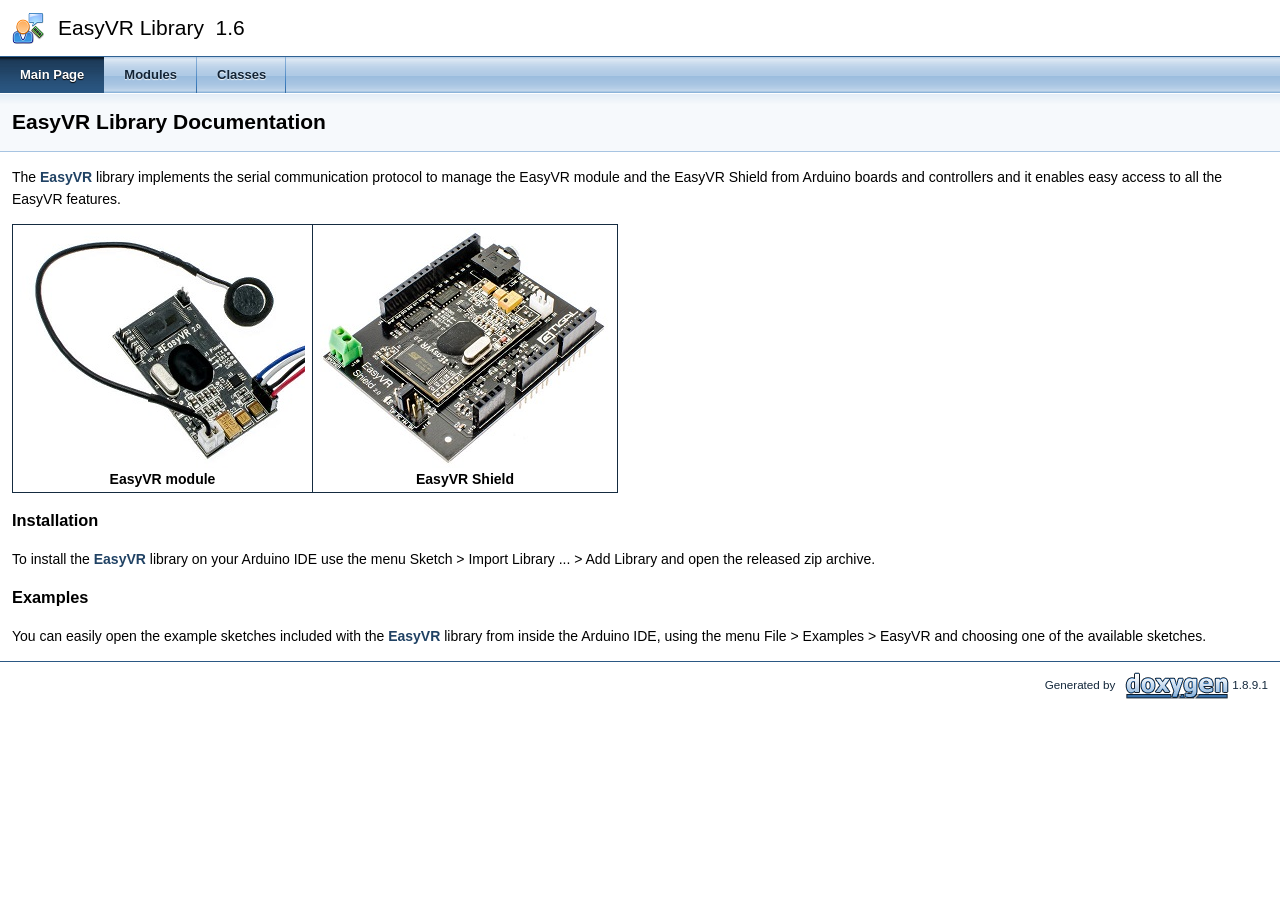
<file: EasyVR/docs/html/index.html>
<!DOCTYPE html PUBLIC "-//W3C//DTD XHTML 1.0 Transitional//EN" "http://www.w3.org/TR/xhtml1/DTD/xhtml1-transitional.dtd">
<html xmlns="http://www.w3.org/1999/xhtml">
<head>
<meta http-equiv="Content-Type" content="text/xhtml;charset=UTF-8"/>
<meta http-equiv="X-UA-Compatible" content="IE=9"/>
<meta name="generator" content="Doxygen 1.8.9.1"/>
<title>EasyVR Library: Main Page</title>

<link href="tabs.css" rel="stylesheet" type="text/css"/>
<script type="text/javascript" src="jquery.js"></script>
<script type="text/javascript" src="dynsections.js"></script>



<link href="doxygen.css" rel="stylesheet" type="text/css" />
<link href="DoxygenStyle.css" rel="stylesheet" type="text/css"/>

</head>
<body>
<div id="top"><!-- do not remove this div, it is closed by doxygen! -->


<div id="titlearea">
<table cellspacing="0" cellpadding="0">
 <tbody>
 <tr style="height: 56px;">
  
  <td id="projectlogo"><img alt="Logo" src="EasyVR_Logo.png"/></td>
  
  
  <td style="padding-left: 0.5em;">
   <div id="projectname">EasyVR Library
   &#160;<span id="projectnumber">1.6</span>
   </div>
   
  </td>
  
  
  
 </tr>
 </tbody>
</table>
</div>

<!-- end header part -->
<!-- Generated by Doxygen 1.8.9.1 -->
  <div id="navrow1" class="tabs">
    <ul class="tablist">
      <li class="current"><a href="index.html"><span>Main&#160;Page</span></a></li>
      <li><a href="modules.html"><span>Modules</span></a></li>
      <li><a href="annotated.html"><span>Classes</span></a></li>
    </ul>
  </div>
</div><!-- top -->
<div class="header">
  <div class="headertitle">
<div class="title">EasyVR Library Documentation</div>  </div>
</div><!--header-->
<div class="contents">
<div class="textblock"><p>The <a class="el" href="class_easy_v_r.html" title="An implementation of the EasyVR communication protocol. ">EasyVR</a> library implements the serial communication protocol to manage the EasyVR module and the EasyVR Shield from Arduino boards and controllers and it enables easy access to all the EasyVR features.</p><table class="doxtable">
<tr>
<td><div class="image">
<img src="EasyVR_2.jpg" alt="EasyVR_2.jpg"/>
<div class="caption">
EasyVR module</div></div>
</td><td><div class="image">
<img src="EasyVR_Shield_2.jpg" alt="EasyVR_Shield_2.jpg"/>
<div class="caption">
EasyVR Shield</div></div>
</td></tr>
</table>
<h3>Installation</h3>
<p>To install the <a class="el" href="class_easy_v_r.html" title="An implementation of the EasyVR communication protocol. ">EasyVR</a> library on your Arduino IDE use the menu Sketch &gt; Import Library ... &gt; Add Library and open the released zip archive.</p>
<h3>Examples</h3>
<p>You can easily open the example sketches included with the <a class="el" href="class_easy_v_r.html" title="An implementation of the EasyVR communication protocol. ">EasyVR</a> library from inside the Arduino IDE, using the menu File &gt; Examples &gt; EasyVR and choosing one of the available sketches. </p>
</div></div><!-- contents -->
<!-- start footer part -->


<hr class="footer"/><address class="footer"><small>
Generated by &#160;<a href="http://www.doxygen.org/index.html">
<img class="footer" src="doxygen.png" alt="doxygen"/>
</a> 1.8.9.1
</small></address>

</body>
</html>
</file>
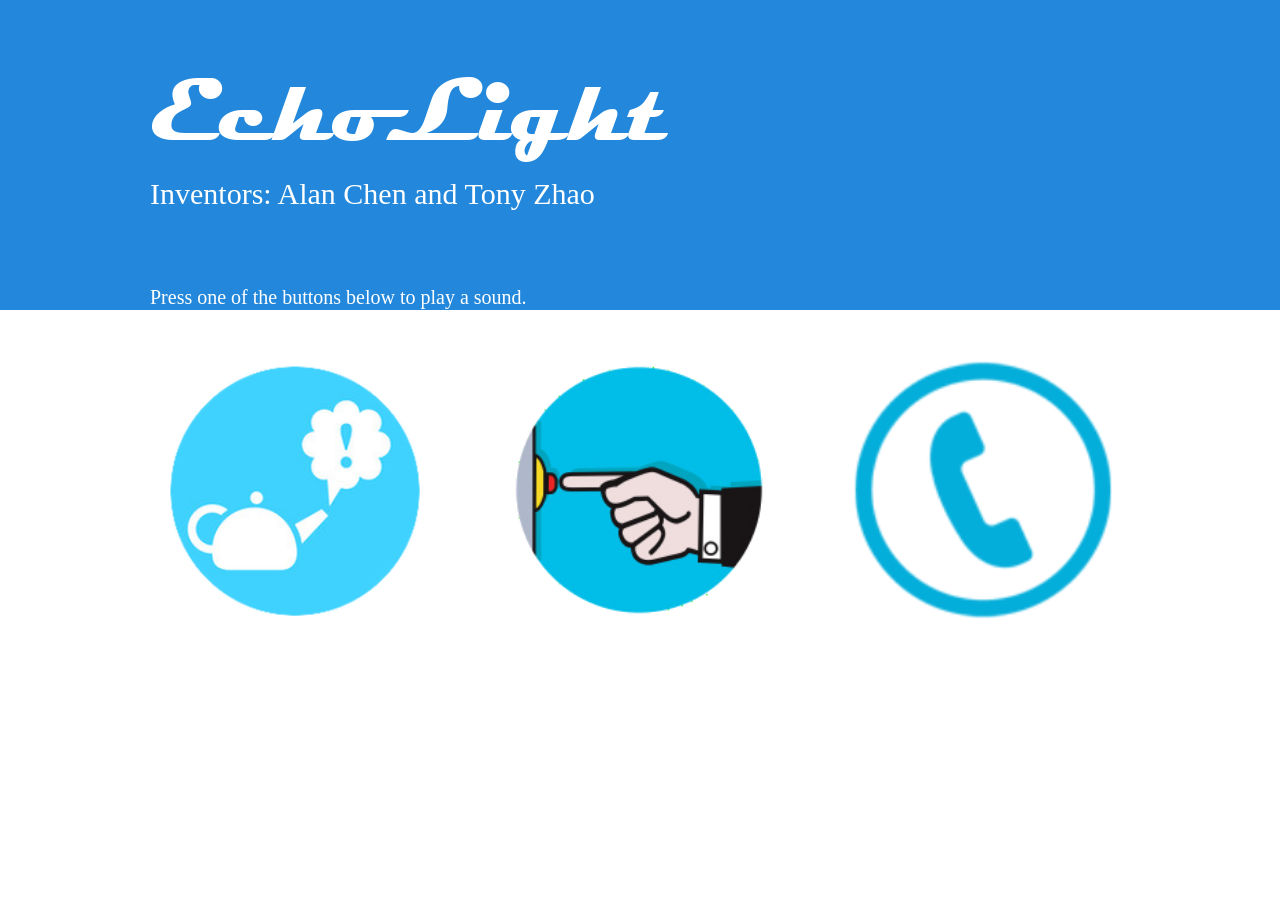
<file: JudgeLandingPage/EchoLight.html>
<!DOCTYPE html> 
<html> 
<head>
	<title>EchoLight</title>
	<link rel="stylesheet" type="text/css" href="css/EchoLight.css">
</head>
<body> 

<div id="header">
	<div id="header_content">
		<p id="invention_name">EchoLight</p>
		<p id="inventors">Inventors: Alan Chen and Tony Zhao</p>
		<p id="instructions">Press one of the buttons below to play a sound.</p>
	</div>
</div>


<div id="bottom">
	<!--IMAGES-->
	<div id="bottom_content">
		<img src="Images/Kettle_Image.png" onclick="playKettle()" class="pic">

		<img src="Images/Doorbell_Image.png" onclick="playDoorBell()" class="pic">

		<img src="Images/Phone_Image.png" onclick="playPhone()" class="pic">


		<!--SOUNDS-->
		<audio controls id="Tea_Kettle_Sound" style="display:none;">
		  <source src="Sounds/Tea Kettle.mp3" type="audio/mpeg">
		</audio>

		<audio controls id="Door_bell_Sound" style="display:none;">
		  <source src="Sounds/Door_Bell.mp3" type="audio/mpeg">
		</audio>

		<audio controls id="Phone_Sound" style="display:none;">
		  <source src="Sounds/Ringtone.mp3" type="audio/mpeg">
		</audio>
	</div>
</div>


<script> 
function playKettle() { 
    Tea_Kettle_Sound.play(); 
} 

function playDoorBell() { 
    Door_bell_Sound.play(); 
} 

function playPhone() { 
    Phone_Sound.play(); 
} 

</script> 


</body> 
</html>
</file>
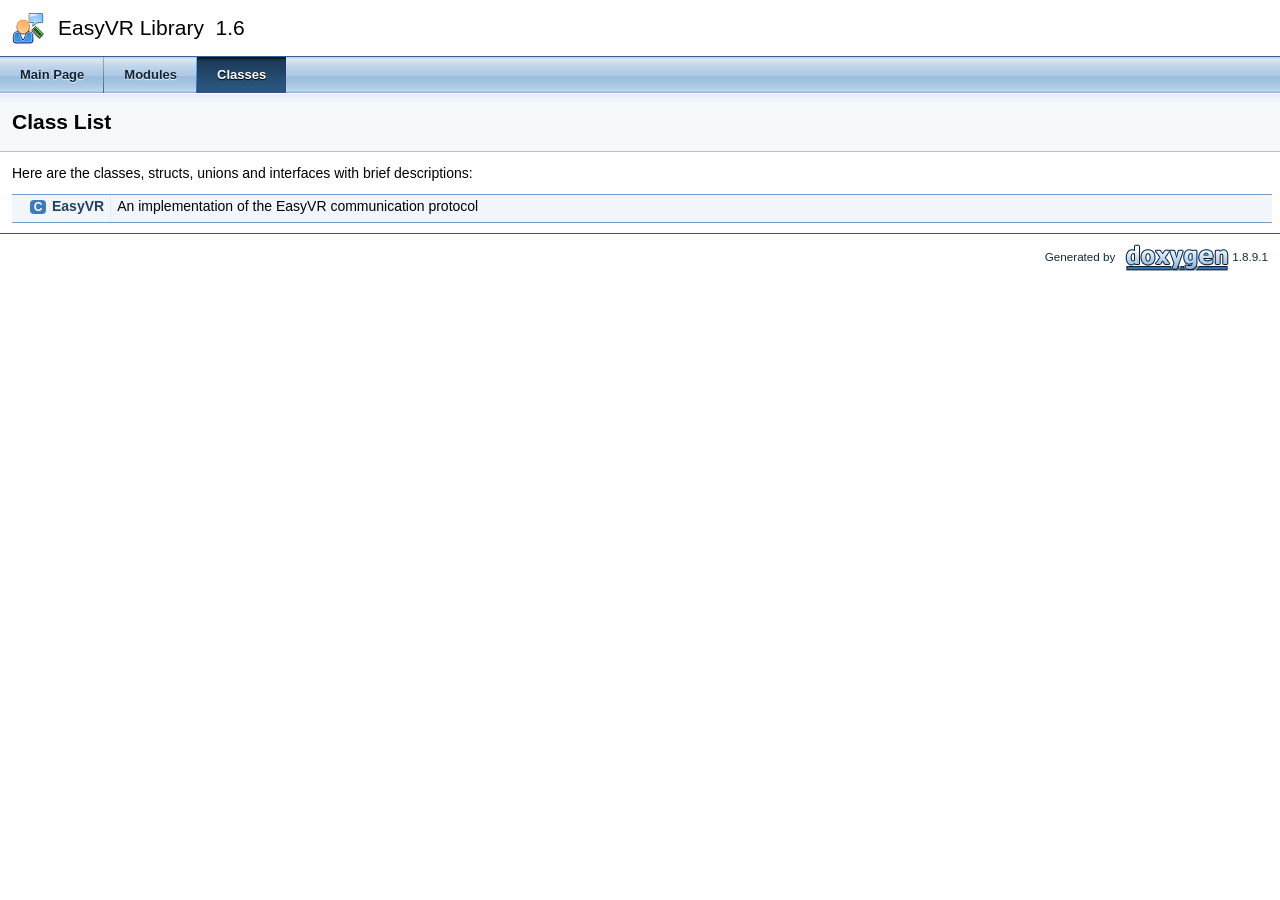
<file: EasyVR/docs/html/annotated.html>
<!DOCTYPE html PUBLIC "-//W3C//DTD XHTML 1.0 Transitional//EN" "http://www.w3.org/TR/xhtml1/DTD/xhtml1-transitional.dtd">
<html xmlns="http://www.w3.org/1999/xhtml">
<head>
<meta http-equiv="Content-Type" content="text/xhtml;charset=UTF-8"/>
<meta http-equiv="X-UA-Compatible" content="IE=9"/>
<meta name="generator" content="Doxygen 1.8.9.1"/>
<title>EasyVR Library: Class List</title>

<link href="tabs.css" rel="stylesheet" type="text/css"/>
<script type="text/javascript" src="jquery.js"></script>
<script type="text/javascript" src="dynsections.js"></script>



<link href="doxygen.css" rel="stylesheet" type="text/css" />
<link href="DoxygenStyle.css" rel="stylesheet" type="text/css"/>

</head>
<body>
<div id="top"><!-- do not remove this div, it is closed by doxygen! -->


<div id="titlearea">
<table cellspacing="0" cellpadding="0">
 <tbody>
 <tr style="height: 56px;">
  
  <td id="projectlogo"><img alt="Logo" src="EasyVR_Logo.png"/></td>
  
  
  <td style="padding-left: 0.5em;">
   <div id="projectname">EasyVR Library
   &#160;<span id="projectnumber">1.6</span>
   </div>
   
  </td>
  
  
  
 </tr>
 </tbody>
</table>
</div>

<!-- end header part -->
<!-- Generated by Doxygen 1.8.9.1 -->
  <div id="navrow1" class="tabs">
    <ul class="tablist">
      <li><a href="index.html"><span>Main&#160;Page</span></a></li>
      <li><a href="modules.html"><span>Modules</span></a></li>
      <li class="current"><a href="annotated.html"><span>Classes</span></a></li>
    </ul>
  </div>
</div><!-- top -->
<div class="header">
  <div class="headertitle">
<div class="title">Class List</div>  </div>
</div><!--header-->
<div class="contents">
<div class="textblock">Here are the classes, structs, unions and interfaces with brief descriptions:</div><div class="directory">
<table class="directory">
<tr id="row_0_" class="even"><td class="entry"><span style="width:16px;display:inline-block;">&#160;</span><span class="icona"><span class="icon">C</span></span><a class="el" href="class_easy_v_r.html" target="_self">EasyVR</a></td><td class="desc">An implementation of the EasyVR communication protocol </td></tr>
</table>
</div><!-- directory -->
</div><!-- contents -->
<!-- start footer part -->


<hr class="footer"/><address class="footer"><small>
Generated by &#160;<a href="http://www.doxygen.org/index.html">
<img class="footer" src="doxygen.png" alt="doxygen"/>
</a> 1.8.9.1
</small></address>

</body>
</html>
</file>
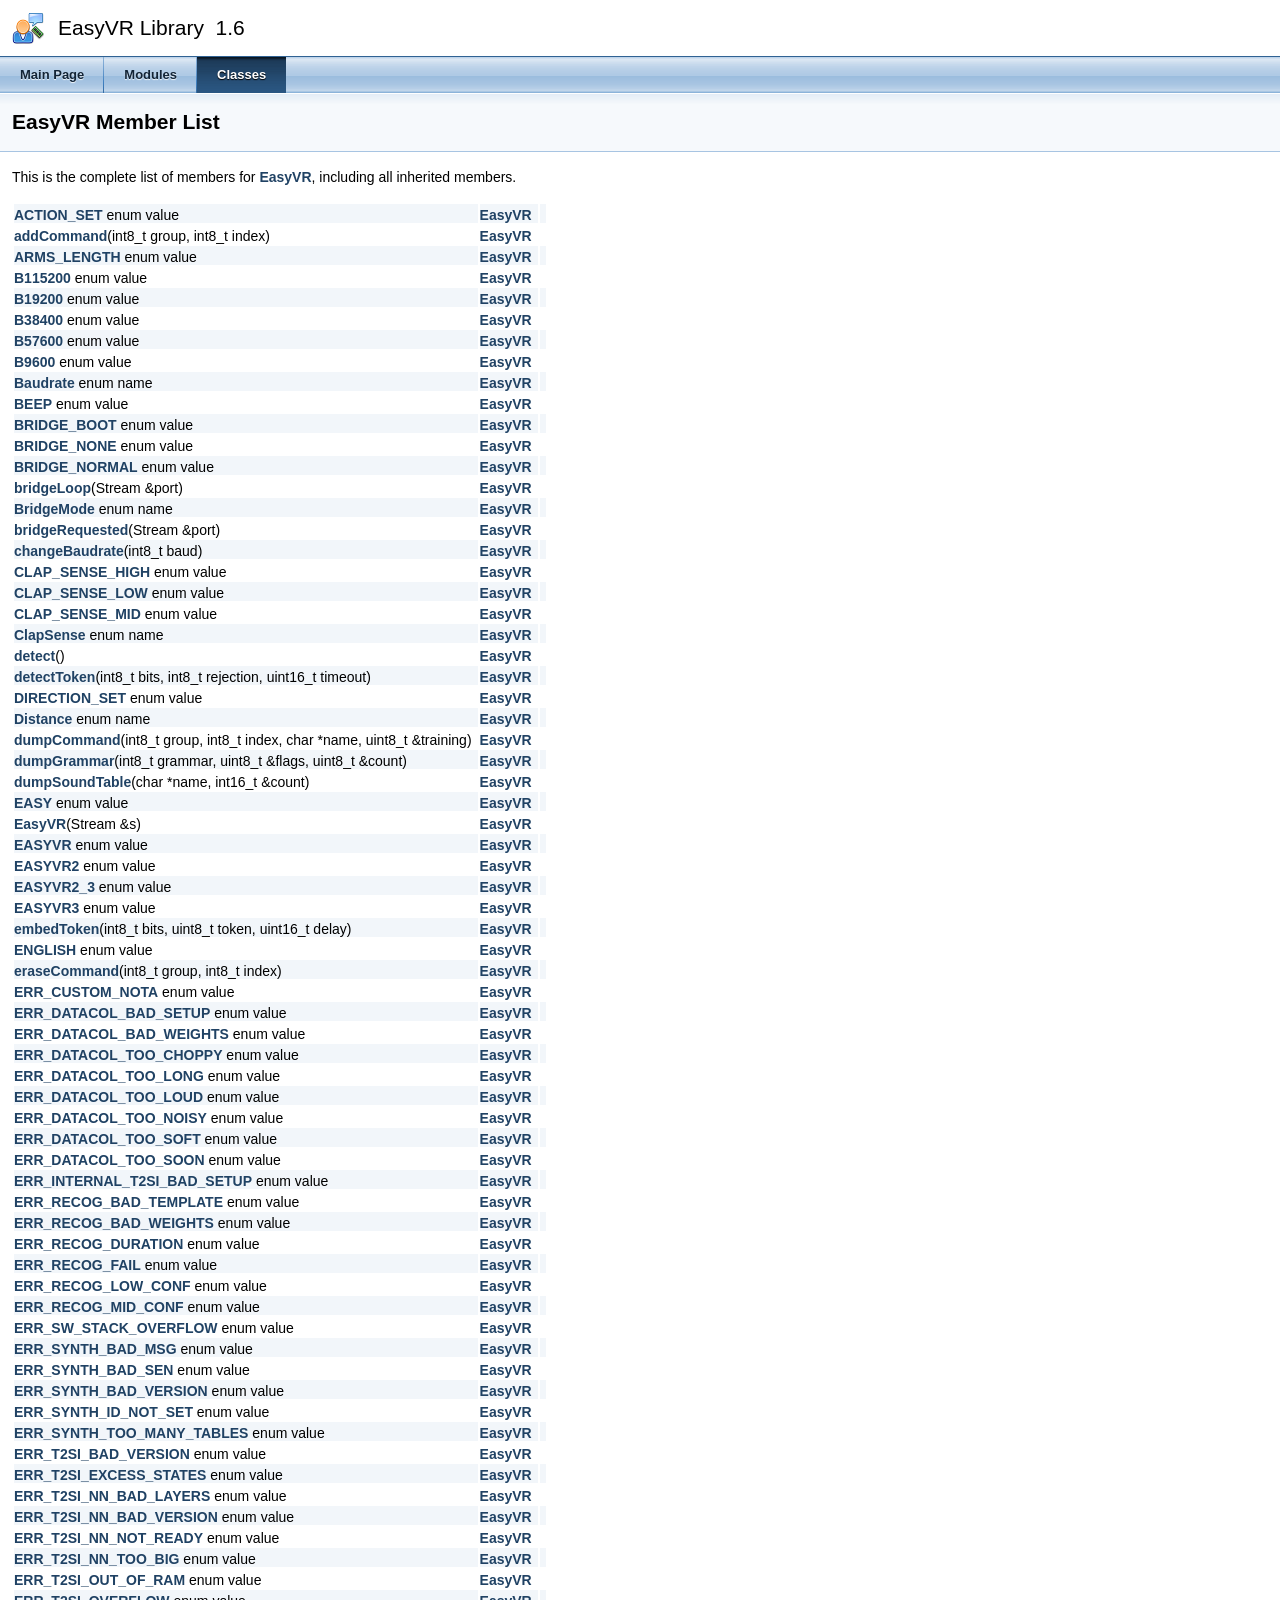
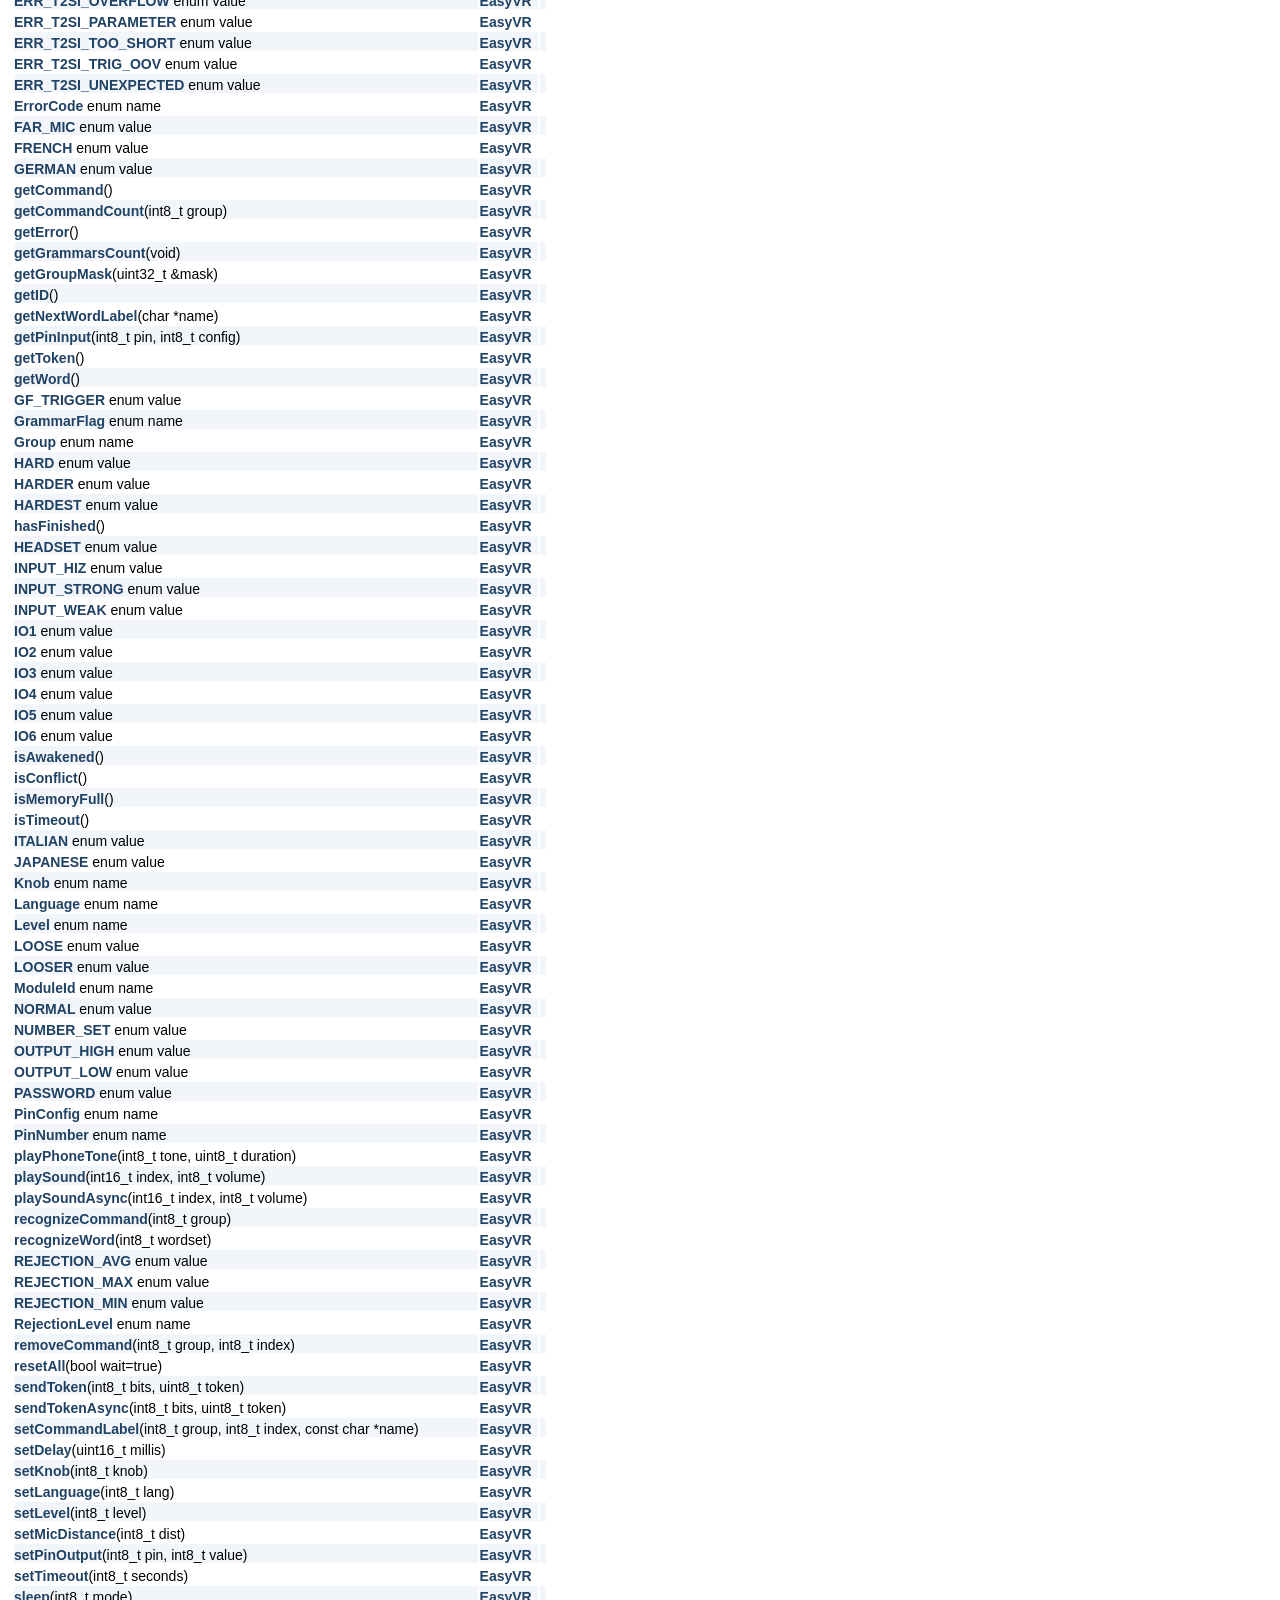
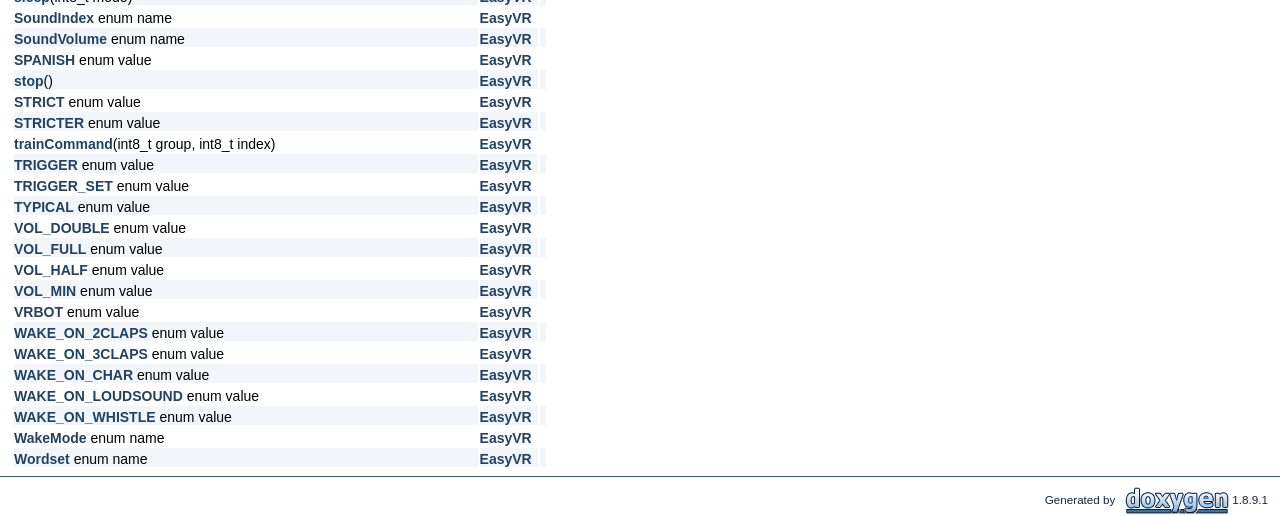
<file: EasyVR/docs/html/class_easy_v_r-members.html>
<!DOCTYPE html PUBLIC "-//W3C//DTD XHTML 1.0 Transitional//EN" "http://www.w3.org/TR/xhtml1/DTD/xhtml1-transitional.dtd">
<html xmlns="http://www.w3.org/1999/xhtml">
<head>
<meta http-equiv="Content-Type" content="text/xhtml;charset=UTF-8"/>
<meta http-equiv="X-UA-Compatible" content="IE=9"/>
<meta name="generator" content="Doxygen 1.8.9.1"/>
<title>EasyVR Library: Member List</title>

<link href="tabs.css" rel="stylesheet" type="text/css"/>
<script type="text/javascript" src="jquery.js"></script>
<script type="text/javascript" src="dynsections.js"></script>



<link href="doxygen.css" rel="stylesheet" type="text/css" />
<link href="DoxygenStyle.css" rel="stylesheet" type="text/css"/>

</head>
<body>
<div id="top"><!-- do not remove this div, it is closed by doxygen! -->


<div id="titlearea">
<table cellspacing="0" cellpadding="0">
 <tbody>
 <tr style="height: 56px;">
  
  <td id="projectlogo"><img alt="Logo" src="EasyVR_Logo.png"/></td>
  
  
  <td style="padding-left: 0.5em;">
   <div id="projectname">EasyVR Library
   &#160;<span id="projectnumber">1.6</span>
   </div>
   
  </td>
  
  
  
 </tr>
 </tbody>
</table>
</div>

<!-- end header part -->
<!-- Generated by Doxygen 1.8.9.1 -->
  <div id="navrow1" class="tabs">
    <ul class="tablist">
      <li><a href="index.html"><span>Main&#160;Page</span></a></li>
      <li><a href="modules.html"><span>Modules</span></a></li>
      <li class="current"><a href="annotated.html"><span>Classes</span></a></li>
    </ul>
  </div>
</div><!-- top -->
<div class="header">
  <div class="headertitle">
<div class="title">EasyVR Member List</div>  </div>
</div><!--header-->
<div class="contents">

<p>This is the complete list of members for <a class="el" href="class_easy_v_r.html">EasyVR</a>, including all inherited members.</p>
<table class="directory">
  <tr class="even"><td class="entry"><a class="el" href="class_easy_v_r.html#adb75a7e43d0b92f054005f2446a1603da154ca49b33f5554087af25f1d0e4443f">ACTION_SET</a> enum value</td><td class="entry"><a class="el" href="class_easy_v_r.html">EasyVR</a></td><td class="entry"></td></tr>
  <tr><td class="entry"><a class="el" href="class_easy_v_r.html#a9685e8a54a3fd13709ae720076307f92">addCommand</a>(int8_t group, int8_t index)</td><td class="entry"><a class="el" href="class_easy_v_r.html">EasyVR</a></td><td class="entry"></td></tr>
  <tr class="even"><td class="entry"><a class="el" href="class_easy_v_r.html#a81b4dfc84803e5e70dd5d37d4a53ae7fa24bb126de54f76198a3f088d875791ff">ARMS_LENGTH</a> enum value</td><td class="entry"><a class="el" href="class_easy_v_r.html">EasyVR</a></td><td class="entry"></td></tr>
  <tr><td class="entry"><a class="el" href="class_easy_v_r.html#addcd418f1bff081911a8fb38a62286a5ac1f2933dbb39e111bf14fbd10ca9dba2">B115200</a> enum value</td><td class="entry"><a class="el" href="class_easy_v_r.html">EasyVR</a></td><td class="entry"></td></tr>
  <tr class="even"><td class="entry"><a class="el" href="class_easy_v_r.html#addcd418f1bff081911a8fb38a62286a5af975fbd1b044c9494e3b8bc23c746560">B19200</a> enum value</td><td class="entry"><a class="el" href="class_easy_v_r.html">EasyVR</a></td><td class="entry"></td></tr>
  <tr><td class="entry"><a class="el" href="class_easy_v_r.html#addcd418f1bff081911a8fb38a62286a5accba157b6983e9577b802caa11c3f3a5">B38400</a> enum value</td><td class="entry"><a class="el" href="class_easy_v_r.html">EasyVR</a></td><td class="entry"></td></tr>
  <tr class="even"><td class="entry"><a class="el" href="class_easy_v_r.html#addcd418f1bff081911a8fb38a62286a5a4158fd234b0cacbb768c3fbedaff3ea4">B57600</a> enum value</td><td class="entry"><a class="el" href="class_easy_v_r.html">EasyVR</a></td><td class="entry"></td></tr>
  <tr><td class="entry"><a class="el" href="class_easy_v_r.html#addcd418f1bff081911a8fb38a62286a5a86d7bec7ffa5d95b1b73c494821e567f">B9600</a> enum value</td><td class="entry"><a class="el" href="class_easy_v_r.html">EasyVR</a></td><td class="entry"></td></tr>
  <tr class="even"><td class="entry"><a class="el" href="class_easy_v_r.html#addcd418f1bff081911a8fb38a62286a5">Baudrate</a> enum name</td><td class="entry"><a class="el" href="class_easy_v_r.html">EasyVR</a></td><td class="entry"></td></tr>
  <tr><td class="entry"><a class="el" href="class_easy_v_r.html#af3bda4f1b38d9b99ee492c259f412e8ba55c335030e8a8ca836ef2f944e44355b">BEEP</a> enum value</td><td class="entry"><a class="el" href="class_easy_v_r.html">EasyVR</a></td><td class="entry"></td></tr>
  <tr class="even"><td class="entry"><a class="el" href="class_easy_v_r.html#aee7d45f22df1a0e46da6a43773c19092a5392f8ccadae74d757d39c13d1b053f9">BRIDGE_BOOT</a> enum value</td><td class="entry"><a class="el" href="class_easy_v_r.html">EasyVR</a></td><td class="entry"></td></tr>
  <tr><td class="entry"><a class="el" href="class_easy_v_r.html#aee7d45f22df1a0e46da6a43773c19092a25547c8daa0ee4637febf747faa29cd3">BRIDGE_NONE</a> enum value</td><td class="entry"><a class="el" href="class_easy_v_r.html">EasyVR</a></td><td class="entry"></td></tr>
  <tr class="even"><td class="entry"><a class="el" href="class_easy_v_r.html#aee7d45f22df1a0e46da6a43773c19092a43d2d8bdb0fab37cf45813cc764a5a0f">BRIDGE_NORMAL</a> enum value</td><td class="entry"><a class="el" href="class_easy_v_r.html">EasyVR</a></td><td class="entry"></td></tr>
  <tr><td class="entry"><a class="el" href="class_easy_v_r.html#affb16f095980289762879be6ec6efb20">bridgeLoop</a>(Stream &amp;port)</td><td class="entry"><a class="el" href="class_easy_v_r.html">EasyVR</a></td><td class="entry"></td></tr>
  <tr class="even"><td class="entry"><a class="el" href="class_easy_v_r.html#aee7d45f22df1a0e46da6a43773c19092">BridgeMode</a> enum name</td><td class="entry"><a class="el" href="class_easy_v_r.html">EasyVR</a></td><td class="entry"></td></tr>
  <tr><td class="entry"><a class="el" href="class_easy_v_r.html#a577d6c0075f3b984772cf98250cd6789">bridgeRequested</a>(Stream &amp;port)</td><td class="entry"><a class="el" href="class_easy_v_r.html">EasyVR</a></td><td class="entry"></td></tr>
  <tr class="even"><td class="entry"><a class="el" href="class_easy_v_r.html#a5fc0a8eebd4ba4377e747d4de2d356ea">changeBaudrate</a>(int8_t baud)</td><td class="entry"><a class="el" href="class_easy_v_r.html">EasyVR</a></td><td class="entry"></td></tr>
  <tr><td class="entry"><a class="el" href="class_easy_v_r.html#a6c7afcd7af17bb4617c18a813cf66df8a123b6e470cccbe979b54fd8bf8cca435">CLAP_SENSE_HIGH</a> enum value</td><td class="entry"><a class="el" href="class_easy_v_r.html">EasyVR</a></td><td class="entry"></td></tr>
  <tr class="even"><td class="entry"><a class="el" href="class_easy_v_r.html#a6c7afcd7af17bb4617c18a813cf66df8ac04f525838b870cee05fd8612e66b021">CLAP_SENSE_LOW</a> enum value</td><td class="entry"><a class="el" href="class_easy_v_r.html">EasyVR</a></td><td class="entry"></td></tr>
  <tr><td class="entry"><a class="el" href="class_easy_v_r.html#a6c7afcd7af17bb4617c18a813cf66df8a4aa20ac85404e825155117f1a9941426">CLAP_SENSE_MID</a> enum value</td><td class="entry"><a class="el" href="class_easy_v_r.html">EasyVR</a></td><td class="entry"></td></tr>
  <tr class="even"><td class="entry"><a class="el" href="class_easy_v_r.html#a6c7afcd7af17bb4617c18a813cf66df8">ClapSense</a> enum name</td><td class="entry"><a class="el" href="class_easy_v_r.html">EasyVR</a></td><td class="entry"></td></tr>
  <tr><td class="entry"><a class="el" href="class_easy_v_r.html#a54820318c743846723c0040c04f62df7">detect</a>()</td><td class="entry"><a class="el" href="class_easy_v_r.html">EasyVR</a></td><td class="entry"></td></tr>
  <tr class="even"><td class="entry"><a class="el" href="class_easy_v_r.html#aa6536142967566041b7b709f69aa59fb">detectToken</a>(int8_t bits, int8_t rejection, uint16_t timeout)</td><td class="entry"><a class="el" href="class_easy_v_r.html">EasyVR</a></td><td class="entry"></td></tr>
  <tr><td class="entry"><a class="el" href="class_easy_v_r.html#adb75a7e43d0b92f054005f2446a1603dad5e08c51ffaf866f6a03b6ef0094aae8">DIRECTION_SET</a> enum value</td><td class="entry"><a class="el" href="class_easy_v_r.html">EasyVR</a></td><td class="entry"></td></tr>
  <tr class="even"><td class="entry"><a class="el" href="class_easy_v_r.html#a81b4dfc84803e5e70dd5d37d4a53ae7f">Distance</a> enum name</td><td class="entry"><a class="el" href="class_easy_v_r.html">EasyVR</a></td><td class="entry"></td></tr>
  <tr><td class="entry"><a class="el" href="class_easy_v_r.html#aa5dfa1bb8a4d59f82f4ef5cfb3da7e97">dumpCommand</a>(int8_t group, int8_t index, char *name, uint8_t &amp;training)</td><td class="entry"><a class="el" href="class_easy_v_r.html">EasyVR</a></td><td class="entry"></td></tr>
  <tr class="even"><td class="entry"><a class="el" href="class_easy_v_r.html#a37fb3c33185ed63bb1e03d742e71ab31">dumpGrammar</a>(int8_t grammar, uint8_t &amp;flags, uint8_t &amp;count)</td><td class="entry"><a class="el" href="class_easy_v_r.html">EasyVR</a></td><td class="entry"></td></tr>
  <tr><td class="entry"><a class="el" href="class_easy_v_r.html#a86655e4bdf1558c471412adcbccf212a">dumpSoundTable</a>(char *name, int16_t &amp;count)</td><td class="entry"><a class="el" href="class_easy_v_r.html">EasyVR</a></td><td class="entry"></td></tr>
  <tr class="even"><td class="entry"><a class="el" href="class_easy_v_r.html#a221b779e6bb7b8d40677d7642bfefac5a26d394b5caf2853dbcef5884f0f068dd">EASY</a> enum value</td><td class="entry"><a class="el" href="class_easy_v_r.html">EasyVR</a></td><td class="entry"></td></tr>
  <tr><td class="entry"><a class="el" href="class_easy_v_r.html#a175ad2790b92ab9505e5785c465a04fb">EasyVR</a>(Stream &amp;s)</td><td class="entry"><a class="el" href="class_easy_v_r.html">EasyVR</a></td><td class="entry"></td></tr>
  <tr class="even"><td class="entry"><a class="el" href="class_easy_v_r.html#a2af2c6f2596e5cc6b96f738b48bd35d6aaf85af1320fd05fb9b7ec8a348cb8bfd">EASYVR</a> enum value</td><td class="entry"><a class="el" href="class_easy_v_r.html">EasyVR</a></td><td class="entry"></td></tr>
  <tr><td class="entry"><a class="el" href="class_easy_v_r.html#a2af2c6f2596e5cc6b96f738b48bd35d6ad36a9a164e265623766608103fe98f90">EASYVR2</a> enum value</td><td class="entry"><a class="el" href="class_easy_v_r.html">EasyVR</a></td><td class="entry"></td></tr>
  <tr class="even"><td class="entry"><a class="el" href="class_easy_v_r.html#a2af2c6f2596e5cc6b96f738b48bd35d6a879f52f1837cfd6c1e13e6ac3e7cccaf">EASYVR2_3</a> enum value</td><td class="entry"><a class="el" href="class_easy_v_r.html">EasyVR</a></td><td class="entry"></td></tr>
  <tr><td class="entry"><a class="el" href="class_easy_v_r.html#a2af2c6f2596e5cc6b96f738b48bd35d6aa0c4c90debd6d70d15361b0b83f7276b">EASYVR3</a> enum value</td><td class="entry"><a class="el" href="class_easy_v_r.html">EasyVR</a></td><td class="entry"></td></tr>
  <tr class="even"><td class="entry"><a class="el" href="class_easy_v_r.html#a18f9c2de9dd804128c592da465a56870">embedToken</a>(int8_t bits, uint8_t token, uint16_t delay)</td><td class="entry"><a class="el" href="class_easy_v_r.html">EasyVR</a></td><td class="entry"></td></tr>
  <tr><td class="entry"><a class="el" href="class_easy_v_r.html#a315ca917ad583797f709ea477dd28705afb297577dad4cc723ce8e94430f3defc">ENGLISH</a> enum value</td><td class="entry"><a class="el" href="class_easy_v_r.html">EasyVR</a></td><td class="entry"></td></tr>
  <tr class="even"><td class="entry"><a class="el" href="class_easy_v_r.html#ade1c4262473afe7fe9d1d3371ab6b8ca">eraseCommand</a>(int8_t group, int8_t index)</td><td class="entry"><a class="el" href="class_easy_v_r.html">EasyVR</a></td><td class="entry"></td></tr>
  <tr><td class="entry"><a class="el" href="class_easy_v_r.html#a59e56af19e754a6aa26a612ebf91d05fab75fe7584be738f55d319426722ac166">ERR_CUSTOM_NOTA</a> enum value</td><td class="entry"><a class="el" href="class_easy_v_r.html">EasyVR</a></td><td class="entry"></td></tr>
  <tr class="even"><td class="entry"><a class="el" href="class_easy_v_r.html#a59e56af19e754a6aa26a612ebf91d05fa713edc6abe8e86c0c8174a32134f4932">ERR_DATACOL_BAD_SETUP</a> enum value</td><td class="entry"><a class="el" href="class_easy_v_r.html">EasyVR</a></td><td class="entry"></td></tr>
  <tr><td class="entry"><a class="el" href="class_easy_v_r.html#a59e56af19e754a6aa26a612ebf91d05facea701c688697e3e86821460427b288d">ERR_DATACOL_BAD_WEIGHTS</a> enum value</td><td class="entry"><a class="el" href="class_easy_v_r.html">EasyVR</a></td><td class="entry"></td></tr>
  <tr class="even"><td class="entry"><a class="el" href="class_easy_v_r.html#a59e56af19e754a6aa26a612ebf91d05fae034a4b4ecf9b65249c2ca1f5d5d5d1a">ERR_DATACOL_TOO_CHOPPY</a> enum value</td><td class="entry"><a class="el" href="class_easy_v_r.html">EasyVR</a></td><td class="entry"></td></tr>
  <tr><td class="entry"><a class="el" href="class_easy_v_r.html#a59e56af19e754a6aa26a612ebf91d05fa5eaca61fb2f500b1be58b32796b1ec82">ERR_DATACOL_TOO_LONG</a> enum value</td><td class="entry"><a class="el" href="class_easy_v_r.html">EasyVR</a></td><td class="entry"></td></tr>
  <tr class="even"><td class="entry"><a class="el" href="class_easy_v_r.html#a59e56af19e754a6aa26a612ebf91d05fa384f33cc92c135d7bd17945ea5806b0c">ERR_DATACOL_TOO_LOUD</a> enum value</td><td class="entry"><a class="el" href="class_easy_v_r.html">EasyVR</a></td><td class="entry"></td></tr>
  <tr><td class="entry"><a class="el" href="class_easy_v_r.html#a59e56af19e754a6aa26a612ebf91d05fa4ffccb445016b84838295c1a874bb406">ERR_DATACOL_TOO_NOISY</a> enum value</td><td class="entry"><a class="el" href="class_easy_v_r.html">EasyVR</a></td><td class="entry"></td></tr>
  <tr class="even"><td class="entry"><a class="el" href="class_easy_v_r.html#a59e56af19e754a6aa26a612ebf91d05fa7176dc5ab80baf866e401eccdd5127b8">ERR_DATACOL_TOO_SOFT</a> enum value</td><td class="entry"><a class="el" href="class_easy_v_r.html">EasyVR</a></td><td class="entry"></td></tr>
  <tr><td class="entry"><a class="el" href="class_easy_v_r.html#a59e56af19e754a6aa26a612ebf91d05fa4b10ba63adc8c350949a92737229f465">ERR_DATACOL_TOO_SOON</a> enum value</td><td class="entry"><a class="el" href="class_easy_v_r.html">EasyVR</a></td><td class="entry"></td></tr>
  <tr class="even"><td class="entry"><a class="el" href="class_easy_v_r.html#a59e56af19e754a6aa26a612ebf91d05fa12775323df755fa5284feadba87097f3">ERR_INTERNAL_T2SI_BAD_SETUP</a> enum value</td><td class="entry"><a class="el" href="class_easy_v_r.html">EasyVR</a></td><td class="entry"></td></tr>
  <tr><td class="entry"><a class="el" href="class_easy_v_r.html#a59e56af19e754a6aa26a612ebf91d05fa18a3df25b3388a4d2a21dab0d64eee1a">ERR_RECOG_BAD_TEMPLATE</a> enum value</td><td class="entry"><a class="el" href="class_easy_v_r.html">EasyVR</a></td><td class="entry"></td></tr>
  <tr class="even"><td class="entry"><a class="el" href="class_easy_v_r.html#a59e56af19e754a6aa26a612ebf91d05fa1a3ca073c74030e058d30be3c0cd864a">ERR_RECOG_BAD_WEIGHTS</a> enum value</td><td class="entry"><a class="el" href="class_easy_v_r.html">EasyVR</a></td><td class="entry"></td></tr>
  <tr><td class="entry"><a class="el" href="class_easy_v_r.html#a59e56af19e754a6aa26a612ebf91d05fa4c97fb3ccfba7859d5df3a6e8ce52649">ERR_RECOG_DURATION</a> enum value</td><td class="entry"><a class="el" href="class_easy_v_r.html">EasyVR</a></td><td class="entry"></td></tr>
  <tr class="even"><td class="entry"><a class="el" href="class_easy_v_r.html#a59e56af19e754a6aa26a612ebf91d05fac1a70f24d9d2347a0e776a3d789ac25b">ERR_RECOG_FAIL</a> enum value</td><td class="entry"><a class="el" href="class_easy_v_r.html">EasyVR</a></td><td class="entry"></td></tr>
  <tr><td class="entry"><a class="el" href="class_easy_v_r.html#a59e56af19e754a6aa26a612ebf91d05fa27fd7c29e51dd0c925011220db2291de">ERR_RECOG_LOW_CONF</a> enum value</td><td class="entry"><a class="el" href="class_easy_v_r.html">EasyVR</a></td><td class="entry"></td></tr>
  <tr class="even"><td class="entry"><a class="el" href="class_easy_v_r.html#a59e56af19e754a6aa26a612ebf91d05fa3586677cdf405a9c4e9cb8c366e504ef">ERR_RECOG_MID_CONF</a> enum value</td><td class="entry"><a class="el" href="class_easy_v_r.html">EasyVR</a></td><td class="entry"></td></tr>
  <tr><td class="entry"><a class="el" href="class_easy_v_r.html#a59e56af19e754a6aa26a612ebf91d05fa3a5f56a2abe0ecfaac1ccb57ff8cf63d">ERR_SW_STACK_OVERFLOW</a> enum value</td><td class="entry"><a class="el" href="class_easy_v_r.html">EasyVR</a></td><td class="entry"></td></tr>
  <tr class="even"><td class="entry"><a class="el" href="class_easy_v_r.html#a59e56af19e754a6aa26a612ebf91d05faad036d3c5b0940bf807e3c648609bd3c">ERR_SYNTH_BAD_MSG</a> enum value</td><td class="entry"><a class="el" href="class_easy_v_r.html">EasyVR</a></td><td class="entry"></td></tr>
  <tr><td class="entry"><a class="el" href="class_easy_v_r.html#a59e56af19e754a6aa26a612ebf91d05faa7a19800ff40c422a0a1e172a6087d54">ERR_SYNTH_BAD_SEN</a> enum value</td><td class="entry"><a class="el" href="class_easy_v_r.html">EasyVR</a></td><td class="entry"></td></tr>
  <tr class="even"><td class="entry"><a class="el" href="class_easy_v_r.html#a59e56af19e754a6aa26a612ebf91d05fa438ab10ada6fd3bb9dc13a870672e31e">ERR_SYNTH_BAD_VERSION</a> enum value</td><td class="entry"><a class="el" href="class_easy_v_r.html">EasyVR</a></td><td class="entry"></td></tr>
  <tr><td class="entry"><a class="el" href="class_easy_v_r.html#a59e56af19e754a6aa26a612ebf91d05fab79791b713377dac15726c0601b783e2">ERR_SYNTH_ID_NOT_SET</a> enum value</td><td class="entry"><a class="el" href="class_easy_v_r.html">EasyVR</a></td><td class="entry"></td></tr>
  <tr class="even"><td class="entry"><a class="el" href="class_easy_v_r.html#a59e56af19e754a6aa26a612ebf91d05fa95a64bf49de35d7967513e15f5bacd64">ERR_SYNTH_TOO_MANY_TABLES</a> enum value</td><td class="entry"><a class="el" href="class_easy_v_r.html">EasyVR</a></td><td class="entry"></td></tr>
  <tr><td class="entry"><a class="el" href="class_easy_v_r.html#a59e56af19e754a6aa26a612ebf91d05fa951a6ef0ccd5155d431fc535b80ba4e1">ERR_T2SI_BAD_VERSION</a> enum value</td><td class="entry"><a class="el" href="class_easy_v_r.html">EasyVR</a></td><td class="entry"></td></tr>
  <tr class="even"><td class="entry"><a class="el" href="class_easy_v_r.html#a59e56af19e754a6aa26a612ebf91d05fa9f621c61e840ea8b4f6c8918c583869d">ERR_T2SI_EXCESS_STATES</a> enum value</td><td class="entry"><a class="el" href="class_easy_v_r.html">EasyVR</a></td><td class="entry"></td></tr>
  <tr><td class="entry"><a class="el" href="class_easy_v_r.html#a59e56af19e754a6aa26a612ebf91d05fa563ab434b24778f6b33035cdd9e7ba7b">ERR_T2SI_NN_BAD_LAYERS</a> enum value</td><td class="entry"><a class="el" href="class_easy_v_r.html">EasyVR</a></td><td class="entry"></td></tr>
  <tr class="even"><td class="entry"><a class="el" href="class_easy_v_r.html#a59e56af19e754a6aa26a612ebf91d05fa36e61f5ea6ee8b05ffe7aa5aca6b3903">ERR_T2SI_NN_BAD_VERSION</a> enum value</td><td class="entry"><a class="el" href="class_easy_v_r.html">EasyVR</a></td><td class="entry"></td></tr>
  <tr><td class="entry"><a class="el" href="class_easy_v_r.html#a59e56af19e754a6aa26a612ebf91d05fa6f82fc4daf3937ffcee6ca46645afdf0">ERR_T2SI_NN_NOT_READY</a> enum value</td><td class="entry"><a class="el" href="class_easy_v_r.html">EasyVR</a></td><td class="entry"></td></tr>
  <tr class="even"><td class="entry"><a class="el" href="class_easy_v_r.html#a59e56af19e754a6aa26a612ebf91d05faf18ae1f3f947cd34502ce32e895625f2">ERR_T2SI_NN_TOO_BIG</a> enum value</td><td class="entry"><a class="el" href="class_easy_v_r.html">EasyVR</a></td><td class="entry"></td></tr>
  <tr><td class="entry"><a class="el" href="class_easy_v_r.html#a59e56af19e754a6aa26a612ebf91d05facd37bfb12764b4aeb4dcaca9b746a4e0">ERR_T2SI_OUT_OF_RAM</a> enum value</td><td class="entry"><a class="el" href="class_easy_v_r.html">EasyVR</a></td><td class="entry"></td></tr>
  <tr class="even"><td class="entry"><a class="el" href="class_easy_v_r.html#a59e56af19e754a6aa26a612ebf91d05fa3bf5c63eb915c8778cf79e2b512d4256">ERR_T2SI_OVERFLOW</a> enum value</td><td class="entry"><a class="el" href="class_easy_v_r.html">EasyVR</a></td><td class="entry"></td></tr>
  <tr><td class="entry"><a class="el" href="class_easy_v_r.html#a59e56af19e754a6aa26a612ebf91d05fa9cc5ae9ba1f517938b00d2546f25c09f">ERR_T2SI_PARAMETER</a> enum value</td><td class="entry"><a class="el" href="class_easy_v_r.html">EasyVR</a></td><td class="entry"></td></tr>
  <tr class="even"><td class="entry"><a class="el" href="class_easy_v_r.html#a59e56af19e754a6aa26a612ebf91d05fab9b88d74cd4e9254182adb9c0bdc9136">ERR_T2SI_TOO_SHORT</a> enum value</td><td class="entry"><a class="el" href="class_easy_v_r.html">EasyVR</a></td><td class="entry"></td></tr>
  <tr><td class="entry"><a class="el" href="class_easy_v_r.html#a59e56af19e754a6aa26a612ebf91d05fa844e533f183184dd16f89950f083d061">ERR_T2SI_TRIG_OOV</a> enum value</td><td class="entry"><a class="el" href="class_easy_v_r.html">EasyVR</a></td><td class="entry"></td></tr>
  <tr class="even"><td class="entry"><a class="el" href="class_easy_v_r.html#a59e56af19e754a6aa26a612ebf91d05fa3e68d91c03cd071310c491f69820ba95">ERR_T2SI_UNEXPECTED</a> enum value</td><td class="entry"><a class="el" href="class_easy_v_r.html">EasyVR</a></td><td class="entry"></td></tr>
  <tr><td class="entry"><a class="el" href="class_easy_v_r.html#a59e56af19e754a6aa26a612ebf91d05f">ErrorCode</a> enum name</td><td class="entry"><a class="el" href="class_easy_v_r.html">EasyVR</a></td><td class="entry"></td></tr>
  <tr class="even"><td class="entry"><a class="el" href="class_easy_v_r.html#a81b4dfc84803e5e70dd5d37d4a53ae7faee7461b68377f66afae160dd3ecd756d">FAR_MIC</a> enum value</td><td class="entry"><a class="el" href="class_easy_v_r.html">EasyVR</a></td><td class="entry"></td></tr>
  <tr><td class="entry"><a class="el" href="class_easy_v_r.html#a315ca917ad583797f709ea477dd28705addd353630892a63d1cc28cf236e80c6e">FRENCH</a> enum value</td><td class="entry"><a class="el" href="class_easy_v_r.html">EasyVR</a></td><td class="entry"></td></tr>
  <tr class="even"><td class="entry"><a class="el" href="class_easy_v_r.html#a315ca917ad583797f709ea477dd28705a38367e930fdceda587507c5579092617">GERMAN</a> enum value</td><td class="entry"><a class="el" href="class_easy_v_r.html">EasyVR</a></td><td class="entry"></td></tr>
  <tr><td class="entry"><a class="el" href="class_easy_v_r.html#a834260587b1299abfc9b616c5e674812">getCommand</a>()</td><td class="entry"><a class="el" href="class_easy_v_r.html">EasyVR</a></td><td class="entry"></td></tr>
  <tr class="even"><td class="entry"><a class="el" href="class_easy_v_r.html#a62bfce1496ebee862442c3b009ee8ab6">getCommandCount</a>(int8_t group)</td><td class="entry"><a class="el" href="class_easy_v_r.html">EasyVR</a></td><td class="entry"></td></tr>
  <tr><td class="entry"><a class="el" href="class_easy_v_r.html#a4475ed5c298ad3967a895bc03ad03268">getError</a>()</td><td class="entry"><a class="el" href="class_easy_v_r.html">EasyVR</a></td><td class="entry"></td></tr>
  <tr class="even"><td class="entry"><a class="el" href="class_easy_v_r.html#a59d9cb05aa006efc60889fecc9bcabcd">getGrammarsCount</a>(void)</td><td class="entry"><a class="el" href="class_easy_v_r.html">EasyVR</a></td><td class="entry"></td></tr>
  <tr><td class="entry"><a class="el" href="class_easy_v_r.html#a691081b50bb5793d71a9269ce41732fb">getGroupMask</a>(uint32_t &amp;mask)</td><td class="entry"><a class="el" href="class_easy_v_r.html">EasyVR</a></td><td class="entry"></td></tr>
  <tr class="even"><td class="entry"><a class="el" href="class_easy_v_r.html#aa98163cb0bdb2f19883ae4d1629ddae6">getID</a>()</td><td class="entry"><a class="el" href="class_easy_v_r.html">EasyVR</a></td><td class="entry"></td></tr>
  <tr><td class="entry"><a class="el" href="class_easy_v_r.html#a3187766a679a2967d39cc7e277136c02">getNextWordLabel</a>(char *name)</td><td class="entry"><a class="el" href="class_easy_v_r.html">EasyVR</a></td><td class="entry"></td></tr>
  <tr class="even"><td class="entry"><a class="el" href="class_easy_v_r.html#aa1f9f0fc892d56a59107295c1475b60b">getPinInput</a>(int8_t pin, int8_t config)</td><td class="entry"><a class="el" href="class_easy_v_r.html">EasyVR</a></td><td class="entry"></td></tr>
  <tr><td class="entry"><a class="el" href="class_easy_v_r.html#a300be14dd4b772e501a7f0206d2ef6c5">getToken</a>()</td><td class="entry"><a class="el" href="class_easy_v_r.html">EasyVR</a></td><td class="entry"></td></tr>
  <tr class="even"><td class="entry"><a class="el" href="class_easy_v_r.html#adbf89404ec291c079e4f7bb807aac85f">getWord</a>()</td><td class="entry"><a class="el" href="class_easy_v_r.html">EasyVR</a></td><td class="entry"></td></tr>
  <tr><td class="entry"><a class="el" href="class_easy_v_r.html#aad2f62d6f9245861099a5e929b646693a174b1ec22f3d783f81e3306f824901a4">GF_TRIGGER</a> enum value</td><td class="entry"><a class="el" href="class_easy_v_r.html">EasyVR</a></td><td class="entry"></td></tr>
  <tr class="even"><td class="entry"><a class="el" href="class_easy_v_r.html#aad2f62d6f9245861099a5e929b646693">GrammarFlag</a> enum name</td><td class="entry"><a class="el" href="class_easy_v_r.html">EasyVR</a></td><td class="entry"></td></tr>
  <tr><td class="entry"><a class="el" href="class_easy_v_r.html#ace1050b29fb6a0619ecf018e6cb26bce">Group</a> enum name</td><td class="entry"><a class="el" href="class_easy_v_r.html">EasyVR</a></td><td class="entry"></td></tr>
  <tr class="even"><td class="entry"><a class="el" href="class_easy_v_r.html#a221b779e6bb7b8d40677d7642bfefac5a712b8eb9268f114b4afc567f24bc536f">HARD</a> enum value</td><td class="entry"><a class="el" href="class_easy_v_r.html">EasyVR</a></td><td class="entry"></td></tr>
  <tr><td class="entry"><a class="el" href="class_easy_v_r.html#a221b779e6bb7b8d40677d7642bfefac5a82792e91f6d0de41fb2ded4b192d1321">HARDER</a> enum value</td><td class="entry"><a class="el" href="class_easy_v_r.html">EasyVR</a></td><td class="entry"></td></tr>
  <tr class="even"><td class="entry"><a class="el" href="class_easy_v_r.html#a221b779e6bb7b8d40677d7642bfefac5a61bc5dbddf1928a20f3c2299ecd774d5">HARDEST</a> enum value</td><td class="entry"><a class="el" href="class_easy_v_r.html">EasyVR</a></td><td class="entry"></td></tr>
  <tr><td class="entry"><a class="el" href="class_easy_v_r.html#ac448c0d2c73cbf593d2b2e72cdad7443">hasFinished</a>()</td><td class="entry"><a class="el" href="class_easy_v_r.html">EasyVR</a></td><td class="entry"></td></tr>
  <tr class="even"><td class="entry"><a class="el" href="class_easy_v_r.html#a81b4dfc84803e5e70dd5d37d4a53ae7fab39d3d75d19ce8d4902c5f28308dff20">HEADSET</a> enum value</td><td class="entry"><a class="el" href="class_easy_v_r.html">EasyVR</a></td><td class="entry"></td></tr>
  <tr><td class="entry"><a class="el" href="class_easy_v_r.html#a3a8a28825ae2b26e757181838cf38a8fa2d9cef0aae8892312903ab7fde464484">INPUT_HIZ</a> enum value</td><td class="entry"><a class="el" href="class_easy_v_r.html">EasyVR</a></td><td class="entry"></td></tr>
  <tr class="even"><td class="entry"><a class="el" href="class_easy_v_r.html#a3a8a28825ae2b26e757181838cf38a8fa0ec553e07d4c66c1b4ab01bfabe7147e">INPUT_STRONG</a> enum value</td><td class="entry"><a class="el" href="class_easy_v_r.html">EasyVR</a></td><td class="entry"></td></tr>
  <tr><td class="entry"><a class="el" href="class_easy_v_r.html#a3a8a28825ae2b26e757181838cf38a8fa21276fae639d0dc383dde865c4281fa1">INPUT_WEAK</a> enum value</td><td class="entry"><a class="el" href="class_easy_v_r.html">EasyVR</a></td><td class="entry"></td></tr>
  <tr class="even"><td class="entry"><a class="el" href="class_easy_v_r.html#ac97c75321bd298017c7fd91769f101e6a17a52bdf6be8a8aa8f28cc5ed2ad65fc">IO1</a> enum value</td><td class="entry"><a class="el" href="class_easy_v_r.html">EasyVR</a></td><td class="entry"></td></tr>
  <tr><td class="entry"><a class="el" href="class_easy_v_r.html#ac97c75321bd298017c7fd91769f101e6abeda2b531fd3396af9bd354b5ef020a8">IO2</a> enum value</td><td class="entry"><a class="el" href="class_easy_v_r.html">EasyVR</a></td><td class="entry"></td></tr>
  <tr class="even"><td class="entry"><a class="el" href="class_easy_v_r.html#ac97c75321bd298017c7fd91769f101e6a407bc4408d49d67d52a2d128126cb600">IO3</a> enum value</td><td class="entry"><a class="el" href="class_easy_v_r.html">EasyVR</a></td><td class="entry"></td></tr>
  <tr><td class="entry"><a class="el" href="class_easy_v_r.html#ac97c75321bd298017c7fd91769f101e6aceb4e07988ce36a40df65fd124e9eba7">IO4</a> enum value</td><td class="entry"><a class="el" href="class_easy_v_r.html">EasyVR</a></td><td class="entry"></td></tr>
  <tr class="even"><td class="entry"><a class="el" href="class_easy_v_r.html#ac97c75321bd298017c7fd91769f101e6a75234be4d8932b918d2b4e7e94f49271">IO5</a> enum value</td><td class="entry"><a class="el" href="class_easy_v_r.html">EasyVR</a></td><td class="entry"></td></tr>
  <tr><td class="entry"><a class="el" href="class_easy_v_r.html#ac97c75321bd298017c7fd91769f101e6a2c05603b6ac28a5ee5495d1cc96a7969">IO6</a> enum value</td><td class="entry"><a class="el" href="class_easy_v_r.html">EasyVR</a></td><td class="entry"></td></tr>
  <tr class="even"><td class="entry"><a class="el" href="class_easy_v_r.html#a2f1562df8bd4b6496760474b8838779f">isAwakened</a>()</td><td class="entry"><a class="el" href="class_easy_v_r.html">EasyVR</a></td><td class="entry"></td></tr>
  <tr><td class="entry"><a class="el" href="class_easy_v_r.html#af597a452b60d36ee9e8646962535d122">isConflict</a>()</td><td class="entry"><a class="el" href="class_easy_v_r.html">EasyVR</a></td><td class="entry"></td></tr>
  <tr class="even"><td class="entry"><a class="el" href="class_easy_v_r.html#ac2302c8c48d709c09ea639c358d9d693">isMemoryFull</a>()</td><td class="entry"><a class="el" href="class_easy_v_r.html">EasyVR</a></td><td class="entry"></td></tr>
  <tr><td class="entry"><a class="el" href="class_easy_v_r.html#a5d9ba39eba853f2ba5eb0efba8dc30df">isTimeout</a>()</td><td class="entry"><a class="el" href="class_easy_v_r.html">EasyVR</a></td><td class="entry"></td></tr>
  <tr class="even"><td class="entry"><a class="el" href="class_easy_v_r.html#a315ca917ad583797f709ea477dd28705ad30f43a96bae49422414cbf4c9569832">ITALIAN</a> enum value</td><td class="entry"><a class="el" href="class_easy_v_r.html">EasyVR</a></td><td class="entry"></td></tr>
  <tr><td class="entry"><a class="el" href="class_easy_v_r.html#a315ca917ad583797f709ea477dd28705ade61af5cb0cbe763220c01428547b632">JAPANESE</a> enum value</td><td class="entry"><a class="el" href="class_easy_v_r.html">EasyVR</a></td><td class="entry"></td></tr>
  <tr class="even"><td class="entry"><a class="el" href="class_easy_v_r.html#a2795a2625c14f6431d12f250e3d8f4b2">Knob</a> enum name</td><td class="entry"><a class="el" href="class_easy_v_r.html">EasyVR</a></td><td class="entry"></td></tr>
  <tr><td class="entry"><a class="el" href="class_easy_v_r.html#a315ca917ad583797f709ea477dd28705">Language</a> enum name</td><td class="entry"><a class="el" href="class_easy_v_r.html">EasyVR</a></td><td class="entry"></td></tr>
  <tr class="even"><td class="entry"><a class="el" href="class_easy_v_r.html#a221b779e6bb7b8d40677d7642bfefac5">Level</a> enum name</td><td class="entry"><a class="el" href="class_easy_v_r.html">EasyVR</a></td><td class="entry"></td></tr>
  <tr><td class="entry"><a class="el" href="class_easy_v_r.html#a2795a2625c14f6431d12f250e3d8f4b2a68ea0be7268fdd64402adf4bf7a1dafa">LOOSE</a> enum value</td><td class="entry"><a class="el" href="class_easy_v_r.html">EasyVR</a></td><td class="entry"></td></tr>
  <tr class="even"><td class="entry"><a class="el" href="class_easy_v_r.html#a2795a2625c14f6431d12f250e3d8f4b2af494af9f98826d062519368c08202b25">LOOSER</a> enum value</td><td class="entry"><a class="el" href="class_easy_v_r.html">EasyVR</a></td><td class="entry"></td></tr>
  <tr><td class="entry"><a class="el" href="class_easy_v_r.html#a2af2c6f2596e5cc6b96f738b48bd35d6">ModuleId</a> enum name</td><td class="entry"><a class="el" href="class_easy_v_r.html">EasyVR</a></td><td class="entry"></td></tr>
  <tr class="even"><td class="entry"><a class="el" href="class_easy_v_r.html#a221b779e6bb7b8d40677d7642bfefac5a50d1448013c6f17125caee18aa418af7">NORMAL</a> enum value</td><td class="entry"><a class="el" href="class_easy_v_r.html">EasyVR</a></td><td class="entry"></td></tr>
  <tr><td class="entry"><a class="el" href="class_easy_v_r.html#adb75a7e43d0b92f054005f2446a1603da09702c2eb973b7fe0c0fcab5dea9803d">NUMBER_SET</a> enum value</td><td class="entry"><a class="el" href="class_easy_v_r.html">EasyVR</a></td><td class="entry"></td></tr>
  <tr class="even"><td class="entry"><a class="el" href="class_easy_v_r.html#a3a8a28825ae2b26e757181838cf38a8fabd65d73153183405f29ef07823b40b51">OUTPUT_HIGH</a> enum value</td><td class="entry"><a class="el" href="class_easy_v_r.html">EasyVR</a></td><td class="entry"></td></tr>
  <tr><td class="entry"><a class="el" href="class_easy_v_r.html#a3a8a28825ae2b26e757181838cf38a8fab1e89822dcebb01e037dfafbf389ca24">OUTPUT_LOW</a> enum value</td><td class="entry"><a class="el" href="class_easy_v_r.html">EasyVR</a></td><td class="entry"></td></tr>
  <tr class="even"><td class="entry"><a class="el" href="class_easy_v_r.html#ace1050b29fb6a0619ecf018e6cb26bcea0763974ac198d8ead8dd2112dadfb216">PASSWORD</a> enum value</td><td class="entry"><a class="el" href="class_easy_v_r.html">EasyVR</a></td><td class="entry"></td></tr>
  <tr><td class="entry"><a class="el" href="class_easy_v_r.html#a3a8a28825ae2b26e757181838cf38a8f">PinConfig</a> enum name</td><td class="entry"><a class="el" href="class_easy_v_r.html">EasyVR</a></td><td class="entry"></td></tr>
  <tr class="even"><td class="entry"><a class="el" href="class_easy_v_r.html#ac97c75321bd298017c7fd91769f101e6">PinNumber</a> enum name</td><td class="entry"><a class="el" href="class_easy_v_r.html">EasyVR</a></td><td class="entry"></td></tr>
  <tr><td class="entry"><a class="el" href="class_easy_v_r.html#abac4635e2a0b1e062f899f89556336fb">playPhoneTone</a>(int8_t tone, uint8_t duration)</td><td class="entry"><a class="el" href="class_easy_v_r.html">EasyVR</a></td><td class="entry"></td></tr>
  <tr class="even"><td class="entry"><a class="el" href="class_easy_v_r.html#ae6053ff97ca1f2513937cb151e6c89f2">playSound</a>(int16_t index, int8_t volume)</td><td class="entry"><a class="el" href="class_easy_v_r.html">EasyVR</a></td><td class="entry"></td></tr>
  <tr><td class="entry"><a class="el" href="class_easy_v_r.html#a89c4525f1ec13bbb7ab25f662c8f087b">playSoundAsync</a>(int16_t index, int8_t volume)</td><td class="entry"><a class="el" href="class_easy_v_r.html">EasyVR</a></td><td class="entry"></td></tr>
  <tr class="even"><td class="entry"><a class="el" href="class_easy_v_r.html#a11f17661017b7fdd2e6505d784386bf9">recognizeCommand</a>(int8_t group)</td><td class="entry"><a class="el" href="class_easy_v_r.html">EasyVR</a></td><td class="entry"></td></tr>
  <tr><td class="entry"><a class="el" href="class_easy_v_r.html#a74f21b2542308dd00082ff31029315d6">recognizeWord</a>(int8_t wordset)</td><td class="entry"><a class="el" href="class_easy_v_r.html">EasyVR</a></td><td class="entry"></td></tr>
  <tr class="even"><td class="entry"><a class="el" href="class_easy_v_r.html#afac1a2c8c306952e1bf3276a5bd30f77a32422f6a1993bd2a14408269d0919136">REJECTION_AVG</a> enum value</td><td class="entry"><a class="el" href="class_easy_v_r.html">EasyVR</a></td><td class="entry"></td></tr>
  <tr><td class="entry"><a class="el" href="class_easy_v_r.html#afac1a2c8c306952e1bf3276a5bd30f77ac4e41e1ad979629b6531edc0b05af7d5">REJECTION_MAX</a> enum value</td><td class="entry"><a class="el" href="class_easy_v_r.html">EasyVR</a></td><td class="entry"></td></tr>
  <tr class="even"><td class="entry"><a class="el" href="class_easy_v_r.html#afac1a2c8c306952e1bf3276a5bd30f77ae1c22f3ac38af4d7c8dcb2a7c2aae555">REJECTION_MIN</a> enum value</td><td class="entry"><a class="el" href="class_easy_v_r.html">EasyVR</a></td><td class="entry"></td></tr>
  <tr><td class="entry"><a class="el" href="class_easy_v_r.html#afac1a2c8c306952e1bf3276a5bd30f77">RejectionLevel</a> enum name</td><td class="entry"><a class="el" href="class_easy_v_r.html">EasyVR</a></td><td class="entry"></td></tr>
  <tr class="even"><td class="entry"><a class="el" href="class_easy_v_r.html#a6cfac9e923405d675b9e95f7b21a0823">removeCommand</a>(int8_t group, int8_t index)</td><td class="entry"><a class="el" href="class_easy_v_r.html">EasyVR</a></td><td class="entry"></td></tr>
  <tr><td class="entry"><a class="el" href="class_easy_v_r.html#a2beba9fbcf8bb2afab418d068fb57b58">resetAll</a>(bool wait=true)</td><td class="entry"><a class="el" href="class_easy_v_r.html">EasyVR</a></td><td class="entry"></td></tr>
  <tr class="even"><td class="entry"><a class="el" href="class_easy_v_r.html#a822739743ad6475750e8776bbb40f989">sendToken</a>(int8_t bits, uint8_t token)</td><td class="entry"><a class="el" href="class_easy_v_r.html">EasyVR</a></td><td class="entry"></td></tr>
  <tr><td class="entry"><a class="el" href="class_easy_v_r.html#a8abf765c44358456feeb7895eb6be5fc">sendTokenAsync</a>(int8_t bits, uint8_t token)</td><td class="entry"><a class="el" href="class_easy_v_r.html">EasyVR</a></td><td class="entry"></td></tr>
  <tr class="even"><td class="entry"><a class="el" href="class_easy_v_r.html#a1ebfb1125926991f3da2ffcb6734332b">setCommandLabel</a>(int8_t group, int8_t index, const char *name)</td><td class="entry"><a class="el" href="class_easy_v_r.html">EasyVR</a></td><td class="entry"></td></tr>
  <tr><td class="entry"><a class="el" href="class_easy_v_r.html#adbd242d3bded23995e03a3f67fd37565">setDelay</a>(uint16_t millis)</td><td class="entry"><a class="el" href="class_easy_v_r.html">EasyVR</a></td><td class="entry"></td></tr>
  <tr class="even"><td class="entry"><a class="el" href="class_easy_v_r.html#a41b2015d5a226a396588e621345b90b9">setKnob</a>(int8_t knob)</td><td class="entry"><a class="el" href="class_easy_v_r.html">EasyVR</a></td><td class="entry"></td></tr>
  <tr><td class="entry"><a class="el" href="class_easy_v_r.html#ad4ed8fb679b17ac37a22d7b7da025828">setLanguage</a>(int8_t lang)</td><td class="entry"><a class="el" href="class_easy_v_r.html">EasyVR</a></td><td class="entry"></td></tr>
  <tr class="even"><td class="entry"><a class="el" href="class_easy_v_r.html#a8abcb200864fb6abe73fb9d48dd10404">setLevel</a>(int8_t level)</td><td class="entry"><a class="el" href="class_easy_v_r.html">EasyVR</a></td><td class="entry"></td></tr>
  <tr><td class="entry"><a class="el" href="class_easy_v_r.html#a8e0a9eb7be22dc9f034842ee80e3f05b">setMicDistance</a>(int8_t dist)</td><td class="entry"><a class="el" href="class_easy_v_r.html">EasyVR</a></td><td class="entry"></td></tr>
  <tr class="even"><td class="entry"><a class="el" href="class_easy_v_r.html#aea82e7215f767e2db2514c9502c7e8f9">setPinOutput</a>(int8_t pin, int8_t value)</td><td class="entry"><a class="el" href="class_easy_v_r.html">EasyVR</a></td><td class="entry"></td></tr>
  <tr><td class="entry"><a class="el" href="class_easy_v_r.html#a5b6dc8d67cc9dd8aba8750700139c167">setTimeout</a>(int8_t seconds)</td><td class="entry"><a class="el" href="class_easy_v_r.html">EasyVR</a></td><td class="entry"></td></tr>
  <tr class="even"><td class="entry"><a class="el" href="class_easy_v_r.html#a5b808f06f00a336ac93c3cfff45204b2">sleep</a>(int8_t mode)</td><td class="entry"><a class="el" href="class_easy_v_r.html">EasyVR</a></td><td class="entry"></td></tr>
  <tr><td class="entry"><a class="el" href="class_easy_v_r.html#af3bda4f1b38d9b99ee492c259f412e8b">SoundIndex</a> enum name</td><td class="entry"><a class="el" href="class_easy_v_r.html">EasyVR</a></td><td class="entry"></td></tr>
  <tr class="even"><td class="entry"><a class="el" href="class_easy_v_r.html#a13a2f58e7b39056ea3c1fa73fbb3bee7">SoundVolume</a> enum name</td><td class="entry"><a class="el" href="class_easy_v_r.html">EasyVR</a></td><td class="entry"></td></tr>
  <tr><td class="entry"><a class="el" href="class_easy_v_r.html#a315ca917ad583797f709ea477dd28705a0d9215736bac53766d4e0e324e02d737">SPANISH</a> enum value</td><td class="entry"><a class="el" href="class_easy_v_r.html">EasyVR</a></td><td class="entry"></td></tr>
  <tr class="even"><td class="entry"><a class="el" href="class_easy_v_r.html#a68a350717fe6bf9012843e7c977d87b2">stop</a>()</td><td class="entry"><a class="el" href="class_easy_v_r.html">EasyVR</a></td><td class="entry"></td></tr>
  <tr><td class="entry"><a class="el" href="class_easy_v_r.html#a2795a2625c14f6431d12f250e3d8f4b2a459b52e1bdb128570809aba2a4c92d2c">STRICT</a> enum value</td><td class="entry"><a class="el" href="class_easy_v_r.html">EasyVR</a></td><td class="entry"></td></tr>
  <tr class="even"><td class="entry"><a class="el" href="class_easy_v_r.html#a2795a2625c14f6431d12f250e3d8f4b2aa178fc576cadc47712e8120bd3028616">STRICTER</a> enum value</td><td class="entry"><a class="el" href="class_easy_v_r.html">EasyVR</a></td><td class="entry"></td></tr>
  <tr><td class="entry"><a class="el" href="class_easy_v_r.html#ae644c05f1eb9001961cb18787014f4a9">trainCommand</a>(int8_t group, int8_t index)</td><td class="entry"><a class="el" href="class_easy_v_r.html">EasyVR</a></td><td class="entry"></td></tr>
  <tr class="even"><td class="entry"><a class="el" href="class_easy_v_r.html#ace1050b29fb6a0619ecf018e6cb26bcea16be61c7643c97ef03953cad704f0345">TRIGGER</a> enum value</td><td class="entry"><a class="el" href="class_easy_v_r.html">EasyVR</a></td><td class="entry"></td></tr>
  <tr><td class="entry"><a class="el" href="class_easy_v_r.html#adb75a7e43d0b92f054005f2446a1603da3cf1b68176fca83c07376788c4dffafc">TRIGGER_SET</a> enum value</td><td class="entry"><a class="el" href="class_easy_v_r.html">EasyVR</a></td><td class="entry"></td></tr>
  <tr class="even"><td class="entry"><a class="el" href="class_easy_v_r.html#a2795a2625c14f6431d12f250e3d8f4b2a2c458fc43e2b6d3bfee2ca96e2bc72f9">TYPICAL</a> enum value</td><td class="entry"><a class="el" href="class_easy_v_r.html">EasyVR</a></td><td class="entry"></td></tr>
  <tr><td class="entry"><a class="el" href="class_easy_v_r.html#a13a2f58e7b39056ea3c1fa73fbb3bee7a44c2113f45b243c841d491d882848e96">VOL_DOUBLE</a> enum value</td><td class="entry"><a class="el" href="class_easy_v_r.html">EasyVR</a></td><td class="entry"></td></tr>
  <tr class="even"><td class="entry"><a class="el" href="class_easy_v_r.html#a13a2f58e7b39056ea3c1fa73fbb3bee7a0509bed5fb71917934c881895a8a41cf">VOL_FULL</a> enum value</td><td class="entry"><a class="el" href="class_easy_v_r.html">EasyVR</a></td><td class="entry"></td></tr>
  <tr><td class="entry"><a class="el" href="class_easy_v_r.html#a13a2f58e7b39056ea3c1fa73fbb3bee7a5e87162f7ca32275eaf0421196f3120c">VOL_HALF</a> enum value</td><td class="entry"><a class="el" href="class_easy_v_r.html">EasyVR</a></td><td class="entry"></td></tr>
  <tr class="even"><td class="entry"><a class="el" href="class_easy_v_r.html#a13a2f58e7b39056ea3c1fa73fbb3bee7abf471612c2e14607367c1a81c931a603">VOL_MIN</a> enum value</td><td class="entry"><a class="el" href="class_easy_v_r.html">EasyVR</a></td><td class="entry"></td></tr>
  <tr><td class="entry"><a class="el" href="class_easy_v_r.html#a2af2c6f2596e5cc6b96f738b48bd35d6abf58bd8a75213d1cce6811abecc04c22">VRBOT</a> enum value</td><td class="entry"><a class="el" href="class_easy_v_r.html">EasyVR</a></td><td class="entry"></td></tr>
  <tr class="even"><td class="entry"><a class="el" href="class_easy_v_r.html#a452cf4e72669262cc138a18ea27adcc5aa8e0631761e18623862fe5027f0a6926">WAKE_ON_2CLAPS</a> enum value</td><td class="entry"><a class="el" href="class_easy_v_r.html">EasyVR</a></td><td class="entry"></td></tr>
  <tr><td class="entry"><a class="el" href="class_easy_v_r.html#a452cf4e72669262cc138a18ea27adcc5aafdae07b8fa1346df43977dd99a5de88">WAKE_ON_3CLAPS</a> enum value</td><td class="entry"><a class="el" href="class_easy_v_r.html">EasyVR</a></td><td class="entry"></td></tr>
  <tr class="even"><td class="entry"><a class="el" href="class_easy_v_r.html#a452cf4e72669262cc138a18ea27adcc5a3beef700012e10a0ce4bc68375c097eb">WAKE_ON_CHAR</a> enum value</td><td class="entry"><a class="el" href="class_easy_v_r.html">EasyVR</a></td><td class="entry"></td></tr>
  <tr><td class="entry"><a class="el" href="class_easy_v_r.html#a452cf4e72669262cc138a18ea27adcc5a7d258a298d720c12da6be6d68d2e6e8b">WAKE_ON_LOUDSOUND</a> enum value</td><td class="entry"><a class="el" href="class_easy_v_r.html">EasyVR</a></td><td class="entry"></td></tr>
  <tr class="even"><td class="entry"><a class="el" href="class_easy_v_r.html#a452cf4e72669262cc138a18ea27adcc5ac51d41c0baeb89c2ecab4b3e4c16f983">WAKE_ON_WHISTLE</a> enum value</td><td class="entry"><a class="el" href="class_easy_v_r.html">EasyVR</a></td><td class="entry"></td></tr>
  <tr><td class="entry"><a class="el" href="class_easy_v_r.html#a452cf4e72669262cc138a18ea27adcc5">WakeMode</a> enum name</td><td class="entry"><a class="el" href="class_easy_v_r.html">EasyVR</a></td><td class="entry"></td></tr>
  <tr class="even"><td class="entry"><a class="el" href="class_easy_v_r.html#adb75a7e43d0b92f054005f2446a1603d">Wordset</a> enum name</td><td class="entry"><a class="el" href="class_easy_v_r.html">EasyVR</a></td><td class="entry"></td></tr>
</table></div><!-- contents -->
<!-- start footer part -->


<hr class="footer"/><address class="footer"><small>
Generated by &#160;<a href="http://www.doxygen.org/index.html">
<img class="footer" src="doxygen.png" alt="doxygen"/>
</a> 1.8.9.1
</small></address>

</body>
</html>
</file>
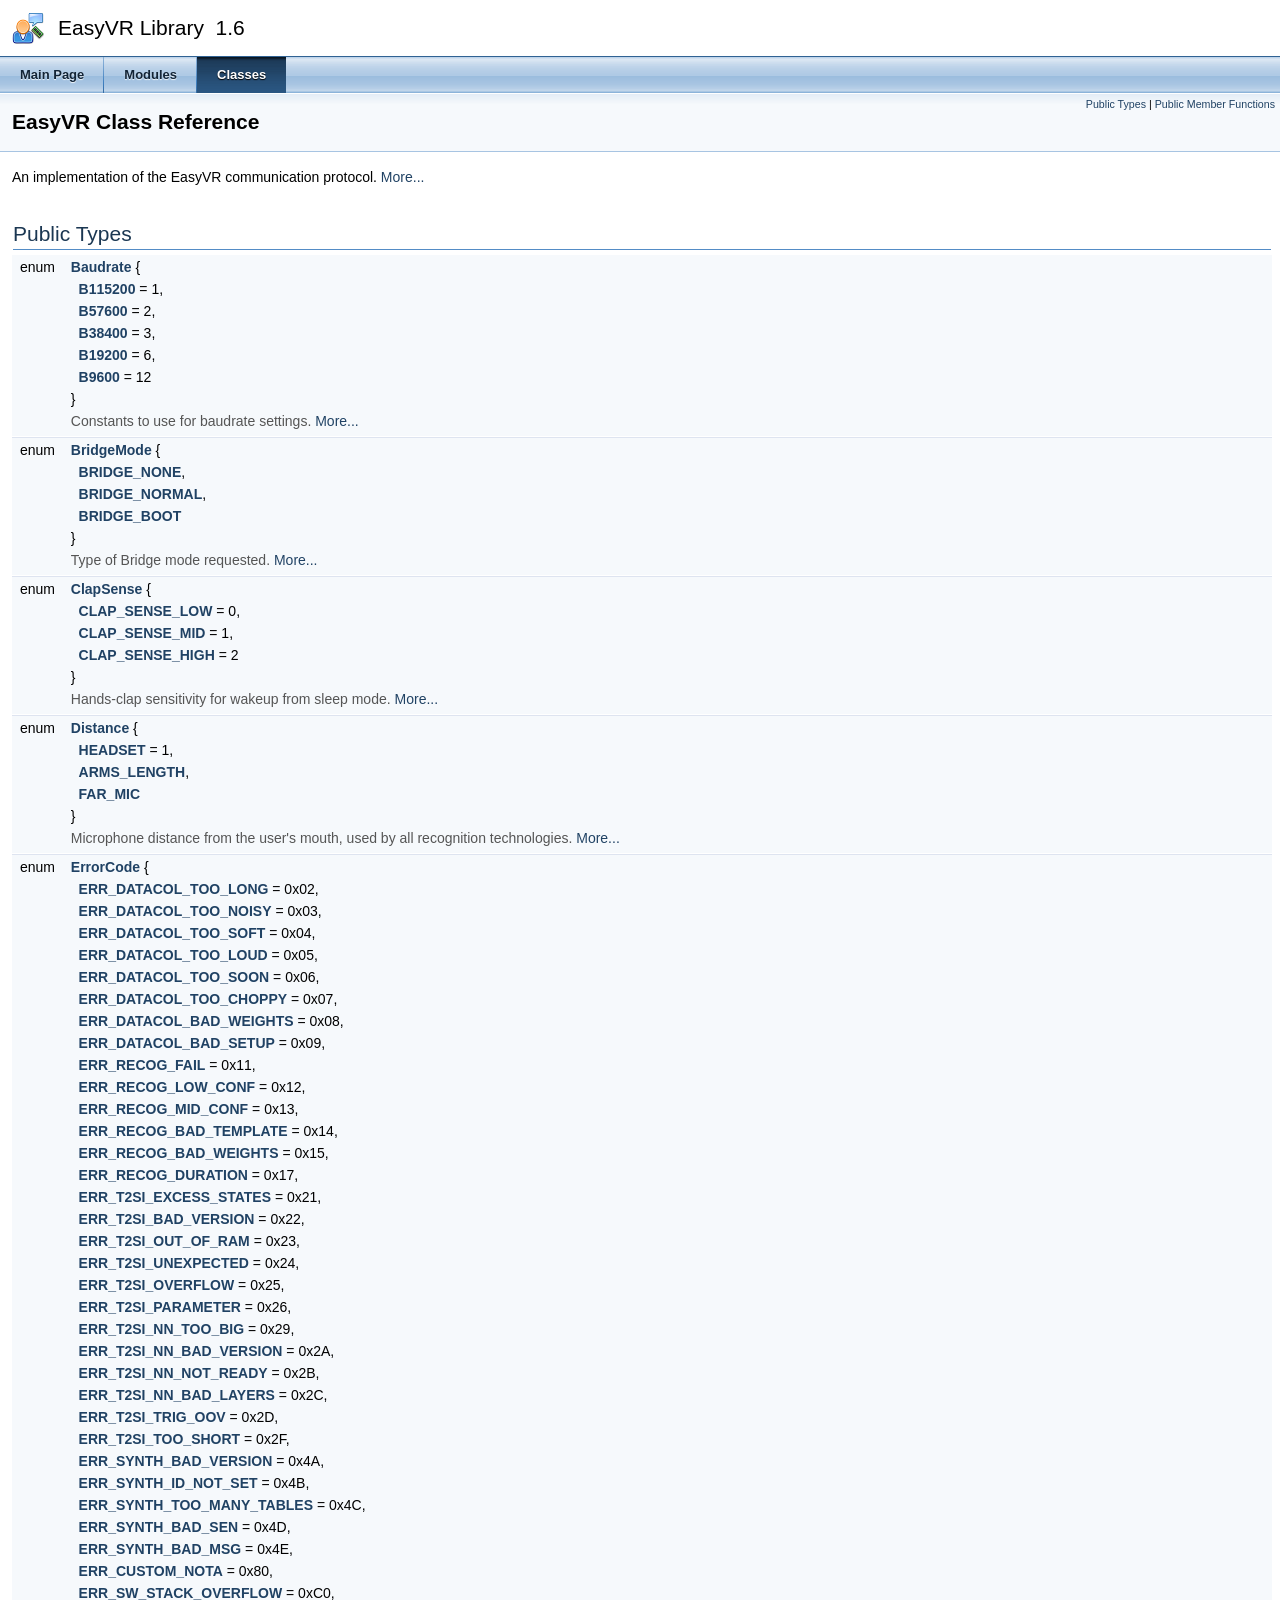
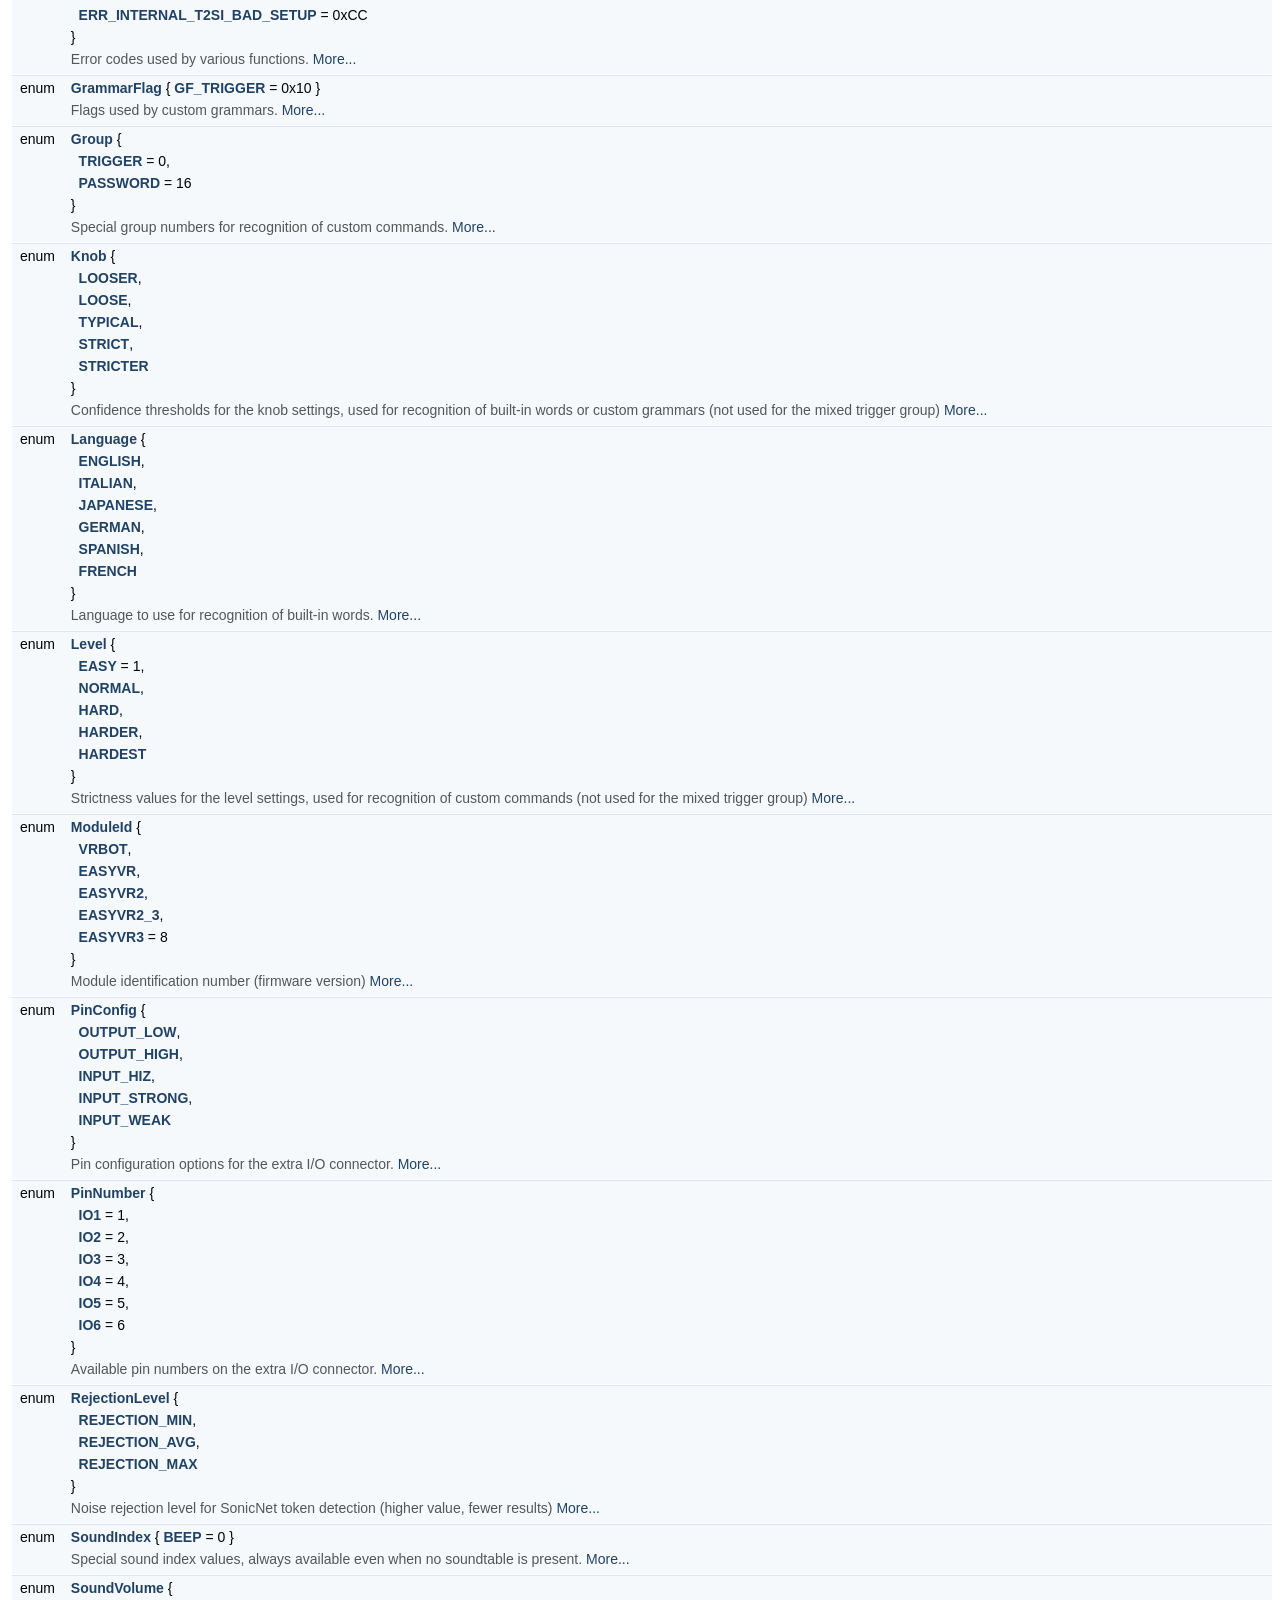
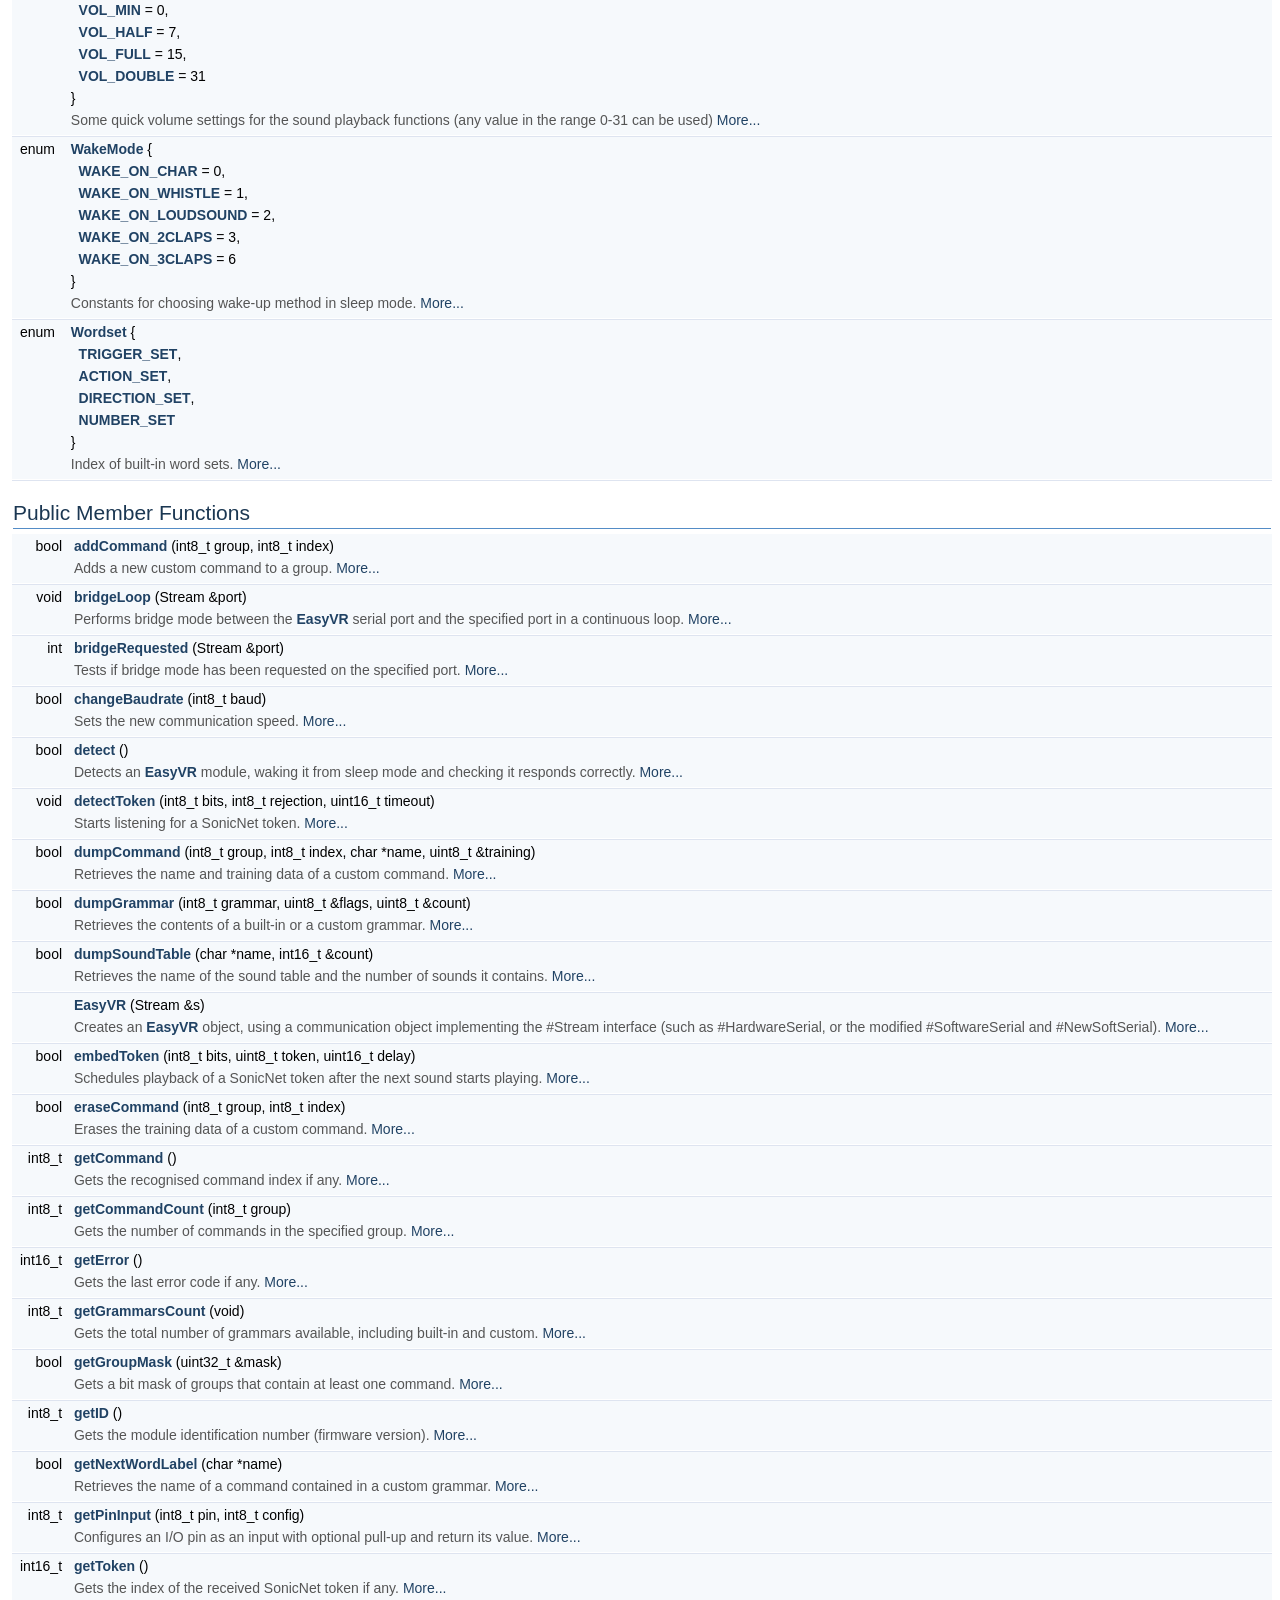
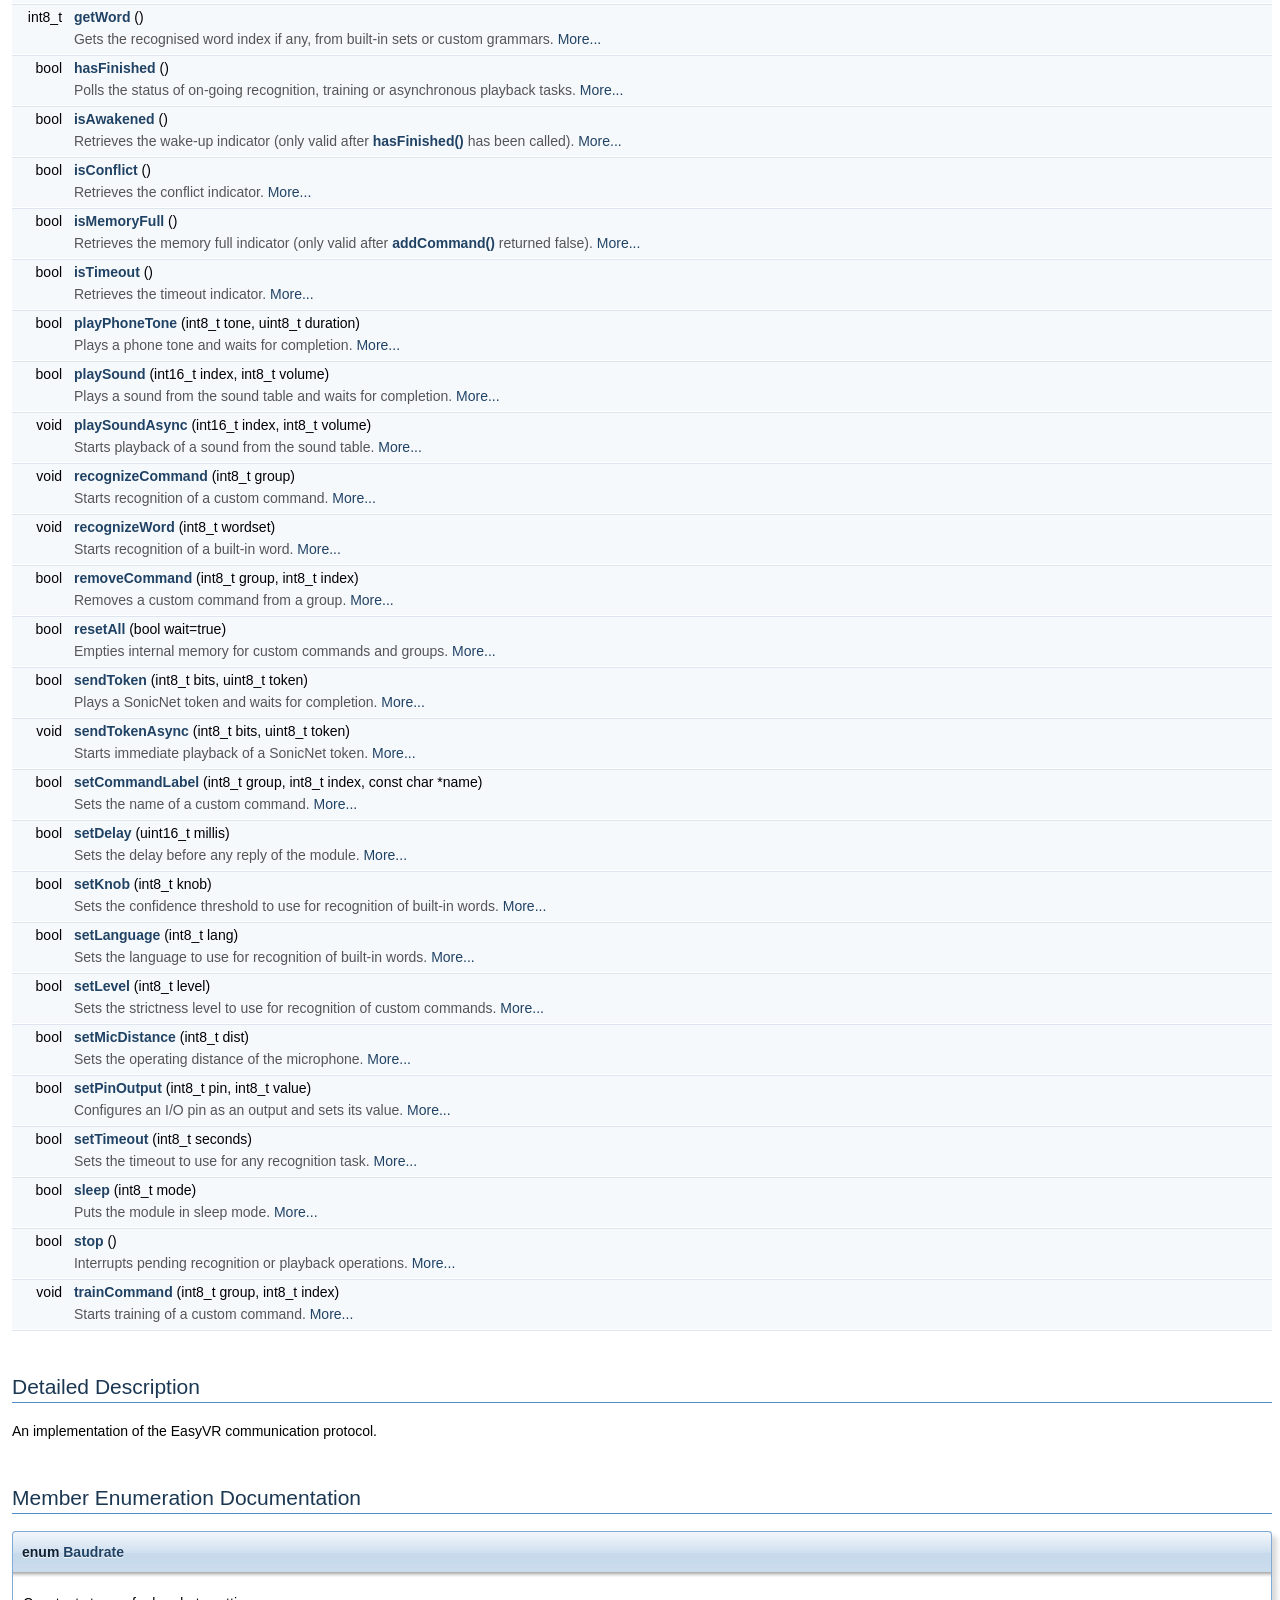
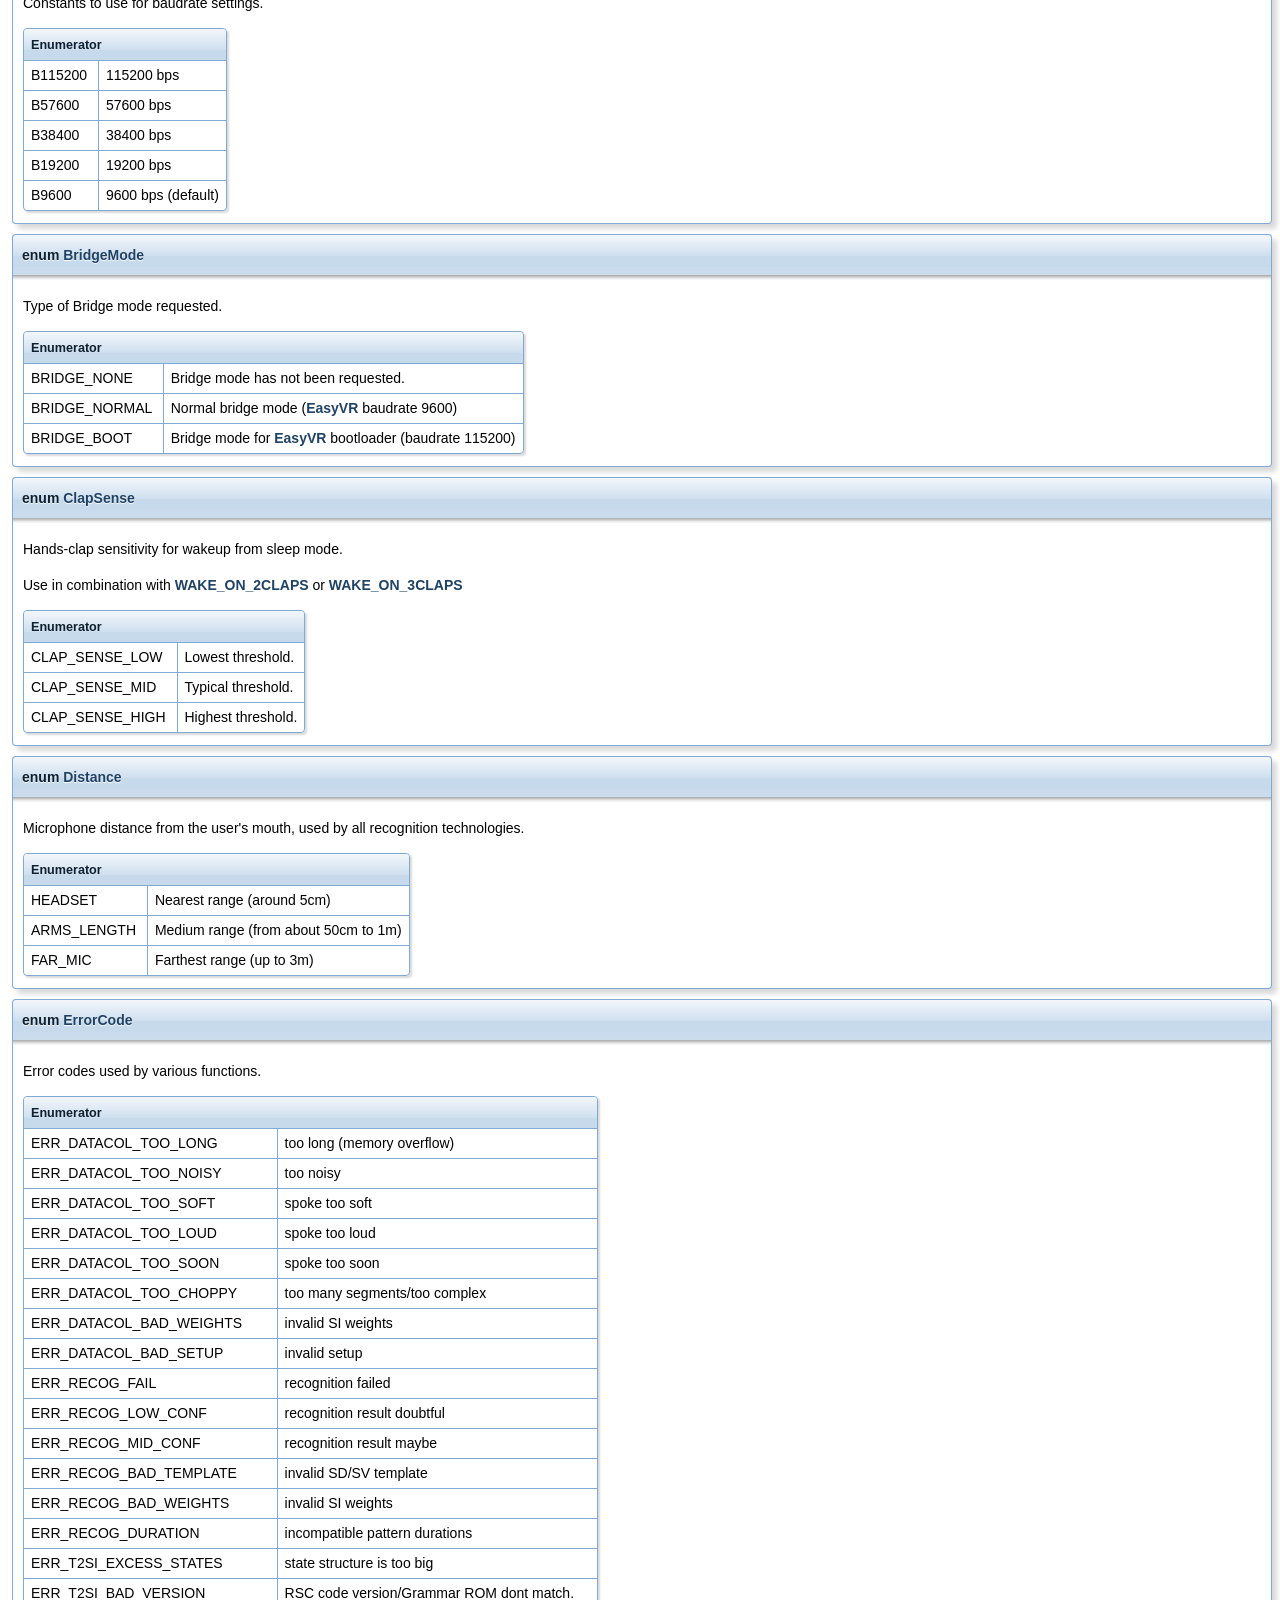
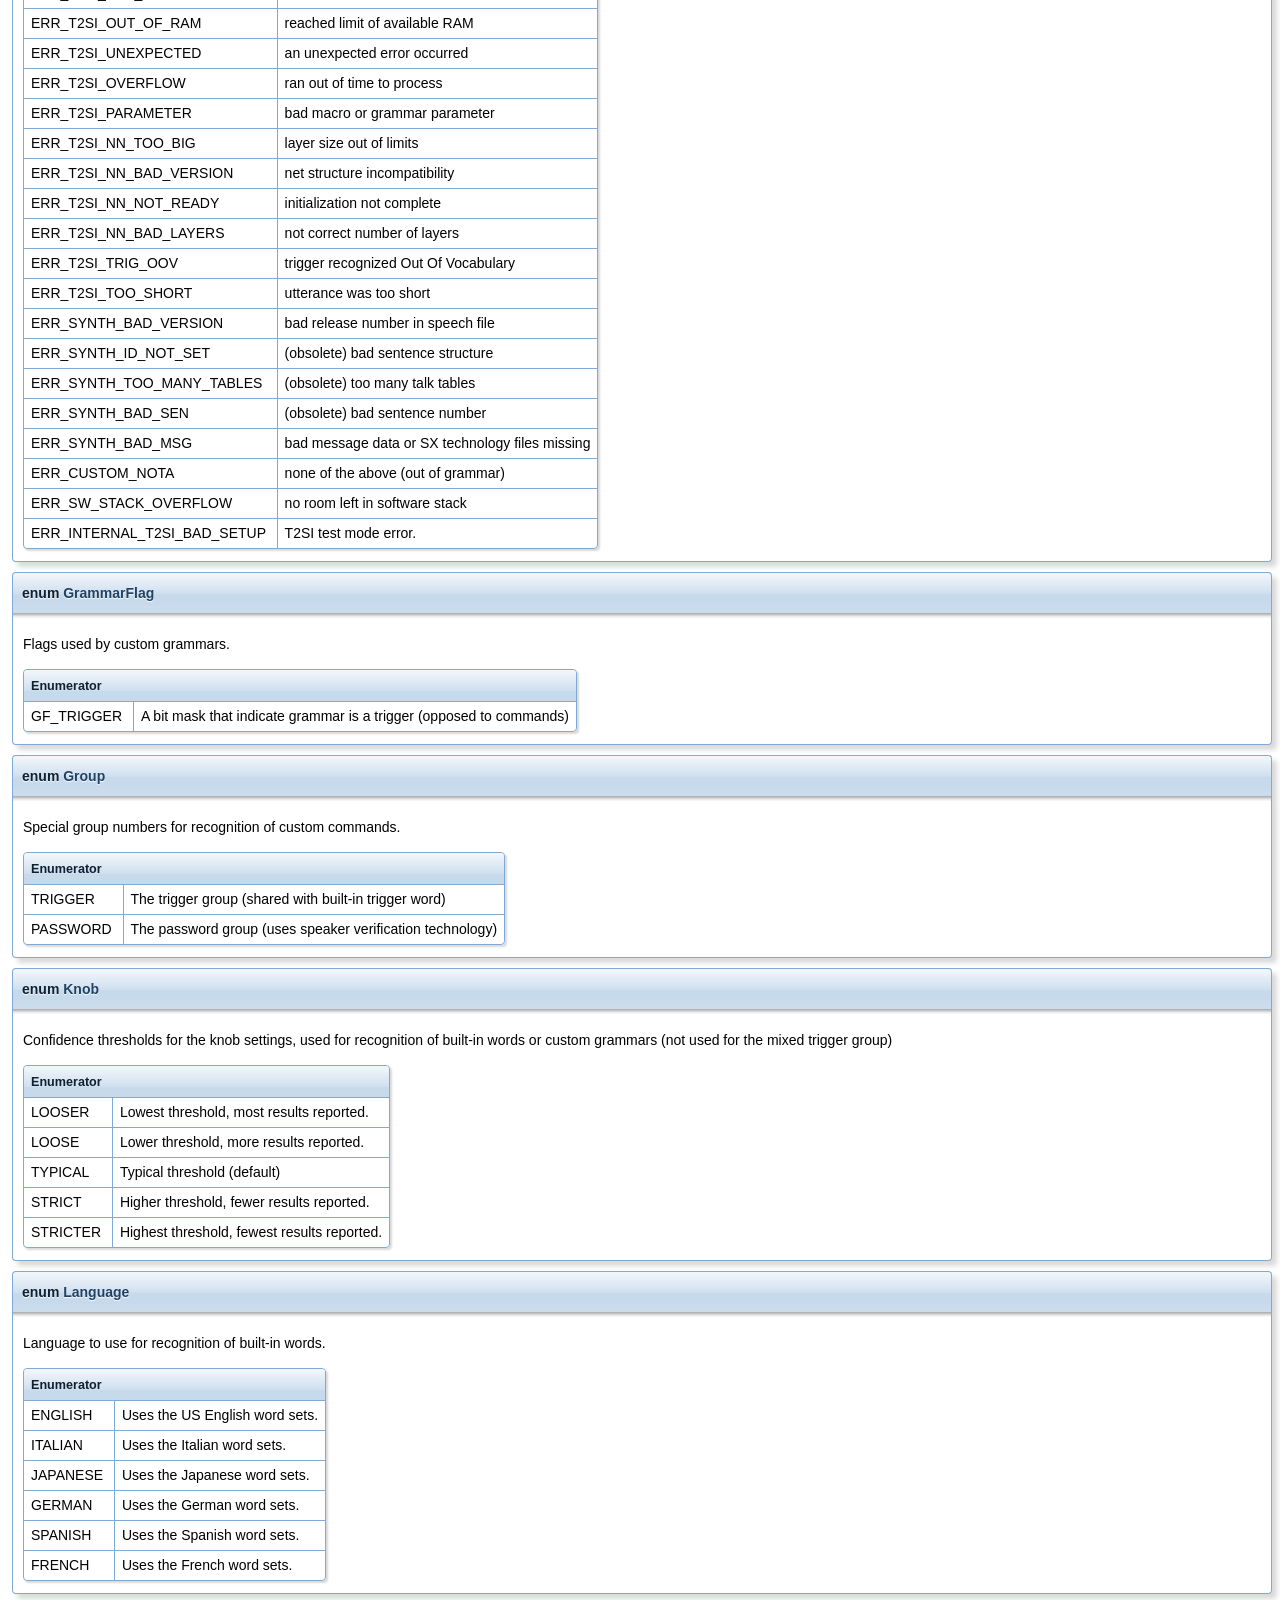
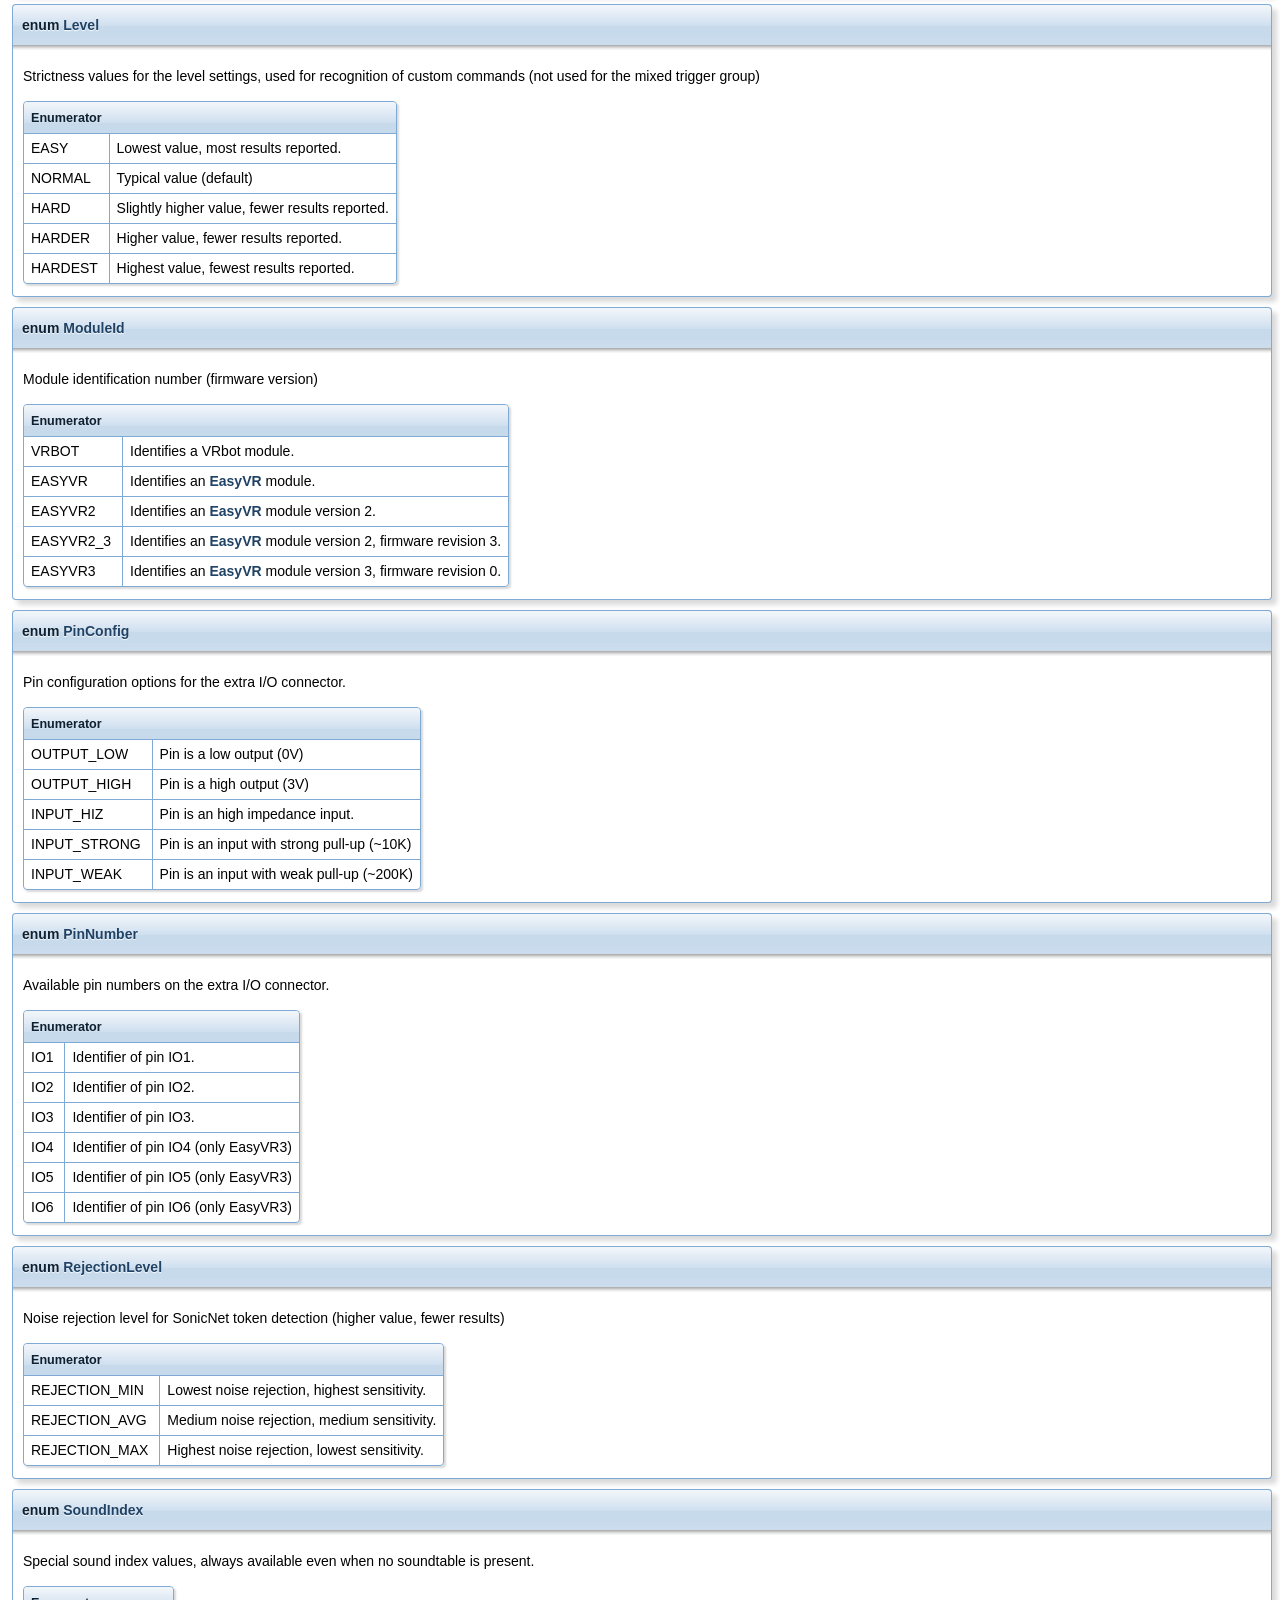
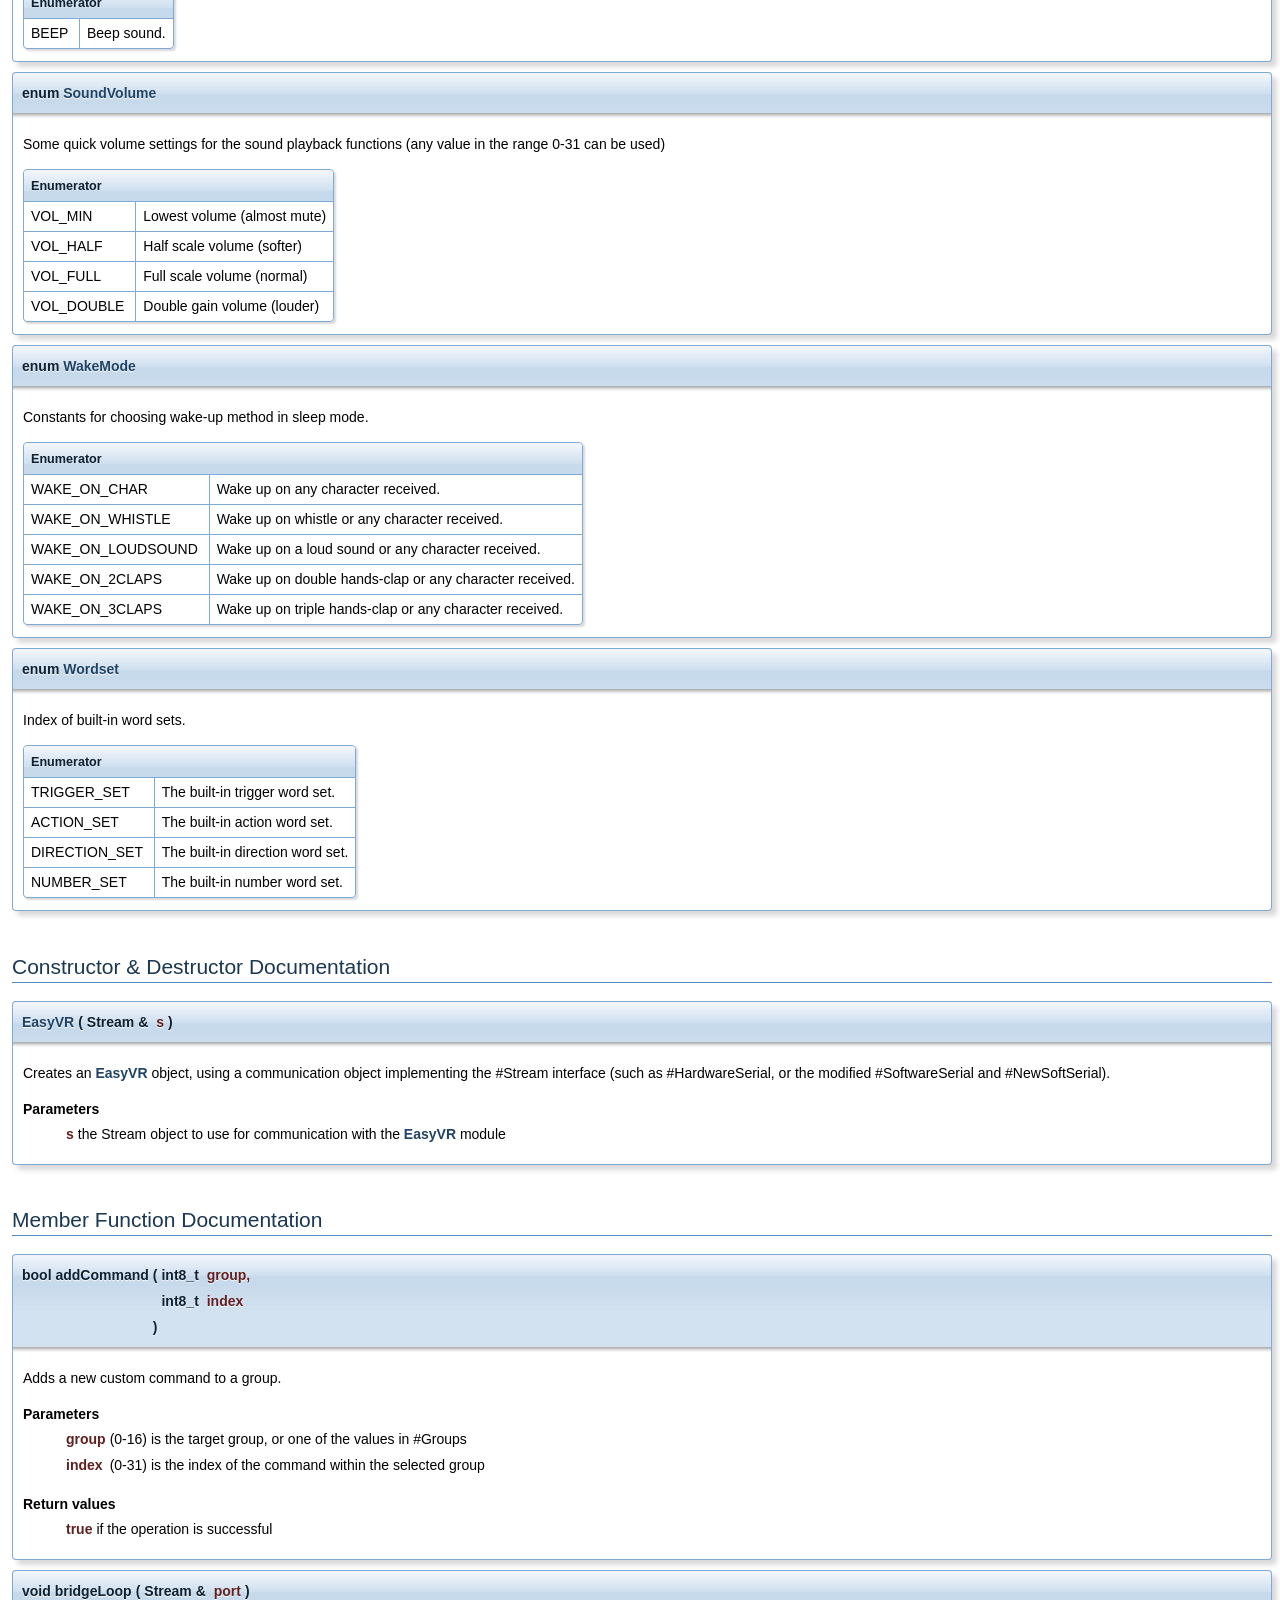
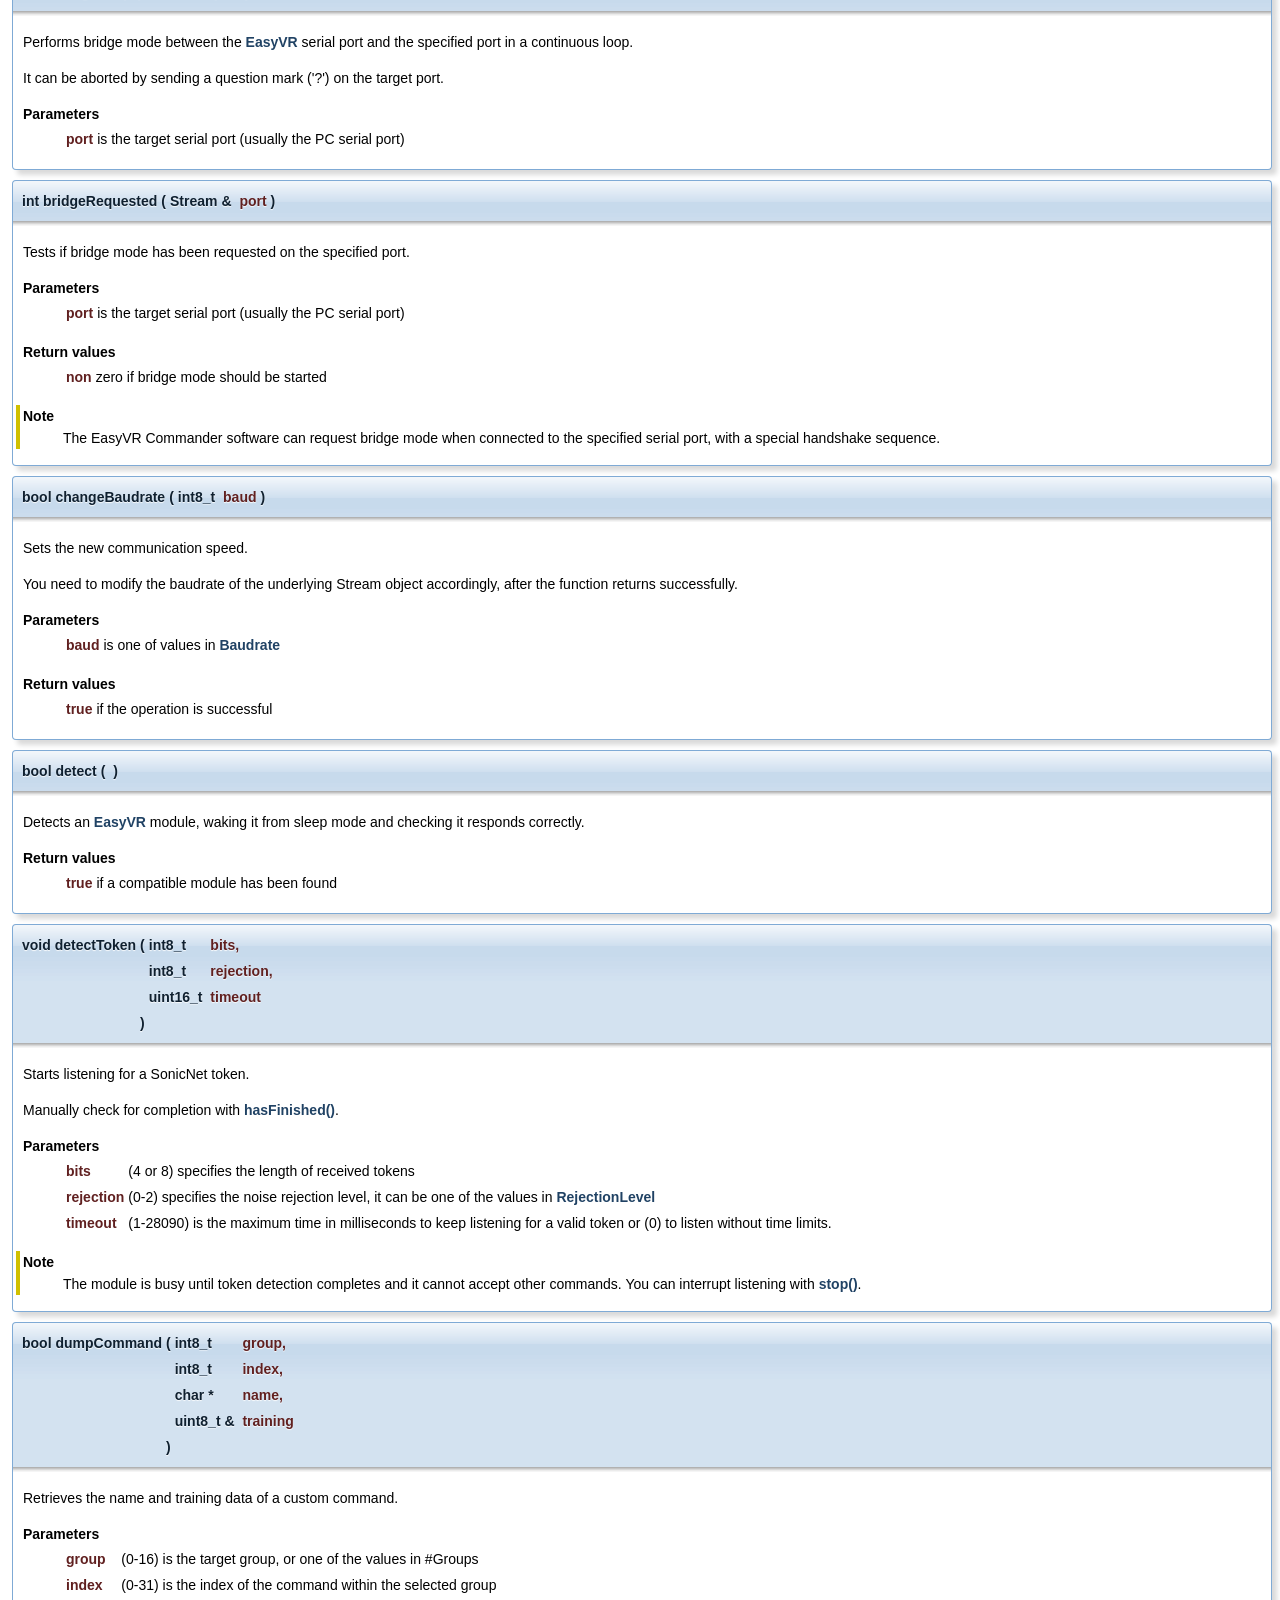
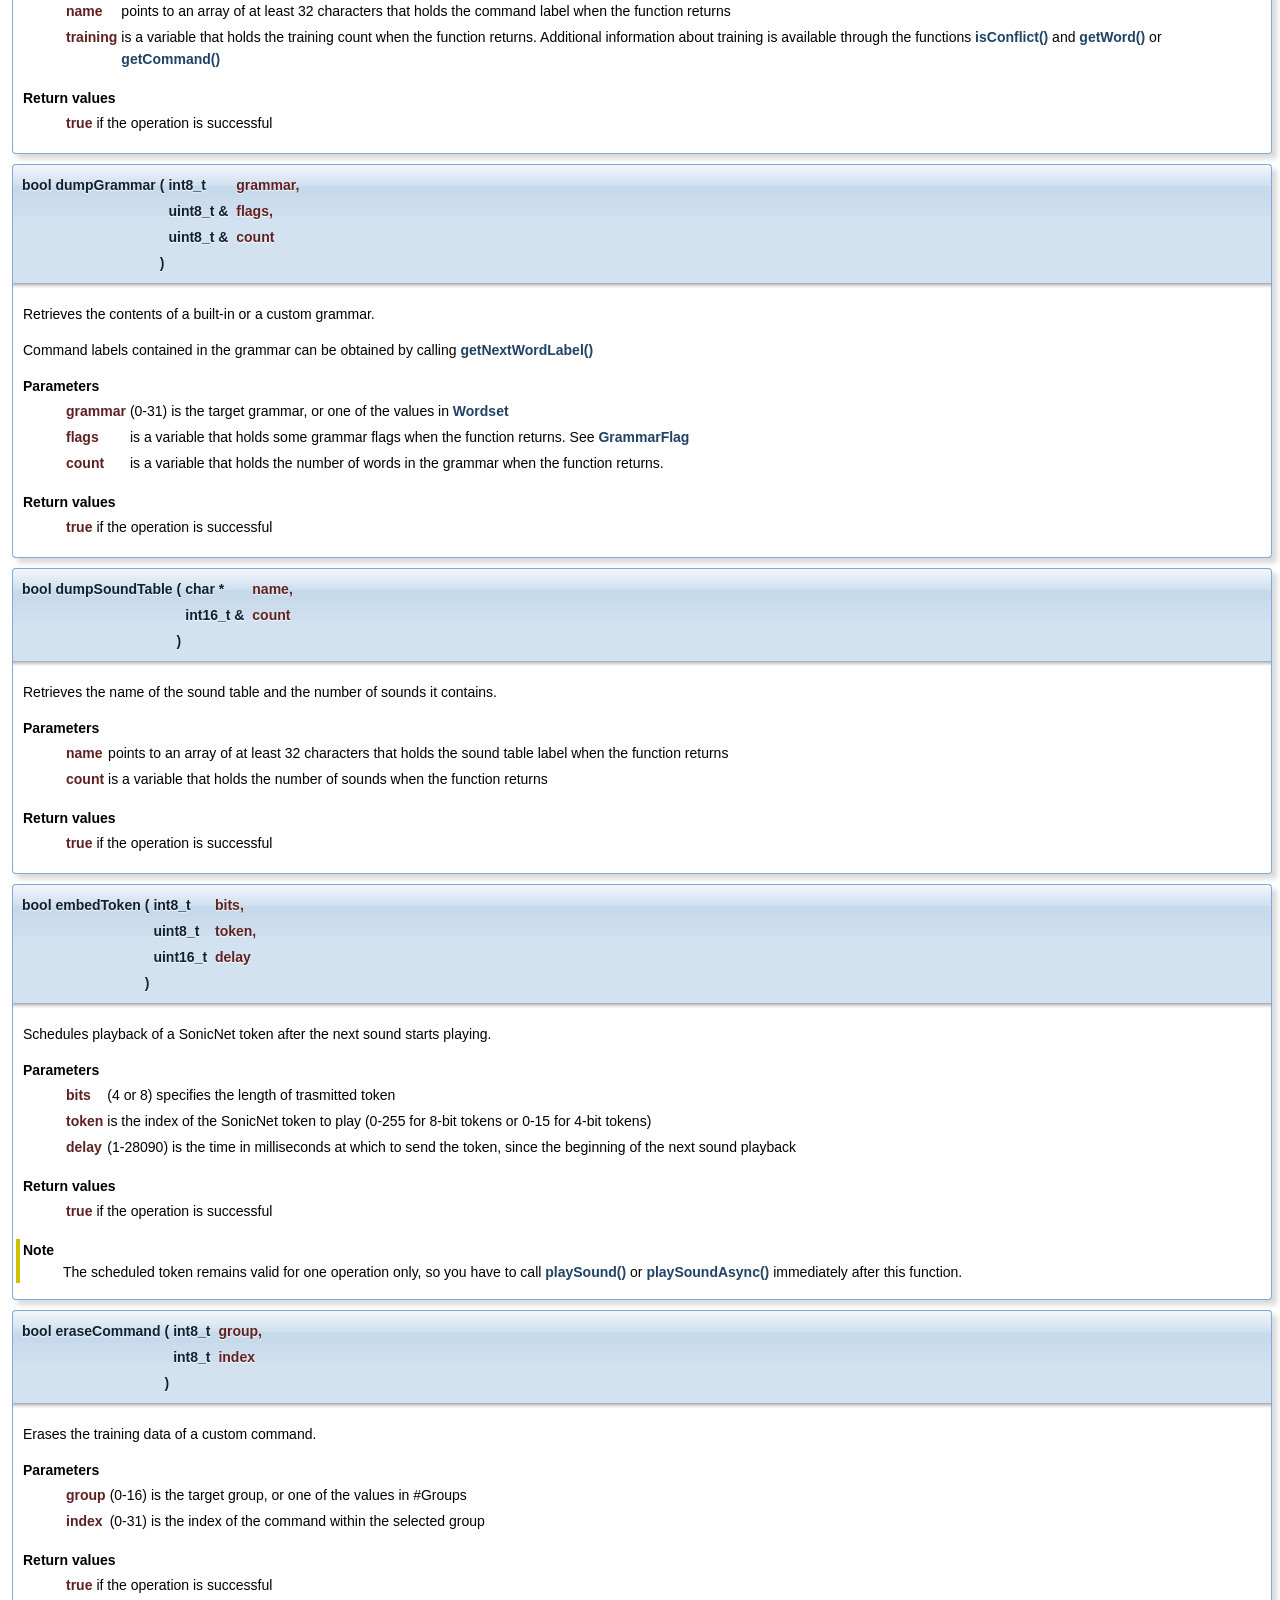
<file: EasyVR/docs/html/class_easy_v_r.html>
<!DOCTYPE html PUBLIC "-//W3C//DTD XHTML 1.0 Transitional//EN" "http://www.w3.org/TR/xhtml1/DTD/xhtml1-transitional.dtd">
<html xmlns="http://www.w3.org/1999/xhtml">
<head>
<meta http-equiv="Content-Type" content="text/xhtml;charset=UTF-8"/>
<meta http-equiv="X-UA-Compatible" content="IE=9"/>
<meta name="generator" content="Doxygen 1.8.9.1"/>
<title>EasyVR Library: EasyVR Class Reference</title>

<link href="tabs.css" rel="stylesheet" type="text/css"/>
<script type="text/javascript" src="jquery.js"></script>
<script type="text/javascript" src="dynsections.js"></script>



<link href="doxygen.css" rel="stylesheet" type="text/css" />
<link href="DoxygenStyle.css" rel="stylesheet" type="text/css"/>

</head>
<body>
<div id="top"><!-- do not remove this div, it is closed by doxygen! -->


<div id="titlearea">
<table cellspacing="0" cellpadding="0">
 <tbody>
 <tr style="height: 56px;">
  
  <td id="projectlogo"><img alt="Logo" src="EasyVR_Logo.png"/></td>
  
  
  <td style="padding-left: 0.5em;">
   <div id="projectname">EasyVR Library
   &#160;<span id="projectnumber">1.6</span>
   </div>
   
  </td>
  
  
  
 </tr>
 </tbody>
</table>
</div>

<!-- end header part -->
<!-- Generated by Doxygen 1.8.9.1 -->
  <div id="navrow1" class="tabs">
    <ul class="tablist">
      <li><a href="index.html"><span>Main&#160;Page</span></a></li>
      <li><a href="modules.html"><span>Modules</span></a></li>
      <li class="current"><a href="annotated.html"><span>Classes</span></a></li>
    </ul>
  </div>
</div><!-- top -->
<div class="header">
  <div class="summary">
<a href="#pub-types">Public Types</a> &#124;
<a href="#pub-methods">Public Member Functions</a>  </div>
  <div class="headertitle">
<div class="title">EasyVR Class Reference</div>  </div>
</div><!--header-->
<div class="contents">

<p>An implementation of the EasyVR communication protocol.  
 <a href="class_easy_v_r.html#details">More...</a></p>
<table class="memberdecls">
<tr class="heading"><td colspan="2"><h2 class="groupheader"><a name="pub-types"></a>
Public Types</h2></td></tr>
<tr class="memitem:addcd418f1bff081911a8fb38a62286a5"><td class="memItemLeft" align="right" valign="top">enum &#160;</td><td class="memItemRight" valign="bottom"><a class="el" href="class_easy_v_r.html#addcd418f1bff081911a8fb38a62286a5">Baudrate</a> { <br />
&#160;&#160;<a class="el" href="class_easy_v_r.html#addcd418f1bff081911a8fb38a62286a5ac1f2933dbb39e111bf14fbd10ca9dba2">B115200</a> = 1, 
<br />
&#160;&#160;<a class="el" href="class_easy_v_r.html#addcd418f1bff081911a8fb38a62286a5a4158fd234b0cacbb768c3fbedaff3ea4">B57600</a> = 2, 
<br />
&#160;&#160;<a class="el" href="class_easy_v_r.html#addcd418f1bff081911a8fb38a62286a5accba157b6983e9577b802caa11c3f3a5">B38400</a> = 3, 
<br />
&#160;&#160;<a class="el" href="class_easy_v_r.html#addcd418f1bff081911a8fb38a62286a5af975fbd1b044c9494e3b8bc23c746560">B19200</a> = 6, 
<br />
&#160;&#160;<a class="el" href="class_easy_v_r.html#addcd418f1bff081911a8fb38a62286a5a86d7bec7ffa5d95b1b73c494821e567f">B9600</a> = 12
<br />
 }<tr class="memdesc:addcd418f1bff081911a8fb38a62286a5"><td class="mdescLeft">&#160;</td><td class="mdescRight">Constants to use for baudrate settings.  <a href="class_easy_v_r.html#addcd418f1bff081911a8fb38a62286a5">More...</a><br /></td></tr>
<tr class="separator:addcd418f1bff081911a8fb38a62286a5"><td class="memSeparator" colspan="2">&#160;</td></tr>
</td></tr>
<tr class="memitem:aee7d45f22df1a0e46da6a43773c19092"><td class="memItemLeft" align="right" valign="top">enum &#160;</td><td class="memItemRight" valign="bottom"><a class="el" href="class_easy_v_r.html#aee7d45f22df1a0e46da6a43773c19092">BridgeMode</a> { <br />
&#160;&#160;<a class="el" href="class_easy_v_r.html#aee7d45f22df1a0e46da6a43773c19092a25547c8daa0ee4637febf747faa29cd3">BRIDGE_NONE</a>, 
<br />
&#160;&#160;<a class="el" href="class_easy_v_r.html#aee7d45f22df1a0e46da6a43773c19092a43d2d8bdb0fab37cf45813cc764a5a0f">BRIDGE_NORMAL</a>, 
<br />
&#160;&#160;<a class="el" href="class_easy_v_r.html#aee7d45f22df1a0e46da6a43773c19092a5392f8ccadae74d757d39c13d1b053f9">BRIDGE_BOOT</a>
<br />
 }<tr class="memdesc:aee7d45f22df1a0e46da6a43773c19092"><td class="mdescLeft">&#160;</td><td class="mdescRight">Type of Bridge mode requested.  <a href="class_easy_v_r.html#aee7d45f22df1a0e46da6a43773c19092">More...</a><br /></td></tr>
<tr class="separator:aee7d45f22df1a0e46da6a43773c19092"><td class="memSeparator" colspan="2">&#160;</td></tr>
</td></tr>
<tr class="memitem:a6c7afcd7af17bb4617c18a813cf66df8"><td class="memItemLeft" align="right" valign="top">enum &#160;</td><td class="memItemRight" valign="bottom"><a class="el" href="class_easy_v_r.html#a6c7afcd7af17bb4617c18a813cf66df8">ClapSense</a> { <br />
&#160;&#160;<a class="el" href="class_easy_v_r.html#a6c7afcd7af17bb4617c18a813cf66df8ac04f525838b870cee05fd8612e66b021">CLAP_SENSE_LOW</a> = 0, 
<br />
&#160;&#160;<a class="el" href="class_easy_v_r.html#a6c7afcd7af17bb4617c18a813cf66df8a4aa20ac85404e825155117f1a9941426">CLAP_SENSE_MID</a> = 1, 
<br />
&#160;&#160;<a class="el" href="class_easy_v_r.html#a6c7afcd7af17bb4617c18a813cf66df8a123b6e470cccbe979b54fd8bf8cca435">CLAP_SENSE_HIGH</a> = 2
<br />
 }<tr class="memdesc:a6c7afcd7af17bb4617c18a813cf66df8"><td class="mdescLeft">&#160;</td><td class="mdescRight">Hands-clap sensitivity for wakeup from sleep mode.  <a href="class_easy_v_r.html#a6c7afcd7af17bb4617c18a813cf66df8">More...</a><br /></td></tr>
<tr class="separator:a6c7afcd7af17bb4617c18a813cf66df8"><td class="memSeparator" colspan="2">&#160;</td></tr>
</td></tr>
<tr class="memitem:a81b4dfc84803e5e70dd5d37d4a53ae7f"><td class="memItemLeft" align="right" valign="top">enum &#160;</td><td class="memItemRight" valign="bottom"><a class="el" href="class_easy_v_r.html#a81b4dfc84803e5e70dd5d37d4a53ae7f">Distance</a> { <br />
&#160;&#160;<a class="el" href="class_easy_v_r.html#a81b4dfc84803e5e70dd5d37d4a53ae7fab39d3d75d19ce8d4902c5f28308dff20">HEADSET</a> = 1, 
<br />
&#160;&#160;<a class="el" href="class_easy_v_r.html#a81b4dfc84803e5e70dd5d37d4a53ae7fa24bb126de54f76198a3f088d875791ff">ARMS_LENGTH</a>, 
<br />
&#160;&#160;<a class="el" href="class_easy_v_r.html#a81b4dfc84803e5e70dd5d37d4a53ae7faee7461b68377f66afae160dd3ecd756d">FAR_MIC</a>
<br />
 }<tr class="memdesc:a81b4dfc84803e5e70dd5d37d4a53ae7f"><td class="mdescLeft">&#160;</td><td class="mdescRight">Microphone distance from the user's mouth, used by all recognition technologies.  <a href="class_easy_v_r.html#a81b4dfc84803e5e70dd5d37d4a53ae7f">More...</a><br /></td></tr>
<tr class="separator:a81b4dfc84803e5e70dd5d37d4a53ae7f"><td class="memSeparator" colspan="2">&#160;</td></tr>
</td></tr>
<tr class="memitem:a59e56af19e754a6aa26a612ebf91d05f"><td class="memItemLeft" align="right" valign="top">enum &#160;</td><td class="memItemRight" valign="bottom"><a class="el" href="class_easy_v_r.html#a59e56af19e754a6aa26a612ebf91d05f">ErrorCode</a> { <br />
&#160;&#160;<a class="el" href="class_easy_v_r.html#a59e56af19e754a6aa26a612ebf91d05fa5eaca61fb2f500b1be58b32796b1ec82">ERR_DATACOL_TOO_LONG</a> = 0x02, 
<br />
&#160;&#160;<a class="el" href="class_easy_v_r.html#a59e56af19e754a6aa26a612ebf91d05fa4ffccb445016b84838295c1a874bb406">ERR_DATACOL_TOO_NOISY</a> = 0x03, 
<br />
&#160;&#160;<a class="el" href="class_easy_v_r.html#a59e56af19e754a6aa26a612ebf91d05fa7176dc5ab80baf866e401eccdd5127b8">ERR_DATACOL_TOO_SOFT</a> = 0x04, 
<br />
&#160;&#160;<a class="el" href="class_easy_v_r.html#a59e56af19e754a6aa26a612ebf91d05fa384f33cc92c135d7bd17945ea5806b0c">ERR_DATACOL_TOO_LOUD</a> = 0x05, 
<br />
&#160;&#160;<a class="el" href="class_easy_v_r.html#a59e56af19e754a6aa26a612ebf91d05fa4b10ba63adc8c350949a92737229f465">ERR_DATACOL_TOO_SOON</a> = 0x06, 
<br />
&#160;&#160;<a class="el" href="class_easy_v_r.html#a59e56af19e754a6aa26a612ebf91d05fae034a4b4ecf9b65249c2ca1f5d5d5d1a">ERR_DATACOL_TOO_CHOPPY</a> = 0x07, 
<br />
&#160;&#160;<a class="el" href="class_easy_v_r.html#a59e56af19e754a6aa26a612ebf91d05facea701c688697e3e86821460427b288d">ERR_DATACOL_BAD_WEIGHTS</a> = 0x08, 
<br />
&#160;&#160;<a class="el" href="class_easy_v_r.html#a59e56af19e754a6aa26a612ebf91d05fa713edc6abe8e86c0c8174a32134f4932">ERR_DATACOL_BAD_SETUP</a> = 0x09, 
<br />
&#160;&#160;<a class="el" href="class_easy_v_r.html#a59e56af19e754a6aa26a612ebf91d05fac1a70f24d9d2347a0e776a3d789ac25b">ERR_RECOG_FAIL</a> = 0x11, 
<br />
&#160;&#160;<a class="el" href="class_easy_v_r.html#a59e56af19e754a6aa26a612ebf91d05fa27fd7c29e51dd0c925011220db2291de">ERR_RECOG_LOW_CONF</a> = 0x12, 
<br />
&#160;&#160;<a class="el" href="class_easy_v_r.html#a59e56af19e754a6aa26a612ebf91d05fa3586677cdf405a9c4e9cb8c366e504ef">ERR_RECOG_MID_CONF</a> = 0x13, 
<br />
&#160;&#160;<a class="el" href="class_easy_v_r.html#a59e56af19e754a6aa26a612ebf91d05fa18a3df25b3388a4d2a21dab0d64eee1a">ERR_RECOG_BAD_TEMPLATE</a> = 0x14, 
<br />
&#160;&#160;<a class="el" href="class_easy_v_r.html#a59e56af19e754a6aa26a612ebf91d05fa1a3ca073c74030e058d30be3c0cd864a">ERR_RECOG_BAD_WEIGHTS</a> = 0x15, 
<br />
&#160;&#160;<a class="el" href="class_easy_v_r.html#a59e56af19e754a6aa26a612ebf91d05fa4c97fb3ccfba7859d5df3a6e8ce52649">ERR_RECOG_DURATION</a> = 0x17, 
<br />
&#160;&#160;<a class="el" href="class_easy_v_r.html#a59e56af19e754a6aa26a612ebf91d05fa9f621c61e840ea8b4f6c8918c583869d">ERR_T2SI_EXCESS_STATES</a> = 0x21, 
<br />
&#160;&#160;<a class="el" href="class_easy_v_r.html#a59e56af19e754a6aa26a612ebf91d05fa951a6ef0ccd5155d431fc535b80ba4e1">ERR_T2SI_BAD_VERSION</a> = 0x22, 
<br />
&#160;&#160;<a class="el" href="class_easy_v_r.html#a59e56af19e754a6aa26a612ebf91d05facd37bfb12764b4aeb4dcaca9b746a4e0">ERR_T2SI_OUT_OF_RAM</a> = 0x23, 
<br />
&#160;&#160;<a class="el" href="class_easy_v_r.html#a59e56af19e754a6aa26a612ebf91d05fa3e68d91c03cd071310c491f69820ba95">ERR_T2SI_UNEXPECTED</a> = 0x24, 
<br />
&#160;&#160;<a class="el" href="class_easy_v_r.html#a59e56af19e754a6aa26a612ebf91d05fa3bf5c63eb915c8778cf79e2b512d4256">ERR_T2SI_OVERFLOW</a> = 0x25, 
<br />
&#160;&#160;<a class="el" href="class_easy_v_r.html#a59e56af19e754a6aa26a612ebf91d05fa9cc5ae9ba1f517938b00d2546f25c09f">ERR_T2SI_PARAMETER</a> = 0x26, 
<br />
&#160;&#160;<a class="el" href="class_easy_v_r.html#a59e56af19e754a6aa26a612ebf91d05faf18ae1f3f947cd34502ce32e895625f2">ERR_T2SI_NN_TOO_BIG</a> = 0x29, 
<br />
&#160;&#160;<a class="el" href="class_easy_v_r.html#a59e56af19e754a6aa26a612ebf91d05fa36e61f5ea6ee8b05ffe7aa5aca6b3903">ERR_T2SI_NN_BAD_VERSION</a> = 0x2A, 
<br />
&#160;&#160;<a class="el" href="class_easy_v_r.html#a59e56af19e754a6aa26a612ebf91d05fa6f82fc4daf3937ffcee6ca46645afdf0">ERR_T2SI_NN_NOT_READY</a> = 0x2B, 
<br />
&#160;&#160;<a class="el" href="class_easy_v_r.html#a59e56af19e754a6aa26a612ebf91d05fa563ab434b24778f6b33035cdd9e7ba7b">ERR_T2SI_NN_BAD_LAYERS</a> = 0x2C, 
<br />
&#160;&#160;<a class="el" href="class_easy_v_r.html#a59e56af19e754a6aa26a612ebf91d05fa844e533f183184dd16f89950f083d061">ERR_T2SI_TRIG_OOV</a> = 0x2D, 
<br />
&#160;&#160;<a class="el" href="class_easy_v_r.html#a59e56af19e754a6aa26a612ebf91d05fab9b88d74cd4e9254182adb9c0bdc9136">ERR_T2SI_TOO_SHORT</a> = 0x2F, 
<br />
&#160;&#160;<a class="el" href="class_easy_v_r.html#a59e56af19e754a6aa26a612ebf91d05fa438ab10ada6fd3bb9dc13a870672e31e">ERR_SYNTH_BAD_VERSION</a> = 0x4A, 
<br />
&#160;&#160;<a class="el" href="class_easy_v_r.html#a59e56af19e754a6aa26a612ebf91d05fab79791b713377dac15726c0601b783e2">ERR_SYNTH_ID_NOT_SET</a> = 0x4B, 
<br />
&#160;&#160;<a class="el" href="class_easy_v_r.html#a59e56af19e754a6aa26a612ebf91d05fa95a64bf49de35d7967513e15f5bacd64">ERR_SYNTH_TOO_MANY_TABLES</a> = 0x4C, 
<br />
&#160;&#160;<a class="el" href="class_easy_v_r.html#a59e56af19e754a6aa26a612ebf91d05faa7a19800ff40c422a0a1e172a6087d54">ERR_SYNTH_BAD_SEN</a> = 0x4D, 
<br />
&#160;&#160;<a class="el" href="class_easy_v_r.html#a59e56af19e754a6aa26a612ebf91d05faad036d3c5b0940bf807e3c648609bd3c">ERR_SYNTH_BAD_MSG</a> = 0x4E, 
<br />
&#160;&#160;<a class="el" href="class_easy_v_r.html#a59e56af19e754a6aa26a612ebf91d05fab75fe7584be738f55d319426722ac166">ERR_CUSTOM_NOTA</a> = 0x80, 
<br />
&#160;&#160;<a class="el" href="class_easy_v_r.html#a59e56af19e754a6aa26a612ebf91d05fa3a5f56a2abe0ecfaac1ccb57ff8cf63d">ERR_SW_STACK_OVERFLOW</a> = 0xC0, 
<br />
&#160;&#160;<a class="el" href="class_easy_v_r.html#a59e56af19e754a6aa26a612ebf91d05fa12775323df755fa5284feadba87097f3">ERR_INTERNAL_T2SI_BAD_SETUP</a> = 0xCC
<br />
 }<tr class="memdesc:a59e56af19e754a6aa26a612ebf91d05f"><td class="mdescLeft">&#160;</td><td class="mdescRight">Error codes used by various functions.  <a href="class_easy_v_r.html#a59e56af19e754a6aa26a612ebf91d05f">More...</a><br /></td></tr>
<tr class="separator:a59e56af19e754a6aa26a612ebf91d05f"><td class="memSeparator" colspan="2">&#160;</td></tr>
</td></tr>
<tr class="memitem:aad2f62d6f9245861099a5e929b646693"><td class="memItemLeft" align="right" valign="top">enum &#160;</td><td class="memItemRight" valign="bottom"><a class="el" href="class_easy_v_r.html#aad2f62d6f9245861099a5e929b646693">GrammarFlag</a> { <a class="el" href="class_easy_v_r.html#aad2f62d6f9245861099a5e929b646693a174b1ec22f3d783f81e3306f824901a4">GF_TRIGGER</a> = 0x10
 }<tr class="memdesc:aad2f62d6f9245861099a5e929b646693"><td class="mdescLeft">&#160;</td><td class="mdescRight">Flags used by custom grammars.  <a href="class_easy_v_r.html#aad2f62d6f9245861099a5e929b646693">More...</a><br /></td></tr>
<tr class="separator:aad2f62d6f9245861099a5e929b646693"><td class="memSeparator" colspan="2">&#160;</td></tr>
</td></tr>
<tr class="memitem:ace1050b29fb6a0619ecf018e6cb26bce"><td class="memItemLeft" align="right" valign="top">enum &#160;</td><td class="memItemRight" valign="bottom"><a class="el" href="class_easy_v_r.html#ace1050b29fb6a0619ecf018e6cb26bce">Group</a> { <br />
&#160;&#160;<a class="el" href="class_easy_v_r.html#ace1050b29fb6a0619ecf018e6cb26bcea16be61c7643c97ef03953cad704f0345">TRIGGER</a> = 0, 
<br />
&#160;&#160;<a class="el" href="class_easy_v_r.html#ace1050b29fb6a0619ecf018e6cb26bcea0763974ac198d8ead8dd2112dadfb216">PASSWORD</a> = 16
<br />
 }<tr class="memdesc:ace1050b29fb6a0619ecf018e6cb26bce"><td class="mdescLeft">&#160;</td><td class="mdescRight">Special group numbers for recognition of custom commands.  <a href="class_easy_v_r.html#ace1050b29fb6a0619ecf018e6cb26bce">More...</a><br /></td></tr>
<tr class="separator:ace1050b29fb6a0619ecf018e6cb26bce"><td class="memSeparator" colspan="2">&#160;</td></tr>
</td></tr>
<tr class="memitem:a2795a2625c14f6431d12f250e3d8f4b2"><td class="memItemLeft" align="right" valign="top">enum &#160;</td><td class="memItemRight" valign="bottom"><a class="el" href="class_easy_v_r.html#a2795a2625c14f6431d12f250e3d8f4b2">Knob</a> { <br />
&#160;&#160;<a class="el" href="class_easy_v_r.html#a2795a2625c14f6431d12f250e3d8f4b2af494af9f98826d062519368c08202b25">LOOSER</a>, 
<br />
&#160;&#160;<a class="el" href="class_easy_v_r.html#a2795a2625c14f6431d12f250e3d8f4b2a68ea0be7268fdd64402adf4bf7a1dafa">LOOSE</a>, 
<br />
&#160;&#160;<a class="el" href="class_easy_v_r.html#a2795a2625c14f6431d12f250e3d8f4b2a2c458fc43e2b6d3bfee2ca96e2bc72f9">TYPICAL</a>, 
<br />
&#160;&#160;<a class="el" href="class_easy_v_r.html#a2795a2625c14f6431d12f250e3d8f4b2a459b52e1bdb128570809aba2a4c92d2c">STRICT</a>, 
<br />
&#160;&#160;<a class="el" href="class_easy_v_r.html#a2795a2625c14f6431d12f250e3d8f4b2aa178fc576cadc47712e8120bd3028616">STRICTER</a>
<br />
 }<tr class="memdesc:a2795a2625c14f6431d12f250e3d8f4b2"><td class="mdescLeft">&#160;</td><td class="mdescRight">Confidence thresholds for the knob settings, used for recognition of built-in words or custom grammars (not used for the mixed trigger group)  <a href="class_easy_v_r.html#a2795a2625c14f6431d12f250e3d8f4b2">More...</a><br /></td></tr>
<tr class="separator:a2795a2625c14f6431d12f250e3d8f4b2"><td class="memSeparator" colspan="2">&#160;</td></tr>
</td></tr>
<tr class="memitem:a315ca917ad583797f709ea477dd28705"><td class="memItemLeft" align="right" valign="top">enum &#160;</td><td class="memItemRight" valign="bottom"><a class="el" href="class_easy_v_r.html#a315ca917ad583797f709ea477dd28705">Language</a> { <br />
&#160;&#160;<a class="el" href="class_easy_v_r.html#a315ca917ad583797f709ea477dd28705afb297577dad4cc723ce8e94430f3defc">ENGLISH</a>, 
<br />
&#160;&#160;<a class="el" href="class_easy_v_r.html#a315ca917ad583797f709ea477dd28705ad30f43a96bae49422414cbf4c9569832">ITALIAN</a>, 
<br />
&#160;&#160;<a class="el" href="class_easy_v_r.html#a315ca917ad583797f709ea477dd28705ade61af5cb0cbe763220c01428547b632">JAPANESE</a>, 
<br />
&#160;&#160;<a class="el" href="class_easy_v_r.html#a315ca917ad583797f709ea477dd28705a38367e930fdceda587507c5579092617">GERMAN</a>, 
<br />
&#160;&#160;<a class="el" href="class_easy_v_r.html#a315ca917ad583797f709ea477dd28705a0d9215736bac53766d4e0e324e02d737">SPANISH</a>, 
<br />
&#160;&#160;<a class="el" href="class_easy_v_r.html#a315ca917ad583797f709ea477dd28705addd353630892a63d1cc28cf236e80c6e">FRENCH</a>
<br />
 }<tr class="memdesc:a315ca917ad583797f709ea477dd28705"><td class="mdescLeft">&#160;</td><td class="mdescRight">Language to use for recognition of built-in words.  <a href="class_easy_v_r.html#a315ca917ad583797f709ea477dd28705">More...</a><br /></td></tr>
<tr class="separator:a315ca917ad583797f709ea477dd28705"><td class="memSeparator" colspan="2">&#160;</td></tr>
</td></tr>
<tr class="memitem:a221b779e6bb7b8d40677d7642bfefac5"><td class="memItemLeft" align="right" valign="top">enum &#160;</td><td class="memItemRight" valign="bottom"><a class="el" href="class_easy_v_r.html#a221b779e6bb7b8d40677d7642bfefac5">Level</a> { <br />
&#160;&#160;<a class="el" href="class_easy_v_r.html#a221b779e6bb7b8d40677d7642bfefac5a26d394b5caf2853dbcef5884f0f068dd">EASY</a> = 1, 
<br />
&#160;&#160;<a class="el" href="class_easy_v_r.html#a221b779e6bb7b8d40677d7642bfefac5a50d1448013c6f17125caee18aa418af7">NORMAL</a>, 
<br />
&#160;&#160;<a class="el" href="class_easy_v_r.html#a221b779e6bb7b8d40677d7642bfefac5a712b8eb9268f114b4afc567f24bc536f">HARD</a>, 
<br />
&#160;&#160;<a class="el" href="class_easy_v_r.html#a221b779e6bb7b8d40677d7642bfefac5a82792e91f6d0de41fb2ded4b192d1321">HARDER</a>, 
<br />
&#160;&#160;<a class="el" href="class_easy_v_r.html#a221b779e6bb7b8d40677d7642bfefac5a61bc5dbddf1928a20f3c2299ecd774d5">HARDEST</a>
<br />
 }<tr class="memdesc:a221b779e6bb7b8d40677d7642bfefac5"><td class="mdescLeft">&#160;</td><td class="mdescRight">Strictness values for the level settings, used for recognition of custom commands (not used for the mixed trigger group)  <a href="class_easy_v_r.html#a221b779e6bb7b8d40677d7642bfefac5">More...</a><br /></td></tr>
<tr class="separator:a221b779e6bb7b8d40677d7642bfefac5"><td class="memSeparator" colspan="2">&#160;</td></tr>
</td></tr>
<tr class="memitem:a2af2c6f2596e5cc6b96f738b48bd35d6"><td class="memItemLeft" align="right" valign="top">enum &#160;</td><td class="memItemRight" valign="bottom"><a class="el" href="class_easy_v_r.html#a2af2c6f2596e5cc6b96f738b48bd35d6">ModuleId</a> { <br />
&#160;&#160;<a class="el" href="class_easy_v_r.html#a2af2c6f2596e5cc6b96f738b48bd35d6abf58bd8a75213d1cce6811abecc04c22">VRBOT</a>, 
<br />
&#160;&#160;<a class="el" href="class_easy_v_r.html#a2af2c6f2596e5cc6b96f738b48bd35d6aaf85af1320fd05fb9b7ec8a348cb8bfd">EASYVR</a>, 
<br />
&#160;&#160;<a class="el" href="class_easy_v_r.html#a2af2c6f2596e5cc6b96f738b48bd35d6ad36a9a164e265623766608103fe98f90">EASYVR2</a>, 
<br />
&#160;&#160;<a class="el" href="class_easy_v_r.html#a2af2c6f2596e5cc6b96f738b48bd35d6a879f52f1837cfd6c1e13e6ac3e7cccaf">EASYVR2_3</a>, 
<br />
&#160;&#160;<a class="el" href="class_easy_v_r.html#a2af2c6f2596e5cc6b96f738b48bd35d6aa0c4c90debd6d70d15361b0b83f7276b">EASYVR3</a> = 8
<br />
 }<tr class="memdesc:a2af2c6f2596e5cc6b96f738b48bd35d6"><td class="mdescLeft">&#160;</td><td class="mdescRight">Module identification number (firmware version)  <a href="class_easy_v_r.html#a2af2c6f2596e5cc6b96f738b48bd35d6">More...</a><br /></td></tr>
<tr class="separator:a2af2c6f2596e5cc6b96f738b48bd35d6"><td class="memSeparator" colspan="2">&#160;</td></tr>
</td></tr>
<tr class="memitem:a3a8a28825ae2b26e757181838cf38a8f"><td class="memItemLeft" align="right" valign="top">enum &#160;</td><td class="memItemRight" valign="bottom"><a class="el" href="class_easy_v_r.html#a3a8a28825ae2b26e757181838cf38a8f">PinConfig</a> { <br />
&#160;&#160;<a class="el" href="class_easy_v_r.html#a3a8a28825ae2b26e757181838cf38a8fab1e89822dcebb01e037dfafbf389ca24">OUTPUT_LOW</a>, 
<br />
&#160;&#160;<a class="el" href="class_easy_v_r.html#a3a8a28825ae2b26e757181838cf38a8fabd65d73153183405f29ef07823b40b51">OUTPUT_HIGH</a>, 
<br />
&#160;&#160;<a class="el" href="class_easy_v_r.html#a3a8a28825ae2b26e757181838cf38a8fa2d9cef0aae8892312903ab7fde464484">INPUT_HIZ</a>, 
<br />
&#160;&#160;<a class="el" href="class_easy_v_r.html#a3a8a28825ae2b26e757181838cf38a8fa0ec553e07d4c66c1b4ab01bfabe7147e">INPUT_STRONG</a>, 
<br />
&#160;&#160;<a class="el" href="class_easy_v_r.html#a3a8a28825ae2b26e757181838cf38a8fa21276fae639d0dc383dde865c4281fa1">INPUT_WEAK</a>
<br />
 }<tr class="memdesc:a3a8a28825ae2b26e757181838cf38a8f"><td class="mdescLeft">&#160;</td><td class="mdescRight">Pin configuration options for the extra I/O connector.  <a href="class_easy_v_r.html#a3a8a28825ae2b26e757181838cf38a8f">More...</a><br /></td></tr>
<tr class="separator:a3a8a28825ae2b26e757181838cf38a8f"><td class="memSeparator" colspan="2">&#160;</td></tr>
</td></tr>
<tr class="memitem:ac97c75321bd298017c7fd91769f101e6"><td class="memItemLeft" align="right" valign="top">enum &#160;</td><td class="memItemRight" valign="bottom"><a class="el" href="class_easy_v_r.html#ac97c75321bd298017c7fd91769f101e6">PinNumber</a> { <br />
&#160;&#160;<a class="el" href="class_easy_v_r.html#ac97c75321bd298017c7fd91769f101e6a17a52bdf6be8a8aa8f28cc5ed2ad65fc">IO1</a> = 1, 
<br />
&#160;&#160;<a class="el" href="class_easy_v_r.html#ac97c75321bd298017c7fd91769f101e6abeda2b531fd3396af9bd354b5ef020a8">IO2</a> = 2, 
<br />
&#160;&#160;<a class="el" href="class_easy_v_r.html#ac97c75321bd298017c7fd91769f101e6a407bc4408d49d67d52a2d128126cb600">IO3</a> = 3, 
<br />
&#160;&#160;<a class="el" href="class_easy_v_r.html#ac97c75321bd298017c7fd91769f101e6aceb4e07988ce36a40df65fd124e9eba7">IO4</a> = 4, 
<br />
&#160;&#160;<a class="el" href="class_easy_v_r.html#ac97c75321bd298017c7fd91769f101e6a75234be4d8932b918d2b4e7e94f49271">IO5</a> = 5, 
<br />
&#160;&#160;<a class="el" href="class_easy_v_r.html#ac97c75321bd298017c7fd91769f101e6a2c05603b6ac28a5ee5495d1cc96a7969">IO6</a> = 6
<br />
 }<tr class="memdesc:ac97c75321bd298017c7fd91769f101e6"><td class="mdescLeft">&#160;</td><td class="mdescRight">Available pin numbers on the extra I/O connector.  <a href="class_easy_v_r.html#ac97c75321bd298017c7fd91769f101e6">More...</a><br /></td></tr>
<tr class="separator:ac97c75321bd298017c7fd91769f101e6"><td class="memSeparator" colspan="2">&#160;</td></tr>
</td></tr>
<tr class="memitem:afac1a2c8c306952e1bf3276a5bd30f77"><td class="memItemLeft" align="right" valign="top">enum &#160;</td><td class="memItemRight" valign="bottom"><a class="el" href="class_easy_v_r.html#afac1a2c8c306952e1bf3276a5bd30f77">RejectionLevel</a> { <br />
&#160;&#160;<a class="el" href="class_easy_v_r.html#afac1a2c8c306952e1bf3276a5bd30f77ae1c22f3ac38af4d7c8dcb2a7c2aae555">REJECTION_MIN</a>, 
<br />
&#160;&#160;<a class="el" href="class_easy_v_r.html#afac1a2c8c306952e1bf3276a5bd30f77a32422f6a1993bd2a14408269d0919136">REJECTION_AVG</a>, 
<br />
&#160;&#160;<a class="el" href="class_easy_v_r.html#afac1a2c8c306952e1bf3276a5bd30f77ac4e41e1ad979629b6531edc0b05af7d5">REJECTION_MAX</a>
<br />
 }<tr class="memdesc:afac1a2c8c306952e1bf3276a5bd30f77"><td class="mdescLeft">&#160;</td><td class="mdescRight">Noise rejection level for SonicNet token detection (higher value, fewer results)  <a href="class_easy_v_r.html#afac1a2c8c306952e1bf3276a5bd30f77">More...</a><br /></td></tr>
<tr class="separator:afac1a2c8c306952e1bf3276a5bd30f77"><td class="memSeparator" colspan="2">&#160;</td></tr>
</td></tr>
<tr class="memitem:af3bda4f1b38d9b99ee492c259f412e8b"><td class="memItemLeft" align="right" valign="top">enum &#160;</td><td class="memItemRight" valign="bottom"><a class="el" href="class_easy_v_r.html#af3bda4f1b38d9b99ee492c259f412e8b">SoundIndex</a> { <a class="el" href="class_easy_v_r.html#af3bda4f1b38d9b99ee492c259f412e8ba55c335030e8a8ca836ef2f944e44355b">BEEP</a> = 0
 }<tr class="memdesc:af3bda4f1b38d9b99ee492c259f412e8b"><td class="mdescLeft">&#160;</td><td class="mdescRight">Special sound index values, always available even when no soundtable is present.  <a href="class_easy_v_r.html#af3bda4f1b38d9b99ee492c259f412e8b">More...</a><br /></td></tr>
<tr class="separator:af3bda4f1b38d9b99ee492c259f412e8b"><td class="memSeparator" colspan="2">&#160;</td></tr>
</td></tr>
<tr class="memitem:a13a2f58e7b39056ea3c1fa73fbb3bee7"><td class="memItemLeft" align="right" valign="top">enum &#160;</td><td class="memItemRight" valign="bottom"><a class="el" href="class_easy_v_r.html#a13a2f58e7b39056ea3c1fa73fbb3bee7">SoundVolume</a> { <br />
&#160;&#160;<a class="el" href="class_easy_v_r.html#a13a2f58e7b39056ea3c1fa73fbb3bee7abf471612c2e14607367c1a81c931a603">VOL_MIN</a> = 0, 
<br />
&#160;&#160;<a class="el" href="class_easy_v_r.html#a13a2f58e7b39056ea3c1fa73fbb3bee7a5e87162f7ca32275eaf0421196f3120c">VOL_HALF</a> = 7, 
<br />
&#160;&#160;<a class="el" href="class_easy_v_r.html#a13a2f58e7b39056ea3c1fa73fbb3bee7a0509bed5fb71917934c881895a8a41cf">VOL_FULL</a> = 15, 
<br />
&#160;&#160;<a class="el" href="class_easy_v_r.html#a13a2f58e7b39056ea3c1fa73fbb3bee7a44c2113f45b243c841d491d882848e96">VOL_DOUBLE</a> = 31
<br />
 }<tr class="memdesc:a13a2f58e7b39056ea3c1fa73fbb3bee7"><td class="mdescLeft">&#160;</td><td class="mdescRight">Some quick volume settings for the sound playback functions (any value in the range 0-31 can be used)  <a href="class_easy_v_r.html#a13a2f58e7b39056ea3c1fa73fbb3bee7">More...</a><br /></td></tr>
<tr class="separator:a13a2f58e7b39056ea3c1fa73fbb3bee7"><td class="memSeparator" colspan="2">&#160;</td></tr>
</td></tr>
<tr class="memitem:a452cf4e72669262cc138a18ea27adcc5"><td class="memItemLeft" align="right" valign="top">enum &#160;</td><td class="memItemRight" valign="bottom"><a class="el" href="class_easy_v_r.html#a452cf4e72669262cc138a18ea27adcc5">WakeMode</a> { <br />
&#160;&#160;<a class="el" href="class_easy_v_r.html#a452cf4e72669262cc138a18ea27adcc5a3beef700012e10a0ce4bc68375c097eb">WAKE_ON_CHAR</a> = 0, 
<br />
&#160;&#160;<a class="el" href="class_easy_v_r.html#a452cf4e72669262cc138a18ea27adcc5ac51d41c0baeb89c2ecab4b3e4c16f983">WAKE_ON_WHISTLE</a> = 1, 
<br />
&#160;&#160;<a class="el" href="class_easy_v_r.html#a452cf4e72669262cc138a18ea27adcc5a7d258a298d720c12da6be6d68d2e6e8b">WAKE_ON_LOUDSOUND</a> = 2, 
<br />
&#160;&#160;<a class="el" href="class_easy_v_r.html#a452cf4e72669262cc138a18ea27adcc5aa8e0631761e18623862fe5027f0a6926">WAKE_ON_2CLAPS</a> = 3, 
<br />
&#160;&#160;<a class="el" href="class_easy_v_r.html#a452cf4e72669262cc138a18ea27adcc5aafdae07b8fa1346df43977dd99a5de88">WAKE_ON_3CLAPS</a> = 6
<br />
 }<tr class="memdesc:a452cf4e72669262cc138a18ea27adcc5"><td class="mdescLeft">&#160;</td><td class="mdescRight">Constants for choosing wake-up method in sleep mode.  <a href="class_easy_v_r.html#a452cf4e72669262cc138a18ea27adcc5">More...</a><br /></td></tr>
<tr class="separator:a452cf4e72669262cc138a18ea27adcc5"><td class="memSeparator" colspan="2">&#160;</td></tr>
</td></tr>
<tr class="memitem:adb75a7e43d0b92f054005f2446a1603d"><td class="memItemLeft" align="right" valign="top">enum &#160;</td><td class="memItemRight" valign="bottom"><a class="el" href="class_easy_v_r.html#adb75a7e43d0b92f054005f2446a1603d">Wordset</a> { <br />
&#160;&#160;<a class="el" href="class_easy_v_r.html#adb75a7e43d0b92f054005f2446a1603da3cf1b68176fca83c07376788c4dffafc">TRIGGER_SET</a>, 
<br />
&#160;&#160;<a class="el" href="class_easy_v_r.html#adb75a7e43d0b92f054005f2446a1603da154ca49b33f5554087af25f1d0e4443f">ACTION_SET</a>, 
<br />
&#160;&#160;<a class="el" href="class_easy_v_r.html#adb75a7e43d0b92f054005f2446a1603dad5e08c51ffaf866f6a03b6ef0094aae8">DIRECTION_SET</a>, 
<br />
&#160;&#160;<a class="el" href="class_easy_v_r.html#adb75a7e43d0b92f054005f2446a1603da09702c2eb973b7fe0c0fcab5dea9803d">NUMBER_SET</a>
<br />
 }<tr class="memdesc:adb75a7e43d0b92f054005f2446a1603d"><td class="mdescLeft">&#160;</td><td class="mdescRight">Index of built-in word sets.  <a href="class_easy_v_r.html#adb75a7e43d0b92f054005f2446a1603d">More...</a><br /></td></tr>
<tr class="separator:adb75a7e43d0b92f054005f2446a1603d"><td class="memSeparator" colspan="2">&#160;</td></tr>
</td></tr>
</table><table class="memberdecls">
<tr class="heading"><td colspan="2"><h2 class="groupheader"><a name="pub-methods"></a>
Public Member Functions</h2></td></tr>
<tr class="memitem:a9685e8a54a3fd13709ae720076307f92"><td class="memItemLeft" align="right" valign="top">bool&#160;</td><td class="memItemRight" valign="bottom"><a class="el" href="class_easy_v_r.html#a9685e8a54a3fd13709ae720076307f92">addCommand</a> (int8_t group, int8_t index)</td></tr>
<tr class="memdesc:a9685e8a54a3fd13709ae720076307f92"><td class="mdescLeft">&#160;</td><td class="mdescRight">Adds a new custom command to a group.  <a href="#a9685e8a54a3fd13709ae720076307f92">More...</a><br /></td></tr>
<tr class="separator:a9685e8a54a3fd13709ae720076307f92"><td class="memSeparator" colspan="2">&#160;</td></tr>
<tr class="memitem:affb16f095980289762879be6ec6efb20"><td class="memItemLeft" align="right" valign="top">void&#160;</td><td class="memItemRight" valign="bottom"><a class="el" href="class_easy_v_r.html#affb16f095980289762879be6ec6efb20">bridgeLoop</a> (Stream &amp;port)</td></tr>
<tr class="memdesc:affb16f095980289762879be6ec6efb20"><td class="mdescLeft">&#160;</td><td class="mdescRight">Performs bridge mode between the <a class="el" href="class_easy_v_r.html" title="An implementation of the EasyVR communication protocol. ">EasyVR</a> serial port and the specified port in a continuous loop.  <a href="#affb16f095980289762879be6ec6efb20">More...</a><br /></td></tr>
<tr class="separator:affb16f095980289762879be6ec6efb20"><td class="memSeparator" colspan="2">&#160;</td></tr>
<tr class="memitem:a577d6c0075f3b984772cf98250cd6789"><td class="memItemLeft" align="right" valign="top">int&#160;</td><td class="memItemRight" valign="bottom"><a class="el" href="class_easy_v_r.html#a577d6c0075f3b984772cf98250cd6789">bridgeRequested</a> (Stream &amp;port)</td></tr>
<tr class="memdesc:a577d6c0075f3b984772cf98250cd6789"><td class="mdescLeft">&#160;</td><td class="mdescRight">Tests if bridge mode has been requested on the specified port.  <a href="#a577d6c0075f3b984772cf98250cd6789">More...</a><br /></td></tr>
<tr class="separator:a577d6c0075f3b984772cf98250cd6789"><td class="memSeparator" colspan="2">&#160;</td></tr>
<tr class="memitem:a5fc0a8eebd4ba4377e747d4de2d356ea"><td class="memItemLeft" align="right" valign="top">bool&#160;</td><td class="memItemRight" valign="bottom"><a class="el" href="class_easy_v_r.html#a5fc0a8eebd4ba4377e747d4de2d356ea">changeBaudrate</a> (int8_t baud)</td></tr>
<tr class="memdesc:a5fc0a8eebd4ba4377e747d4de2d356ea"><td class="mdescLeft">&#160;</td><td class="mdescRight">Sets the new communication speed.  <a href="#a5fc0a8eebd4ba4377e747d4de2d356ea">More...</a><br /></td></tr>
<tr class="separator:a5fc0a8eebd4ba4377e747d4de2d356ea"><td class="memSeparator" colspan="2">&#160;</td></tr>
<tr class="memitem:a54820318c743846723c0040c04f62df7"><td class="memItemLeft" align="right" valign="top">bool&#160;</td><td class="memItemRight" valign="bottom"><a class="el" href="class_easy_v_r.html#a54820318c743846723c0040c04f62df7">detect</a> ()</td></tr>
<tr class="memdesc:a54820318c743846723c0040c04f62df7"><td class="mdescLeft">&#160;</td><td class="mdescRight">Detects an <a class="el" href="class_easy_v_r.html" title="An implementation of the EasyVR communication protocol. ">EasyVR</a> module, waking it from sleep mode and checking it responds correctly.  <a href="#a54820318c743846723c0040c04f62df7">More...</a><br /></td></tr>
<tr class="separator:a54820318c743846723c0040c04f62df7"><td class="memSeparator" colspan="2">&#160;</td></tr>
<tr class="memitem:aa6536142967566041b7b709f69aa59fb"><td class="memItemLeft" align="right" valign="top">void&#160;</td><td class="memItemRight" valign="bottom"><a class="el" href="class_easy_v_r.html#aa6536142967566041b7b709f69aa59fb">detectToken</a> (int8_t bits, int8_t rejection, uint16_t timeout)</td></tr>
<tr class="memdesc:aa6536142967566041b7b709f69aa59fb"><td class="mdescLeft">&#160;</td><td class="mdescRight">Starts listening for a SonicNet token.  <a href="#aa6536142967566041b7b709f69aa59fb">More...</a><br /></td></tr>
<tr class="separator:aa6536142967566041b7b709f69aa59fb"><td class="memSeparator" colspan="2">&#160;</td></tr>
<tr class="memitem:aa5dfa1bb8a4d59f82f4ef5cfb3da7e97"><td class="memItemLeft" align="right" valign="top">bool&#160;</td><td class="memItemRight" valign="bottom"><a class="el" href="class_easy_v_r.html#aa5dfa1bb8a4d59f82f4ef5cfb3da7e97">dumpCommand</a> (int8_t group, int8_t index, char *name, uint8_t &amp;training)</td></tr>
<tr class="memdesc:aa5dfa1bb8a4d59f82f4ef5cfb3da7e97"><td class="mdescLeft">&#160;</td><td class="mdescRight">Retrieves the name and training data of a custom command.  <a href="#aa5dfa1bb8a4d59f82f4ef5cfb3da7e97">More...</a><br /></td></tr>
<tr class="separator:aa5dfa1bb8a4d59f82f4ef5cfb3da7e97"><td class="memSeparator" colspan="2">&#160;</td></tr>
<tr class="memitem:a37fb3c33185ed63bb1e03d742e71ab31"><td class="memItemLeft" align="right" valign="top">bool&#160;</td><td class="memItemRight" valign="bottom"><a class="el" href="class_easy_v_r.html#a37fb3c33185ed63bb1e03d742e71ab31">dumpGrammar</a> (int8_t grammar, uint8_t &amp;flags, uint8_t &amp;count)</td></tr>
<tr class="memdesc:a37fb3c33185ed63bb1e03d742e71ab31"><td class="mdescLeft">&#160;</td><td class="mdescRight">Retrieves the contents of a built-in or a custom grammar.  <a href="#a37fb3c33185ed63bb1e03d742e71ab31">More...</a><br /></td></tr>
<tr class="separator:a37fb3c33185ed63bb1e03d742e71ab31"><td class="memSeparator" colspan="2">&#160;</td></tr>
<tr class="memitem:a86655e4bdf1558c471412adcbccf212a"><td class="memItemLeft" align="right" valign="top">bool&#160;</td><td class="memItemRight" valign="bottom"><a class="el" href="class_easy_v_r.html#a86655e4bdf1558c471412adcbccf212a">dumpSoundTable</a> (char *name, int16_t &amp;count)</td></tr>
<tr class="memdesc:a86655e4bdf1558c471412adcbccf212a"><td class="mdescLeft">&#160;</td><td class="mdescRight">Retrieves the name of the sound table and the number of sounds it contains.  <a href="#a86655e4bdf1558c471412adcbccf212a">More...</a><br /></td></tr>
<tr class="separator:a86655e4bdf1558c471412adcbccf212a"><td class="memSeparator" colspan="2">&#160;</td></tr>
<tr class="memitem:a175ad2790b92ab9505e5785c465a04fb"><td class="memItemLeft" align="right" valign="top">&#160;</td><td class="memItemRight" valign="bottom"><a class="el" href="class_easy_v_r.html#a175ad2790b92ab9505e5785c465a04fb">EasyVR</a> (Stream &amp;s)</td></tr>
<tr class="memdesc:a175ad2790b92ab9505e5785c465a04fb"><td class="mdescLeft">&#160;</td><td class="mdescRight">Creates an <a class="el" href="class_easy_v_r.html" title="An implementation of the EasyVR communication protocol. ">EasyVR</a> object, using a communication object implementing the #Stream interface (such as #HardwareSerial, or the modified #SoftwareSerial and #NewSoftSerial).  <a href="#a175ad2790b92ab9505e5785c465a04fb">More...</a><br /></td></tr>
<tr class="separator:a175ad2790b92ab9505e5785c465a04fb"><td class="memSeparator" colspan="2">&#160;</td></tr>
<tr class="memitem:a18f9c2de9dd804128c592da465a56870"><td class="memItemLeft" align="right" valign="top">bool&#160;</td><td class="memItemRight" valign="bottom"><a class="el" href="class_easy_v_r.html#a18f9c2de9dd804128c592da465a56870">embedToken</a> (int8_t bits, uint8_t token, uint16_t delay)</td></tr>
<tr class="memdesc:a18f9c2de9dd804128c592da465a56870"><td class="mdescLeft">&#160;</td><td class="mdescRight">Schedules playback of a SonicNet token after the next sound starts playing.  <a href="#a18f9c2de9dd804128c592da465a56870">More...</a><br /></td></tr>
<tr class="separator:a18f9c2de9dd804128c592da465a56870"><td class="memSeparator" colspan="2">&#160;</td></tr>
<tr class="memitem:ade1c4262473afe7fe9d1d3371ab6b8ca"><td class="memItemLeft" align="right" valign="top">bool&#160;</td><td class="memItemRight" valign="bottom"><a class="el" href="class_easy_v_r.html#ade1c4262473afe7fe9d1d3371ab6b8ca">eraseCommand</a> (int8_t group, int8_t index)</td></tr>
<tr class="memdesc:ade1c4262473afe7fe9d1d3371ab6b8ca"><td class="mdescLeft">&#160;</td><td class="mdescRight">Erases the training data of a custom command.  <a href="#ade1c4262473afe7fe9d1d3371ab6b8ca">More...</a><br /></td></tr>
<tr class="separator:ade1c4262473afe7fe9d1d3371ab6b8ca"><td class="memSeparator" colspan="2">&#160;</td></tr>
<tr class="memitem:a834260587b1299abfc9b616c5e674812"><td class="memItemLeft" align="right" valign="top">int8_t&#160;</td><td class="memItemRight" valign="bottom"><a class="el" href="class_easy_v_r.html#a834260587b1299abfc9b616c5e674812">getCommand</a> ()</td></tr>
<tr class="memdesc:a834260587b1299abfc9b616c5e674812"><td class="mdescLeft">&#160;</td><td class="mdescRight">Gets the recognised command index if any.  <a href="#a834260587b1299abfc9b616c5e674812">More...</a><br /></td></tr>
<tr class="separator:a834260587b1299abfc9b616c5e674812"><td class="memSeparator" colspan="2">&#160;</td></tr>
<tr class="memitem:a62bfce1496ebee862442c3b009ee8ab6"><td class="memItemLeft" align="right" valign="top">int8_t&#160;</td><td class="memItemRight" valign="bottom"><a class="el" href="class_easy_v_r.html#a62bfce1496ebee862442c3b009ee8ab6">getCommandCount</a> (int8_t group)</td></tr>
<tr class="memdesc:a62bfce1496ebee862442c3b009ee8ab6"><td class="mdescLeft">&#160;</td><td class="mdescRight">Gets the number of commands in the specified group.  <a href="#a62bfce1496ebee862442c3b009ee8ab6">More...</a><br /></td></tr>
<tr class="separator:a62bfce1496ebee862442c3b009ee8ab6"><td class="memSeparator" colspan="2">&#160;</td></tr>
<tr class="memitem:a4475ed5c298ad3967a895bc03ad03268"><td class="memItemLeft" align="right" valign="top">int16_t&#160;</td><td class="memItemRight" valign="bottom"><a class="el" href="class_easy_v_r.html#a4475ed5c298ad3967a895bc03ad03268">getError</a> ()</td></tr>
<tr class="memdesc:a4475ed5c298ad3967a895bc03ad03268"><td class="mdescLeft">&#160;</td><td class="mdescRight">Gets the last error code if any.  <a href="#a4475ed5c298ad3967a895bc03ad03268">More...</a><br /></td></tr>
<tr class="separator:a4475ed5c298ad3967a895bc03ad03268"><td class="memSeparator" colspan="2">&#160;</td></tr>
<tr class="memitem:a59d9cb05aa006efc60889fecc9bcabcd"><td class="memItemLeft" align="right" valign="top">int8_t&#160;</td><td class="memItemRight" valign="bottom"><a class="el" href="class_easy_v_r.html#a59d9cb05aa006efc60889fecc9bcabcd">getGrammarsCount</a> (void)</td></tr>
<tr class="memdesc:a59d9cb05aa006efc60889fecc9bcabcd"><td class="mdescLeft">&#160;</td><td class="mdescRight">Gets the total number of grammars available, including built-in and custom.  <a href="#a59d9cb05aa006efc60889fecc9bcabcd">More...</a><br /></td></tr>
<tr class="separator:a59d9cb05aa006efc60889fecc9bcabcd"><td class="memSeparator" colspan="2">&#160;</td></tr>
<tr class="memitem:a691081b50bb5793d71a9269ce41732fb"><td class="memItemLeft" align="right" valign="top">bool&#160;</td><td class="memItemRight" valign="bottom"><a class="el" href="class_easy_v_r.html#a691081b50bb5793d71a9269ce41732fb">getGroupMask</a> (uint32_t &amp;mask)</td></tr>
<tr class="memdesc:a691081b50bb5793d71a9269ce41732fb"><td class="mdescLeft">&#160;</td><td class="mdescRight">Gets a bit mask of groups that contain at least one command.  <a href="#a691081b50bb5793d71a9269ce41732fb">More...</a><br /></td></tr>
<tr class="separator:a691081b50bb5793d71a9269ce41732fb"><td class="memSeparator" colspan="2">&#160;</td></tr>
<tr class="memitem:aa98163cb0bdb2f19883ae4d1629ddae6"><td class="memItemLeft" align="right" valign="top">int8_t&#160;</td><td class="memItemRight" valign="bottom"><a class="el" href="class_easy_v_r.html#aa98163cb0bdb2f19883ae4d1629ddae6">getID</a> ()</td></tr>
<tr class="memdesc:aa98163cb0bdb2f19883ae4d1629ddae6"><td class="mdescLeft">&#160;</td><td class="mdescRight">Gets the module identification number (firmware version).  <a href="#aa98163cb0bdb2f19883ae4d1629ddae6">More...</a><br /></td></tr>
<tr class="separator:aa98163cb0bdb2f19883ae4d1629ddae6"><td class="memSeparator" colspan="2">&#160;</td></tr>
<tr class="memitem:a3187766a679a2967d39cc7e277136c02"><td class="memItemLeft" align="right" valign="top">bool&#160;</td><td class="memItemRight" valign="bottom"><a class="el" href="class_easy_v_r.html#a3187766a679a2967d39cc7e277136c02">getNextWordLabel</a> (char *name)</td></tr>
<tr class="memdesc:a3187766a679a2967d39cc7e277136c02"><td class="mdescLeft">&#160;</td><td class="mdescRight">Retrieves the name of a command contained in a custom grammar.  <a href="#a3187766a679a2967d39cc7e277136c02">More...</a><br /></td></tr>
<tr class="separator:a3187766a679a2967d39cc7e277136c02"><td class="memSeparator" colspan="2">&#160;</td></tr>
<tr class="memitem:aa1f9f0fc892d56a59107295c1475b60b"><td class="memItemLeft" align="right" valign="top">int8_t&#160;</td><td class="memItemRight" valign="bottom"><a class="el" href="class_easy_v_r.html#aa1f9f0fc892d56a59107295c1475b60b">getPinInput</a> (int8_t pin, int8_t config)</td></tr>
<tr class="memdesc:aa1f9f0fc892d56a59107295c1475b60b"><td class="mdescLeft">&#160;</td><td class="mdescRight">Configures an I/O pin as an input with optional pull-up and return its value.  <a href="#aa1f9f0fc892d56a59107295c1475b60b">More...</a><br /></td></tr>
<tr class="separator:aa1f9f0fc892d56a59107295c1475b60b"><td class="memSeparator" colspan="2">&#160;</td></tr>
<tr class="memitem:a300be14dd4b772e501a7f0206d2ef6c5"><td class="memItemLeft" align="right" valign="top">int16_t&#160;</td><td class="memItemRight" valign="bottom"><a class="el" href="class_easy_v_r.html#a300be14dd4b772e501a7f0206d2ef6c5">getToken</a> ()</td></tr>
<tr class="memdesc:a300be14dd4b772e501a7f0206d2ef6c5"><td class="mdescLeft">&#160;</td><td class="mdescRight">Gets the index of the received SonicNet token if any.  <a href="#a300be14dd4b772e501a7f0206d2ef6c5">More...</a><br /></td></tr>
<tr class="separator:a300be14dd4b772e501a7f0206d2ef6c5"><td class="memSeparator" colspan="2">&#160;</td></tr>
<tr class="memitem:adbf89404ec291c079e4f7bb807aac85f"><td class="memItemLeft" align="right" valign="top">int8_t&#160;</td><td class="memItemRight" valign="bottom"><a class="el" href="class_easy_v_r.html#adbf89404ec291c079e4f7bb807aac85f">getWord</a> ()</td></tr>
<tr class="memdesc:adbf89404ec291c079e4f7bb807aac85f"><td class="mdescLeft">&#160;</td><td class="mdescRight">Gets the recognised word index if any, from built-in sets or custom grammars.  <a href="#adbf89404ec291c079e4f7bb807aac85f">More...</a><br /></td></tr>
<tr class="separator:adbf89404ec291c079e4f7bb807aac85f"><td class="memSeparator" colspan="2">&#160;</td></tr>
<tr class="memitem:ac448c0d2c73cbf593d2b2e72cdad7443"><td class="memItemLeft" align="right" valign="top">bool&#160;</td><td class="memItemRight" valign="bottom"><a class="el" href="class_easy_v_r.html#ac448c0d2c73cbf593d2b2e72cdad7443">hasFinished</a> ()</td></tr>
<tr class="memdesc:ac448c0d2c73cbf593d2b2e72cdad7443"><td class="mdescLeft">&#160;</td><td class="mdescRight">Polls the status of on-going recognition, training or asynchronous playback tasks.  <a href="#ac448c0d2c73cbf593d2b2e72cdad7443">More...</a><br /></td></tr>
<tr class="separator:ac448c0d2c73cbf593d2b2e72cdad7443"><td class="memSeparator" colspan="2">&#160;</td></tr>
<tr class="memitem:a2f1562df8bd4b6496760474b8838779f"><td class="memItemLeft" align="right" valign="top">bool&#160;</td><td class="memItemRight" valign="bottom"><a class="el" href="class_easy_v_r.html#a2f1562df8bd4b6496760474b8838779f">isAwakened</a> ()</td></tr>
<tr class="memdesc:a2f1562df8bd4b6496760474b8838779f"><td class="mdescLeft">&#160;</td><td class="mdescRight">Retrieves the wake-up indicator (only valid after <a class="el" href="class_easy_v_r.html#ac448c0d2c73cbf593d2b2e72cdad7443" title="Polls the status of on-going recognition, training or asynchronous playback tasks. ">hasFinished()</a> has been called).  <a href="#a2f1562df8bd4b6496760474b8838779f">More...</a><br /></td></tr>
<tr class="separator:a2f1562df8bd4b6496760474b8838779f"><td class="memSeparator" colspan="2">&#160;</td></tr>
<tr class="memitem:af597a452b60d36ee9e8646962535d122"><td class="memItemLeft" align="right" valign="top">bool&#160;</td><td class="memItemRight" valign="bottom"><a class="el" href="class_easy_v_r.html#af597a452b60d36ee9e8646962535d122">isConflict</a> ()</td></tr>
<tr class="memdesc:af597a452b60d36ee9e8646962535d122"><td class="mdescLeft">&#160;</td><td class="mdescRight">Retrieves the conflict indicator.  <a href="#af597a452b60d36ee9e8646962535d122">More...</a><br /></td></tr>
<tr class="separator:af597a452b60d36ee9e8646962535d122"><td class="memSeparator" colspan="2">&#160;</td></tr>
<tr class="memitem:ac2302c8c48d709c09ea639c358d9d693"><td class="memItemLeft" align="right" valign="top">bool&#160;</td><td class="memItemRight" valign="bottom"><a class="el" href="class_easy_v_r.html#ac2302c8c48d709c09ea639c358d9d693">isMemoryFull</a> ()</td></tr>
<tr class="memdesc:ac2302c8c48d709c09ea639c358d9d693"><td class="mdescLeft">&#160;</td><td class="mdescRight">Retrieves the memory full indicator (only valid after <a class="el" href="class_easy_v_r.html#a9685e8a54a3fd13709ae720076307f92" title="Adds a new custom command to a group. ">addCommand()</a> returned false).  <a href="#ac2302c8c48d709c09ea639c358d9d693">More...</a><br /></td></tr>
<tr class="separator:ac2302c8c48d709c09ea639c358d9d693"><td class="memSeparator" colspan="2">&#160;</td></tr>
<tr class="memitem:a5d9ba39eba853f2ba5eb0efba8dc30df"><td class="memItemLeft" align="right" valign="top">bool&#160;</td><td class="memItemRight" valign="bottom"><a class="el" href="class_easy_v_r.html#a5d9ba39eba853f2ba5eb0efba8dc30df">isTimeout</a> ()</td></tr>
<tr class="memdesc:a5d9ba39eba853f2ba5eb0efba8dc30df"><td class="mdescLeft">&#160;</td><td class="mdescRight">Retrieves the timeout indicator.  <a href="#a5d9ba39eba853f2ba5eb0efba8dc30df">More...</a><br /></td></tr>
<tr class="separator:a5d9ba39eba853f2ba5eb0efba8dc30df"><td class="memSeparator" colspan="2">&#160;</td></tr>
<tr class="memitem:abac4635e2a0b1e062f899f89556336fb"><td class="memItemLeft" align="right" valign="top">bool&#160;</td><td class="memItemRight" valign="bottom"><a class="el" href="class_easy_v_r.html#abac4635e2a0b1e062f899f89556336fb">playPhoneTone</a> (int8_t tone, uint8_t duration)</td></tr>
<tr class="memdesc:abac4635e2a0b1e062f899f89556336fb"><td class="mdescLeft">&#160;</td><td class="mdescRight">Plays a phone tone and waits for completion.  <a href="#abac4635e2a0b1e062f899f89556336fb">More...</a><br /></td></tr>
<tr class="separator:abac4635e2a0b1e062f899f89556336fb"><td class="memSeparator" colspan="2">&#160;</td></tr>
<tr class="memitem:ae6053ff97ca1f2513937cb151e6c89f2"><td class="memItemLeft" align="right" valign="top">bool&#160;</td><td class="memItemRight" valign="bottom"><a class="el" href="class_easy_v_r.html#ae6053ff97ca1f2513937cb151e6c89f2">playSound</a> (int16_t index, int8_t volume)</td></tr>
<tr class="memdesc:ae6053ff97ca1f2513937cb151e6c89f2"><td class="mdescLeft">&#160;</td><td class="mdescRight">Plays a sound from the sound table and waits for completion.  <a href="#ae6053ff97ca1f2513937cb151e6c89f2">More...</a><br /></td></tr>
<tr class="separator:ae6053ff97ca1f2513937cb151e6c89f2"><td class="memSeparator" colspan="2">&#160;</td></tr>
<tr class="memitem:a89c4525f1ec13bbb7ab25f662c8f087b"><td class="memItemLeft" align="right" valign="top">void&#160;</td><td class="memItemRight" valign="bottom"><a class="el" href="class_easy_v_r.html#a89c4525f1ec13bbb7ab25f662c8f087b">playSoundAsync</a> (int16_t index, int8_t volume)</td></tr>
<tr class="memdesc:a89c4525f1ec13bbb7ab25f662c8f087b"><td class="mdescLeft">&#160;</td><td class="mdescRight">Starts playback of a sound from the sound table.  <a href="#a89c4525f1ec13bbb7ab25f662c8f087b">More...</a><br /></td></tr>
<tr class="separator:a89c4525f1ec13bbb7ab25f662c8f087b"><td class="memSeparator" colspan="2">&#160;</td></tr>
<tr class="memitem:a11f17661017b7fdd2e6505d784386bf9"><td class="memItemLeft" align="right" valign="top">void&#160;</td><td class="memItemRight" valign="bottom"><a class="el" href="class_easy_v_r.html#a11f17661017b7fdd2e6505d784386bf9">recognizeCommand</a> (int8_t group)</td></tr>
<tr class="memdesc:a11f17661017b7fdd2e6505d784386bf9"><td class="mdescLeft">&#160;</td><td class="mdescRight">Starts recognition of a custom command.  <a href="#a11f17661017b7fdd2e6505d784386bf9">More...</a><br /></td></tr>
<tr class="separator:a11f17661017b7fdd2e6505d784386bf9"><td class="memSeparator" colspan="2">&#160;</td></tr>
<tr class="memitem:a74f21b2542308dd00082ff31029315d6"><td class="memItemLeft" align="right" valign="top">void&#160;</td><td class="memItemRight" valign="bottom"><a class="el" href="class_easy_v_r.html#a74f21b2542308dd00082ff31029315d6">recognizeWord</a> (int8_t wordset)</td></tr>
<tr class="memdesc:a74f21b2542308dd00082ff31029315d6"><td class="mdescLeft">&#160;</td><td class="mdescRight">Starts recognition of a built-in word.  <a href="#a74f21b2542308dd00082ff31029315d6">More...</a><br /></td></tr>
<tr class="separator:a74f21b2542308dd00082ff31029315d6"><td class="memSeparator" colspan="2">&#160;</td></tr>
<tr class="memitem:a6cfac9e923405d675b9e95f7b21a0823"><td class="memItemLeft" align="right" valign="top">bool&#160;</td><td class="memItemRight" valign="bottom"><a class="el" href="class_easy_v_r.html#a6cfac9e923405d675b9e95f7b21a0823">removeCommand</a> (int8_t group, int8_t index)</td></tr>
<tr class="memdesc:a6cfac9e923405d675b9e95f7b21a0823"><td class="mdescLeft">&#160;</td><td class="mdescRight">Removes a custom command from a group.  <a href="#a6cfac9e923405d675b9e95f7b21a0823">More...</a><br /></td></tr>
<tr class="separator:a6cfac9e923405d675b9e95f7b21a0823"><td class="memSeparator" colspan="2">&#160;</td></tr>
<tr class="memitem:a2beba9fbcf8bb2afab418d068fb57b58"><td class="memItemLeft" align="right" valign="top">bool&#160;</td><td class="memItemRight" valign="bottom"><a class="el" href="class_easy_v_r.html#a2beba9fbcf8bb2afab418d068fb57b58">resetAll</a> (bool wait=true)</td></tr>
<tr class="memdesc:a2beba9fbcf8bb2afab418d068fb57b58"><td class="mdescLeft">&#160;</td><td class="mdescRight">Empties internal memory for custom commands and groups.  <a href="#a2beba9fbcf8bb2afab418d068fb57b58">More...</a><br /></td></tr>
<tr class="separator:a2beba9fbcf8bb2afab418d068fb57b58"><td class="memSeparator" colspan="2">&#160;</td></tr>
<tr class="memitem:a822739743ad6475750e8776bbb40f989"><td class="memItemLeft" align="right" valign="top">bool&#160;</td><td class="memItemRight" valign="bottom"><a class="el" href="class_easy_v_r.html#a822739743ad6475750e8776bbb40f989">sendToken</a> (int8_t bits, uint8_t token)</td></tr>
<tr class="memdesc:a822739743ad6475750e8776bbb40f989"><td class="mdescLeft">&#160;</td><td class="mdescRight">Plays a SonicNet token and waits for completion.  <a href="#a822739743ad6475750e8776bbb40f989">More...</a><br /></td></tr>
<tr class="separator:a822739743ad6475750e8776bbb40f989"><td class="memSeparator" colspan="2">&#160;</td></tr>
<tr class="memitem:a8abf765c44358456feeb7895eb6be5fc"><td class="memItemLeft" align="right" valign="top">void&#160;</td><td class="memItemRight" valign="bottom"><a class="el" href="class_easy_v_r.html#a8abf765c44358456feeb7895eb6be5fc">sendTokenAsync</a> (int8_t bits, uint8_t token)</td></tr>
<tr class="memdesc:a8abf765c44358456feeb7895eb6be5fc"><td class="mdescLeft">&#160;</td><td class="mdescRight">Starts immediate playback of a SonicNet token.  <a href="#a8abf765c44358456feeb7895eb6be5fc">More...</a><br /></td></tr>
<tr class="separator:a8abf765c44358456feeb7895eb6be5fc"><td class="memSeparator" colspan="2">&#160;</td></tr>
<tr class="memitem:a1ebfb1125926991f3da2ffcb6734332b"><td class="memItemLeft" align="right" valign="top">bool&#160;</td><td class="memItemRight" valign="bottom"><a class="el" href="class_easy_v_r.html#a1ebfb1125926991f3da2ffcb6734332b">setCommandLabel</a> (int8_t group, int8_t index, const char *name)</td></tr>
<tr class="memdesc:a1ebfb1125926991f3da2ffcb6734332b"><td class="mdescLeft">&#160;</td><td class="mdescRight">Sets the name of a custom command.  <a href="#a1ebfb1125926991f3da2ffcb6734332b">More...</a><br /></td></tr>
<tr class="separator:a1ebfb1125926991f3da2ffcb6734332b"><td class="memSeparator" colspan="2">&#160;</td></tr>
<tr class="memitem:adbd242d3bded23995e03a3f67fd37565"><td class="memItemLeft" align="right" valign="top">bool&#160;</td><td class="memItemRight" valign="bottom"><a class="el" href="class_easy_v_r.html#adbd242d3bded23995e03a3f67fd37565">setDelay</a> (uint16_t millis)</td></tr>
<tr class="memdesc:adbd242d3bded23995e03a3f67fd37565"><td class="mdescLeft">&#160;</td><td class="mdescRight">Sets the delay before any reply of the module.  <a href="#adbd242d3bded23995e03a3f67fd37565">More...</a><br /></td></tr>
<tr class="separator:adbd242d3bded23995e03a3f67fd37565"><td class="memSeparator" colspan="2">&#160;</td></tr>
<tr class="memitem:a41b2015d5a226a396588e621345b90b9"><td class="memItemLeft" align="right" valign="top">bool&#160;</td><td class="memItemRight" valign="bottom"><a class="el" href="class_easy_v_r.html#a41b2015d5a226a396588e621345b90b9">setKnob</a> (int8_t knob)</td></tr>
<tr class="memdesc:a41b2015d5a226a396588e621345b90b9"><td class="mdescLeft">&#160;</td><td class="mdescRight">Sets the confidence threshold to use for recognition of built-in words.  <a href="#a41b2015d5a226a396588e621345b90b9">More...</a><br /></td></tr>
<tr class="separator:a41b2015d5a226a396588e621345b90b9"><td class="memSeparator" colspan="2">&#160;</td></tr>
<tr class="memitem:ad4ed8fb679b17ac37a22d7b7da025828"><td class="memItemLeft" align="right" valign="top">bool&#160;</td><td class="memItemRight" valign="bottom"><a class="el" href="class_easy_v_r.html#ad4ed8fb679b17ac37a22d7b7da025828">setLanguage</a> (int8_t lang)</td></tr>
<tr class="memdesc:ad4ed8fb679b17ac37a22d7b7da025828"><td class="mdescLeft">&#160;</td><td class="mdescRight">Sets the language to use for recognition of built-in words.  <a href="#ad4ed8fb679b17ac37a22d7b7da025828">More...</a><br /></td></tr>
<tr class="separator:ad4ed8fb679b17ac37a22d7b7da025828"><td class="memSeparator" colspan="2">&#160;</td></tr>
<tr class="memitem:a8abcb200864fb6abe73fb9d48dd10404"><td class="memItemLeft" align="right" valign="top">bool&#160;</td><td class="memItemRight" valign="bottom"><a class="el" href="class_easy_v_r.html#a8abcb200864fb6abe73fb9d48dd10404">setLevel</a> (int8_t level)</td></tr>
<tr class="memdesc:a8abcb200864fb6abe73fb9d48dd10404"><td class="mdescLeft">&#160;</td><td class="mdescRight">Sets the strictness level to use for recognition of custom commands.  <a href="#a8abcb200864fb6abe73fb9d48dd10404">More...</a><br /></td></tr>
<tr class="separator:a8abcb200864fb6abe73fb9d48dd10404"><td class="memSeparator" colspan="2">&#160;</td></tr>
<tr class="memitem:a8e0a9eb7be22dc9f034842ee80e3f05b"><td class="memItemLeft" align="right" valign="top">bool&#160;</td><td class="memItemRight" valign="bottom"><a class="el" href="class_easy_v_r.html#a8e0a9eb7be22dc9f034842ee80e3f05b">setMicDistance</a> (int8_t dist)</td></tr>
<tr class="memdesc:a8e0a9eb7be22dc9f034842ee80e3f05b"><td class="mdescLeft">&#160;</td><td class="mdescRight">Sets the operating distance of the microphone.  <a href="#a8e0a9eb7be22dc9f034842ee80e3f05b">More...</a><br /></td></tr>
<tr class="separator:a8e0a9eb7be22dc9f034842ee80e3f05b"><td class="memSeparator" colspan="2">&#160;</td></tr>
<tr class="memitem:aea82e7215f767e2db2514c9502c7e8f9"><td class="memItemLeft" align="right" valign="top">bool&#160;</td><td class="memItemRight" valign="bottom"><a class="el" href="class_easy_v_r.html#aea82e7215f767e2db2514c9502c7e8f9">setPinOutput</a> (int8_t pin, int8_t value)</td></tr>
<tr class="memdesc:aea82e7215f767e2db2514c9502c7e8f9"><td class="mdescLeft">&#160;</td><td class="mdescRight">Configures an I/O pin as an output and sets its value.  <a href="#aea82e7215f767e2db2514c9502c7e8f9">More...</a><br /></td></tr>
<tr class="separator:aea82e7215f767e2db2514c9502c7e8f9"><td class="memSeparator" colspan="2">&#160;</td></tr>
<tr class="memitem:a5b6dc8d67cc9dd8aba8750700139c167"><td class="memItemLeft" align="right" valign="top">bool&#160;</td><td class="memItemRight" valign="bottom"><a class="el" href="class_easy_v_r.html#a5b6dc8d67cc9dd8aba8750700139c167">setTimeout</a> (int8_t seconds)</td></tr>
<tr class="memdesc:a5b6dc8d67cc9dd8aba8750700139c167"><td class="mdescLeft">&#160;</td><td class="mdescRight">Sets the timeout to use for any recognition task.  <a href="#a5b6dc8d67cc9dd8aba8750700139c167">More...</a><br /></td></tr>
<tr class="separator:a5b6dc8d67cc9dd8aba8750700139c167"><td class="memSeparator" colspan="2">&#160;</td></tr>
<tr class="memitem:a5b808f06f00a336ac93c3cfff45204b2"><td class="memItemLeft" align="right" valign="top">bool&#160;</td><td class="memItemRight" valign="bottom"><a class="el" href="class_easy_v_r.html#a5b808f06f00a336ac93c3cfff45204b2">sleep</a> (int8_t mode)</td></tr>
<tr class="memdesc:a5b808f06f00a336ac93c3cfff45204b2"><td class="mdescLeft">&#160;</td><td class="mdescRight">Puts the module in sleep mode.  <a href="#a5b808f06f00a336ac93c3cfff45204b2">More...</a><br /></td></tr>
<tr class="separator:a5b808f06f00a336ac93c3cfff45204b2"><td class="memSeparator" colspan="2">&#160;</td></tr>
<tr class="memitem:a68a350717fe6bf9012843e7c977d87b2"><td class="memItemLeft" align="right" valign="top">bool&#160;</td><td class="memItemRight" valign="bottom"><a class="el" href="class_easy_v_r.html#a68a350717fe6bf9012843e7c977d87b2">stop</a> ()</td></tr>
<tr class="memdesc:a68a350717fe6bf9012843e7c977d87b2"><td class="mdescLeft">&#160;</td><td class="mdescRight">Interrupts pending recognition or playback operations.  <a href="#a68a350717fe6bf9012843e7c977d87b2">More...</a><br /></td></tr>
<tr class="separator:a68a350717fe6bf9012843e7c977d87b2"><td class="memSeparator" colspan="2">&#160;</td></tr>
<tr class="memitem:ae644c05f1eb9001961cb18787014f4a9"><td class="memItemLeft" align="right" valign="top">void&#160;</td><td class="memItemRight" valign="bottom"><a class="el" href="class_easy_v_r.html#ae644c05f1eb9001961cb18787014f4a9">trainCommand</a> (int8_t group, int8_t index)</td></tr>
<tr class="memdesc:ae644c05f1eb9001961cb18787014f4a9"><td class="mdescLeft">&#160;</td><td class="mdescRight">Starts training of a custom command.  <a href="#ae644c05f1eb9001961cb18787014f4a9">More...</a><br /></td></tr>
<tr class="separator:ae644c05f1eb9001961cb18787014f4a9"><td class="memSeparator" colspan="2">&#160;</td></tr>
</table>
<a name="details" id="details"></a><h2 class="groupheader">Detailed Description</h2>
<div class="textblock"><p>An implementation of the EasyVR communication protocol. </p>
</div><h2 class="groupheader">Member Enumeration Documentation</h2>
<a class="anchor" id="addcd418f1bff081911a8fb38a62286a5"></a>
<div class="memitem">
<div class="memproto">
      <table class="memname">
        <tr>
          <td class="memname">enum <a class="el" href="class_easy_v_r.html#addcd418f1bff081911a8fb38a62286a5">Baudrate</a></td>
        </tr>
      </table>
</div><div class="memdoc">

<p>Constants to use for baudrate settings. </p>
<table class="fieldtable">
<tr><th colspan="2">Enumerator</th></tr><tr><td class="fieldname"><a class="anchor" id="addcd418f1bff081911a8fb38a62286a5ac1f2933dbb39e111bf14fbd10ca9dba2"></a>B115200&#160;</td><td class="fielddoc">
<p>115200 bps </p>
</td></tr>
<tr><td class="fieldname"><a class="anchor" id="addcd418f1bff081911a8fb38a62286a5a4158fd234b0cacbb768c3fbedaff3ea4"></a>B57600&#160;</td><td class="fielddoc">
<p>57600 bps </p>
</td></tr>
<tr><td class="fieldname"><a class="anchor" id="addcd418f1bff081911a8fb38a62286a5accba157b6983e9577b802caa11c3f3a5"></a>B38400&#160;</td><td class="fielddoc">
<p>38400 bps </p>
</td></tr>
<tr><td class="fieldname"><a class="anchor" id="addcd418f1bff081911a8fb38a62286a5af975fbd1b044c9494e3b8bc23c746560"></a>B19200&#160;</td><td class="fielddoc">
<p>19200 bps </p>
</td></tr>
<tr><td class="fieldname"><a class="anchor" id="addcd418f1bff081911a8fb38a62286a5a86d7bec7ffa5d95b1b73c494821e567f"></a>B9600&#160;</td><td class="fielddoc">
<p>9600 bps (default) </p>
</td></tr>
</table>

</div>
</div>
<a class="anchor" id="aee7d45f22df1a0e46da6a43773c19092"></a>
<div class="memitem">
<div class="memproto">
      <table class="memname">
        <tr>
          <td class="memname">enum <a class="el" href="class_easy_v_r.html#aee7d45f22df1a0e46da6a43773c19092">BridgeMode</a></td>
        </tr>
      </table>
</div><div class="memdoc">

<p>Type of Bridge mode requested. </p>
<table class="fieldtable">
<tr><th colspan="2">Enumerator</th></tr><tr><td class="fieldname"><a class="anchor" id="aee7d45f22df1a0e46da6a43773c19092a25547c8daa0ee4637febf747faa29cd3"></a>BRIDGE_NONE&#160;</td><td class="fielddoc">
<p>Bridge mode has not been requested. </p>
</td></tr>
<tr><td class="fieldname"><a class="anchor" id="aee7d45f22df1a0e46da6a43773c19092a43d2d8bdb0fab37cf45813cc764a5a0f"></a>BRIDGE_NORMAL&#160;</td><td class="fielddoc">
<p>Normal bridge mode (<a class="el" href="class_easy_v_r.html" title="An implementation of the EasyVR communication protocol. ">EasyVR</a> baudrate 9600) </p>
</td></tr>
<tr><td class="fieldname"><a class="anchor" id="aee7d45f22df1a0e46da6a43773c19092a5392f8ccadae74d757d39c13d1b053f9"></a>BRIDGE_BOOT&#160;</td><td class="fielddoc">
<p>Bridge mode for <a class="el" href="class_easy_v_r.html" title="An implementation of the EasyVR communication protocol. ">EasyVR</a> bootloader (baudrate 115200) </p>
</td></tr>
</table>

</div>
</div>
<a class="anchor" id="a6c7afcd7af17bb4617c18a813cf66df8"></a>
<div class="memitem">
<div class="memproto">
      <table class="memname">
        <tr>
          <td class="memname">enum <a class="el" href="class_easy_v_r.html#a6c7afcd7af17bb4617c18a813cf66df8">ClapSense</a></td>
        </tr>
      </table>
</div><div class="memdoc">

<p>Hands-clap sensitivity for wakeup from sleep mode. </p>
<p>Use in combination with <a class="el" href="class_easy_v_r.html#a452cf4e72669262cc138a18ea27adcc5aa8e0631761e18623862fe5027f0a6926" title="Wake up on double hands-clap or any character received. ">WAKE_ON_2CLAPS</a> or <a class="el" href="class_easy_v_r.html#a452cf4e72669262cc138a18ea27adcc5aafdae07b8fa1346df43977dd99a5de88" title="Wake up on triple hands-clap or any character received. ">WAKE_ON_3CLAPS</a> </p>
<table class="fieldtable">
<tr><th colspan="2">Enumerator</th></tr><tr><td class="fieldname"><a class="anchor" id="a6c7afcd7af17bb4617c18a813cf66df8ac04f525838b870cee05fd8612e66b021"></a>CLAP_SENSE_LOW&#160;</td><td class="fielddoc">
<p>Lowest threshold. </p>
</td></tr>
<tr><td class="fieldname"><a class="anchor" id="a6c7afcd7af17bb4617c18a813cf66df8a4aa20ac85404e825155117f1a9941426"></a>CLAP_SENSE_MID&#160;</td><td class="fielddoc">
<p>Typical threshold. </p>
</td></tr>
<tr><td class="fieldname"><a class="anchor" id="a6c7afcd7af17bb4617c18a813cf66df8a123b6e470cccbe979b54fd8bf8cca435"></a>CLAP_SENSE_HIGH&#160;</td><td class="fielddoc">
<p>Highest threshold. </p>
</td></tr>
</table>

</div>
</div>
<a class="anchor" id="a81b4dfc84803e5e70dd5d37d4a53ae7f"></a>
<div class="memitem">
<div class="memproto">
      <table class="memname">
        <tr>
          <td class="memname">enum <a class="el" href="class_easy_v_r.html#a81b4dfc84803e5e70dd5d37d4a53ae7f">Distance</a></td>
        </tr>
      </table>
</div><div class="memdoc">

<p>Microphone distance from the user's mouth, used by all recognition technologies. </p>
<table class="fieldtable">
<tr><th colspan="2">Enumerator</th></tr><tr><td class="fieldname"><a class="anchor" id="a81b4dfc84803e5e70dd5d37d4a53ae7fab39d3d75d19ce8d4902c5f28308dff20"></a>HEADSET&#160;</td><td class="fielddoc">
<p>Nearest range (around 5cm) </p>
</td></tr>
<tr><td class="fieldname"><a class="anchor" id="a81b4dfc84803e5e70dd5d37d4a53ae7fa24bb126de54f76198a3f088d875791ff"></a>ARMS_LENGTH&#160;</td><td class="fielddoc">
<p>Medium range (from about 50cm to 1m) </p>
</td></tr>
<tr><td class="fieldname"><a class="anchor" id="a81b4dfc84803e5e70dd5d37d4a53ae7faee7461b68377f66afae160dd3ecd756d"></a>FAR_MIC&#160;</td><td class="fielddoc">
<p>Farthest range (up to 3m) </p>
</td></tr>
</table>

</div>
</div>
<a class="anchor" id="a59e56af19e754a6aa26a612ebf91d05f"></a>
<div class="memitem">
<div class="memproto">
      <table class="memname">
        <tr>
          <td class="memname">enum <a class="el" href="class_easy_v_r.html#a59e56af19e754a6aa26a612ebf91d05f">ErrorCode</a></td>
        </tr>
      </table>
</div><div class="memdoc">

<p>Error codes used by various functions. </p>
<table class="fieldtable">
<tr><th colspan="2">Enumerator</th></tr><tr><td class="fieldname"><a class="anchor" id="a59e56af19e754a6aa26a612ebf91d05fa5eaca61fb2f500b1be58b32796b1ec82"></a>ERR_DATACOL_TOO_LONG&#160;</td><td class="fielddoc">
<p>too long (memory overflow) </p>
</td></tr>
<tr><td class="fieldname"><a class="anchor" id="a59e56af19e754a6aa26a612ebf91d05fa4ffccb445016b84838295c1a874bb406"></a>ERR_DATACOL_TOO_NOISY&#160;</td><td class="fielddoc">
<p>too noisy </p>
</td></tr>
<tr><td class="fieldname"><a class="anchor" id="a59e56af19e754a6aa26a612ebf91d05fa7176dc5ab80baf866e401eccdd5127b8"></a>ERR_DATACOL_TOO_SOFT&#160;</td><td class="fielddoc">
<p>spoke too soft </p>
</td></tr>
<tr><td class="fieldname"><a class="anchor" id="a59e56af19e754a6aa26a612ebf91d05fa384f33cc92c135d7bd17945ea5806b0c"></a>ERR_DATACOL_TOO_LOUD&#160;</td><td class="fielddoc">
<p>spoke too loud </p>
</td></tr>
<tr><td class="fieldname"><a class="anchor" id="a59e56af19e754a6aa26a612ebf91d05fa4b10ba63adc8c350949a92737229f465"></a>ERR_DATACOL_TOO_SOON&#160;</td><td class="fielddoc">
<p>spoke too soon </p>
</td></tr>
<tr><td class="fieldname"><a class="anchor" id="a59e56af19e754a6aa26a612ebf91d05fae034a4b4ecf9b65249c2ca1f5d5d5d1a"></a>ERR_DATACOL_TOO_CHOPPY&#160;</td><td class="fielddoc">
<p>too many segments/too complex </p>
</td></tr>
<tr><td class="fieldname"><a class="anchor" id="a59e56af19e754a6aa26a612ebf91d05facea701c688697e3e86821460427b288d"></a>ERR_DATACOL_BAD_WEIGHTS&#160;</td><td class="fielddoc">
<p>invalid SI weights </p>
</td></tr>
<tr><td class="fieldname"><a class="anchor" id="a59e56af19e754a6aa26a612ebf91d05fa713edc6abe8e86c0c8174a32134f4932"></a>ERR_DATACOL_BAD_SETUP&#160;</td><td class="fielddoc">
<p>invalid setup </p>
</td></tr>
<tr><td class="fieldname"><a class="anchor" id="a59e56af19e754a6aa26a612ebf91d05fac1a70f24d9d2347a0e776a3d789ac25b"></a>ERR_RECOG_FAIL&#160;</td><td class="fielddoc">
<p>recognition failed </p>
</td></tr>
<tr><td class="fieldname"><a class="anchor" id="a59e56af19e754a6aa26a612ebf91d05fa27fd7c29e51dd0c925011220db2291de"></a>ERR_RECOG_LOW_CONF&#160;</td><td class="fielddoc">
<p>recognition result doubtful </p>
</td></tr>
<tr><td class="fieldname"><a class="anchor" id="a59e56af19e754a6aa26a612ebf91d05fa3586677cdf405a9c4e9cb8c366e504ef"></a>ERR_RECOG_MID_CONF&#160;</td><td class="fielddoc">
<p>recognition result maybe </p>
</td></tr>
<tr><td class="fieldname"><a class="anchor" id="a59e56af19e754a6aa26a612ebf91d05fa18a3df25b3388a4d2a21dab0d64eee1a"></a>ERR_RECOG_BAD_TEMPLATE&#160;</td><td class="fielddoc">
<p>invalid SD/SV template </p>
</td></tr>
<tr><td class="fieldname"><a class="anchor" id="a59e56af19e754a6aa26a612ebf91d05fa1a3ca073c74030e058d30be3c0cd864a"></a>ERR_RECOG_BAD_WEIGHTS&#160;</td><td class="fielddoc">
<p>invalid SI weights </p>
</td></tr>
<tr><td class="fieldname"><a class="anchor" id="a59e56af19e754a6aa26a612ebf91d05fa4c97fb3ccfba7859d5df3a6e8ce52649"></a>ERR_RECOG_DURATION&#160;</td><td class="fielddoc">
<p>incompatible pattern durations </p>
</td></tr>
<tr><td class="fieldname"><a class="anchor" id="a59e56af19e754a6aa26a612ebf91d05fa9f621c61e840ea8b4f6c8918c583869d"></a>ERR_T2SI_EXCESS_STATES&#160;</td><td class="fielddoc">
<p>state structure is too big </p>
</td></tr>
<tr><td class="fieldname"><a class="anchor" id="a59e56af19e754a6aa26a612ebf91d05fa951a6ef0ccd5155d431fc535b80ba4e1"></a>ERR_T2SI_BAD_VERSION&#160;</td><td class="fielddoc">
<p>RSC code version/Grammar ROM dont match. </p>
</td></tr>
<tr><td class="fieldname"><a class="anchor" id="a59e56af19e754a6aa26a612ebf91d05facd37bfb12764b4aeb4dcaca9b746a4e0"></a>ERR_T2SI_OUT_OF_RAM&#160;</td><td class="fielddoc">
<p>reached limit of available RAM </p>
</td></tr>
<tr><td class="fieldname"><a class="anchor" id="a59e56af19e754a6aa26a612ebf91d05fa3e68d91c03cd071310c491f69820ba95"></a>ERR_T2SI_UNEXPECTED&#160;</td><td class="fielddoc">
<p>an unexpected error occurred </p>
</td></tr>
<tr><td class="fieldname"><a class="anchor" id="a59e56af19e754a6aa26a612ebf91d05fa3bf5c63eb915c8778cf79e2b512d4256"></a>ERR_T2SI_OVERFLOW&#160;</td><td class="fielddoc">
<p>ran out of time to process </p>
</td></tr>
<tr><td class="fieldname"><a class="anchor" id="a59e56af19e754a6aa26a612ebf91d05fa9cc5ae9ba1f517938b00d2546f25c09f"></a>ERR_T2SI_PARAMETER&#160;</td><td class="fielddoc">
<p>bad macro or grammar parameter </p>
</td></tr>
<tr><td class="fieldname"><a class="anchor" id="a59e56af19e754a6aa26a612ebf91d05faf18ae1f3f947cd34502ce32e895625f2"></a>ERR_T2SI_NN_TOO_BIG&#160;</td><td class="fielddoc">
<p>layer size out of limits </p>
</td></tr>
<tr><td class="fieldname"><a class="anchor" id="a59e56af19e754a6aa26a612ebf91d05fa36e61f5ea6ee8b05ffe7aa5aca6b3903"></a>ERR_T2SI_NN_BAD_VERSION&#160;</td><td class="fielddoc">
<p>net structure incompatibility </p>
</td></tr>
<tr><td class="fieldname"><a class="anchor" id="a59e56af19e754a6aa26a612ebf91d05fa6f82fc4daf3937ffcee6ca46645afdf0"></a>ERR_T2SI_NN_NOT_READY&#160;</td><td class="fielddoc">
<p>initialization not complete </p>
</td></tr>
<tr><td class="fieldname"><a class="anchor" id="a59e56af19e754a6aa26a612ebf91d05fa563ab434b24778f6b33035cdd9e7ba7b"></a>ERR_T2SI_NN_BAD_LAYERS&#160;</td><td class="fielddoc">
<p>not correct number of layers </p>
</td></tr>
<tr><td class="fieldname"><a class="anchor" id="a59e56af19e754a6aa26a612ebf91d05fa844e533f183184dd16f89950f083d061"></a>ERR_T2SI_TRIG_OOV&#160;</td><td class="fielddoc">
<p>trigger recognized Out Of Vocabulary </p>
</td></tr>
<tr><td class="fieldname"><a class="anchor" id="a59e56af19e754a6aa26a612ebf91d05fab9b88d74cd4e9254182adb9c0bdc9136"></a>ERR_T2SI_TOO_SHORT&#160;</td><td class="fielddoc">
<p>utterance was too short </p>
</td></tr>
<tr><td class="fieldname"><a class="anchor" id="a59e56af19e754a6aa26a612ebf91d05fa438ab10ada6fd3bb9dc13a870672e31e"></a>ERR_SYNTH_BAD_VERSION&#160;</td><td class="fielddoc">
<p>bad release number in speech file </p>
</td></tr>
<tr><td class="fieldname"><a class="anchor" id="a59e56af19e754a6aa26a612ebf91d05fab79791b713377dac15726c0601b783e2"></a>ERR_SYNTH_ID_NOT_SET&#160;</td><td class="fielddoc">
<p>(obsolete) bad sentence structure </p>
</td></tr>
<tr><td class="fieldname"><a class="anchor" id="a59e56af19e754a6aa26a612ebf91d05fa95a64bf49de35d7967513e15f5bacd64"></a>ERR_SYNTH_TOO_MANY_TABLES&#160;</td><td class="fielddoc">
<p>(obsolete) too many talk tables </p>
</td></tr>
<tr><td class="fieldname"><a class="anchor" id="a59e56af19e754a6aa26a612ebf91d05faa7a19800ff40c422a0a1e172a6087d54"></a>ERR_SYNTH_BAD_SEN&#160;</td><td class="fielddoc">
<p>(obsolete) bad sentence number </p>
</td></tr>
<tr><td class="fieldname"><a class="anchor" id="a59e56af19e754a6aa26a612ebf91d05faad036d3c5b0940bf807e3c648609bd3c"></a>ERR_SYNTH_BAD_MSG&#160;</td><td class="fielddoc">
<p>bad message data or SX technology files missing </p>
</td></tr>
<tr><td class="fieldname"><a class="anchor" id="a59e56af19e754a6aa26a612ebf91d05fab75fe7584be738f55d319426722ac166"></a>ERR_CUSTOM_NOTA&#160;</td><td class="fielddoc">
<p>none of the above (out of grammar) </p>
</td></tr>
<tr><td class="fieldname"><a class="anchor" id="a59e56af19e754a6aa26a612ebf91d05fa3a5f56a2abe0ecfaac1ccb57ff8cf63d"></a>ERR_SW_STACK_OVERFLOW&#160;</td><td class="fielddoc">
<p>no room left in software stack </p>
</td></tr>
<tr><td class="fieldname"><a class="anchor" id="a59e56af19e754a6aa26a612ebf91d05fa12775323df755fa5284feadba87097f3"></a>ERR_INTERNAL_T2SI_BAD_SETUP&#160;</td><td class="fielddoc">
<p>T2SI test mode error. </p>
</td></tr>
</table>

</div>
</div>
<a class="anchor" id="aad2f62d6f9245861099a5e929b646693"></a>
<div class="memitem">
<div class="memproto">
      <table class="memname">
        <tr>
          <td class="memname">enum <a class="el" href="class_easy_v_r.html#aad2f62d6f9245861099a5e929b646693">GrammarFlag</a></td>
        </tr>
      </table>
</div><div class="memdoc">

<p>Flags used by custom grammars. </p>
<table class="fieldtable">
<tr><th colspan="2">Enumerator</th></tr><tr><td class="fieldname"><a class="anchor" id="aad2f62d6f9245861099a5e929b646693a174b1ec22f3d783f81e3306f824901a4"></a>GF_TRIGGER&#160;</td><td class="fielddoc">
<p>A bit mask that indicate grammar is a trigger (opposed to commands) </p>
</td></tr>
</table>

</div>
</div>
<a class="anchor" id="ace1050b29fb6a0619ecf018e6cb26bce"></a>
<div class="memitem">
<div class="memproto">
      <table class="memname">
        <tr>
          <td class="memname">enum <a class="el" href="class_easy_v_r.html#ace1050b29fb6a0619ecf018e6cb26bce">Group</a></td>
        </tr>
      </table>
</div><div class="memdoc">

<p>Special group numbers for recognition of custom commands. </p>
<table class="fieldtable">
<tr><th colspan="2">Enumerator</th></tr><tr><td class="fieldname"><a class="anchor" id="ace1050b29fb6a0619ecf018e6cb26bcea16be61c7643c97ef03953cad704f0345"></a>TRIGGER&#160;</td><td class="fielddoc">
<p>The trigger group (shared with built-in trigger word) </p>
</td></tr>
<tr><td class="fieldname"><a class="anchor" id="ace1050b29fb6a0619ecf018e6cb26bcea0763974ac198d8ead8dd2112dadfb216"></a>PASSWORD&#160;</td><td class="fielddoc">
<p>The password group (uses speaker verification technology) </p>
</td></tr>
</table>

</div>
</div>
<a class="anchor" id="a2795a2625c14f6431d12f250e3d8f4b2"></a>
<div class="memitem">
<div class="memproto">
      <table class="memname">
        <tr>
          <td class="memname">enum <a class="el" href="class_easy_v_r.html#a2795a2625c14f6431d12f250e3d8f4b2">Knob</a></td>
        </tr>
      </table>
</div><div class="memdoc">

<p>Confidence thresholds for the knob settings, used for recognition of built-in words or custom grammars (not used for the mixed trigger group) </p>
<table class="fieldtable">
<tr><th colspan="2">Enumerator</th></tr><tr><td class="fieldname"><a class="anchor" id="a2795a2625c14f6431d12f250e3d8f4b2af494af9f98826d062519368c08202b25"></a>LOOSER&#160;</td><td class="fielddoc">
<p>Lowest threshold, most results reported. </p>
</td></tr>
<tr><td class="fieldname"><a class="anchor" id="a2795a2625c14f6431d12f250e3d8f4b2a68ea0be7268fdd64402adf4bf7a1dafa"></a>LOOSE&#160;</td><td class="fielddoc">
<p>Lower threshold, more results reported. </p>
</td></tr>
<tr><td class="fieldname"><a class="anchor" id="a2795a2625c14f6431d12f250e3d8f4b2a2c458fc43e2b6d3bfee2ca96e2bc72f9"></a>TYPICAL&#160;</td><td class="fielddoc">
<p>Typical threshold (default) </p>
</td></tr>
<tr><td class="fieldname"><a class="anchor" id="a2795a2625c14f6431d12f250e3d8f4b2a459b52e1bdb128570809aba2a4c92d2c"></a>STRICT&#160;</td><td class="fielddoc">
<p>Higher threshold, fewer results reported. </p>
</td></tr>
<tr><td class="fieldname"><a class="anchor" id="a2795a2625c14f6431d12f250e3d8f4b2aa178fc576cadc47712e8120bd3028616"></a>STRICTER&#160;</td><td class="fielddoc">
<p>Highest threshold, fewest results reported. </p>
</td></tr>
</table>

</div>
</div>
<a class="anchor" id="a315ca917ad583797f709ea477dd28705"></a>
<div class="memitem">
<div class="memproto">
      <table class="memname">
        <tr>
          <td class="memname">enum <a class="el" href="class_easy_v_r.html#a315ca917ad583797f709ea477dd28705">Language</a></td>
        </tr>
      </table>
</div><div class="memdoc">

<p>Language to use for recognition of built-in words. </p>
<table class="fieldtable">
<tr><th colspan="2">Enumerator</th></tr><tr><td class="fieldname"><a class="anchor" id="a315ca917ad583797f709ea477dd28705afb297577dad4cc723ce8e94430f3defc"></a>ENGLISH&#160;</td><td class="fielddoc">
<p>Uses the US English word sets. </p>
</td></tr>
<tr><td class="fieldname"><a class="anchor" id="a315ca917ad583797f709ea477dd28705ad30f43a96bae49422414cbf4c9569832"></a>ITALIAN&#160;</td><td class="fielddoc">
<p>Uses the Italian word sets. </p>
</td></tr>
<tr><td class="fieldname"><a class="anchor" id="a315ca917ad583797f709ea477dd28705ade61af5cb0cbe763220c01428547b632"></a>JAPANESE&#160;</td><td class="fielddoc">
<p>Uses the Japanese word sets. </p>
</td></tr>
<tr><td class="fieldname"><a class="anchor" id="a315ca917ad583797f709ea477dd28705a38367e930fdceda587507c5579092617"></a>GERMAN&#160;</td><td class="fielddoc">
<p>Uses the German word sets. </p>
</td></tr>
<tr><td class="fieldname"><a class="anchor" id="a315ca917ad583797f709ea477dd28705a0d9215736bac53766d4e0e324e02d737"></a>SPANISH&#160;</td><td class="fielddoc">
<p>Uses the Spanish word sets. </p>
</td></tr>
<tr><td class="fieldname"><a class="anchor" id="a315ca917ad583797f709ea477dd28705addd353630892a63d1cc28cf236e80c6e"></a>FRENCH&#160;</td><td class="fielddoc">
<p>Uses the French word sets. </p>
</td></tr>
</table>

</div>
</div>
<a class="anchor" id="a221b779e6bb7b8d40677d7642bfefac5"></a>
<div class="memitem">
<div class="memproto">
      <table class="memname">
        <tr>
          <td class="memname">enum <a class="el" href="class_easy_v_r.html#a221b779e6bb7b8d40677d7642bfefac5">Level</a></td>
        </tr>
      </table>
</div><div class="memdoc">

<p>Strictness values for the level settings, used for recognition of custom commands (not used for the mixed trigger group) </p>
<table class="fieldtable">
<tr><th colspan="2">Enumerator</th></tr><tr><td class="fieldname"><a class="anchor" id="a221b779e6bb7b8d40677d7642bfefac5a26d394b5caf2853dbcef5884f0f068dd"></a>EASY&#160;</td><td class="fielddoc">
<p>Lowest value, most results reported. </p>
</td></tr>
<tr><td class="fieldname"><a class="anchor" id="a221b779e6bb7b8d40677d7642bfefac5a50d1448013c6f17125caee18aa418af7"></a>NORMAL&#160;</td><td class="fielddoc">
<p>Typical value (default) </p>
</td></tr>
<tr><td class="fieldname"><a class="anchor" id="a221b779e6bb7b8d40677d7642bfefac5a712b8eb9268f114b4afc567f24bc536f"></a>HARD&#160;</td><td class="fielddoc">
<p>Slightly higher value, fewer results reported. </p>
</td></tr>
<tr><td class="fieldname"><a class="anchor" id="a221b779e6bb7b8d40677d7642bfefac5a82792e91f6d0de41fb2ded4b192d1321"></a>HARDER&#160;</td><td class="fielddoc">
<p>Higher value, fewer results reported. </p>
</td></tr>
<tr><td class="fieldname"><a class="anchor" id="a221b779e6bb7b8d40677d7642bfefac5a61bc5dbddf1928a20f3c2299ecd774d5"></a>HARDEST&#160;</td><td class="fielddoc">
<p>Highest value, fewest results reported. </p>
</td></tr>
</table>

</div>
</div>
<a class="anchor" id="a2af2c6f2596e5cc6b96f738b48bd35d6"></a>
<div class="memitem">
<div class="memproto">
      <table class="memname">
        <tr>
          <td class="memname">enum <a class="el" href="class_easy_v_r.html#a2af2c6f2596e5cc6b96f738b48bd35d6">ModuleId</a></td>
        </tr>
      </table>
</div><div class="memdoc">

<p>Module identification number (firmware version) </p>
<table class="fieldtable">
<tr><th colspan="2">Enumerator</th></tr><tr><td class="fieldname"><a class="anchor" id="a2af2c6f2596e5cc6b96f738b48bd35d6abf58bd8a75213d1cce6811abecc04c22"></a>VRBOT&#160;</td><td class="fielddoc">
<p>Identifies a VRbot module. </p>
</td></tr>
<tr><td class="fieldname"><a class="anchor" id="a2af2c6f2596e5cc6b96f738b48bd35d6aaf85af1320fd05fb9b7ec8a348cb8bfd"></a>EASYVR&#160;</td><td class="fielddoc">
<p>Identifies an <a class="el" href="class_easy_v_r.html" title="An implementation of the EasyVR communication protocol. ">EasyVR</a> module. </p>
</td></tr>
<tr><td class="fieldname"><a class="anchor" id="a2af2c6f2596e5cc6b96f738b48bd35d6ad36a9a164e265623766608103fe98f90"></a>EASYVR2&#160;</td><td class="fielddoc">
<p>Identifies an <a class="el" href="class_easy_v_r.html" title="An implementation of the EasyVR communication protocol. ">EasyVR</a> module version 2. </p>
</td></tr>
<tr><td class="fieldname"><a class="anchor" id="a2af2c6f2596e5cc6b96f738b48bd35d6a879f52f1837cfd6c1e13e6ac3e7cccaf"></a>EASYVR2_3&#160;</td><td class="fielddoc">
<p>Identifies an <a class="el" href="class_easy_v_r.html" title="An implementation of the EasyVR communication protocol. ">EasyVR</a> module version 2, firmware revision 3. </p>
</td></tr>
<tr><td class="fieldname"><a class="anchor" id="a2af2c6f2596e5cc6b96f738b48bd35d6aa0c4c90debd6d70d15361b0b83f7276b"></a>EASYVR3&#160;</td><td class="fielddoc">
<p>Identifies an <a class="el" href="class_easy_v_r.html" title="An implementation of the EasyVR communication protocol. ">EasyVR</a> module version 3, firmware revision 0. </p>
</td></tr>
</table>

</div>
</div>
<a class="anchor" id="a3a8a28825ae2b26e757181838cf38a8f"></a>
<div class="memitem">
<div class="memproto">
      <table class="memname">
        <tr>
          <td class="memname">enum <a class="el" href="class_easy_v_r.html#a3a8a28825ae2b26e757181838cf38a8f">PinConfig</a></td>
        </tr>
      </table>
</div><div class="memdoc">

<p>Pin configuration options for the extra I/O connector. </p>
<table class="fieldtable">
<tr><th colspan="2">Enumerator</th></tr><tr><td class="fieldname"><a class="anchor" id="a3a8a28825ae2b26e757181838cf38a8fab1e89822dcebb01e037dfafbf389ca24"></a>OUTPUT_LOW&#160;</td><td class="fielddoc">
<p>Pin is a low output (0V) </p>
</td></tr>
<tr><td class="fieldname"><a class="anchor" id="a3a8a28825ae2b26e757181838cf38a8fabd65d73153183405f29ef07823b40b51"></a>OUTPUT_HIGH&#160;</td><td class="fielddoc">
<p>Pin is a high output (3V) </p>
</td></tr>
<tr><td class="fieldname"><a class="anchor" id="a3a8a28825ae2b26e757181838cf38a8fa2d9cef0aae8892312903ab7fde464484"></a>INPUT_HIZ&#160;</td><td class="fielddoc">
<p>Pin is an high impedance input. </p>
</td></tr>
<tr><td class="fieldname"><a class="anchor" id="a3a8a28825ae2b26e757181838cf38a8fa0ec553e07d4c66c1b4ab01bfabe7147e"></a>INPUT_STRONG&#160;</td><td class="fielddoc">
<p>Pin is an input with strong pull-up (~10K) </p>
</td></tr>
<tr><td class="fieldname"><a class="anchor" id="a3a8a28825ae2b26e757181838cf38a8fa21276fae639d0dc383dde865c4281fa1"></a>INPUT_WEAK&#160;</td><td class="fielddoc">
<p>Pin is an input with weak pull-up (~200K) </p>
</td></tr>
</table>

</div>
</div>
<a class="anchor" id="ac97c75321bd298017c7fd91769f101e6"></a>
<div class="memitem">
<div class="memproto">
      <table class="memname">
        <tr>
          <td class="memname">enum <a class="el" href="class_easy_v_r.html#ac97c75321bd298017c7fd91769f101e6">PinNumber</a></td>
        </tr>
      </table>
</div><div class="memdoc">

<p>Available pin numbers on the extra I/O connector. </p>
<table class="fieldtable">
<tr><th colspan="2">Enumerator</th></tr><tr><td class="fieldname"><a class="anchor" id="ac97c75321bd298017c7fd91769f101e6a17a52bdf6be8a8aa8f28cc5ed2ad65fc"></a>IO1&#160;</td><td class="fielddoc">
<p>Identifier of pin IO1. </p>
</td></tr>
<tr><td class="fieldname"><a class="anchor" id="ac97c75321bd298017c7fd91769f101e6abeda2b531fd3396af9bd354b5ef020a8"></a>IO2&#160;</td><td class="fielddoc">
<p>Identifier of pin IO2. </p>
</td></tr>
<tr><td class="fieldname"><a class="anchor" id="ac97c75321bd298017c7fd91769f101e6a407bc4408d49d67d52a2d128126cb600"></a>IO3&#160;</td><td class="fielddoc">
<p>Identifier of pin IO3. </p>
</td></tr>
<tr><td class="fieldname"><a class="anchor" id="ac97c75321bd298017c7fd91769f101e6aceb4e07988ce36a40df65fd124e9eba7"></a>IO4&#160;</td><td class="fielddoc">
<p>Identifier of pin IO4 (only EasyVR3) </p>
</td></tr>
<tr><td class="fieldname"><a class="anchor" id="ac97c75321bd298017c7fd91769f101e6a75234be4d8932b918d2b4e7e94f49271"></a>IO5&#160;</td><td class="fielddoc">
<p>Identifier of pin IO5 (only EasyVR3) </p>
</td></tr>
<tr><td class="fieldname"><a class="anchor" id="ac97c75321bd298017c7fd91769f101e6a2c05603b6ac28a5ee5495d1cc96a7969"></a>IO6&#160;</td><td class="fielddoc">
<p>Identifier of pin IO6 (only EasyVR3) </p>
</td></tr>
</table>

</div>
</div>
<a class="anchor" id="afac1a2c8c306952e1bf3276a5bd30f77"></a>
<div class="memitem">
<div class="memproto">
      <table class="memname">
        <tr>
          <td class="memname">enum <a class="el" href="class_easy_v_r.html#afac1a2c8c306952e1bf3276a5bd30f77">RejectionLevel</a></td>
        </tr>
      </table>
</div><div class="memdoc">

<p>Noise rejection level for SonicNet token detection (higher value, fewer results) </p>
<table class="fieldtable">
<tr><th colspan="2">Enumerator</th></tr><tr><td class="fieldname"><a class="anchor" id="afac1a2c8c306952e1bf3276a5bd30f77ae1c22f3ac38af4d7c8dcb2a7c2aae555"></a>REJECTION_MIN&#160;</td><td class="fielddoc">
<p>Lowest noise rejection, highest sensitivity. </p>
</td></tr>
<tr><td class="fieldname"><a class="anchor" id="afac1a2c8c306952e1bf3276a5bd30f77a32422f6a1993bd2a14408269d0919136"></a>REJECTION_AVG&#160;</td><td class="fielddoc">
<p>Medium noise rejection, medium sensitivity. </p>
</td></tr>
<tr><td class="fieldname"><a class="anchor" id="afac1a2c8c306952e1bf3276a5bd30f77ac4e41e1ad979629b6531edc0b05af7d5"></a>REJECTION_MAX&#160;</td><td class="fielddoc">
<p>Highest noise rejection, lowest sensitivity. </p>
</td></tr>
</table>

</div>
</div>
<a class="anchor" id="af3bda4f1b38d9b99ee492c259f412e8b"></a>
<div class="memitem">
<div class="memproto">
      <table class="memname">
        <tr>
          <td class="memname">enum <a class="el" href="class_easy_v_r.html#af3bda4f1b38d9b99ee492c259f412e8b">SoundIndex</a></td>
        </tr>
      </table>
</div><div class="memdoc">

<p>Special sound index values, always available even when no soundtable is present. </p>
<table class="fieldtable">
<tr><th colspan="2">Enumerator</th></tr><tr><td class="fieldname"><a class="anchor" id="af3bda4f1b38d9b99ee492c259f412e8ba55c335030e8a8ca836ef2f944e44355b"></a>BEEP&#160;</td><td class="fielddoc">
<p>Beep sound. </p>
</td></tr>
</table>

</div>
</div>
<a class="anchor" id="a13a2f58e7b39056ea3c1fa73fbb3bee7"></a>
<div class="memitem">
<div class="memproto">
      <table class="memname">
        <tr>
          <td class="memname">enum <a class="el" href="class_easy_v_r.html#a13a2f58e7b39056ea3c1fa73fbb3bee7">SoundVolume</a></td>
        </tr>
      </table>
</div><div class="memdoc">

<p>Some quick volume settings for the sound playback functions (any value in the range 0-31 can be used) </p>
<table class="fieldtable">
<tr><th colspan="2">Enumerator</th></tr><tr><td class="fieldname"><a class="anchor" id="a13a2f58e7b39056ea3c1fa73fbb3bee7abf471612c2e14607367c1a81c931a603"></a>VOL_MIN&#160;</td><td class="fielddoc">
<p>Lowest volume (almost mute) </p>
</td></tr>
<tr><td class="fieldname"><a class="anchor" id="a13a2f58e7b39056ea3c1fa73fbb3bee7a5e87162f7ca32275eaf0421196f3120c"></a>VOL_HALF&#160;</td><td class="fielddoc">
<p>Half scale volume (softer) </p>
</td></tr>
<tr><td class="fieldname"><a class="anchor" id="a13a2f58e7b39056ea3c1fa73fbb3bee7a0509bed5fb71917934c881895a8a41cf"></a>VOL_FULL&#160;</td><td class="fielddoc">
<p>Full scale volume (normal) </p>
</td></tr>
<tr><td class="fieldname"><a class="anchor" id="a13a2f58e7b39056ea3c1fa73fbb3bee7a44c2113f45b243c841d491d882848e96"></a>VOL_DOUBLE&#160;</td><td class="fielddoc">
<p>Double gain volume (louder) </p>
</td></tr>
</table>

</div>
</div>
<a class="anchor" id="a452cf4e72669262cc138a18ea27adcc5"></a>
<div class="memitem">
<div class="memproto">
      <table class="memname">
        <tr>
          <td class="memname">enum <a class="el" href="class_easy_v_r.html#a452cf4e72669262cc138a18ea27adcc5">WakeMode</a></td>
        </tr>
      </table>
</div><div class="memdoc">

<p>Constants for choosing wake-up method in sleep mode. </p>
<table class="fieldtable">
<tr><th colspan="2">Enumerator</th></tr><tr><td class="fieldname"><a class="anchor" id="a452cf4e72669262cc138a18ea27adcc5a3beef700012e10a0ce4bc68375c097eb"></a>WAKE_ON_CHAR&#160;</td><td class="fielddoc">
<p>Wake up on any character received. </p>
</td></tr>
<tr><td class="fieldname"><a class="anchor" id="a452cf4e72669262cc138a18ea27adcc5ac51d41c0baeb89c2ecab4b3e4c16f983"></a>WAKE_ON_WHISTLE&#160;</td><td class="fielddoc">
<p>Wake up on whistle or any character received. </p>
</td></tr>
<tr><td class="fieldname"><a class="anchor" id="a452cf4e72669262cc138a18ea27adcc5a7d258a298d720c12da6be6d68d2e6e8b"></a>WAKE_ON_LOUDSOUND&#160;</td><td class="fielddoc">
<p>Wake up on a loud sound or any character received. </p>
</td></tr>
<tr><td class="fieldname"><a class="anchor" id="a452cf4e72669262cc138a18ea27adcc5aa8e0631761e18623862fe5027f0a6926"></a>WAKE_ON_2CLAPS&#160;</td><td class="fielddoc">
<p>Wake up on double hands-clap or any character received. </p>
</td></tr>
<tr><td class="fieldname"><a class="anchor" id="a452cf4e72669262cc138a18ea27adcc5aafdae07b8fa1346df43977dd99a5de88"></a>WAKE_ON_3CLAPS&#160;</td><td class="fielddoc">
<p>Wake up on triple hands-clap or any character received. </p>
</td></tr>
</table>

</div>
</div>
<a class="anchor" id="adb75a7e43d0b92f054005f2446a1603d"></a>
<div class="memitem">
<div class="memproto">
      <table class="memname">
        <tr>
          <td class="memname">enum <a class="el" href="class_easy_v_r.html#adb75a7e43d0b92f054005f2446a1603d">Wordset</a></td>
        </tr>
      </table>
</div><div class="memdoc">

<p>Index of built-in word sets. </p>
<table class="fieldtable">
<tr><th colspan="2">Enumerator</th></tr><tr><td class="fieldname"><a class="anchor" id="adb75a7e43d0b92f054005f2446a1603da3cf1b68176fca83c07376788c4dffafc"></a>TRIGGER_SET&#160;</td><td class="fielddoc">
<p>The built-in trigger word set. </p>
</td></tr>
<tr><td class="fieldname"><a class="anchor" id="adb75a7e43d0b92f054005f2446a1603da154ca49b33f5554087af25f1d0e4443f"></a>ACTION_SET&#160;</td><td class="fielddoc">
<p>The built-in action word set. </p>
</td></tr>
<tr><td class="fieldname"><a class="anchor" id="adb75a7e43d0b92f054005f2446a1603dad5e08c51ffaf866f6a03b6ef0094aae8"></a>DIRECTION_SET&#160;</td><td class="fielddoc">
<p>The built-in direction word set. </p>
</td></tr>
<tr><td class="fieldname"><a class="anchor" id="adb75a7e43d0b92f054005f2446a1603da09702c2eb973b7fe0c0fcab5dea9803d"></a>NUMBER_SET&#160;</td><td class="fielddoc">
<p>The built-in number word set. </p>
</td></tr>
</table>

</div>
</div>
<h2 class="groupheader">Constructor &amp; Destructor Documentation</h2>
<a class="anchor" id="a175ad2790b92ab9505e5785c465a04fb"></a>
<div class="memitem">
<div class="memproto">
      <table class="memname">
        <tr>
          <td class="memname"><a class="el" href="class_easy_v_r.html">EasyVR</a> </td>
          <td>(</td>
          <td class="paramtype">Stream &amp;&#160;</td>
          <td class="paramname"><em>s</em></td><td>)</td>
          <td></td>
        </tr>
      </table>
</div><div class="memdoc">

<p>Creates an <a class="el" href="class_easy_v_r.html" title="An implementation of the EasyVR communication protocol. ">EasyVR</a> object, using a communication object implementing the #Stream interface (such as #HardwareSerial, or the modified #SoftwareSerial and #NewSoftSerial). </p>
<dl class="params"><dt>Parameters</dt><dd>
  <table class="params">
    <tr><td class="paramname">s</td><td>the Stream object to use for communication with the <a class="el" href="class_easy_v_r.html" title="An implementation of the EasyVR communication protocol. ">EasyVR</a> module </td></tr>
  </table>
  </dd>
</dl>

</div>
</div>
<h2 class="groupheader">Member Function Documentation</h2>
<a class="anchor" id="a9685e8a54a3fd13709ae720076307f92"></a>
<div class="memitem">
<div class="memproto">
      <table class="memname">
        <tr>
          <td class="memname">bool addCommand </td>
          <td>(</td>
          <td class="paramtype">int8_t&#160;</td>
          <td class="paramname"><em>group</em>, </td>
        </tr>
        <tr>
          <td class="paramkey"></td>
          <td></td>
          <td class="paramtype">int8_t&#160;</td>
          <td class="paramname"><em>index</em>&#160;</td>
        </tr>
        <tr>
          <td></td>
          <td>)</td>
          <td></td><td></td>
        </tr>
      </table>
</div><div class="memdoc">

<p>Adds a new custom command to a group. </p>
<dl class="params"><dt>Parameters</dt><dd>
  <table class="params">
    <tr><td class="paramname">group</td><td>(0-16) is the target group, or one of the values in #Groups </td></tr>
    <tr><td class="paramname">index</td><td>(0-31) is the index of the command within the selected group </td></tr>
  </table>
  </dd>
</dl>
<dl class="retval"><dt>Return values</dt><dd>
  <table class="retval">
    <tr><td class="paramname">true</td><td>if the operation is successful </td></tr>
  </table>
  </dd>
</dl>

</div>
</div>
<a class="anchor" id="affb16f095980289762879be6ec6efb20"></a>
<div class="memitem">
<div class="memproto">
      <table class="memname">
        <tr>
          <td class="memname">void bridgeLoop </td>
          <td>(</td>
          <td class="paramtype">Stream &amp;&#160;</td>
          <td class="paramname"><em>port</em></td><td>)</td>
          <td></td>
        </tr>
      </table>
</div><div class="memdoc">

<p>Performs bridge mode between the <a class="el" href="class_easy_v_r.html" title="An implementation of the EasyVR communication protocol. ">EasyVR</a> serial port and the specified port in a continuous loop. </p>
<p>It can be aborted by sending a question mark ('?') on the target port. </p><dl class="params"><dt>Parameters</dt><dd>
  <table class="params">
    <tr><td class="paramname">port</td><td>is the target serial port (usually the PC serial port) </td></tr>
  </table>
  </dd>
</dl>

</div>
</div>
<a class="anchor" id="a577d6c0075f3b984772cf98250cd6789"></a>
<div class="memitem">
<div class="memproto">
      <table class="memname">
        <tr>
          <td class="memname">int bridgeRequested </td>
          <td>(</td>
          <td class="paramtype">Stream &amp;&#160;</td>
          <td class="paramname"><em>port</em></td><td>)</td>
          <td></td>
        </tr>
      </table>
</div><div class="memdoc">

<p>Tests if bridge mode has been requested on the specified port. </p>
<dl class="params"><dt>Parameters</dt><dd>
  <table class="params">
    <tr><td class="paramname">port</td><td>is the target serial port (usually the PC serial port) </td></tr>
  </table>
  </dd>
</dl>
<dl class="retval"><dt>Return values</dt><dd>
  <table class="retval">
    <tr><td class="paramname">non</td><td>zero if bridge mode should be started </td></tr>
  </table>
  </dd>
</dl>
<dl class="section note"><dt>Note</dt><dd>The EasyVR Commander software can request bridge mode when connected to the specified serial port, with a special handshake sequence. </dd></dl>

</div>
</div>
<a class="anchor" id="a5fc0a8eebd4ba4377e747d4de2d356ea"></a>
<div class="memitem">
<div class="memproto">
      <table class="memname">
        <tr>
          <td class="memname">bool changeBaudrate </td>
          <td>(</td>
          <td class="paramtype">int8_t&#160;</td>
          <td class="paramname"><em>baud</em></td><td>)</td>
          <td></td>
        </tr>
      </table>
</div><div class="memdoc">

<p>Sets the new communication speed. </p>
<p>You need to modify the baudrate of the underlying Stream object accordingly, after the function returns successfully. </p><dl class="params"><dt>Parameters</dt><dd>
  <table class="params">
    <tr><td class="paramname">baud</td><td>is one of values in <a class="el" href="class_easy_v_r.html#addcd418f1bff081911a8fb38a62286a5" title="Constants to use for baudrate settings. ">Baudrate</a> </td></tr>
  </table>
  </dd>
</dl>
<dl class="retval"><dt>Return values</dt><dd>
  <table class="retval">
    <tr><td class="paramname">true</td><td>if the operation is successful </td></tr>
  </table>
  </dd>
</dl>

</div>
</div>
<a class="anchor" id="a54820318c743846723c0040c04f62df7"></a>
<div class="memitem">
<div class="memproto">
      <table class="memname">
        <tr>
          <td class="memname">bool detect </td>
          <td>(</td>
          <td class="paramname"></td><td>)</td>
          <td></td>
        </tr>
      </table>
</div><div class="memdoc">

<p>Detects an <a class="el" href="class_easy_v_r.html" title="An implementation of the EasyVR communication protocol. ">EasyVR</a> module, waking it from sleep mode and checking it responds correctly. </p>
<dl class="retval"><dt>Return values</dt><dd>
  <table class="retval">
    <tr><td class="paramname">true</td><td>if a compatible module has been found </td></tr>
  </table>
  </dd>
</dl>

</div>
</div>
<a class="anchor" id="aa6536142967566041b7b709f69aa59fb"></a>
<div class="memitem">
<div class="memproto">
      <table class="memname">
        <tr>
          <td class="memname">void detectToken </td>
          <td>(</td>
          <td class="paramtype">int8_t&#160;</td>
          <td class="paramname"><em>bits</em>, </td>
        </tr>
        <tr>
          <td class="paramkey"></td>
          <td></td>
          <td class="paramtype">int8_t&#160;</td>
          <td class="paramname"><em>rejection</em>, </td>
        </tr>
        <tr>
          <td class="paramkey"></td>
          <td></td>
          <td class="paramtype">uint16_t&#160;</td>
          <td class="paramname"><em>timeout</em>&#160;</td>
        </tr>
        <tr>
          <td></td>
          <td>)</td>
          <td></td><td></td>
        </tr>
      </table>
</div><div class="memdoc">

<p>Starts listening for a SonicNet token. </p>
<p>Manually check for completion with <a class="el" href="class_easy_v_r.html#ac448c0d2c73cbf593d2b2e72cdad7443" title="Polls the status of on-going recognition, training or asynchronous playback tasks. ">hasFinished()</a>. </p><dl class="params"><dt>Parameters</dt><dd>
  <table class="params">
    <tr><td class="paramname">bits</td><td>(4 or 8) specifies the length of received tokens </td></tr>
    <tr><td class="paramname">rejection</td><td>(0-2) specifies the noise rejection level, it can be one of the values in <a class="el" href="class_easy_v_r.html#afac1a2c8c306952e1bf3276a5bd30f77" title="Noise rejection level for SonicNet token detection (higher value, fewer results) ">RejectionLevel</a> </td></tr>
    <tr><td class="paramname">timeout</td><td>(1-28090) is the maximum time in milliseconds to keep listening for a valid token or (0) to listen without time limits. </td></tr>
  </table>
  </dd>
</dl>
<dl class="section note"><dt>Note</dt><dd>The module is busy until token detection completes and it cannot accept other commands. You can interrupt listening with <a class="el" href="class_easy_v_r.html#a68a350717fe6bf9012843e7c977d87b2" title="Interrupts pending recognition or playback operations. ">stop()</a>. </dd></dl>

</div>
</div>
<a class="anchor" id="aa5dfa1bb8a4d59f82f4ef5cfb3da7e97"></a>
<div class="memitem">
<div class="memproto">
      <table class="memname">
        <tr>
          <td class="memname">bool dumpCommand </td>
          <td>(</td>
          <td class="paramtype">int8_t&#160;</td>
          <td class="paramname"><em>group</em>, </td>
        </tr>
        <tr>
          <td class="paramkey"></td>
          <td></td>
          <td class="paramtype">int8_t&#160;</td>
          <td class="paramname"><em>index</em>, </td>
        </tr>
        <tr>
          <td class="paramkey"></td>
          <td></td>
          <td class="paramtype">char *&#160;</td>
          <td class="paramname"><em>name</em>, </td>
        </tr>
        <tr>
          <td class="paramkey"></td>
          <td></td>
          <td class="paramtype">uint8_t &amp;&#160;</td>
          <td class="paramname"><em>training</em>&#160;</td>
        </tr>
        <tr>
          <td></td>
          <td>)</td>
          <td></td><td></td>
        </tr>
      </table>
</div><div class="memdoc">

<p>Retrieves the name and training data of a custom command. </p>
<dl class="params"><dt>Parameters</dt><dd>
  <table class="params">
    <tr><td class="paramname">group</td><td>(0-16) is the target group, or one of the values in #Groups </td></tr>
    <tr><td class="paramname">index</td><td>(0-31) is the index of the command within the selected group </td></tr>
    <tr><td class="paramname">name</td><td>points to an array of at least 32 characters that holds the command label when the function returns </td></tr>
    <tr><td class="paramname">training</td><td>is a variable that holds the training count when the function returns. Additional information about training is available through the functions <a class="el" href="class_easy_v_r.html#af597a452b60d36ee9e8646962535d122" title="Retrieves the conflict indicator. ">isConflict()</a> and <a class="el" href="class_easy_v_r.html#adbf89404ec291c079e4f7bb807aac85f" title="Gets the recognised word index if any, from built-in sets or custom grammars. ">getWord()</a> or <a class="el" href="class_easy_v_r.html#a834260587b1299abfc9b616c5e674812" title="Gets the recognised command index if any. ">getCommand()</a> </td></tr>
  </table>
  </dd>
</dl>
<dl class="retval"><dt>Return values</dt><dd>
  <table class="retval">
    <tr><td class="paramname">true</td><td>if the operation is successful </td></tr>
  </table>
  </dd>
</dl>

</div>
</div>
<a class="anchor" id="a37fb3c33185ed63bb1e03d742e71ab31"></a>
<div class="memitem">
<div class="memproto">
      <table class="memname">
        <tr>
          <td class="memname">bool dumpGrammar </td>
          <td>(</td>
          <td class="paramtype">int8_t&#160;</td>
          <td class="paramname"><em>grammar</em>, </td>
        </tr>
        <tr>
          <td class="paramkey"></td>
          <td></td>
          <td class="paramtype">uint8_t &amp;&#160;</td>
          <td class="paramname"><em>flags</em>, </td>
        </tr>
        <tr>
          <td class="paramkey"></td>
          <td></td>
          <td class="paramtype">uint8_t &amp;&#160;</td>
          <td class="paramname"><em>count</em>&#160;</td>
        </tr>
        <tr>
          <td></td>
          <td>)</td>
          <td></td><td></td>
        </tr>
      </table>
</div><div class="memdoc">

<p>Retrieves the contents of a built-in or a custom grammar. </p>
<p>Command labels contained in the grammar can be obtained by calling <a class="el" href="class_easy_v_r.html#a3187766a679a2967d39cc7e277136c02" title="Retrieves the name of a command contained in a custom grammar. ">getNextWordLabel()</a> </p><dl class="params"><dt>Parameters</dt><dd>
  <table class="params">
    <tr><td class="paramname">grammar</td><td>(0-31) is the target grammar, or one of the values in <a class="el" href="class_easy_v_r.html#adb75a7e43d0b92f054005f2446a1603d" title="Index of built-in word sets. ">Wordset</a> </td></tr>
    <tr><td class="paramname">flags</td><td>is a variable that holds some grammar flags when the function returns. See <a class="el" href="class_easy_v_r.html#aad2f62d6f9245861099a5e929b646693" title="Flags used by custom grammars. ">GrammarFlag</a> </td></tr>
    <tr><td class="paramname">count</td><td>is a variable that holds the number of words in the grammar when the function returns. </td></tr>
  </table>
  </dd>
</dl>
<dl class="retval"><dt>Return values</dt><dd>
  <table class="retval">
    <tr><td class="paramname">true</td><td>if the operation is successful </td></tr>
  </table>
  </dd>
</dl>

</div>
</div>
<a class="anchor" id="a86655e4bdf1558c471412adcbccf212a"></a>
<div class="memitem">
<div class="memproto">
      <table class="memname">
        <tr>
          <td class="memname">bool dumpSoundTable </td>
          <td>(</td>
          <td class="paramtype">char *&#160;</td>
          <td class="paramname"><em>name</em>, </td>
        </tr>
        <tr>
          <td class="paramkey"></td>
          <td></td>
          <td class="paramtype">int16_t &amp;&#160;</td>
          <td class="paramname"><em>count</em>&#160;</td>
        </tr>
        <tr>
          <td></td>
          <td>)</td>
          <td></td><td></td>
        </tr>
      </table>
</div><div class="memdoc">

<p>Retrieves the name of the sound table and the number of sounds it contains. </p>
<dl class="params"><dt>Parameters</dt><dd>
  <table class="params">
    <tr><td class="paramname">name</td><td>points to an array of at least 32 characters that holds the sound table label when the function returns </td></tr>
    <tr><td class="paramname">count</td><td>is a variable that holds the number of sounds when the function returns </td></tr>
  </table>
  </dd>
</dl>
<dl class="retval"><dt>Return values</dt><dd>
  <table class="retval">
    <tr><td class="paramname">true</td><td>if the operation is successful </td></tr>
  </table>
  </dd>
</dl>

</div>
</div>
<a class="anchor" id="a18f9c2de9dd804128c592da465a56870"></a>
<div class="memitem">
<div class="memproto">
      <table class="memname">
        <tr>
          <td class="memname">bool embedToken </td>
          <td>(</td>
          <td class="paramtype">int8_t&#160;</td>
          <td class="paramname"><em>bits</em>, </td>
        </tr>
        <tr>
          <td class="paramkey"></td>
          <td></td>
          <td class="paramtype">uint8_t&#160;</td>
          <td class="paramname"><em>token</em>, </td>
        </tr>
        <tr>
          <td class="paramkey"></td>
          <td></td>
          <td class="paramtype">uint16_t&#160;</td>
          <td class="paramname"><em>delay</em>&#160;</td>
        </tr>
        <tr>
          <td></td>
          <td>)</td>
          <td></td><td></td>
        </tr>
      </table>
</div><div class="memdoc">

<p>Schedules playback of a SonicNet token after the next sound starts playing. </p>
<dl class="params"><dt>Parameters</dt><dd>
  <table class="params">
    <tr><td class="paramname">bits</td><td>(4 or 8) specifies the length of trasmitted token </td></tr>
    <tr><td class="paramname">token</td><td>is the index of the SonicNet token to play (0-255 for 8-bit tokens or 0-15 for 4-bit tokens) </td></tr>
    <tr><td class="paramname">delay</td><td>(1-28090) is the time in milliseconds at which to send the token, since the beginning of the next sound playback </td></tr>
  </table>
  </dd>
</dl>
<dl class="retval"><dt>Return values</dt><dd>
  <table class="retval">
    <tr><td class="paramname">true</td><td>if the operation is successful </td></tr>
  </table>
  </dd>
</dl>
<dl class="section note"><dt>Note</dt><dd>The scheduled token remains valid for one operation only, so you have to call <a class="el" href="class_easy_v_r.html#ae6053ff97ca1f2513937cb151e6c89f2" title="Plays a sound from the sound table and waits for completion. ">playSound()</a> or <a class="el" href="class_easy_v_r.html#a89c4525f1ec13bbb7ab25f662c8f087b" title="Starts playback of a sound from the sound table. ">playSoundAsync()</a> immediately after this function. </dd></dl>

</div>
</div>
<a class="anchor" id="ade1c4262473afe7fe9d1d3371ab6b8ca"></a>
<div class="memitem">
<div class="memproto">
      <table class="memname">
        <tr>
          <td class="memname">bool eraseCommand </td>
          <td>(</td>
          <td class="paramtype">int8_t&#160;</td>
          <td class="paramname"><em>group</em>, </td>
        </tr>
        <tr>
          <td class="paramkey"></td>
          <td></td>
          <td class="paramtype">int8_t&#160;</td>
          <td class="paramname"><em>index</em>&#160;</td>
        </tr>
        <tr>
          <td></td>
          <td>)</td>
          <td></td><td></td>
        </tr>
      </table>
</div><div class="memdoc">

<p>Erases the training data of a custom command. </p>
<dl class="params"><dt>Parameters</dt><dd>
  <table class="params">
    <tr><td class="paramname">group</td><td>(0-16) is the target group, or one of the values in #Groups </td></tr>
    <tr><td class="paramname">index</td><td>(0-31) is the index of the command within the selected group </td></tr>
  </table>
  </dd>
</dl>
<dl class="retval"><dt>Return values</dt><dd>
  <table class="retval">
    <tr><td class="paramname">true</td><td>if the operation is successful </td></tr>
  </table>
  </dd>
</dl>

</div>
</div>
<a class="anchor" id="a834260587b1299abfc9b616c5e674812"></a>
<div class="memitem">
<div class="memproto">
      <table class="memname">
        <tr>
          <td class="memname">int8_t getCommand </td>
          <td>(</td>
          <td class="paramname"></td><td>)</td>
          <td></td>
        </tr>
      </table>
</div><div class="memdoc">

<p>Gets the recognised command index if any. </p>
<dl class="retval"><dt>Return values</dt><dd>
  <table class="retval">
    <tr><td class="paramname">(0-31)</td><td>is the command index if recognition is successful, (-1) if no command has been recognized or an error occurred </td></tr>
  </table>
  </dd>
</dl>

</div>
</div>
<a class="anchor" id="a62bfce1496ebee862442c3b009ee8ab6"></a>
<div class="memitem">
<div class="memproto">
      <table class="memname">
        <tr>
          <td class="memname">int8_t getCommandCount </td>
          <td>(</td>
          <td class="paramtype">int8_t&#160;</td>
          <td class="paramname"><em>group</em></td><td>)</td>
          <td></td>
        </tr>
      </table>
</div><div class="memdoc">

<p>Gets the number of commands in the specified group. </p>
<dl class="params"><dt>Parameters</dt><dd>
  <table class="params">
    <tr><td class="paramname">group</td><td>(0-16) is the target group, or one of the values in #Groups </td></tr>
  </table>
  </dd>
</dl>
<dl class="retval"><dt>Return values</dt><dd>
  <table class="retval">
    <tr><td class="paramname">integer</td><td>is the count of commands (negative in case of errors) </td></tr>
  </table>
  </dd>
</dl>

</div>
</div>
<a class="anchor" id="a4475ed5c298ad3967a895bc03ad03268"></a>
<div class="memitem">
<div class="memproto">
      <table class="memname">
        <tr>
          <td class="memname">int16_t getError </td>
          <td>(</td>
          <td class="paramname"></td><td>)</td>
          <td></td>
        </tr>
      </table>
</div><div class="memdoc">

<p>Gets the last error code if any. </p>
<dl class="retval"><dt>Return values</dt><dd>
  <table class="retval">
    <tr><td class="paramname">(0-255)</td><td>is the error code, (-1) if no error occurred </td></tr>
  </table>
  </dd>
</dl>

</div>
</div>
<a class="anchor" id="a59d9cb05aa006efc60889fecc9bcabcd"></a>
<div class="memitem">
<div class="memproto">
      <table class="memname">
        <tr>
          <td class="memname">int8_t getGrammarsCount </td>
          <td>(</td>
          <td class="paramtype">void&#160;</td>
          <td class="paramname"></td><td>)</td>
          <td></td>
        </tr>
      </table>
</div><div class="memdoc">

<p>Gets the total number of grammars available, including built-in and custom. </p>
<dl class="retval"><dt>Return values</dt><dd>
  <table class="retval">
    <tr><td class="paramname">integer</td><td>is the count of grammars (negative in case of errors) </td></tr>
  </table>
  </dd>
</dl>

</div>
</div>
<a class="anchor" id="a691081b50bb5793d71a9269ce41732fb"></a>
<div class="memitem">
<div class="memproto">
      <table class="memname">
        <tr>
          <td class="memname">bool getGroupMask </td>
          <td>(</td>
          <td class="paramtype">uint32_t &amp;&#160;</td>
          <td class="paramname"><em>mask</em></td><td>)</td>
          <td></td>
        </tr>
      </table>
</div><div class="memdoc">

<p>Gets a bit mask of groups that contain at least one command. </p>
<dl class="params"><dt>Parameters</dt><dd>
  <table class="params">
    <tr><td class="paramname">mask</td><td>is a variable to hold the group mask when the function returns </td></tr>
  </table>
  </dd>
</dl>
<dl class="retval"><dt>Return values</dt><dd>
  <table class="retval">
    <tr><td class="paramname">true</td><td>if the operation is successful </td></tr>
  </table>
  </dd>
</dl>

</div>
</div>
<a class="anchor" id="aa98163cb0bdb2f19883ae4d1629ddae6"></a>
<div class="memitem">
<div class="memproto">
      <table class="memname">
        <tr>
          <td class="memname">int8_t getID </td>
          <td>(</td>
          <td class="paramname"></td><td>)</td>
          <td></td>
        </tr>
      </table>
</div><div class="memdoc">

<p>Gets the module identification number (firmware version). </p>
<dl class="retval"><dt>Return values</dt><dd>
  <table class="retval">
    <tr><td class="paramname">integer</td><td>is one of the values in <a class="el" href="class_easy_v_r.html#a2af2c6f2596e5cc6b96f738b48bd35d6" title="Module identification number (firmware version) ">ModuleId</a> </td></tr>
  </table>
  </dd>
</dl>

</div>
</div>
<a class="anchor" id="a3187766a679a2967d39cc7e277136c02"></a>
<div class="memitem">
<div class="memproto">
      <table class="memname">
        <tr>
          <td class="memname">bool getNextWordLabel </td>
          <td>(</td>
          <td class="paramtype">char *&#160;</td>
          <td class="paramname"><em>name</em></td><td>)</td>
          <td></td>
        </tr>
      </table>
</div><div class="memdoc">

<p>Retrieves the name of a command contained in a custom grammar. </p>
<p>It must be called after <a class="el" href="class_easy_v_r.html#a37fb3c33185ed63bb1e03d742e71ab31" title="Retrieves the contents of a built-in or a custom grammar. ">dumpGrammar()</a> </p><dl class="params"><dt>Parameters</dt><dd>
  <table class="params">
    <tr><td class="paramname">name</td><td>points to an array of at least 32 characters that holds the command label when the function returns </td></tr>
  </table>
  </dd>
</dl>
<dl class="retval"><dt>Return values</dt><dd>
  <table class="retval">
    <tr><td class="paramname">true</td><td>if the operation is successful </td></tr>
  </table>
  </dd>
</dl>

</div>
</div>
<a class="anchor" id="aa1f9f0fc892d56a59107295c1475b60b"></a>
<div class="memitem">
<div class="memproto">
      <table class="memname">
        <tr>
          <td class="memname">int8_t getPinInput </td>
          <td>(</td>
          <td class="paramtype">int8_t&#160;</td>
          <td class="paramname"><em>pin</em>, </td>
        </tr>
        <tr>
          <td class="paramkey"></td>
          <td></td>
          <td class="paramtype">int8_t&#160;</td>
          <td class="paramname"><em>config</em>&#160;</td>
        </tr>
        <tr>
          <td></td>
          <td>)</td>
          <td></td><td></td>
        </tr>
      </table>
</div><div class="memdoc">

<p>Configures an I/O pin as an input with optional pull-up and return its value. </p>
<dl class="params"><dt>Parameters</dt><dd>
  <table class="params">
    <tr><td class="paramname">pin</td><td>(1-3) is one of values in <a class="el" href="class_easy_v_r.html#ac97c75321bd298017c7fd91769f101e6" title="Available pin numbers on the extra I/O connector. ">PinNumber</a> </td></tr>
    <tr><td class="paramname">pin</td><td>(2-4) is one of the input values in <a class="el" href="class_easy_v_r.html#a3a8a28825ae2b26e757181838cf38a8f" title="Pin configuration options for the extra I/O connector. ">PinConfig</a> </td></tr>
  </table>
  </dd>
</dl>
<dl class="retval"><dt>Return values</dt><dd>
  <table class="retval">
    <tr><td class="paramname">integer</td><td>is the logical value of the pin </td></tr>
  </table>
  </dd>
</dl>

</div>
</div>
<a class="anchor" id="a300be14dd4b772e501a7f0206d2ef6c5"></a>
<div class="memitem">
<div class="memproto">
      <table class="memname">
        <tr>
          <td class="memname">int16_t getToken </td>
          <td>(</td>
          <td class="paramname"></td><td>)</td>
          <td></td>
        </tr>
      </table>
</div><div class="memdoc">

<p>Gets the index of the received SonicNet token if any. </p>
<dl class="retval"><dt>Return values</dt><dd>
  <table class="retval">
    <tr><td class="paramname">integer</td><td>is the index of the received SonicNet token (0-255 for 8-bit tokens or 0-15 for 4-bit tokens) if detection was successful, (-1) if no token has been received or an error occurred </td></tr>
  </table>
  </dd>
</dl>

</div>
</div>
<a class="anchor" id="adbf89404ec291c079e4f7bb807aac85f"></a>
<div class="memitem">
<div class="memproto">
      <table class="memname">
        <tr>
          <td class="memname">int8_t getWord </td>
          <td>(</td>
          <td class="paramname"></td><td>)</td>
          <td></td>
        </tr>
      </table>
</div><div class="memdoc">

<p>Gets the recognised word index if any, from built-in sets or custom grammars. </p>
<dl class="retval"><dt>Return values</dt><dd>
  <table class="retval">
    <tr><td class="paramname">(0-31)</td><td>is the command index if recognition is successful, (-1) if no built-in word has been recognized or an error occurred </td></tr>
  </table>
  </dd>
</dl>

</div>
</div>
<a class="anchor" id="ac448c0d2c73cbf593d2b2e72cdad7443"></a>
<div class="memitem">
<div class="memproto">
      <table class="memname">
        <tr>
          <td class="memname">bool hasFinished </td>
          <td>(</td>
          <td class="paramname"></td><td>)</td>
          <td></td>
        </tr>
      </table>
</div><div class="memdoc">

<p>Polls the status of on-going recognition, training or asynchronous playback tasks. </p>
<dl class="retval"><dt>Return values</dt><dd>
  <table class="retval">
    <tr><td class="paramname">true</td><td>if the operation has completed </td></tr>
  </table>
  </dd>
</dl>

</div>
</div>
<a class="anchor" id="a2f1562df8bd4b6496760474b8838779f"></a>
<div class="memitem">
<div class="memproto">
      <table class="memname">
        <tr>
          <td class="memname">bool isAwakened </td>
          <td>(</td>
          <td class="paramname"></td><td>)</td>
          <td></td>
        </tr>
      </table>
</div><div class="memdoc">

<p>Retrieves the wake-up indicator (only valid after <a class="el" href="class_easy_v_r.html#ac448c0d2c73cbf593d2b2e72cdad7443" title="Polls the status of on-going recognition, training or asynchronous playback tasks. ">hasFinished()</a> has been called). </p>
<dl class="retval"><dt>Return values</dt><dd>
  <table class="retval">
    <tr><td class="paramname">true</td><td>if the module has been awakened from sleep mode </td></tr>
  </table>
  </dd>
</dl>

</div>
</div>
<a class="anchor" id="af597a452b60d36ee9e8646962535d122"></a>
<div class="memitem">
<div class="memproto">
      <table class="memname">
        <tr>
          <td class="memname">bool isConflict </td>
          <td>(</td>
          <td class="paramname"></td><td>)</td>
          <td></td>
        </tr>
      </table>
</div><div class="memdoc">

<p>Retrieves the conflict indicator. </p>
<dl class="retval"><dt>Return values</dt><dd>
  <table class="retval">
    <tr><td class="paramname">true</td><td>is a conflict occurred during training. To know what caused the conflict, use <a class="el" href="class_easy_v_r.html#a834260587b1299abfc9b616c5e674812" title="Gets the recognised command index if any. ">getCommand()</a> and <a class="el" href="class_easy_v_r.html#adbf89404ec291c079e4f7bb807aac85f" title="Gets the recognised word index if any, from built-in sets or custom grammars. ">getWord()</a> (only valid for triggers) </td></tr>
  </table>
  </dd>
</dl>

</div>
</div>
<a class="anchor" id="ac2302c8c48d709c09ea639c358d9d693"></a>
<div class="memitem">
<div class="memproto">
      <table class="memname">
        <tr>
          <td class="memname">bool isMemoryFull </td>
          <td>(</td>
          <td class="paramname"></td><td>)</td>
          <td></td>
        </tr>
      </table>
</div><div class="memdoc">

<p>Retrieves the memory full indicator (only valid after <a class="el" href="class_easy_v_r.html#a9685e8a54a3fd13709ae720076307f92" title="Adds a new custom command to a group. ">addCommand()</a> returned false). </p>
<dl class="retval"><dt>Return values</dt><dd>
  <table class="retval">
    <tr><td class="paramname">true</td><td>if a command could not be added because of memory size constaints (up to 32 custom commands can be created) </td></tr>
  </table>
  </dd>
</dl>

</div>
</div>
<a class="anchor" id="a5d9ba39eba853f2ba5eb0efba8dc30df"></a>
<div class="memitem">
<div class="memproto">
      <table class="memname">
        <tr>
          <td class="memname">bool isTimeout </td>
          <td>(</td>
          <td class="paramname"></td><td>)</td>
          <td></td>
        </tr>
      </table>
</div><div class="memdoc">

<p>Retrieves the timeout indicator. </p>
<dl class="retval"><dt>Return values</dt><dd>
  <table class="retval">
    <tr><td class="paramname">true</td><td>if a timeout occurred </td></tr>
  </table>
  </dd>
</dl>

</div>
</div>
<a class="anchor" id="abac4635e2a0b1e062f899f89556336fb"></a>
<div class="memitem">
<div class="memproto">
      <table class="memname">
        <tr>
          <td class="memname">bool playPhoneTone </td>
          <td>(</td>
          <td class="paramtype">int8_t&#160;</td>
          <td class="paramname"><em>tone</em>, </td>
        </tr>
        <tr>
          <td class="paramkey"></td>
          <td></td>
          <td class="paramtype">uint8_t&#160;</td>
          <td class="paramname"><em>duration</em>&#160;</td>
        </tr>
        <tr>
          <td></td>
          <td>)</td>
          <td></td><td></td>
        </tr>
      </table>
</div><div class="memdoc">

<p>Plays a phone tone and waits for completion. </p>
<dl class="params"><dt>Parameters</dt><dd>
  <table class="params">
    <tr><td class="paramname">tone</td><td>is the index of the tone (0-9 for digits, 10 for '*' key, 11 for '#' key and 12-15 for extra keys 'A' to 'D', -1 for the dial tone) </td></tr>
    <tr><td class="paramname">duration</td><td>(1-32) is the tone duration in 40 milliseconds units, or in seconds for the dial tone </td></tr>
  </table>
  </dd>
</dl>
<dl class="retval"><dt>Return values</dt><dd>
  <table class="retval">
    <tr><td class="paramname">true</td><td>if the operation is successful </td></tr>
  </table>
  </dd>
</dl>

</div>
</div>
<a class="anchor" id="ae6053ff97ca1f2513937cb151e6c89f2"></a>
<div class="memitem">
<div class="memproto">
      <table class="memname">
        <tr>
          <td class="memname">bool playSound </td>
          <td>(</td>
          <td class="paramtype">int16_t&#160;</td>
          <td class="paramname"><em>index</em>, </td>
        </tr>
        <tr>
          <td class="paramkey"></td>
          <td></td>
          <td class="paramtype">int8_t&#160;</td>
          <td class="paramname"><em>volume</em>&#160;</td>
        </tr>
        <tr>
          <td></td>
          <td>)</td>
          <td></td><td></td>
        </tr>
      </table>
</div><div class="memdoc">

<p>Plays a sound from the sound table and waits for completion. </p>
<dl class="params"><dt>Parameters</dt><dd>
  <table class="params">
    <tr><td class="paramname">index</td><td>is the index of the target sound in the sound table </td></tr>
    <tr><td class="paramname">volume</td><td>(0-31) may be one of the values in <a class="el" href="class_easy_v_r.html#a13a2f58e7b39056ea3c1fa73fbb3bee7" title="Some quick volume settings for the sound playback functions (any value in the range 0-31 can be used)...">SoundVolume</a> </td></tr>
  </table>
  </dd>
</dl>
<dl class="retval"><dt>Return values</dt><dd>
  <table class="retval">
    <tr><td class="paramname">true</td><td>if the operation is successful </td></tr>
  </table>
  </dd>
</dl>
<dl class="section note"><dt>Note</dt><dd>To alter the maximum time for the wait, define the EASYVR_PLAY_TIMEOUT macro before including the <a class="el" href="class_easy_v_r.html" title="An implementation of the EasyVR communication protocol. ">EasyVR</a> library. </dd></dl>

</div>
</div>
<a class="anchor" id="a89c4525f1ec13bbb7ab25f662c8f087b"></a>
<div class="memitem">
<div class="memproto">
      <table class="memname">
        <tr>
          <td class="memname">void playSoundAsync </td>
          <td>(</td>
          <td class="paramtype">int16_t&#160;</td>
          <td class="paramname"><em>index</em>, </td>
        </tr>
        <tr>
          <td class="paramkey"></td>
          <td></td>
          <td class="paramtype">int8_t&#160;</td>
          <td class="paramname"><em>volume</em>&#160;</td>
        </tr>
        <tr>
          <td></td>
          <td>)</td>
          <td></td><td></td>
        </tr>
      </table>
</div><div class="memdoc">

<p>Starts playback of a sound from the sound table. </p>
<p>Manually check for completion with <a class="el" href="class_easy_v_r.html#ac448c0d2c73cbf593d2b2e72cdad7443" title="Polls the status of on-going recognition, training or asynchronous playback tasks. ">hasFinished()</a>. </p><dl class="params"><dt>Parameters</dt><dd>
  <table class="params">
    <tr><td class="paramname">index</td><td>is the index of the target sound in the sound table </td></tr>
    <tr><td class="paramname">volume</td><td>(0-31) may be one of the values in <a class="el" href="class_easy_v_r.html#a13a2f58e7b39056ea3c1fa73fbb3bee7" title="Some quick volume settings for the sound playback functions (any value in the range 0-31 can be used)...">SoundVolume</a> </td></tr>
  </table>
  </dd>
</dl>
<dl class="section note"><dt>Note</dt><dd>The module is busy until playback completes and it cannot accept other commands. You can interrupt playback with <a class="el" href="class_easy_v_r.html#a68a350717fe6bf9012843e7c977d87b2" title="Interrupts pending recognition or playback operations. ">stop()</a>. </dd></dl>

</div>
</div>
<a class="anchor" id="a11f17661017b7fdd2e6505d784386bf9"></a>
<div class="memitem">
<div class="memproto">
      <table class="memname">
        <tr>
          <td class="memname">void recognizeCommand </td>
          <td>(</td>
          <td class="paramtype">int8_t&#160;</td>
          <td class="paramname"><em>group</em></td><td>)</td>
          <td></td>
        </tr>
      </table>
</div><div class="memdoc">

<p>Starts recognition of a custom command. </p>
<p>Results are available after <a class="el" href="class_easy_v_r.html#ac448c0d2c73cbf593d2b2e72cdad7443" title="Polls the status of on-going recognition, training or asynchronous playback tasks. ">hasFinished()</a> returns true. </p><dl class="params"><dt>Parameters</dt><dd>
  <table class="params">
    <tr><td class="paramname">group</td><td>(0-16) is the target group, or one of the values in #Groups </td></tr>
  </table>
  </dd>
</dl>
<dl class="section note"><dt>Note</dt><dd>The module is busy until recognition completes and it cannot accept other commands. You can interrupt recognition with <a class="el" href="class_easy_v_r.html#a68a350717fe6bf9012843e7c977d87b2" title="Interrupts pending recognition or playback operations. ">stop()</a>. </dd></dl>

</div>
</div>
<a class="anchor" id="a74f21b2542308dd00082ff31029315d6"></a>
<div class="memitem">
<div class="memproto">
      <table class="memname">
        <tr>
          <td class="memname">void recognizeWord </td>
          <td>(</td>
          <td class="paramtype">int8_t&#160;</td>
          <td class="paramname"><em>wordset</em></td><td>)</td>
          <td></td>
        </tr>
      </table>
</div><div class="memdoc">

<p>Starts recognition of a built-in word. </p>
<p>Results are available after <a class="el" href="class_easy_v_r.html#ac448c0d2c73cbf593d2b2e72cdad7443" title="Polls the status of on-going recognition, training or asynchronous playback tasks. ">hasFinished()</a> returns true. </p><dl class="params"><dt>Parameters</dt><dd>
  <table class="params">
    <tr><td class="paramname">wordset</td><td>(0-3) is the target word set, or one of the values in <a class="el" href="class_easy_v_r.html#adb75a7e43d0b92f054005f2446a1603d" title="Index of built-in word sets. ">Wordset</a>, (4-31) is the target custom grammar, if present </td></tr>
  </table>
  </dd>
</dl>
<dl class="section note"><dt>Note</dt><dd>The module is busy until recognition completes and it cannot accept other commands. You can interrupt recognition with <a class="el" href="class_easy_v_r.html#a68a350717fe6bf9012843e7c977d87b2" title="Interrupts pending recognition or playback operations. ">stop()</a>. </dd></dl>

</div>
</div>
<a class="anchor" id="a6cfac9e923405d675b9e95f7b21a0823"></a>
<div class="memitem">
<div class="memproto">
      <table class="memname">
        <tr>
          <td class="memname">bool removeCommand </td>
          <td>(</td>
          <td class="paramtype">int8_t&#160;</td>
          <td class="paramname"><em>group</em>, </td>
        </tr>
        <tr>
          <td class="paramkey"></td>
          <td></td>
          <td class="paramtype">int8_t&#160;</td>
          <td class="paramname"><em>index</em>&#160;</td>
        </tr>
        <tr>
          <td></td>
          <td>)</td>
          <td></td><td></td>
        </tr>
      </table>
</div><div class="memdoc">

<p>Removes a custom command from a group. </p>
<dl class="params"><dt>Parameters</dt><dd>
  <table class="params">
    <tr><td class="paramname">group</td><td>(0-16) is the target group, or one of the values in #Groups </td></tr>
    <tr><td class="paramname">index</td><td>(0-31) is the index of the command within the selected group </td></tr>
  </table>
  </dd>
</dl>
<dl class="retval"><dt>Return values</dt><dd>
  <table class="retval">
    <tr><td class="paramname">true</td><td>if the operation is successful </td></tr>
  </table>
  </dd>
</dl>

</div>
</div>
<a class="anchor" id="a2beba9fbcf8bb2afab418d068fb57b58"></a>
<div class="memitem">
<div class="memproto">
      <table class="memname">
        <tr>
          <td class="memname">bool resetAll </td>
          <td>(</td>
          <td class="paramtype">bool&#160;</td>
          <td class="paramname"><em>wait</em> = <code>true</code></td><td>)</td>
          <td></td>
        </tr>
      </table>
</div><div class="memdoc">

<p>Empties internal memory for custom commands and groups. </p>
<dl class="params"><dt>Parameters</dt><dd>
  <table class="params">
    <tr><td class="paramname">wait</td><td>specifies whether to wait until the operation is complete (or times out) </td></tr>
  </table>
  </dd>
</dl>
<dl class="retval"><dt>Return values</dt><dd>
  <table class="retval">
    <tr><td class="paramname">true</td><td>if the operation is successful </td></tr>
  </table>
  </dd>
</dl>
<dl class="section note"><dt>Note</dt><dd>It will take about 35 seconds for the whole process to complete and it cannot be interrupted. During this time the module cannot accept any other command. The sound table and custom grammars data is not affected. </dd></dl>

</div>
</div>
<a class="anchor" id="a822739743ad6475750e8776bbb40f989"></a>
<div class="memitem">
<div class="memproto">
      <table class="memname">
        <tr>
          <td class="memname">bool sendToken </td>
          <td>(</td>
          <td class="paramtype">int8_t&#160;</td>
          <td class="paramname"><em>bits</em>, </td>
        </tr>
        <tr>
          <td class="paramkey"></td>
          <td></td>
          <td class="paramtype">uint8_t&#160;</td>
          <td class="paramname"><em>token</em>&#160;</td>
        </tr>
        <tr>
          <td></td>
          <td>)</td>
          <td></td><td></td>
        </tr>
      </table>
</div><div class="memdoc">

<p>Plays a SonicNet token and waits for completion. </p>
<dl class="params"><dt>Parameters</dt><dd>
  <table class="params">
    <tr><td class="paramname">bits</td><td>(4 or 8) specifies the length of trasmitted token </td></tr>
    <tr><td class="paramname">token</td><td>is the index of the SonicNet token to play (0-255 for 8-bit tokens or 0-15 for 4-bit tokens) </td></tr>
  </table>
  </dd>
</dl>
<dl class="retval"><dt>Return values</dt><dd>
  <table class="retval">
    <tr><td class="paramname">true</td><td>if the operation is successful </td></tr>
  </table>
  </dd>
</dl>

</div>
</div>
<a class="anchor" id="a8abf765c44358456feeb7895eb6be5fc"></a>
<div class="memitem">
<div class="memproto">
      <table class="memname">
        <tr>
          <td class="memname">void sendTokenAsync </td>
          <td>(</td>
          <td class="paramtype">int8_t&#160;</td>
          <td class="paramname"><em>bits</em>, </td>
        </tr>
        <tr>
          <td class="paramkey"></td>
          <td></td>
          <td class="paramtype">uint8_t&#160;</td>
          <td class="paramname"><em>token</em>&#160;</td>
        </tr>
        <tr>
          <td></td>
          <td>)</td>
          <td></td><td></td>
        </tr>
      </table>
</div><div class="memdoc">

<p>Starts immediate playback of a SonicNet token. </p>
<p>Manually check for completion with <a class="el" href="class_easy_v_r.html#ac448c0d2c73cbf593d2b2e72cdad7443" title="Polls the status of on-going recognition, training or asynchronous playback tasks. ">hasFinished()</a>. </p><dl class="params"><dt>Parameters</dt><dd>
  <table class="params">
    <tr><td class="paramname">bits</td><td>(4 or 8) specifies the length of trasmitted token </td></tr>
    <tr><td class="paramname">token</td><td>is the index of the SonicNet token to play (0-255 for 8-bit tokens or 0-15 for 4-bit tokens) </td></tr>
  </table>
  </dd>
</dl>
<dl class="section note"><dt>Note</dt><dd>The module is busy until playback completes and it cannot accept other commands. You can interrupt playback with <a class="el" href="class_easy_v_r.html#a68a350717fe6bf9012843e7c977d87b2" title="Interrupts pending recognition or playback operations. ">stop()</a>. </dd></dl>

</div>
</div>
<a class="anchor" id="a1ebfb1125926991f3da2ffcb6734332b"></a>
<div class="memitem">
<div class="memproto">
      <table class="memname">
        <tr>
          <td class="memname">bool setCommandLabel </td>
          <td>(</td>
          <td class="paramtype">int8_t&#160;</td>
          <td class="paramname"><em>group</em>, </td>
        </tr>
        <tr>
          <td class="paramkey"></td>
          <td></td>
          <td class="paramtype">int8_t&#160;</td>
          <td class="paramname"><em>index</em>, </td>
        </tr>
        <tr>
          <td class="paramkey"></td>
          <td></td>
          <td class="paramtype">const char *&#160;</td>
          <td class="paramname"><em>name</em>&#160;</td>
        </tr>
        <tr>
          <td></td>
          <td>)</td>
          <td></td><td></td>
        </tr>
      </table>
</div><div class="memdoc">

<p>Sets the name of a custom command. </p>
<dl class="params"><dt>Parameters</dt><dd>
  <table class="params">
    <tr><td class="paramname">group</td><td>(0-16) is the target group, or one of the values in #Groups </td></tr>
    <tr><td class="paramname">index</td><td>(0-31) is the index of the command within the selected group </td></tr>
    <tr><td class="paramname">name</td><td>is a string containing the label to be assigned to the specified command </td></tr>
  </table>
  </dd>
</dl>
<dl class="retval"><dt>Return values</dt><dd>
  <table class="retval">
    <tr><td class="paramname">true</td><td>if the operation is successful </td></tr>
  </table>
  </dd>
</dl>

</div>
</div>
<a class="anchor" id="adbd242d3bded23995e03a3f67fd37565"></a>
<div class="memitem">
<div class="memproto">
      <table class="memname">
        <tr>
          <td class="memname">bool setDelay </td>
          <td>(</td>
          <td class="paramtype">uint16_t&#160;</td>
          <td class="paramname"><em>millis</em></td><td>)</td>
          <td></td>
        </tr>
      </table>
</div><div class="memdoc">

<p>Sets the delay before any reply of the module. </p>
<dl class="params"><dt>Parameters</dt><dd>
  <table class="params">
    <tr><td class="paramname">millis</td><td>(0-1000) is the delay duration in milliseconds, rounded to 10 units in range 10-100 and to 100 units in range 100-1000. </td></tr>
  </table>
  </dd>
</dl>
<dl class="retval"><dt>Return values</dt><dd>
  <table class="retval">
    <tr><td class="paramname">true</td><td>if the operation is successful </td></tr>
  </table>
  </dd>
</dl>

</div>
</div>
<a class="anchor" id="a41b2015d5a226a396588e621345b90b9"></a>
<div class="memitem">
<div class="memproto">
      <table class="memname">
        <tr>
          <td class="memname">bool setKnob </td>
          <td>(</td>
          <td class="paramtype">int8_t&#160;</td>
          <td class="paramname"><em>knob</em></td><td>)</td>
          <td></td>
        </tr>
      </table>
</div><div class="memdoc">

<p>Sets the confidence threshold to use for recognition of built-in words. </p>
<dl class="params"><dt>Parameters</dt><dd>
  <table class="params">
    <tr><td class="paramname">knob</td><td>(0-4) is one of values in <a class="el" href="class_easy_v_r.html#a2795a2625c14f6431d12f250e3d8f4b2" title="Confidence thresholds for the knob settings, used for recognition of built-in words or custom grammar...">Knob</a> </td></tr>
  </table>
  </dd>
</dl>
<dl class="retval"><dt>Return values</dt><dd>
  <table class="retval">
    <tr><td class="paramname">true</td><td>if the operation is successful </td></tr>
  </table>
  </dd>
</dl>

</div>
</div>
<a class="anchor" id="ad4ed8fb679b17ac37a22d7b7da025828"></a>
<div class="memitem">
<div class="memproto">
      <table class="memname">
        <tr>
          <td class="memname">bool setLanguage </td>
          <td>(</td>
          <td class="paramtype">int8_t&#160;</td>
          <td class="paramname"><em>lang</em></td><td>)</td>
          <td></td>
        </tr>
      </table>
</div><div class="memdoc">

<p>Sets the language to use for recognition of built-in words. </p>
<dl class="params"><dt>Parameters</dt><dd>
  <table class="params">
    <tr><td class="paramname">lang</td><td>(0-5) is one of values in <a class="el" href="class_easy_v_r.html#a315ca917ad583797f709ea477dd28705" title="Language to use for recognition of built-in words. ">Language</a> </td></tr>
  </table>
  </dd>
</dl>
<dl class="retval"><dt>Return values</dt><dd>
  <table class="retval">
    <tr><td class="paramname">true</td><td>if the operation is successful </td></tr>
  </table>
  </dd>
</dl>

</div>
</div>
<a class="anchor" id="a8abcb200864fb6abe73fb9d48dd10404"></a>
<div class="memitem">
<div class="memproto">
      <table class="memname">
        <tr>
          <td class="memname">bool setLevel </td>
          <td>(</td>
          <td class="paramtype">int8_t&#160;</td>
          <td class="paramname"><em>level</em></td><td>)</td>
          <td></td>
        </tr>
      </table>
</div><div class="memdoc">

<p>Sets the strictness level to use for recognition of custom commands. </p>
<dl class="params"><dt>Parameters</dt><dd>
  <table class="params">
    <tr><td class="paramname">level</td><td>(1-5) is one of values in <a class="el" href="class_easy_v_r.html#a221b779e6bb7b8d40677d7642bfefac5" title="Strictness values for the level settings, used for recognition of custom commands (not used for the m...">Level</a> </td></tr>
  </table>
  </dd>
</dl>
<dl class="retval"><dt>Return values</dt><dd>
  <table class="retval">
    <tr><td class="paramname">true</td><td>if the operation is successful </td></tr>
  </table>
  </dd>
</dl>

</div>
</div>
<a class="anchor" id="a8e0a9eb7be22dc9f034842ee80e3f05b"></a>
<div class="memitem">
<div class="memproto">
      <table class="memname">
        <tr>
          <td class="memname">bool setMicDistance </td>
          <td>(</td>
          <td class="paramtype">int8_t&#160;</td>
          <td class="paramname"><em>dist</em></td><td>)</td>
          <td></td>
        </tr>
      </table>
</div><div class="memdoc">

<p>Sets the operating distance of the microphone. </p>
<p>This setting represents the distance between the microphone and the user's mouth, in one of three possible configurations. </p><dl class="params"><dt>Parameters</dt><dd>
  <table class="params">
    <tr><td class="paramname">dist</td><td>(1-3) is one of values in <a class="el" href="class_easy_v_r.html#a81b4dfc84803e5e70dd5d37d4a53ae7f" title="Microphone distance from the user&#39;s mouth, used by all recognition technologies. ">Distance</a> </td></tr>
  </table>
  </dd>
</dl>
<dl class="retval"><dt>Return values</dt><dd>
  <table class="retval">
    <tr><td class="paramname">true</td><td>if the operation is successful </td></tr>
  </table>
  </dd>
</dl>

</div>
</div>
<a class="anchor" id="aea82e7215f767e2db2514c9502c7e8f9"></a>
<div class="memitem">
<div class="memproto">
      <table class="memname">
        <tr>
          <td class="memname">bool setPinOutput </td>
          <td>(</td>
          <td class="paramtype">int8_t&#160;</td>
          <td class="paramname"><em>pin</em>, </td>
        </tr>
        <tr>
          <td class="paramkey"></td>
          <td></td>
          <td class="paramtype">int8_t&#160;</td>
          <td class="paramname"><em>value</em>&#160;</td>
        </tr>
        <tr>
          <td></td>
          <td>)</td>
          <td></td><td></td>
        </tr>
      </table>
</div><div class="memdoc">

<p>Configures an I/O pin as an output and sets its value. </p>
<dl class="params"><dt>Parameters</dt><dd>
  <table class="params">
    <tr><td class="paramname">pin</td><td>(1-3) is one of values in <a class="el" href="class_easy_v_r.html#ac97c75321bd298017c7fd91769f101e6" title="Available pin numbers on the extra I/O connector. ">PinNumber</a> </td></tr>
    <tr><td class="paramname">pin</td><td>(0-1) is one of the output values in <a class="el" href="class_easy_v_r.html#a3a8a28825ae2b26e757181838cf38a8f" title="Pin configuration options for the extra I/O connector. ">PinConfig</a>, or Arduino style HIGH and LOW macros </td></tr>
  </table>
  </dd>
</dl>
<dl class="retval"><dt>Return values</dt><dd>
  <table class="retval">
    <tr><td class="paramname">true</td><td>if the operation is successful </td></tr>
  </table>
  </dd>
</dl>

</div>
</div>
<a class="anchor" id="a5b6dc8d67cc9dd8aba8750700139c167"></a>
<div class="memitem">
<div class="memproto">
      <table class="memname">
        <tr>
          <td class="memname">bool setTimeout </td>
          <td>(</td>
          <td class="paramtype">int8_t&#160;</td>
          <td class="paramname"><em>seconds</em></td><td>)</td>
          <td></td>
        </tr>
      </table>
</div><div class="memdoc">

<p>Sets the timeout to use for any recognition task. </p>
<dl class="params"><dt>Parameters</dt><dd>
  <table class="params">
    <tr><td class="paramname">seconds</td><td>(0-31) is the maximum time the module keep listening for a word or a command </td></tr>
  </table>
  </dd>
</dl>
<dl class="retval"><dt>Return values</dt><dd>
  <table class="retval">
    <tr><td class="paramname">true</td><td>if the operation is successful </td></tr>
  </table>
  </dd>
</dl>

</div>
</div>
<a class="anchor" id="a5b808f06f00a336ac93c3cfff45204b2"></a>
<div class="memitem">
<div class="memproto">
      <table class="memname">
        <tr>
          <td class="memname">bool sleep </td>
          <td>(</td>
          <td class="paramtype">int8_t&#160;</td>
          <td class="paramname"><em>mode</em></td><td>)</td>
          <td></td>
        </tr>
      </table>
</div><div class="memdoc">

<p>Puts the module in sleep mode. </p>
<dl class="params"><dt>Parameters</dt><dd>
  <table class="params">
    <tr><td class="paramname">mode</td><td>is one of values in <a class="el" href="class_easy_v_r.html#a452cf4e72669262cc138a18ea27adcc5" title="Constants for choosing wake-up method in sleep mode. ">WakeMode</a>, optionally combined with one of the values in <a class="el" href="class_easy_v_r.html#a6c7afcd7af17bb4617c18a813cf66df8" title="Hands-clap sensitivity for wakeup from sleep mode. ">ClapSense</a> </td></tr>
  </table>
  </dd>
</dl>
<dl class="retval"><dt>Return values</dt><dd>
  <table class="retval">
    <tr><td class="paramname">true</td><td>if the operation is successful </td></tr>
  </table>
  </dd>
</dl>

</div>
</div>
<a class="anchor" id="a68a350717fe6bf9012843e7c977d87b2"></a>
<div class="memitem">
<div class="memproto">
      <table class="memname">
        <tr>
          <td class="memname">bool stop </td>
          <td>(</td>
          <td class="paramname"></td><td>)</td>
          <td></td>
        </tr>
      </table>
</div><div class="memdoc">

<p>Interrupts pending recognition or playback operations. </p>
<dl class="retval"><dt>Return values</dt><dd>
  <table class="retval">
    <tr><td class="paramname">true</td><td>if the request is satisfied and the module is back to ready </td></tr>
  </table>
  </dd>
</dl>

</div>
</div>
<a class="anchor" id="ae644c05f1eb9001961cb18787014f4a9"></a>
<div class="memitem">
<div class="memproto">
      <table class="memname">
        <tr>
          <td class="memname">void trainCommand </td>
          <td>(</td>
          <td class="paramtype">int8_t&#160;</td>
          <td class="paramname"><em>group</em>, </td>
        </tr>
        <tr>
          <td class="paramkey"></td>
          <td></td>
          <td class="paramtype">int8_t&#160;</td>
          <td class="paramname"><em>index</em>&#160;</td>
        </tr>
        <tr>
          <td></td>
          <td>)</td>
          <td></td><td></td>
        </tr>
      </table>
</div><div class="memdoc">

<p>Starts training of a custom command. </p>
<p>Results are available after <a class="el" href="class_easy_v_r.html#ac448c0d2c73cbf593d2b2e72cdad7443" title="Polls the status of on-going recognition, training or asynchronous playback tasks. ">hasFinished()</a> returns true. </p><dl class="params"><dt>Parameters</dt><dd>
  <table class="params">
    <tr><td class="paramname">group</td><td>(0-16) is the target group, or one of the values in #Groups </td></tr>
    <tr><td class="paramname">index</td><td>(0-31) is the index of the command within the selected group </td></tr>
  </table>
  </dd>
</dl>
<dl class="section note"><dt>Note</dt><dd>The module is busy until training completes and it cannot accept other commands. You can interrupt training with <a class="el" href="class_easy_v_r.html#a68a350717fe6bf9012843e7c977d87b2" title="Interrupts pending recognition or playback operations. ">stop()</a>. </dd></dl>

</div>
</div>
</div><!-- contents -->
<!-- start footer part -->


<hr class="footer"/><address class="footer"><small>
Generated by &#160;<a href="http://www.doxygen.org/index.html">
<img class="footer" src="doxygen.png" alt="doxygen"/>
</a> 1.8.9.1
</small></address>

</body>
</html>
</file>
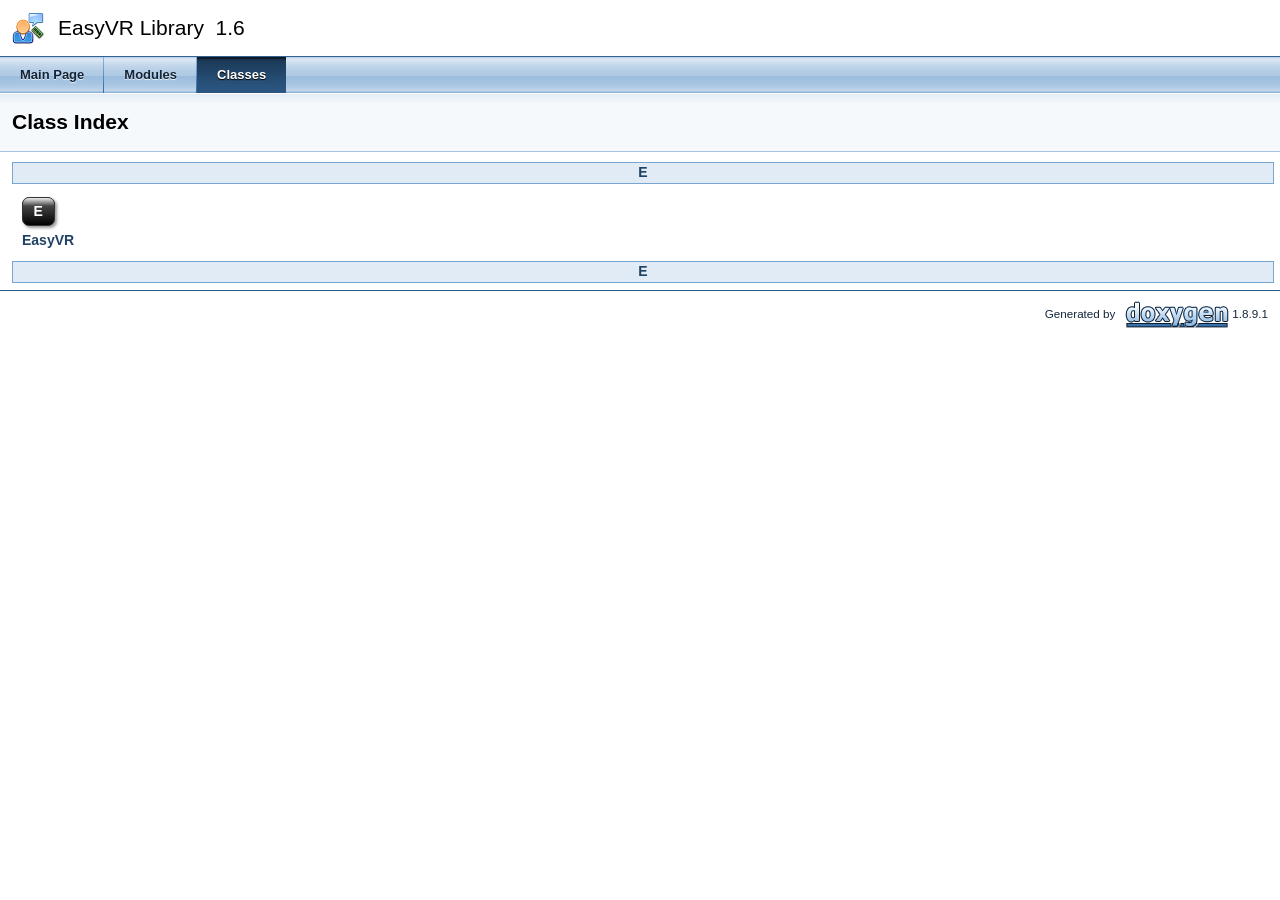
<file: EasyVR/docs/html/classes.html>
<!DOCTYPE html PUBLIC "-//W3C//DTD XHTML 1.0 Transitional//EN" "http://www.w3.org/TR/xhtml1/DTD/xhtml1-transitional.dtd">
<html xmlns="http://www.w3.org/1999/xhtml">
<head>
<meta http-equiv="Content-Type" content="text/xhtml;charset=UTF-8"/>
<meta http-equiv="X-UA-Compatible" content="IE=9"/>
<meta name="generator" content="Doxygen 1.8.9.1"/>
<title>EasyVR Library: Class Index</title>

<link href="tabs.css" rel="stylesheet" type="text/css"/>
<script type="text/javascript" src="jquery.js"></script>
<script type="text/javascript" src="dynsections.js"></script>



<link href="doxygen.css" rel="stylesheet" type="text/css" />
<link href="DoxygenStyle.css" rel="stylesheet" type="text/css"/>

</head>
<body>
<div id="top"><!-- do not remove this div, it is closed by doxygen! -->


<div id="titlearea">
<table cellspacing="0" cellpadding="0">
 <tbody>
 <tr style="height: 56px;">
  
  <td id="projectlogo"><img alt="Logo" src="EasyVR_Logo.png"/></td>
  
  
  <td style="padding-left: 0.5em;">
   <div id="projectname">EasyVR Library
   &#160;<span id="projectnumber">1.6</span>
   </div>
   
  </td>
  
  
  
 </tr>
 </tbody>
</table>
</div>

<!-- end header part -->
<!-- Generated by Doxygen 1.8.9.1 -->
  <div id="navrow1" class="tabs">
    <ul class="tablist">
      <li><a href="index.html"><span>Main&#160;Page</span></a></li>
      <li><a href="modules.html"><span>Modules</span></a></li>
      <li class="current"><a href="annotated.html"><span>Classes</span></a></li>
    </ul>
  </div>
</div><!-- top -->
<div class="header">
  <div class="headertitle">
<div class="title">Class Index</div>  </div>
</div><!--header-->
<div class="contents">
<div class="qindex"><a class="qindex" href="#letter_E">E</a></div>
<table style="margin: 10px; white-space: nowrap;" align="center" width="95%" border="0" cellspacing="0" cellpadding="0">
<tr><td rowspan="2" valign="bottom"><a name="letter_E"></a><table border="0" cellspacing="0" cellpadding="0"><tr><td><div class="ah">&#160;&#160;E&#160;&#160;</div></td></tr></table>
</td></tr>
<tr></tr>
<tr><td valign="top"><a class="el" href="class_easy_v_r.html">EasyVR</a>&#160;&#160;&#160;</td></tr>
<tr><td></td></tr>
</table>
<div class="qindex"><a class="qindex" href="#letter_E">E</a></div>
</div><!-- contents -->
<!-- start footer part -->


<hr class="footer"/><address class="footer"><small>
Generated by &#160;<a href="http://www.doxygen.org/index.html">
<img class="footer" src="doxygen.png" alt="doxygen"/>
</a> 1.8.9.1
</small></address>

</body>
</html>
</file>
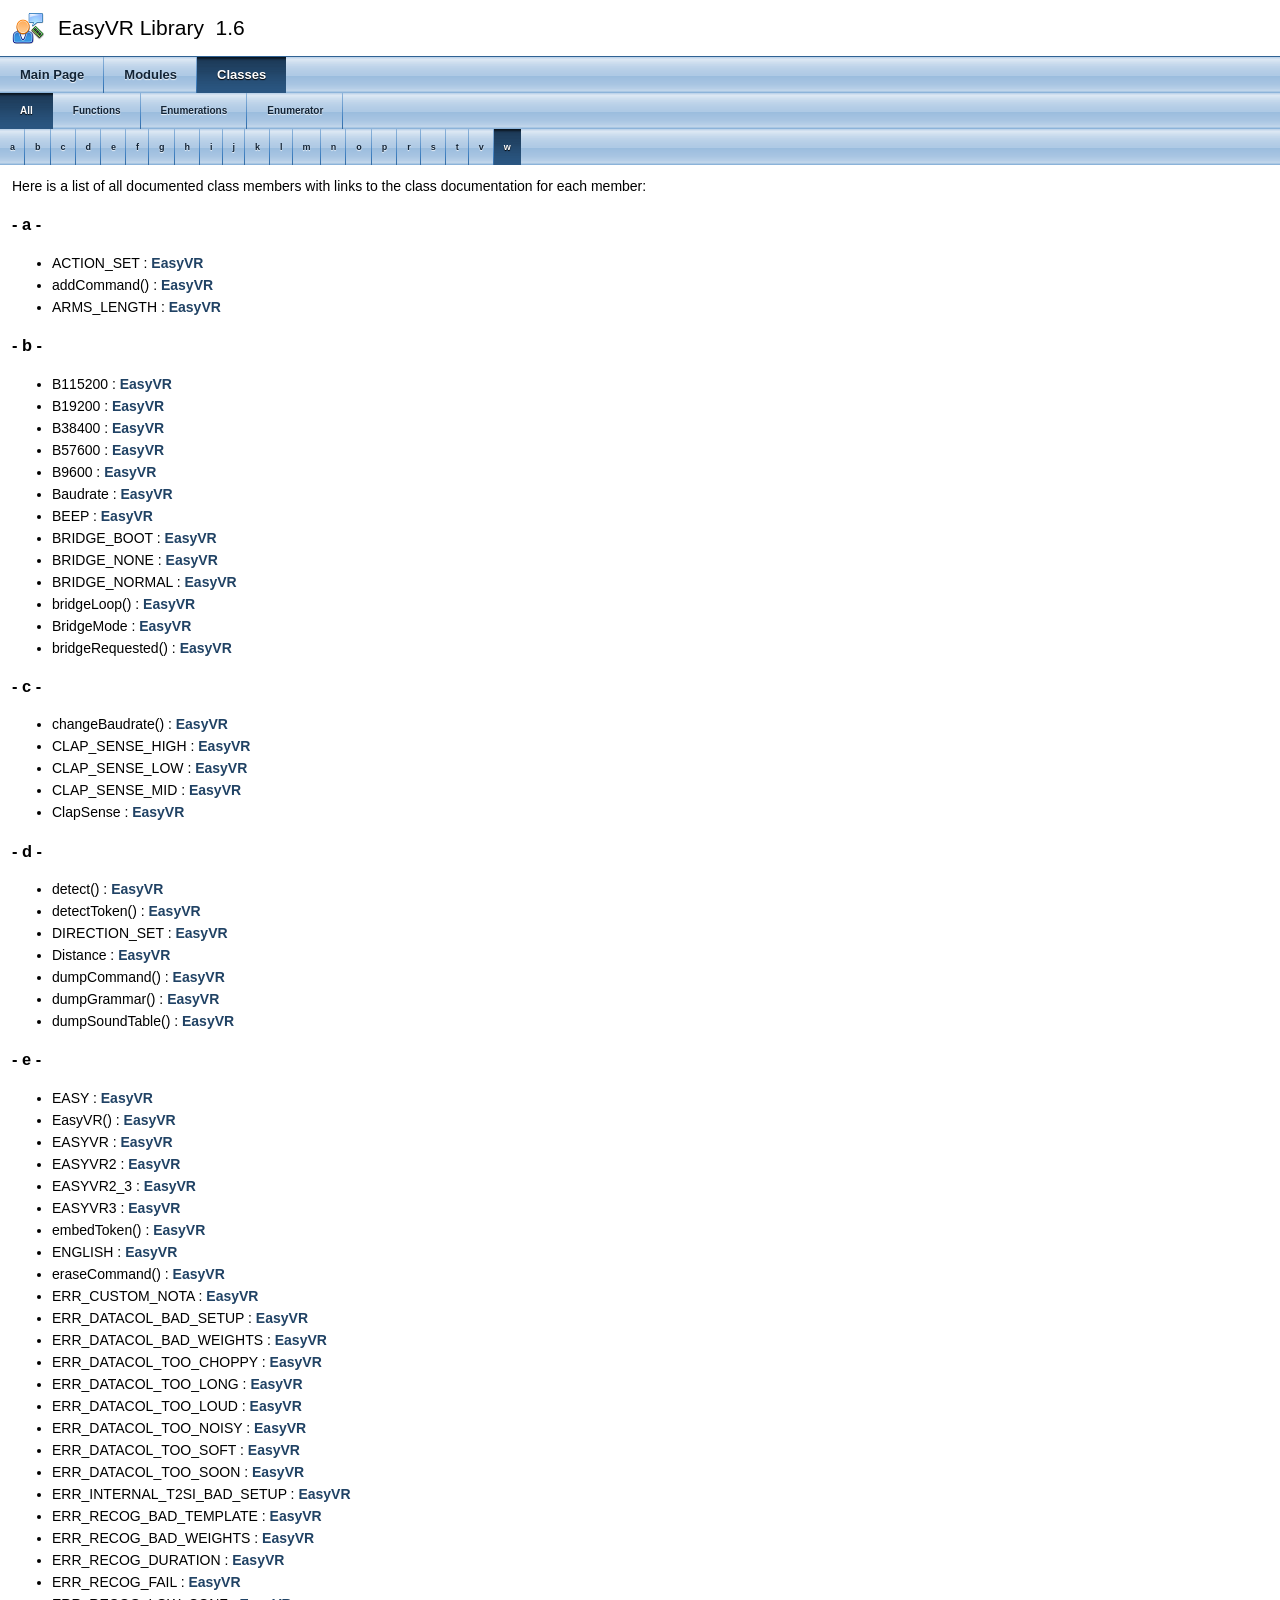
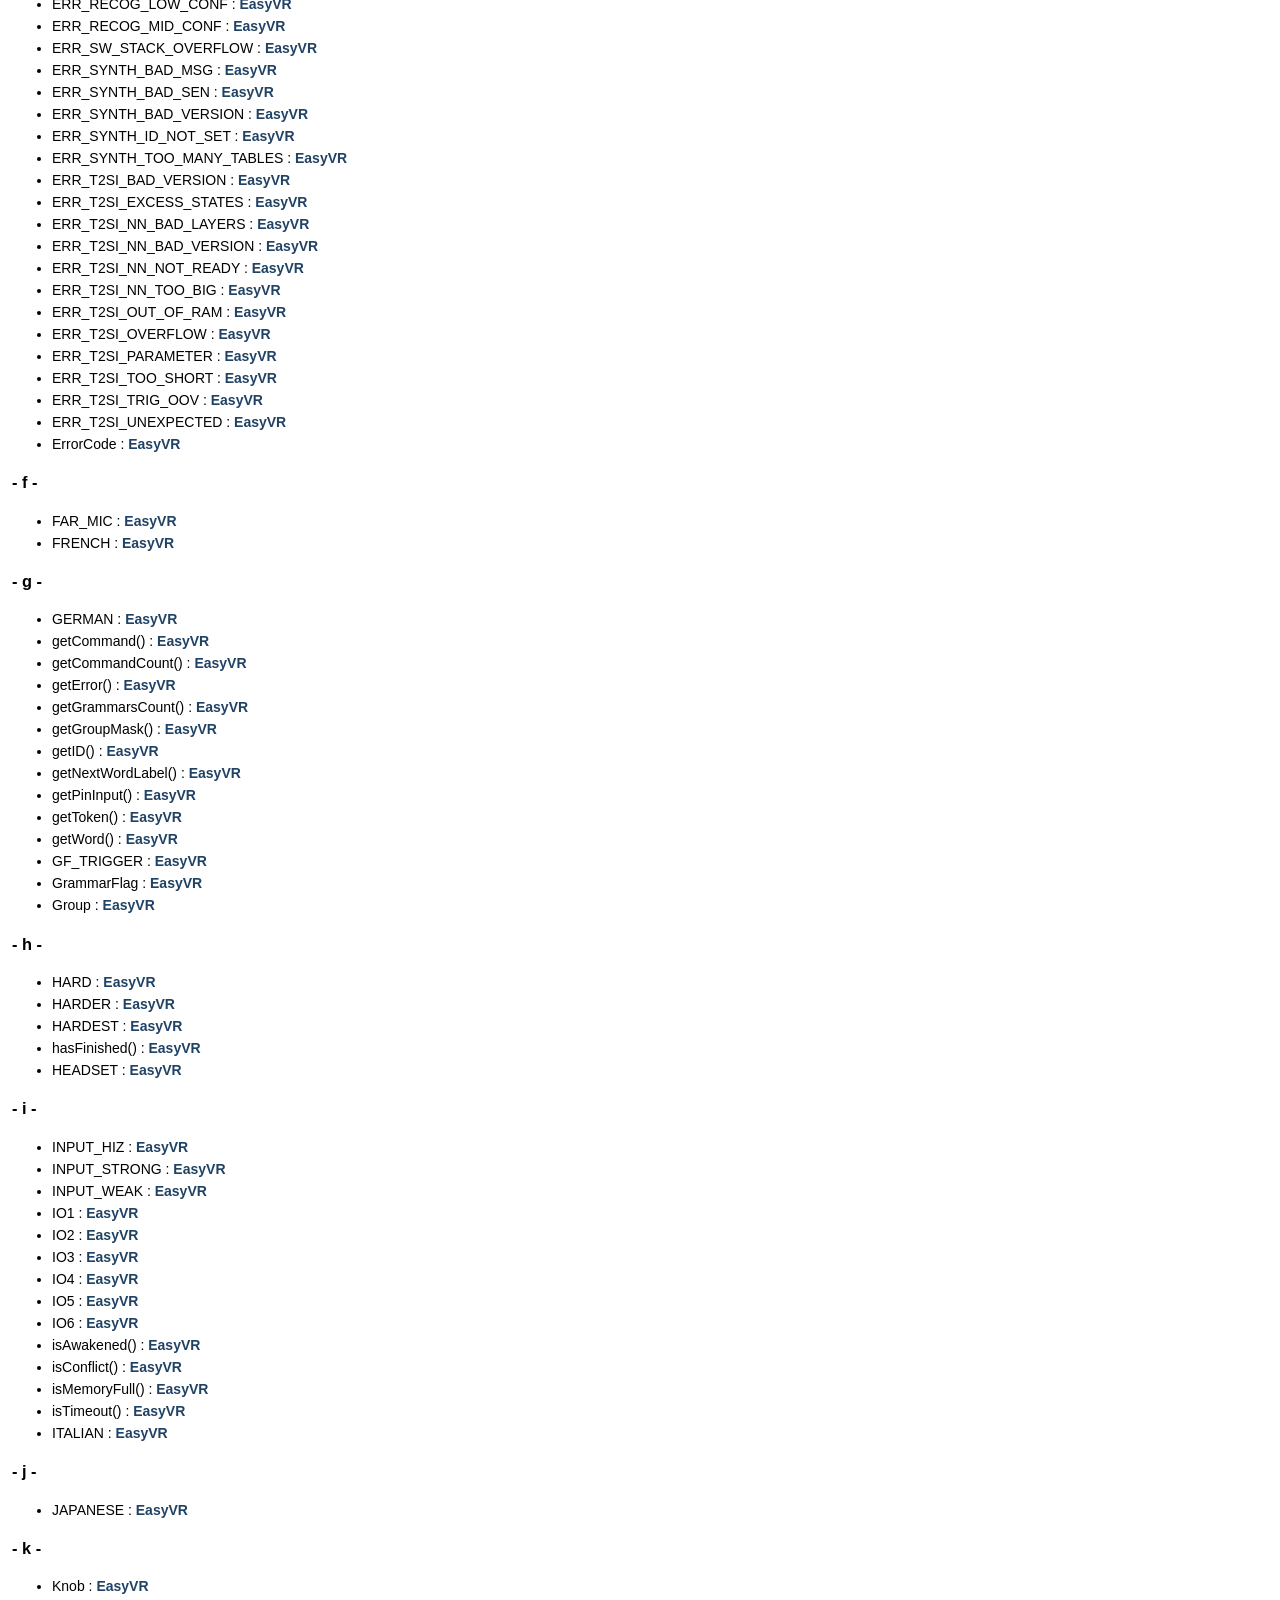
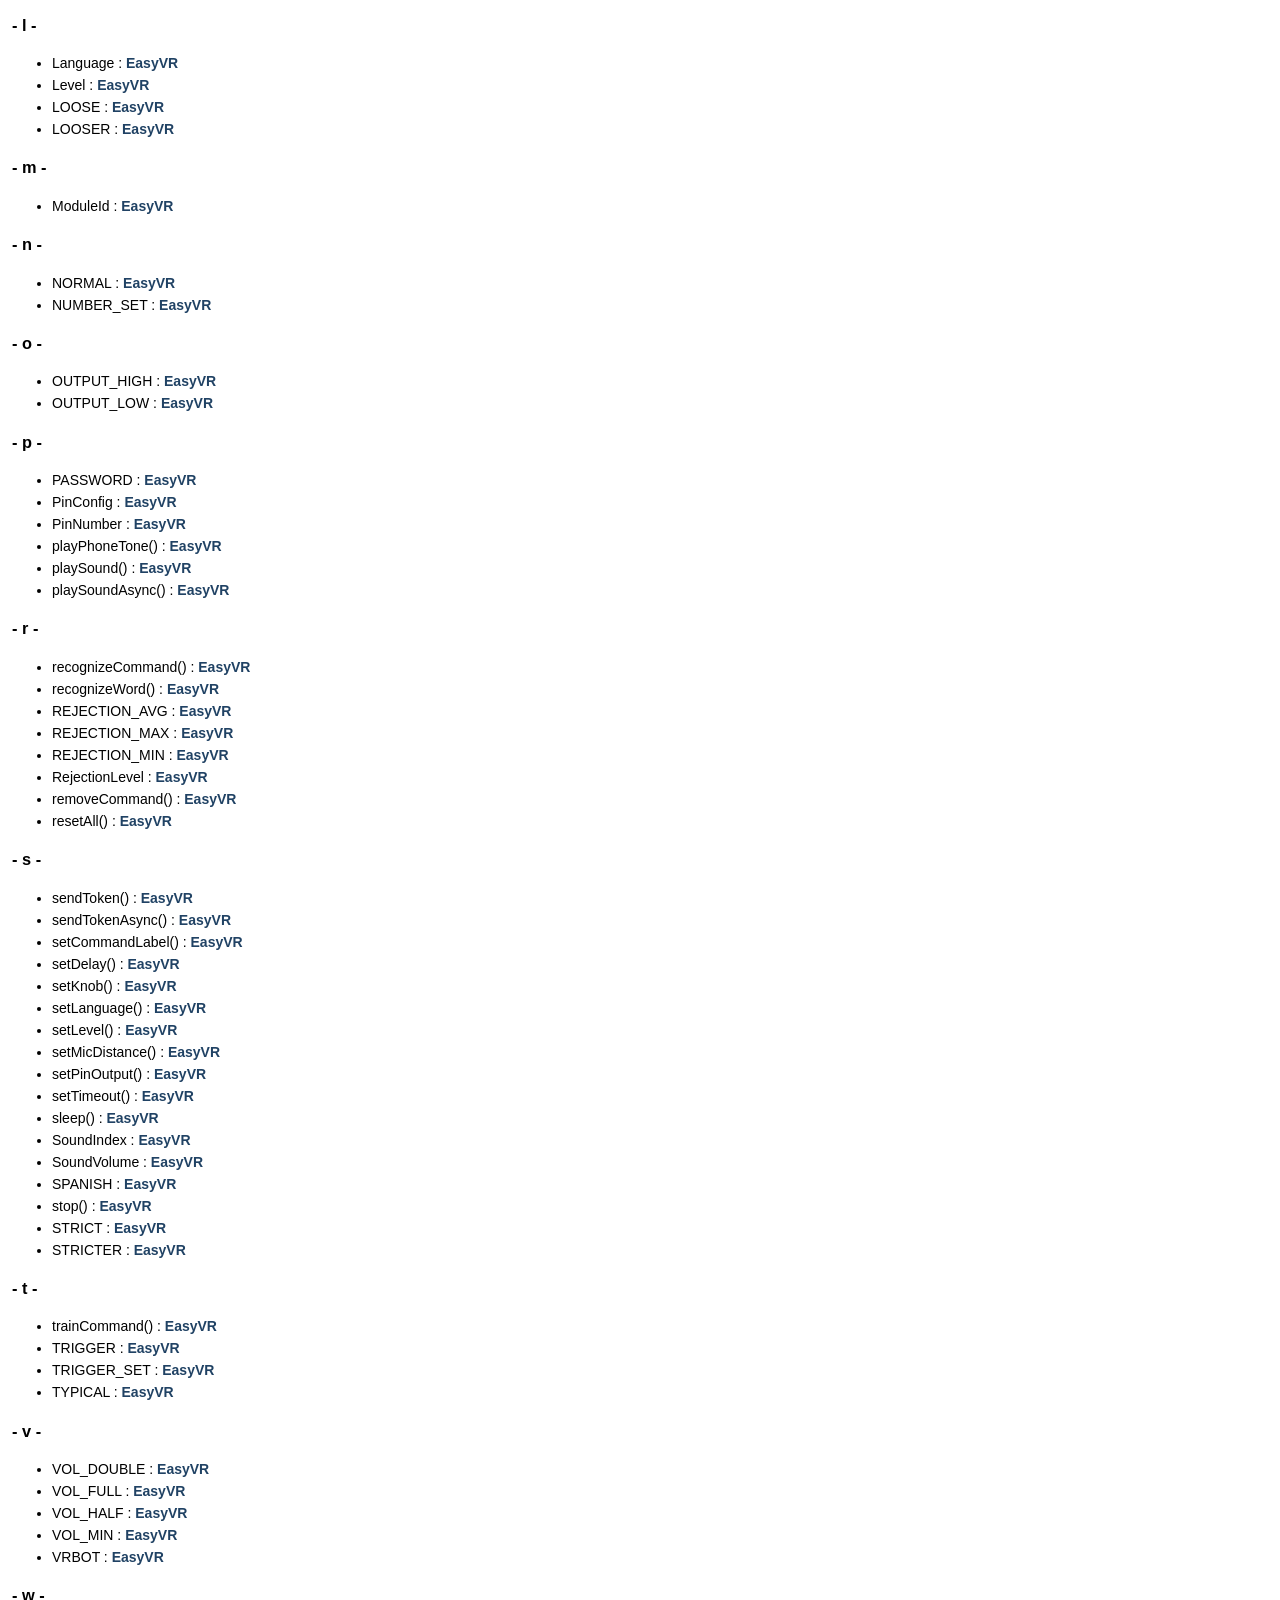
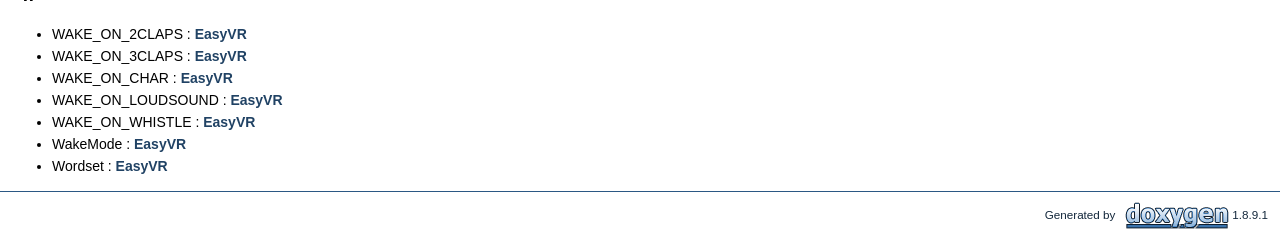
<file: EasyVR/docs/html/functions.html>
<!DOCTYPE html PUBLIC "-//W3C//DTD XHTML 1.0 Transitional//EN" "http://www.w3.org/TR/xhtml1/DTD/xhtml1-transitional.dtd">
<html xmlns="http://www.w3.org/1999/xhtml">
<head>
<meta http-equiv="Content-Type" content="text/xhtml;charset=UTF-8"/>
<meta http-equiv="X-UA-Compatible" content="IE=9"/>
<meta name="generator" content="Doxygen 1.8.9.1"/>
<title>EasyVR Library: Class Members</title>

<link href="tabs.css" rel="stylesheet" type="text/css"/>
<script type="text/javascript" src="jquery.js"></script>
<script type="text/javascript" src="dynsections.js"></script>



<link href="doxygen.css" rel="stylesheet" type="text/css" />
<link href="DoxygenStyle.css" rel="stylesheet" type="text/css"/>

</head>
<body>
<div id="top"><!-- do not remove this div, it is closed by doxygen! -->


<div id="titlearea">
<table cellspacing="0" cellpadding="0">
 <tbody>
 <tr style="height: 56px;">
  
  <td id="projectlogo"><img alt="Logo" src="EasyVR_Logo.png"/></td>
  
  
  <td style="padding-left: 0.5em;">
   <div id="projectname">EasyVR Library
   &#160;<span id="projectnumber">1.6</span>
   </div>
   
  </td>
  
  
  
 </tr>
 </tbody>
</table>
</div>

<!-- end header part -->
<!-- Generated by Doxygen 1.8.9.1 -->
  <div id="navrow1" class="tabs">
    <ul class="tablist">
      <li><a href="index.html"><span>Main&#160;Page</span></a></li>
      <li><a href="modules.html"><span>Modules</span></a></li>
      <li class="current"><a href="annotated.html"><span>Classes</span></a></li>
    </ul>
  </div>
  <div id="navrow3" class="tabs2">
    <ul class="tablist">
      <li class="current"><a href="functions.html"><span>All</span></a></li>
      <li><a href="functions_func.html"><span>Functions</span></a></li>
      <li><a href="functions_enum.html"><span>Enumerations</span></a></li>
      <li><a href="functions_eval.html"><span>Enumerator</span></a></li>
    </ul>
  </div>
  <div id="navrow4" class="tabs3">
    <ul class="tablist">
      <li><a href="#index_a"><span>a</span></a></li>
      <li><a href="#index_b"><span>b</span></a></li>
      <li><a href="#index_c"><span>c</span></a></li>
      <li><a href="#index_d"><span>d</span></a></li>
      <li><a href="#index_e"><span>e</span></a></li>
      <li><a href="#index_f"><span>f</span></a></li>
      <li><a href="#index_g"><span>g</span></a></li>
      <li><a href="#index_h"><span>h</span></a></li>
      <li><a href="#index_i"><span>i</span></a></li>
      <li><a href="#index_j"><span>j</span></a></li>
      <li><a href="#index_k"><span>k</span></a></li>
      <li><a href="#index_l"><span>l</span></a></li>
      <li><a href="#index_m"><span>m</span></a></li>
      <li><a href="#index_n"><span>n</span></a></li>
      <li><a href="#index_o"><span>o</span></a></li>
      <li><a href="#index_p"><span>p</span></a></li>
      <li><a href="#index_r"><span>r</span></a></li>
      <li><a href="#index_s"><span>s</span></a></li>
      <li><a href="#index_t"><span>t</span></a></li>
      <li><a href="#index_v"><span>v</span></a></li>
      <li class="current"><a href="#index_w"><span>w</span></a></li>
    </ul>
  </div>
</div><!-- top -->
<div class="contents">
<div class="textblock">Here is a list of all documented class members with links to the class documentation for each member:</div>

<h3><a class="anchor" id="index_a"></a>- a -</h3><ul>
<li>ACTION_SET
: <a class="el" href="class_easy_v_r.html#adb75a7e43d0b92f054005f2446a1603da154ca49b33f5554087af25f1d0e4443f">EasyVR</a>
</li>
<li>addCommand()
: <a class="el" href="class_easy_v_r.html#a9685e8a54a3fd13709ae720076307f92">EasyVR</a>
</li>
<li>ARMS_LENGTH
: <a class="el" href="class_easy_v_r.html#a81b4dfc84803e5e70dd5d37d4a53ae7fa24bb126de54f76198a3f088d875791ff">EasyVR</a>
</li>
</ul>


<h3><a class="anchor" id="index_b"></a>- b -</h3><ul>
<li>B115200
: <a class="el" href="class_easy_v_r.html#addcd418f1bff081911a8fb38a62286a5ac1f2933dbb39e111bf14fbd10ca9dba2">EasyVR</a>
</li>
<li>B19200
: <a class="el" href="class_easy_v_r.html#addcd418f1bff081911a8fb38a62286a5af975fbd1b044c9494e3b8bc23c746560">EasyVR</a>
</li>
<li>B38400
: <a class="el" href="class_easy_v_r.html#addcd418f1bff081911a8fb38a62286a5accba157b6983e9577b802caa11c3f3a5">EasyVR</a>
</li>
<li>B57600
: <a class="el" href="class_easy_v_r.html#addcd418f1bff081911a8fb38a62286a5a4158fd234b0cacbb768c3fbedaff3ea4">EasyVR</a>
</li>
<li>B9600
: <a class="el" href="class_easy_v_r.html#addcd418f1bff081911a8fb38a62286a5a86d7bec7ffa5d95b1b73c494821e567f">EasyVR</a>
</li>
<li>Baudrate
: <a class="el" href="class_easy_v_r.html#addcd418f1bff081911a8fb38a62286a5">EasyVR</a>
</li>
<li>BEEP
: <a class="el" href="class_easy_v_r.html#af3bda4f1b38d9b99ee492c259f412e8ba55c335030e8a8ca836ef2f944e44355b">EasyVR</a>
</li>
<li>BRIDGE_BOOT
: <a class="el" href="class_easy_v_r.html#aee7d45f22df1a0e46da6a43773c19092a5392f8ccadae74d757d39c13d1b053f9">EasyVR</a>
</li>
<li>BRIDGE_NONE
: <a class="el" href="class_easy_v_r.html#aee7d45f22df1a0e46da6a43773c19092a25547c8daa0ee4637febf747faa29cd3">EasyVR</a>
</li>
<li>BRIDGE_NORMAL
: <a class="el" href="class_easy_v_r.html#aee7d45f22df1a0e46da6a43773c19092a43d2d8bdb0fab37cf45813cc764a5a0f">EasyVR</a>
</li>
<li>bridgeLoop()
: <a class="el" href="class_easy_v_r.html#affb16f095980289762879be6ec6efb20">EasyVR</a>
</li>
<li>BridgeMode
: <a class="el" href="class_easy_v_r.html#aee7d45f22df1a0e46da6a43773c19092">EasyVR</a>
</li>
<li>bridgeRequested()
: <a class="el" href="class_easy_v_r.html#a577d6c0075f3b984772cf98250cd6789">EasyVR</a>
</li>
</ul>


<h3><a class="anchor" id="index_c"></a>- c -</h3><ul>
<li>changeBaudrate()
: <a class="el" href="class_easy_v_r.html#a5fc0a8eebd4ba4377e747d4de2d356ea">EasyVR</a>
</li>
<li>CLAP_SENSE_HIGH
: <a class="el" href="class_easy_v_r.html#a6c7afcd7af17bb4617c18a813cf66df8a123b6e470cccbe979b54fd8bf8cca435">EasyVR</a>
</li>
<li>CLAP_SENSE_LOW
: <a class="el" href="class_easy_v_r.html#a6c7afcd7af17bb4617c18a813cf66df8ac04f525838b870cee05fd8612e66b021">EasyVR</a>
</li>
<li>CLAP_SENSE_MID
: <a class="el" href="class_easy_v_r.html#a6c7afcd7af17bb4617c18a813cf66df8a4aa20ac85404e825155117f1a9941426">EasyVR</a>
</li>
<li>ClapSense
: <a class="el" href="class_easy_v_r.html#a6c7afcd7af17bb4617c18a813cf66df8">EasyVR</a>
</li>
</ul>


<h3><a class="anchor" id="index_d"></a>- d -</h3><ul>
<li>detect()
: <a class="el" href="class_easy_v_r.html#a54820318c743846723c0040c04f62df7">EasyVR</a>
</li>
<li>detectToken()
: <a class="el" href="class_easy_v_r.html#aa6536142967566041b7b709f69aa59fb">EasyVR</a>
</li>
<li>DIRECTION_SET
: <a class="el" href="class_easy_v_r.html#adb75a7e43d0b92f054005f2446a1603dad5e08c51ffaf866f6a03b6ef0094aae8">EasyVR</a>
</li>
<li>Distance
: <a class="el" href="class_easy_v_r.html#a81b4dfc84803e5e70dd5d37d4a53ae7f">EasyVR</a>
</li>
<li>dumpCommand()
: <a class="el" href="class_easy_v_r.html#aa5dfa1bb8a4d59f82f4ef5cfb3da7e97">EasyVR</a>
</li>
<li>dumpGrammar()
: <a class="el" href="class_easy_v_r.html#a37fb3c33185ed63bb1e03d742e71ab31">EasyVR</a>
</li>
<li>dumpSoundTable()
: <a class="el" href="class_easy_v_r.html#a86655e4bdf1558c471412adcbccf212a">EasyVR</a>
</li>
</ul>


<h3><a class="anchor" id="index_e"></a>- e -</h3><ul>
<li>EASY
: <a class="el" href="class_easy_v_r.html#a221b779e6bb7b8d40677d7642bfefac5a26d394b5caf2853dbcef5884f0f068dd">EasyVR</a>
</li>
<li>EasyVR()
: <a class="el" href="class_easy_v_r.html#a175ad2790b92ab9505e5785c465a04fb">EasyVR</a>
</li>
<li>EASYVR
: <a class="el" href="class_easy_v_r.html#a2af2c6f2596e5cc6b96f738b48bd35d6aaf85af1320fd05fb9b7ec8a348cb8bfd">EasyVR</a>
</li>
<li>EASYVR2
: <a class="el" href="class_easy_v_r.html#a2af2c6f2596e5cc6b96f738b48bd35d6ad36a9a164e265623766608103fe98f90">EasyVR</a>
</li>
<li>EASYVR2_3
: <a class="el" href="class_easy_v_r.html#a2af2c6f2596e5cc6b96f738b48bd35d6a879f52f1837cfd6c1e13e6ac3e7cccaf">EasyVR</a>
</li>
<li>EASYVR3
: <a class="el" href="class_easy_v_r.html#a2af2c6f2596e5cc6b96f738b48bd35d6aa0c4c90debd6d70d15361b0b83f7276b">EasyVR</a>
</li>
<li>embedToken()
: <a class="el" href="class_easy_v_r.html#a18f9c2de9dd804128c592da465a56870">EasyVR</a>
</li>
<li>ENGLISH
: <a class="el" href="class_easy_v_r.html#a315ca917ad583797f709ea477dd28705afb297577dad4cc723ce8e94430f3defc">EasyVR</a>
</li>
<li>eraseCommand()
: <a class="el" href="class_easy_v_r.html#ade1c4262473afe7fe9d1d3371ab6b8ca">EasyVR</a>
</li>
<li>ERR_CUSTOM_NOTA
: <a class="el" href="class_easy_v_r.html#a59e56af19e754a6aa26a612ebf91d05fab75fe7584be738f55d319426722ac166">EasyVR</a>
</li>
<li>ERR_DATACOL_BAD_SETUP
: <a class="el" href="class_easy_v_r.html#a59e56af19e754a6aa26a612ebf91d05fa713edc6abe8e86c0c8174a32134f4932">EasyVR</a>
</li>
<li>ERR_DATACOL_BAD_WEIGHTS
: <a class="el" href="class_easy_v_r.html#a59e56af19e754a6aa26a612ebf91d05facea701c688697e3e86821460427b288d">EasyVR</a>
</li>
<li>ERR_DATACOL_TOO_CHOPPY
: <a class="el" href="class_easy_v_r.html#a59e56af19e754a6aa26a612ebf91d05fae034a4b4ecf9b65249c2ca1f5d5d5d1a">EasyVR</a>
</li>
<li>ERR_DATACOL_TOO_LONG
: <a class="el" href="class_easy_v_r.html#a59e56af19e754a6aa26a612ebf91d05fa5eaca61fb2f500b1be58b32796b1ec82">EasyVR</a>
</li>
<li>ERR_DATACOL_TOO_LOUD
: <a class="el" href="class_easy_v_r.html#a59e56af19e754a6aa26a612ebf91d05fa384f33cc92c135d7bd17945ea5806b0c">EasyVR</a>
</li>
<li>ERR_DATACOL_TOO_NOISY
: <a class="el" href="class_easy_v_r.html#a59e56af19e754a6aa26a612ebf91d05fa4ffccb445016b84838295c1a874bb406">EasyVR</a>
</li>
<li>ERR_DATACOL_TOO_SOFT
: <a class="el" href="class_easy_v_r.html#a59e56af19e754a6aa26a612ebf91d05fa7176dc5ab80baf866e401eccdd5127b8">EasyVR</a>
</li>
<li>ERR_DATACOL_TOO_SOON
: <a class="el" href="class_easy_v_r.html#a59e56af19e754a6aa26a612ebf91d05fa4b10ba63adc8c350949a92737229f465">EasyVR</a>
</li>
<li>ERR_INTERNAL_T2SI_BAD_SETUP
: <a class="el" href="class_easy_v_r.html#a59e56af19e754a6aa26a612ebf91d05fa12775323df755fa5284feadba87097f3">EasyVR</a>
</li>
<li>ERR_RECOG_BAD_TEMPLATE
: <a class="el" href="class_easy_v_r.html#a59e56af19e754a6aa26a612ebf91d05fa18a3df25b3388a4d2a21dab0d64eee1a">EasyVR</a>
</li>
<li>ERR_RECOG_BAD_WEIGHTS
: <a class="el" href="class_easy_v_r.html#a59e56af19e754a6aa26a612ebf91d05fa1a3ca073c74030e058d30be3c0cd864a">EasyVR</a>
</li>
<li>ERR_RECOG_DURATION
: <a class="el" href="class_easy_v_r.html#a59e56af19e754a6aa26a612ebf91d05fa4c97fb3ccfba7859d5df3a6e8ce52649">EasyVR</a>
</li>
<li>ERR_RECOG_FAIL
: <a class="el" href="class_easy_v_r.html#a59e56af19e754a6aa26a612ebf91d05fac1a70f24d9d2347a0e776a3d789ac25b">EasyVR</a>
</li>
<li>ERR_RECOG_LOW_CONF
: <a class="el" href="class_easy_v_r.html#a59e56af19e754a6aa26a612ebf91d05fa27fd7c29e51dd0c925011220db2291de">EasyVR</a>
</li>
<li>ERR_RECOG_MID_CONF
: <a class="el" href="class_easy_v_r.html#a59e56af19e754a6aa26a612ebf91d05fa3586677cdf405a9c4e9cb8c366e504ef">EasyVR</a>
</li>
<li>ERR_SW_STACK_OVERFLOW
: <a class="el" href="class_easy_v_r.html#a59e56af19e754a6aa26a612ebf91d05fa3a5f56a2abe0ecfaac1ccb57ff8cf63d">EasyVR</a>
</li>
<li>ERR_SYNTH_BAD_MSG
: <a class="el" href="class_easy_v_r.html#a59e56af19e754a6aa26a612ebf91d05faad036d3c5b0940bf807e3c648609bd3c">EasyVR</a>
</li>
<li>ERR_SYNTH_BAD_SEN
: <a class="el" href="class_easy_v_r.html#a59e56af19e754a6aa26a612ebf91d05faa7a19800ff40c422a0a1e172a6087d54">EasyVR</a>
</li>
<li>ERR_SYNTH_BAD_VERSION
: <a class="el" href="class_easy_v_r.html#a59e56af19e754a6aa26a612ebf91d05fa438ab10ada6fd3bb9dc13a870672e31e">EasyVR</a>
</li>
<li>ERR_SYNTH_ID_NOT_SET
: <a class="el" href="class_easy_v_r.html#a59e56af19e754a6aa26a612ebf91d05fab79791b713377dac15726c0601b783e2">EasyVR</a>
</li>
<li>ERR_SYNTH_TOO_MANY_TABLES
: <a class="el" href="class_easy_v_r.html#a59e56af19e754a6aa26a612ebf91d05fa95a64bf49de35d7967513e15f5bacd64">EasyVR</a>
</li>
<li>ERR_T2SI_BAD_VERSION
: <a class="el" href="class_easy_v_r.html#a59e56af19e754a6aa26a612ebf91d05fa951a6ef0ccd5155d431fc535b80ba4e1">EasyVR</a>
</li>
<li>ERR_T2SI_EXCESS_STATES
: <a class="el" href="class_easy_v_r.html#a59e56af19e754a6aa26a612ebf91d05fa9f621c61e840ea8b4f6c8918c583869d">EasyVR</a>
</li>
<li>ERR_T2SI_NN_BAD_LAYERS
: <a class="el" href="class_easy_v_r.html#a59e56af19e754a6aa26a612ebf91d05fa563ab434b24778f6b33035cdd9e7ba7b">EasyVR</a>
</li>
<li>ERR_T2SI_NN_BAD_VERSION
: <a class="el" href="class_easy_v_r.html#a59e56af19e754a6aa26a612ebf91d05fa36e61f5ea6ee8b05ffe7aa5aca6b3903">EasyVR</a>
</li>
<li>ERR_T2SI_NN_NOT_READY
: <a class="el" href="class_easy_v_r.html#a59e56af19e754a6aa26a612ebf91d05fa6f82fc4daf3937ffcee6ca46645afdf0">EasyVR</a>
</li>
<li>ERR_T2SI_NN_TOO_BIG
: <a class="el" href="class_easy_v_r.html#a59e56af19e754a6aa26a612ebf91d05faf18ae1f3f947cd34502ce32e895625f2">EasyVR</a>
</li>
<li>ERR_T2SI_OUT_OF_RAM
: <a class="el" href="class_easy_v_r.html#a59e56af19e754a6aa26a612ebf91d05facd37bfb12764b4aeb4dcaca9b746a4e0">EasyVR</a>
</li>
<li>ERR_T2SI_OVERFLOW
: <a class="el" href="class_easy_v_r.html#a59e56af19e754a6aa26a612ebf91d05fa3bf5c63eb915c8778cf79e2b512d4256">EasyVR</a>
</li>
<li>ERR_T2SI_PARAMETER
: <a class="el" href="class_easy_v_r.html#a59e56af19e754a6aa26a612ebf91d05fa9cc5ae9ba1f517938b00d2546f25c09f">EasyVR</a>
</li>
<li>ERR_T2SI_TOO_SHORT
: <a class="el" href="class_easy_v_r.html#a59e56af19e754a6aa26a612ebf91d05fab9b88d74cd4e9254182adb9c0bdc9136">EasyVR</a>
</li>
<li>ERR_T2SI_TRIG_OOV
: <a class="el" href="class_easy_v_r.html#a59e56af19e754a6aa26a612ebf91d05fa844e533f183184dd16f89950f083d061">EasyVR</a>
</li>
<li>ERR_T2SI_UNEXPECTED
: <a class="el" href="class_easy_v_r.html#a59e56af19e754a6aa26a612ebf91d05fa3e68d91c03cd071310c491f69820ba95">EasyVR</a>
</li>
<li>ErrorCode
: <a class="el" href="class_easy_v_r.html#a59e56af19e754a6aa26a612ebf91d05f">EasyVR</a>
</li>
</ul>


<h3><a class="anchor" id="index_f"></a>- f -</h3><ul>
<li>FAR_MIC
: <a class="el" href="class_easy_v_r.html#a81b4dfc84803e5e70dd5d37d4a53ae7faee7461b68377f66afae160dd3ecd756d">EasyVR</a>
</li>
<li>FRENCH
: <a class="el" href="class_easy_v_r.html#a315ca917ad583797f709ea477dd28705addd353630892a63d1cc28cf236e80c6e">EasyVR</a>
</li>
</ul>


<h3><a class="anchor" id="index_g"></a>- g -</h3><ul>
<li>GERMAN
: <a class="el" href="class_easy_v_r.html#a315ca917ad583797f709ea477dd28705a38367e930fdceda587507c5579092617">EasyVR</a>
</li>
<li>getCommand()
: <a class="el" href="class_easy_v_r.html#a834260587b1299abfc9b616c5e674812">EasyVR</a>
</li>
<li>getCommandCount()
: <a class="el" href="class_easy_v_r.html#a62bfce1496ebee862442c3b009ee8ab6">EasyVR</a>
</li>
<li>getError()
: <a class="el" href="class_easy_v_r.html#a4475ed5c298ad3967a895bc03ad03268">EasyVR</a>
</li>
<li>getGrammarsCount()
: <a class="el" href="class_easy_v_r.html#a59d9cb05aa006efc60889fecc9bcabcd">EasyVR</a>
</li>
<li>getGroupMask()
: <a class="el" href="class_easy_v_r.html#a691081b50bb5793d71a9269ce41732fb">EasyVR</a>
</li>
<li>getID()
: <a class="el" href="class_easy_v_r.html#aa98163cb0bdb2f19883ae4d1629ddae6">EasyVR</a>
</li>
<li>getNextWordLabel()
: <a class="el" href="class_easy_v_r.html#a3187766a679a2967d39cc7e277136c02">EasyVR</a>
</li>
<li>getPinInput()
: <a class="el" href="class_easy_v_r.html#aa1f9f0fc892d56a59107295c1475b60b">EasyVR</a>
</li>
<li>getToken()
: <a class="el" href="class_easy_v_r.html#a300be14dd4b772e501a7f0206d2ef6c5">EasyVR</a>
</li>
<li>getWord()
: <a class="el" href="class_easy_v_r.html#adbf89404ec291c079e4f7bb807aac85f">EasyVR</a>
</li>
<li>GF_TRIGGER
: <a class="el" href="class_easy_v_r.html#aad2f62d6f9245861099a5e929b646693a174b1ec22f3d783f81e3306f824901a4">EasyVR</a>
</li>
<li>GrammarFlag
: <a class="el" href="class_easy_v_r.html#aad2f62d6f9245861099a5e929b646693">EasyVR</a>
</li>
<li>Group
: <a class="el" href="class_easy_v_r.html#ace1050b29fb6a0619ecf018e6cb26bce">EasyVR</a>
</li>
</ul>


<h3><a class="anchor" id="index_h"></a>- h -</h3><ul>
<li>HARD
: <a class="el" href="class_easy_v_r.html#a221b779e6bb7b8d40677d7642bfefac5a712b8eb9268f114b4afc567f24bc536f">EasyVR</a>
</li>
<li>HARDER
: <a class="el" href="class_easy_v_r.html#a221b779e6bb7b8d40677d7642bfefac5a82792e91f6d0de41fb2ded4b192d1321">EasyVR</a>
</li>
<li>HARDEST
: <a class="el" href="class_easy_v_r.html#a221b779e6bb7b8d40677d7642bfefac5a61bc5dbddf1928a20f3c2299ecd774d5">EasyVR</a>
</li>
<li>hasFinished()
: <a class="el" href="class_easy_v_r.html#ac448c0d2c73cbf593d2b2e72cdad7443">EasyVR</a>
</li>
<li>HEADSET
: <a class="el" href="class_easy_v_r.html#a81b4dfc84803e5e70dd5d37d4a53ae7fab39d3d75d19ce8d4902c5f28308dff20">EasyVR</a>
</li>
</ul>


<h3><a class="anchor" id="index_i"></a>- i -</h3><ul>
<li>INPUT_HIZ
: <a class="el" href="class_easy_v_r.html#a3a8a28825ae2b26e757181838cf38a8fa2d9cef0aae8892312903ab7fde464484">EasyVR</a>
</li>
<li>INPUT_STRONG
: <a class="el" href="class_easy_v_r.html#a3a8a28825ae2b26e757181838cf38a8fa0ec553e07d4c66c1b4ab01bfabe7147e">EasyVR</a>
</li>
<li>INPUT_WEAK
: <a class="el" href="class_easy_v_r.html#a3a8a28825ae2b26e757181838cf38a8fa21276fae639d0dc383dde865c4281fa1">EasyVR</a>
</li>
<li>IO1
: <a class="el" href="class_easy_v_r.html#ac97c75321bd298017c7fd91769f101e6a17a52bdf6be8a8aa8f28cc5ed2ad65fc">EasyVR</a>
</li>
<li>IO2
: <a class="el" href="class_easy_v_r.html#ac97c75321bd298017c7fd91769f101e6abeda2b531fd3396af9bd354b5ef020a8">EasyVR</a>
</li>
<li>IO3
: <a class="el" href="class_easy_v_r.html#ac97c75321bd298017c7fd91769f101e6a407bc4408d49d67d52a2d128126cb600">EasyVR</a>
</li>
<li>IO4
: <a class="el" href="class_easy_v_r.html#ac97c75321bd298017c7fd91769f101e6aceb4e07988ce36a40df65fd124e9eba7">EasyVR</a>
</li>
<li>IO5
: <a class="el" href="class_easy_v_r.html#ac97c75321bd298017c7fd91769f101e6a75234be4d8932b918d2b4e7e94f49271">EasyVR</a>
</li>
<li>IO6
: <a class="el" href="class_easy_v_r.html#ac97c75321bd298017c7fd91769f101e6a2c05603b6ac28a5ee5495d1cc96a7969">EasyVR</a>
</li>
<li>isAwakened()
: <a class="el" href="class_easy_v_r.html#a2f1562df8bd4b6496760474b8838779f">EasyVR</a>
</li>
<li>isConflict()
: <a class="el" href="class_easy_v_r.html#af597a452b60d36ee9e8646962535d122">EasyVR</a>
</li>
<li>isMemoryFull()
: <a class="el" href="class_easy_v_r.html#ac2302c8c48d709c09ea639c358d9d693">EasyVR</a>
</li>
<li>isTimeout()
: <a class="el" href="class_easy_v_r.html#a5d9ba39eba853f2ba5eb0efba8dc30df">EasyVR</a>
</li>
<li>ITALIAN
: <a class="el" href="class_easy_v_r.html#a315ca917ad583797f709ea477dd28705ad30f43a96bae49422414cbf4c9569832">EasyVR</a>
</li>
</ul>


<h3><a class="anchor" id="index_j"></a>- j -</h3><ul>
<li>JAPANESE
: <a class="el" href="class_easy_v_r.html#a315ca917ad583797f709ea477dd28705ade61af5cb0cbe763220c01428547b632">EasyVR</a>
</li>
</ul>


<h3><a class="anchor" id="index_k"></a>- k -</h3><ul>
<li>Knob
: <a class="el" href="class_easy_v_r.html#a2795a2625c14f6431d12f250e3d8f4b2">EasyVR</a>
</li>
</ul>


<h3><a class="anchor" id="index_l"></a>- l -</h3><ul>
<li>Language
: <a class="el" href="class_easy_v_r.html#a315ca917ad583797f709ea477dd28705">EasyVR</a>
</li>
<li>Level
: <a class="el" href="class_easy_v_r.html#a221b779e6bb7b8d40677d7642bfefac5">EasyVR</a>
</li>
<li>LOOSE
: <a class="el" href="class_easy_v_r.html#a2795a2625c14f6431d12f250e3d8f4b2a68ea0be7268fdd64402adf4bf7a1dafa">EasyVR</a>
</li>
<li>LOOSER
: <a class="el" href="class_easy_v_r.html#a2795a2625c14f6431d12f250e3d8f4b2af494af9f98826d062519368c08202b25">EasyVR</a>
</li>
</ul>


<h3><a class="anchor" id="index_m"></a>- m -</h3><ul>
<li>ModuleId
: <a class="el" href="class_easy_v_r.html#a2af2c6f2596e5cc6b96f738b48bd35d6">EasyVR</a>
</li>
</ul>


<h3><a class="anchor" id="index_n"></a>- n -</h3><ul>
<li>NORMAL
: <a class="el" href="class_easy_v_r.html#a221b779e6bb7b8d40677d7642bfefac5a50d1448013c6f17125caee18aa418af7">EasyVR</a>
</li>
<li>NUMBER_SET
: <a class="el" href="class_easy_v_r.html#adb75a7e43d0b92f054005f2446a1603da09702c2eb973b7fe0c0fcab5dea9803d">EasyVR</a>
</li>
</ul>


<h3><a class="anchor" id="index_o"></a>- o -</h3><ul>
<li>OUTPUT_HIGH
: <a class="el" href="class_easy_v_r.html#a3a8a28825ae2b26e757181838cf38a8fabd65d73153183405f29ef07823b40b51">EasyVR</a>
</li>
<li>OUTPUT_LOW
: <a class="el" href="class_easy_v_r.html#a3a8a28825ae2b26e757181838cf38a8fab1e89822dcebb01e037dfafbf389ca24">EasyVR</a>
</li>
</ul>


<h3><a class="anchor" id="index_p"></a>- p -</h3><ul>
<li>PASSWORD
: <a class="el" href="class_easy_v_r.html#ace1050b29fb6a0619ecf018e6cb26bcea0763974ac198d8ead8dd2112dadfb216">EasyVR</a>
</li>
<li>PinConfig
: <a class="el" href="class_easy_v_r.html#a3a8a28825ae2b26e757181838cf38a8f">EasyVR</a>
</li>
<li>PinNumber
: <a class="el" href="class_easy_v_r.html#ac97c75321bd298017c7fd91769f101e6">EasyVR</a>
</li>
<li>playPhoneTone()
: <a class="el" href="class_easy_v_r.html#abac4635e2a0b1e062f899f89556336fb">EasyVR</a>
</li>
<li>playSound()
: <a class="el" href="class_easy_v_r.html#ae6053ff97ca1f2513937cb151e6c89f2">EasyVR</a>
</li>
<li>playSoundAsync()
: <a class="el" href="class_easy_v_r.html#a89c4525f1ec13bbb7ab25f662c8f087b">EasyVR</a>
</li>
</ul>


<h3><a class="anchor" id="index_r"></a>- r -</h3><ul>
<li>recognizeCommand()
: <a class="el" href="class_easy_v_r.html#a11f17661017b7fdd2e6505d784386bf9">EasyVR</a>
</li>
<li>recognizeWord()
: <a class="el" href="class_easy_v_r.html#a74f21b2542308dd00082ff31029315d6">EasyVR</a>
</li>
<li>REJECTION_AVG
: <a class="el" href="class_easy_v_r.html#afac1a2c8c306952e1bf3276a5bd30f77a32422f6a1993bd2a14408269d0919136">EasyVR</a>
</li>
<li>REJECTION_MAX
: <a class="el" href="class_easy_v_r.html#afac1a2c8c306952e1bf3276a5bd30f77ac4e41e1ad979629b6531edc0b05af7d5">EasyVR</a>
</li>
<li>REJECTION_MIN
: <a class="el" href="class_easy_v_r.html#afac1a2c8c306952e1bf3276a5bd30f77ae1c22f3ac38af4d7c8dcb2a7c2aae555">EasyVR</a>
</li>
<li>RejectionLevel
: <a class="el" href="class_easy_v_r.html#afac1a2c8c306952e1bf3276a5bd30f77">EasyVR</a>
</li>
<li>removeCommand()
: <a class="el" href="class_easy_v_r.html#a6cfac9e923405d675b9e95f7b21a0823">EasyVR</a>
</li>
<li>resetAll()
: <a class="el" href="class_easy_v_r.html#a2beba9fbcf8bb2afab418d068fb57b58">EasyVR</a>
</li>
</ul>


<h3><a class="anchor" id="index_s"></a>- s -</h3><ul>
<li>sendToken()
: <a class="el" href="class_easy_v_r.html#a822739743ad6475750e8776bbb40f989">EasyVR</a>
</li>
<li>sendTokenAsync()
: <a class="el" href="class_easy_v_r.html#a8abf765c44358456feeb7895eb6be5fc">EasyVR</a>
</li>
<li>setCommandLabel()
: <a class="el" href="class_easy_v_r.html#a1ebfb1125926991f3da2ffcb6734332b">EasyVR</a>
</li>
<li>setDelay()
: <a class="el" href="class_easy_v_r.html#adbd242d3bded23995e03a3f67fd37565">EasyVR</a>
</li>
<li>setKnob()
: <a class="el" href="class_easy_v_r.html#a41b2015d5a226a396588e621345b90b9">EasyVR</a>
</li>
<li>setLanguage()
: <a class="el" href="class_easy_v_r.html#ad4ed8fb679b17ac37a22d7b7da025828">EasyVR</a>
</li>
<li>setLevel()
: <a class="el" href="class_easy_v_r.html#a8abcb200864fb6abe73fb9d48dd10404">EasyVR</a>
</li>
<li>setMicDistance()
: <a class="el" href="class_easy_v_r.html#a8e0a9eb7be22dc9f034842ee80e3f05b">EasyVR</a>
</li>
<li>setPinOutput()
: <a class="el" href="class_easy_v_r.html#aea82e7215f767e2db2514c9502c7e8f9">EasyVR</a>
</li>
<li>setTimeout()
: <a class="el" href="class_easy_v_r.html#a5b6dc8d67cc9dd8aba8750700139c167">EasyVR</a>
</li>
<li>sleep()
: <a class="el" href="class_easy_v_r.html#a5b808f06f00a336ac93c3cfff45204b2">EasyVR</a>
</li>
<li>SoundIndex
: <a class="el" href="class_easy_v_r.html#af3bda4f1b38d9b99ee492c259f412e8b">EasyVR</a>
</li>
<li>SoundVolume
: <a class="el" href="class_easy_v_r.html#a13a2f58e7b39056ea3c1fa73fbb3bee7">EasyVR</a>
</li>
<li>SPANISH
: <a class="el" href="class_easy_v_r.html#a315ca917ad583797f709ea477dd28705a0d9215736bac53766d4e0e324e02d737">EasyVR</a>
</li>
<li>stop()
: <a class="el" href="class_easy_v_r.html#a68a350717fe6bf9012843e7c977d87b2">EasyVR</a>
</li>
<li>STRICT
: <a class="el" href="class_easy_v_r.html#a2795a2625c14f6431d12f250e3d8f4b2a459b52e1bdb128570809aba2a4c92d2c">EasyVR</a>
</li>
<li>STRICTER
: <a class="el" href="class_easy_v_r.html#a2795a2625c14f6431d12f250e3d8f4b2aa178fc576cadc47712e8120bd3028616">EasyVR</a>
</li>
</ul>


<h3><a class="anchor" id="index_t"></a>- t -</h3><ul>
<li>trainCommand()
: <a class="el" href="class_easy_v_r.html#ae644c05f1eb9001961cb18787014f4a9">EasyVR</a>
</li>
<li>TRIGGER
: <a class="el" href="class_easy_v_r.html#ace1050b29fb6a0619ecf018e6cb26bcea16be61c7643c97ef03953cad704f0345">EasyVR</a>
</li>
<li>TRIGGER_SET
: <a class="el" href="class_easy_v_r.html#adb75a7e43d0b92f054005f2446a1603da3cf1b68176fca83c07376788c4dffafc">EasyVR</a>
</li>
<li>TYPICAL
: <a class="el" href="class_easy_v_r.html#a2795a2625c14f6431d12f250e3d8f4b2a2c458fc43e2b6d3bfee2ca96e2bc72f9">EasyVR</a>
</li>
</ul>


<h3><a class="anchor" id="index_v"></a>- v -</h3><ul>
<li>VOL_DOUBLE
: <a class="el" href="class_easy_v_r.html#a13a2f58e7b39056ea3c1fa73fbb3bee7a44c2113f45b243c841d491d882848e96">EasyVR</a>
</li>
<li>VOL_FULL
: <a class="el" href="class_easy_v_r.html#a13a2f58e7b39056ea3c1fa73fbb3bee7a0509bed5fb71917934c881895a8a41cf">EasyVR</a>
</li>
<li>VOL_HALF
: <a class="el" href="class_easy_v_r.html#a13a2f58e7b39056ea3c1fa73fbb3bee7a5e87162f7ca32275eaf0421196f3120c">EasyVR</a>
</li>
<li>VOL_MIN
: <a class="el" href="class_easy_v_r.html#a13a2f58e7b39056ea3c1fa73fbb3bee7abf471612c2e14607367c1a81c931a603">EasyVR</a>
</li>
<li>VRBOT
: <a class="el" href="class_easy_v_r.html#a2af2c6f2596e5cc6b96f738b48bd35d6abf58bd8a75213d1cce6811abecc04c22">EasyVR</a>
</li>
</ul>


<h3><a class="anchor" id="index_w"></a>- w -</h3><ul>
<li>WAKE_ON_2CLAPS
: <a class="el" href="class_easy_v_r.html#a452cf4e72669262cc138a18ea27adcc5aa8e0631761e18623862fe5027f0a6926">EasyVR</a>
</li>
<li>WAKE_ON_3CLAPS
: <a class="el" href="class_easy_v_r.html#a452cf4e72669262cc138a18ea27adcc5aafdae07b8fa1346df43977dd99a5de88">EasyVR</a>
</li>
<li>WAKE_ON_CHAR
: <a class="el" href="class_easy_v_r.html#a452cf4e72669262cc138a18ea27adcc5a3beef700012e10a0ce4bc68375c097eb">EasyVR</a>
</li>
<li>WAKE_ON_LOUDSOUND
: <a class="el" href="class_easy_v_r.html#a452cf4e72669262cc138a18ea27adcc5a7d258a298d720c12da6be6d68d2e6e8b">EasyVR</a>
</li>
<li>WAKE_ON_WHISTLE
: <a class="el" href="class_easy_v_r.html#a452cf4e72669262cc138a18ea27adcc5ac51d41c0baeb89c2ecab4b3e4c16f983">EasyVR</a>
</li>
<li>WakeMode
: <a class="el" href="class_easy_v_r.html#a452cf4e72669262cc138a18ea27adcc5">EasyVR</a>
</li>
<li>Wordset
: <a class="el" href="class_easy_v_r.html#adb75a7e43d0b92f054005f2446a1603d">EasyVR</a>
</li>
</ul>
</div><!-- contents -->
<!-- start footer part -->


<hr class="footer"/><address class="footer"><small>
Generated by &#160;<a href="http://www.doxygen.org/index.html">
<img class="footer" src="doxygen.png" alt="doxygen"/>
</a> 1.8.9.1
</small></address>

</body>
</html>
</file>
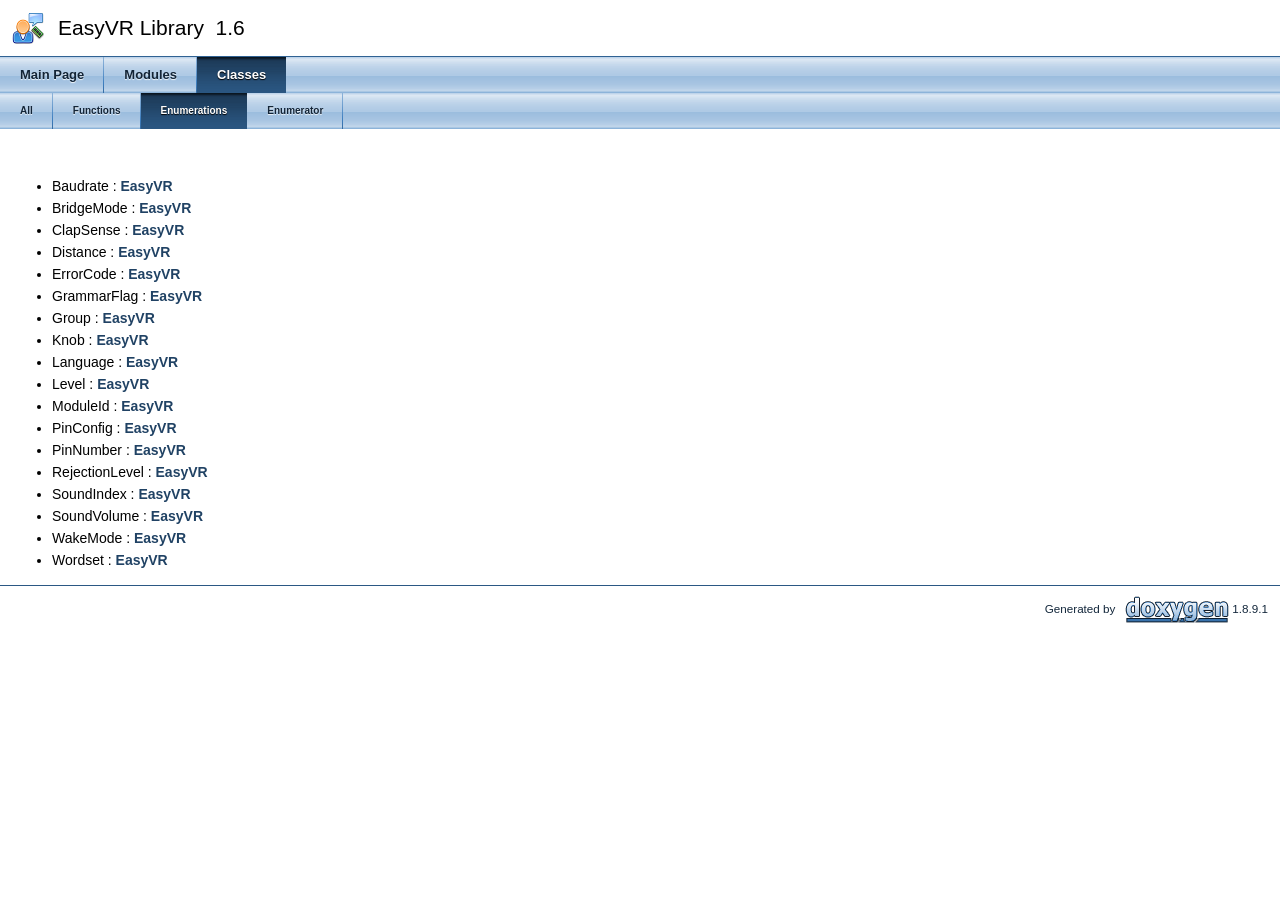
<file: EasyVR/docs/html/functions_enum.html>
<!DOCTYPE html PUBLIC "-//W3C//DTD XHTML 1.0 Transitional//EN" "http://www.w3.org/TR/xhtml1/DTD/xhtml1-transitional.dtd">
<html xmlns="http://www.w3.org/1999/xhtml">
<head>
<meta http-equiv="Content-Type" content="text/xhtml;charset=UTF-8"/>
<meta http-equiv="X-UA-Compatible" content="IE=9"/>
<meta name="generator" content="Doxygen 1.8.9.1"/>
<title>EasyVR Library: Class Members - Enumerations</title>

<link href="tabs.css" rel="stylesheet" type="text/css"/>
<script type="text/javascript" src="jquery.js"></script>
<script type="text/javascript" src="dynsections.js"></script>



<link href="doxygen.css" rel="stylesheet" type="text/css" />
<link href="DoxygenStyle.css" rel="stylesheet" type="text/css"/>

</head>
<body>
<div id="top"><!-- do not remove this div, it is closed by doxygen! -->


<div id="titlearea">
<table cellspacing="0" cellpadding="0">
 <tbody>
 <tr style="height: 56px;">
  
  <td id="projectlogo"><img alt="Logo" src="EasyVR_Logo.png"/></td>
  
  
  <td style="padding-left: 0.5em;">
   <div id="projectname">EasyVR Library
   &#160;<span id="projectnumber">1.6</span>
   </div>
   
  </td>
  
  
  
 </tr>
 </tbody>
</table>
</div>

<!-- end header part -->
<!-- Generated by Doxygen 1.8.9.1 -->
  <div id="navrow1" class="tabs">
    <ul class="tablist">
      <li><a href="index.html"><span>Main&#160;Page</span></a></li>
      <li><a href="modules.html"><span>Modules</span></a></li>
      <li class="current"><a href="annotated.html"><span>Classes</span></a></li>
    </ul>
  </div>
  <div id="navrow3" class="tabs2">
    <ul class="tablist">
      <li><a href="functions.html"><span>All</span></a></li>
      <li><a href="functions_func.html"><span>Functions</span></a></li>
      <li class="current"><a href="functions_enum.html"><span>Enumerations</span></a></li>
      <li><a href="functions_eval.html"><span>Enumerator</span></a></li>
    </ul>
  </div>
</div><!-- top -->
<div class="contents">
&#160;<ul>
<li>Baudrate
: <a class="el" href="class_easy_v_r.html#addcd418f1bff081911a8fb38a62286a5">EasyVR</a>
</li>
<li>BridgeMode
: <a class="el" href="class_easy_v_r.html#aee7d45f22df1a0e46da6a43773c19092">EasyVR</a>
</li>
<li>ClapSense
: <a class="el" href="class_easy_v_r.html#a6c7afcd7af17bb4617c18a813cf66df8">EasyVR</a>
</li>
<li>Distance
: <a class="el" href="class_easy_v_r.html#a81b4dfc84803e5e70dd5d37d4a53ae7f">EasyVR</a>
</li>
<li>ErrorCode
: <a class="el" href="class_easy_v_r.html#a59e56af19e754a6aa26a612ebf91d05f">EasyVR</a>
</li>
<li>GrammarFlag
: <a class="el" href="class_easy_v_r.html#aad2f62d6f9245861099a5e929b646693">EasyVR</a>
</li>
<li>Group
: <a class="el" href="class_easy_v_r.html#ace1050b29fb6a0619ecf018e6cb26bce">EasyVR</a>
</li>
<li>Knob
: <a class="el" href="class_easy_v_r.html#a2795a2625c14f6431d12f250e3d8f4b2">EasyVR</a>
</li>
<li>Language
: <a class="el" href="class_easy_v_r.html#a315ca917ad583797f709ea477dd28705">EasyVR</a>
</li>
<li>Level
: <a class="el" href="class_easy_v_r.html#a221b779e6bb7b8d40677d7642bfefac5">EasyVR</a>
</li>
<li>ModuleId
: <a class="el" href="class_easy_v_r.html#a2af2c6f2596e5cc6b96f738b48bd35d6">EasyVR</a>
</li>
<li>PinConfig
: <a class="el" href="class_easy_v_r.html#a3a8a28825ae2b26e757181838cf38a8f">EasyVR</a>
</li>
<li>PinNumber
: <a class="el" href="class_easy_v_r.html#ac97c75321bd298017c7fd91769f101e6">EasyVR</a>
</li>
<li>RejectionLevel
: <a class="el" href="class_easy_v_r.html#afac1a2c8c306952e1bf3276a5bd30f77">EasyVR</a>
</li>
<li>SoundIndex
: <a class="el" href="class_easy_v_r.html#af3bda4f1b38d9b99ee492c259f412e8b">EasyVR</a>
</li>
<li>SoundVolume
: <a class="el" href="class_easy_v_r.html#a13a2f58e7b39056ea3c1fa73fbb3bee7">EasyVR</a>
</li>
<li>WakeMode
: <a class="el" href="class_easy_v_r.html#a452cf4e72669262cc138a18ea27adcc5">EasyVR</a>
</li>
<li>Wordset
: <a class="el" href="class_easy_v_r.html#adb75a7e43d0b92f054005f2446a1603d">EasyVR</a>
</li>
</ul>
</div><!-- contents -->
<!-- start footer part -->


<hr class="footer"/><address class="footer"><small>
Generated by &#160;<a href="http://www.doxygen.org/index.html">
<img class="footer" src="doxygen.png" alt="doxygen"/>
</a> 1.8.9.1
</small></address>

</body>
</html>
</file>
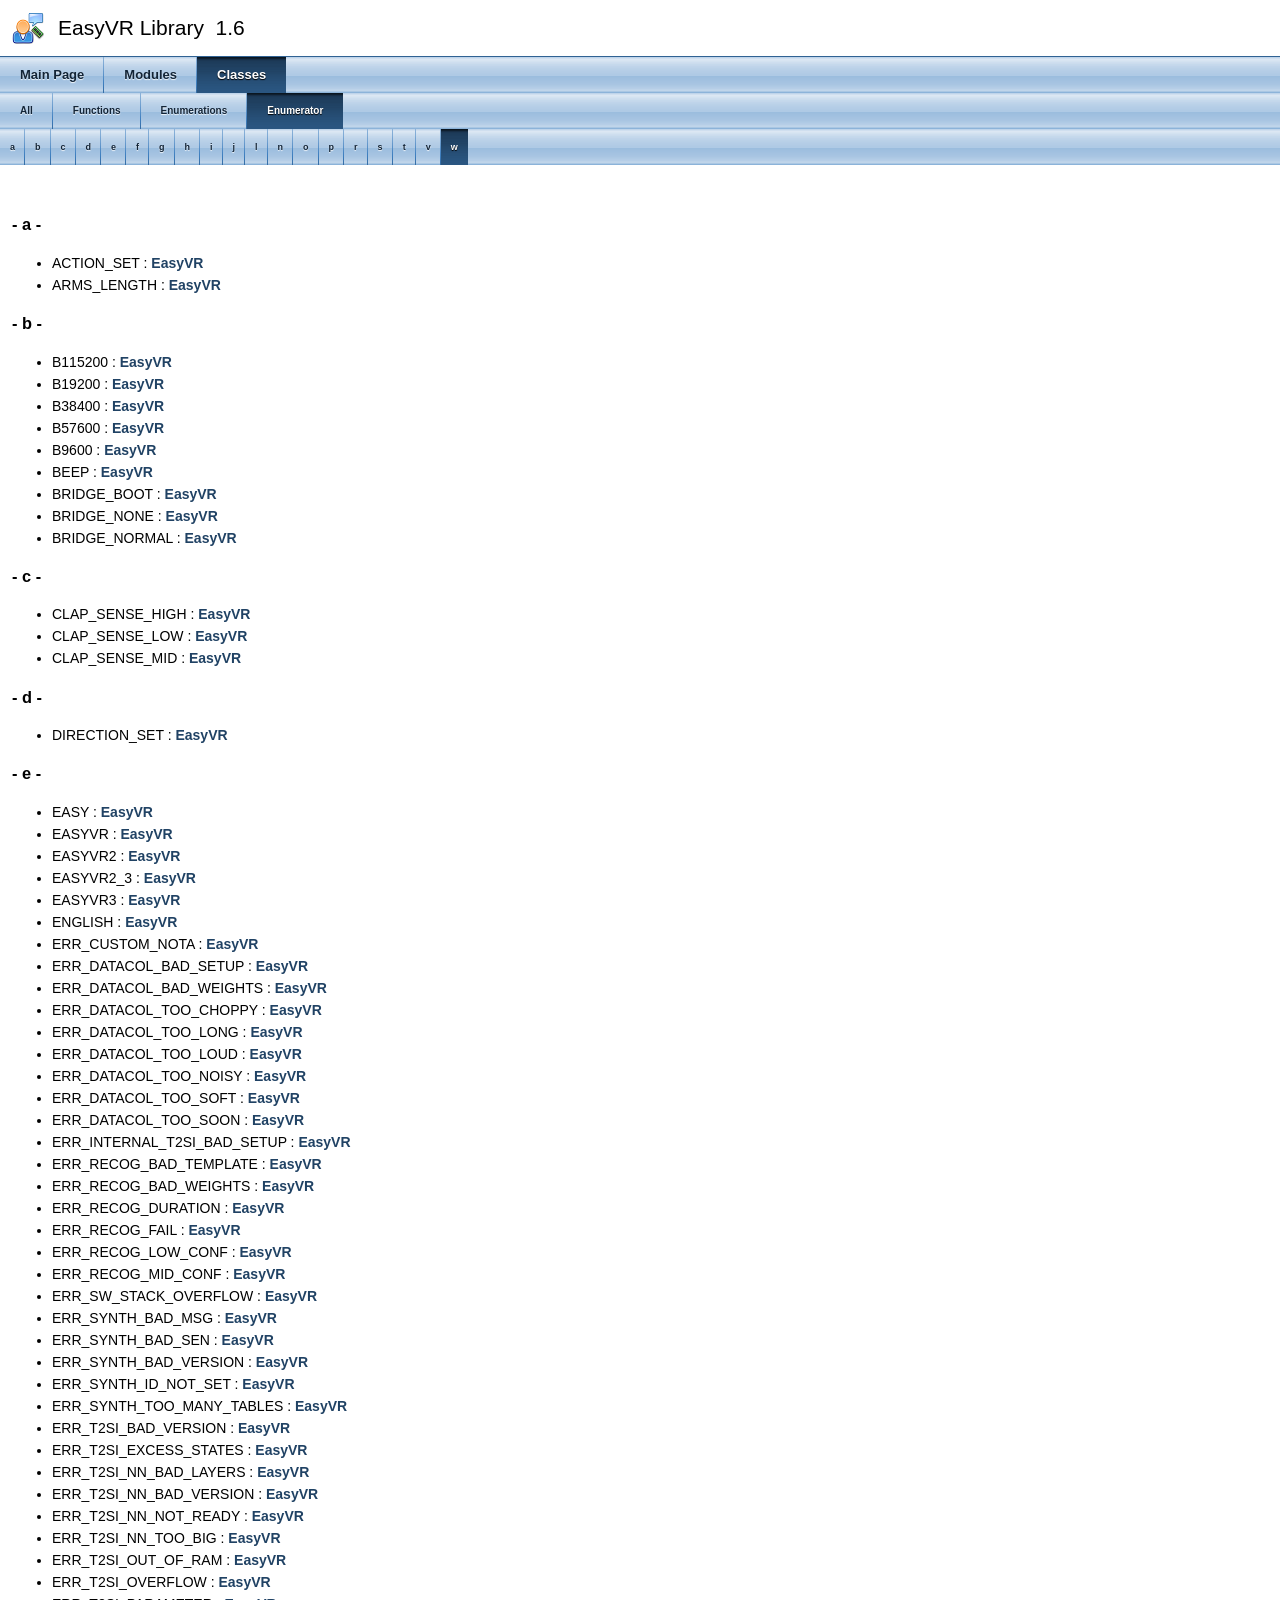
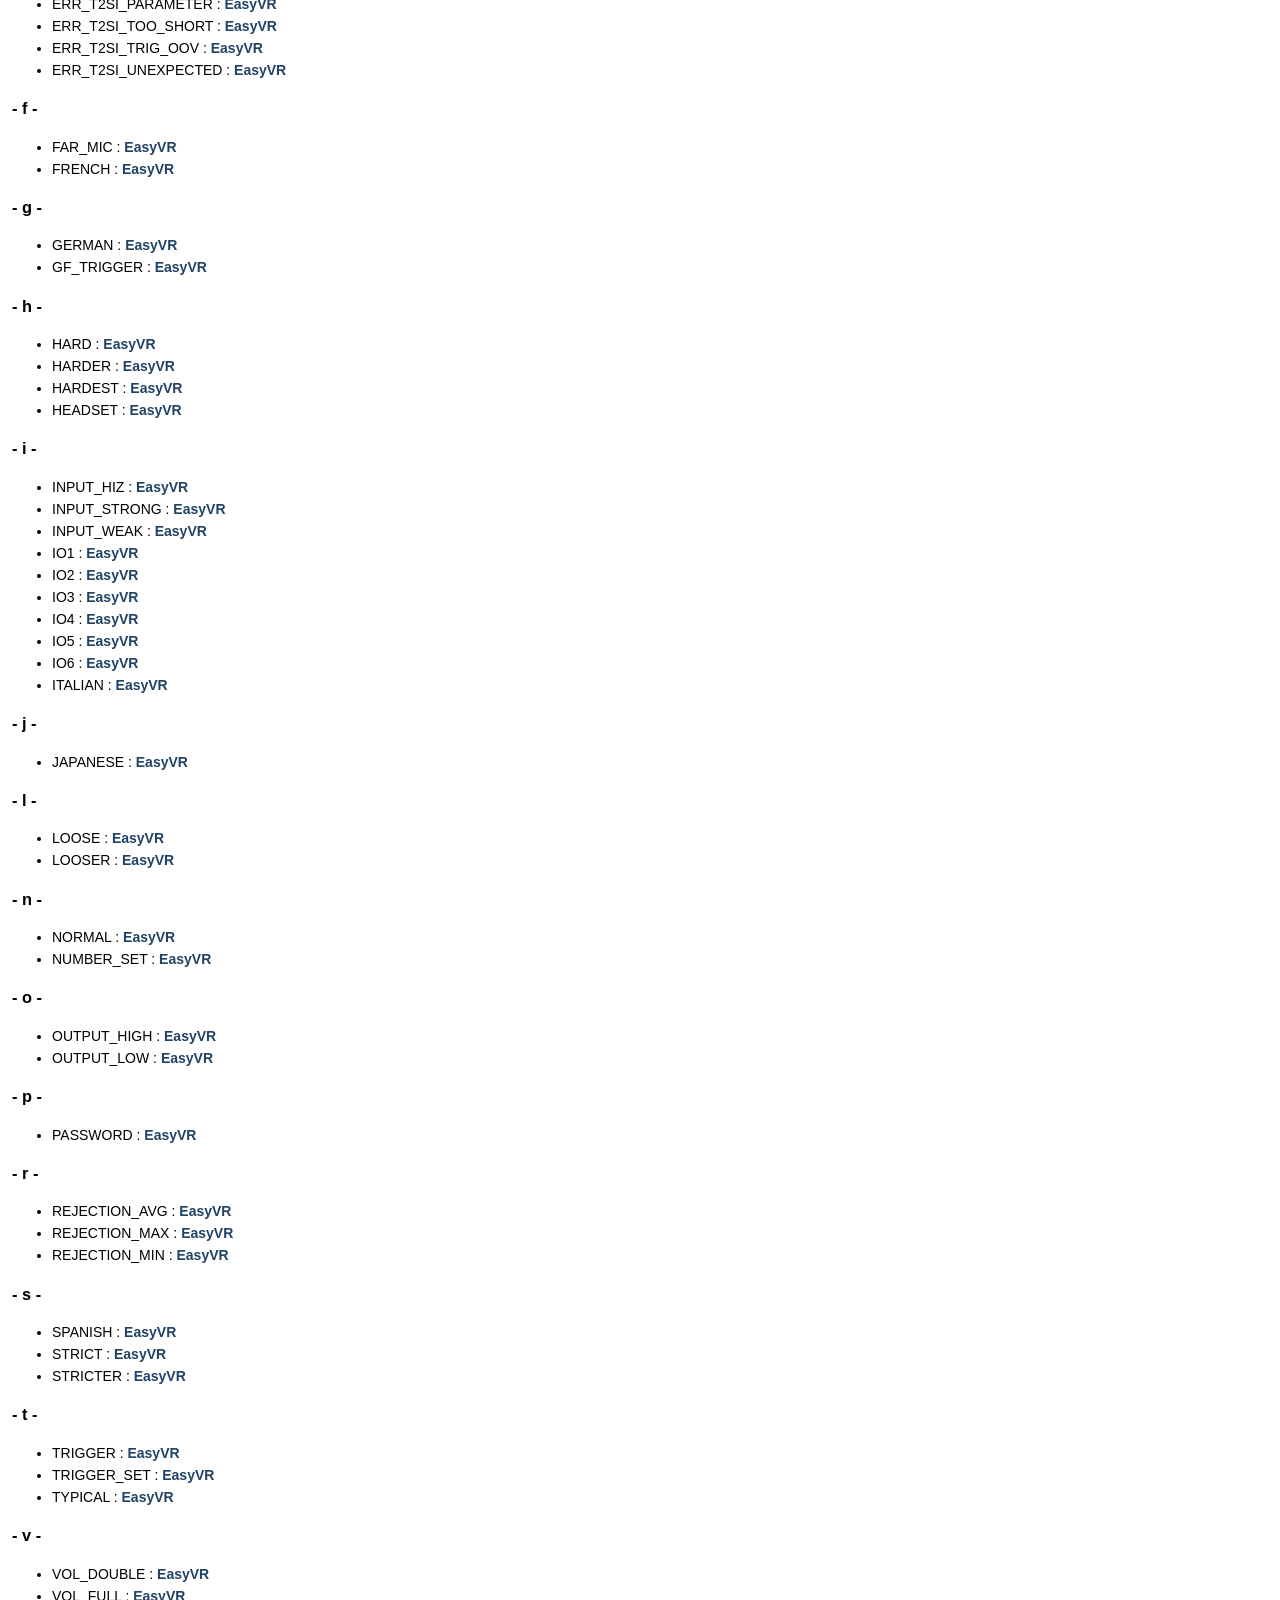
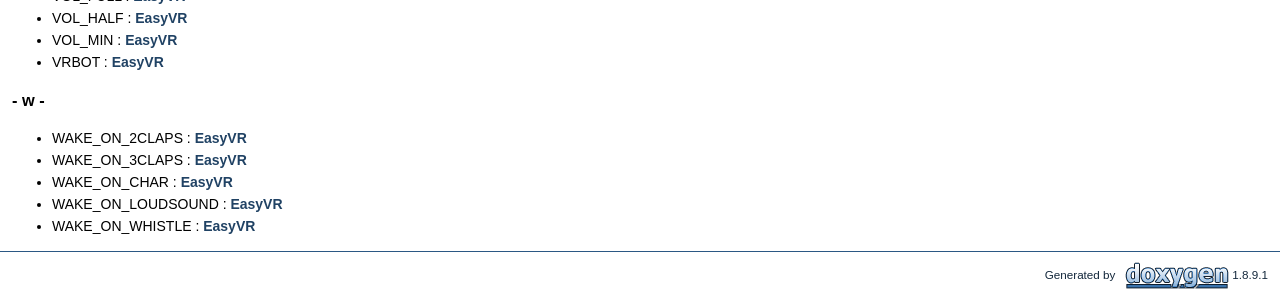
<file: EasyVR/docs/html/functions_eval.html>
<!DOCTYPE html PUBLIC "-//W3C//DTD XHTML 1.0 Transitional//EN" "http://www.w3.org/TR/xhtml1/DTD/xhtml1-transitional.dtd">
<html xmlns="http://www.w3.org/1999/xhtml">
<head>
<meta http-equiv="Content-Type" content="text/xhtml;charset=UTF-8"/>
<meta http-equiv="X-UA-Compatible" content="IE=9"/>
<meta name="generator" content="Doxygen 1.8.9.1"/>
<title>EasyVR Library: Class Members - Enumerator</title>

<link href="tabs.css" rel="stylesheet" type="text/css"/>
<script type="text/javascript" src="jquery.js"></script>
<script type="text/javascript" src="dynsections.js"></script>



<link href="doxygen.css" rel="stylesheet" type="text/css" />
<link href="DoxygenStyle.css" rel="stylesheet" type="text/css"/>

</head>
<body>
<div id="top"><!-- do not remove this div, it is closed by doxygen! -->


<div id="titlearea">
<table cellspacing="0" cellpadding="0">
 <tbody>
 <tr style="height: 56px;">
  
  <td id="projectlogo"><img alt="Logo" src="EasyVR_Logo.png"/></td>
  
  
  <td style="padding-left: 0.5em;">
   <div id="projectname">EasyVR Library
   &#160;<span id="projectnumber">1.6</span>
   </div>
   
  </td>
  
  
  
 </tr>
 </tbody>
</table>
</div>

<!-- end header part -->
<!-- Generated by Doxygen 1.8.9.1 -->
  <div id="navrow1" class="tabs">
    <ul class="tablist">
      <li><a href="index.html"><span>Main&#160;Page</span></a></li>
      <li><a href="modules.html"><span>Modules</span></a></li>
      <li class="current"><a href="annotated.html"><span>Classes</span></a></li>
    </ul>
  </div>
  <div id="navrow3" class="tabs2">
    <ul class="tablist">
      <li><a href="functions.html"><span>All</span></a></li>
      <li><a href="functions_func.html"><span>Functions</span></a></li>
      <li><a href="functions_enum.html"><span>Enumerations</span></a></li>
      <li class="current"><a href="functions_eval.html"><span>Enumerator</span></a></li>
    </ul>
  </div>
  <div id="navrow4" class="tabs3">
    <ul class="tablist">
      <li><a href="#index_a"><span>a</span></a></li>
      <li><a href="#index_b"><span>b</span></a></li>
      <li><a href="#index_c"><span>c</span></a></li>
      <li><a href="#index_d"><span>d</span></a></li>
      <li><a href="#index_e"><span>e</span></a></li>
      <li><a href="#index_f"><span>f</span></a></li>
      <li><a href="#index_g"><span>g</span></a></li>
      <li><a href="#index_h"><span>h</span></a></li>
      <li><a href="#index_i"><span>i</span></a></li>
      <li><a href="#index_j"><span>j</span></a></li>
      <li><a href="#index_l"><span>l</span></a></li>
      <li><a href="#index_n"><span>n</span></a></li>
      <li><a href="#index_o"><span>o</span></a></li>
      <li><a href="#index_p"><span>p</span></a></li>
      <li><a href="#index_r"><span>r</span></a></li>
      <li><a href="#index_s"><span>s</span></a></li>
      <li><a href="#index_t"><span>t</span></a></li>
      <li><a href="#index_v"><span>v</span></a></li>
      <li class="current"><a href="#index_w"><span>w</span></a></li>
    </ul>
  </div>
</div><!-- top -->
<div class="contents">
&#160;

<h3><a class="anchor" id="index_a"></a>- a -</h3><ul>
<li>ACTION_SET
: <a class="el" href="class_easy_v_r.html#adb75a7e43d0b92f054005f2446a1603da154ca49b33f5554087af25f1d0e4443f">EasyVR</a>
</li>
<li>ARMS_LENGTH
: <a class="el" href="class_easy_v_r.html#a81b4dfc84803e5e70dd5d37d4a53ae7fa24bb126de54f76198a3f088d875791ff">EasyVR</a>
</li>
</ul>


<h3><a class="anchor" id="index_b"></a>- b -</h3><ul>
<li>B115200
: <a class="el" href="class_easy_v_r.html#addcd418f1bff081911a8fb38a62286a5ac1f2933dbb39e111bf14fbd10ca9dba2">EasyVR</a>
</li>
<li>B19200
: <a class="el" href="class_easy_v_r.html#addcd418f1bff081911a8fb38a62286a5af975fbd1b044c9494e3b8bc23c746560">EasyVR</a>
</li>
<li>B38400
: <a class="el" href="class_easy_v_r.html#addcd418f1bff081911a8fb38a62286a5accba157b6983e9577b802caa11c3f3a5">EasyVR</a>
</li>
<li>B57600
: <a class="el" href="class_easy_v_r.html#addcd418f1bff081911a8fb38a62286a5a4158fd234b0cacbb768c3fbedaff3ea4">EasyVR</a>
</li>
<li>B9600
: <a class="el" href="class_easy_v_r.html#addcd418f1bff081911a8fb38a62286a5a86d7bec7ffa5d95b1b73c494821e567f">EasyVR</a>
</li>
<li>BEEP
: <a class="el" href="class_easy_v_r.html#af3bda4f1b38d9b99ee492c259f412e8ba55c335030e8a8ca836ef2f944e44355b">EasyVR</a>
</li>
<li>BRIDGE_BOOT
: <a class="el" href="class_easy_v_r.html#aee7d45f22df1a0e46da6a43773c19092a5392f8ccadae74d757d39c13d1b053f9">EasyVR</a>
</li>
<li>BRIDGE_NONE
: <a class="el" href="class_easy_v_r.html#aee7d45f22df1a0e46da6a43773c19092a25547c8daa0ee4637febf747faa29cd3">EasyVR</a>
</li>
<li>BRIDGE_NORMAL
: <a class="el" href="class_easy_v_r.html#aee7d45f22df1a0e46da6a43773c19092a43d2d8bdb0fab37cf45813cc764a5a0f">EasyVR</a>
</li>
</ul>


<h3><a class="anchor" id="index_c"></a>- c -</h3><ul>
<li>CLAP_SENSE_HIGH
: <a class="el" href="class_easy_v_r.html#a6c7afcd7af17bb4617c18a813cf66df8a123b6e470cccbe979b54fd8bf8cca435">EasyVR</a>
</li>
<li>CLAP_SENSE_LOW
: <a class="el" href="class_easy_v_r.html#a6c7afcd7af17bb4617c18a813cf66df8ac04f525838b870cee05fd8612e66b021">EasyVR</a>
</li>
<li>CLAP_SENSE_MID
: <a class="el" href="class_easy_v_r.html#a6c7afcd7af17bb4617c18a813cf66df8a4aa20ac85404e825155117f1a9941426">EasyVR</a>
</li>
</ul>


<h3><a class="anchor" id="index_d"></a>- d -</h3><ul>
<li>DIRECTION_SET
: <a class="el" href="class_easy_v_r.html#adb75a7e43d0b92f054005f2446a1603dad5e08c51ffaf866f6a03b6ef0094aae8">EasyVR</a>
</li>
</ul>


<h3><a class="anchor" id="index_e"></a>- e -</h3><ul>
<li>EASY
: <a class="el" href="class_easy_v_r.html#a221b779e6bb7b8d40677d7642bfefac5a26d394b5caf2853dbcef5884f0f068dd">EasyVR</a>
</li>
<li>EASYVR
: <a class="el" href="class_easy_v_r.html#a2af2c6f2596e5cc6b96f738b48bd35d6aaf85af1320fd05fb9b7ec8a348cb8bfd">EasyVR</a>
</li>
<li>EASYVR2
: <a class="el" href="class_easy_v_r.html#a2af2c6f2596e5cc6b96f738b48bd35d6ad36a9a164e265623766608103fe98f90">EasyVR</a>
</li>
<li>EASYVR2_3
: <a class="el" href="class_easy_v_r.html#a2af2c6f2596e5cc6b96f738b48bd35d6a879f52f1837cfd6c1e13e6ac3e7cccaf">EasyVR</a>
</li>
<li>EASYVR3
: <a class="el" href="class_easy_v_r.html#a2af2c6f2596e5cc6b96f738b48bd35d6aa0c4c90debd6d70d15361b0b83f7276b">EasyVR</a>
</li>
<li>ENGLISH
: <a class="el" href="class_easy_v_r.html#a315ca917ad583797f709ea477dd28705afb297577dad4cc723ce8e94430f3defc">EasyVR</a>
</li>
<li>ERR_CUSTOM_NOTA
: <a class="el" href="class_easy_v_r.html#a59e56af19e754a6aa26a612ebf91d05fab75fe7584be738f55d319426722ac166">EasyVR</a>
</li>
<li>ERR_DATACOL_BAD_SETUP
: <a class="el" href="class_easy_v_r.html#a59e56af19e754a6aa26a612ebf91d05fa713edc6abe8e86c0c8174a32134f4932">EasyVR</a>
</li>
<li>ERR_DATACOL_BAD_WEIGHTS
: <a class="el" href="class_easy_v_r.html#a59e56af19e754a6aa26a612ebf91d05facea701c688697e3e86821460427b288d">EasyVR</a>
</li>
<li>ERR_DATACOL_TOO_CHOPPY
: <a class="el" href="class_easy_v_r.html#a59e56af19e754a6aa26a612ebf91d05fae034a4b4ecf9b65249c2ca1f5d5d5d1a">EasyVR</a>
</li>
<li>ERR_DATACOL_TOO_LONG
: <a class="el" href="class_easy_v_r.html#a59e56af19e754a6aa26a612ebf91d05fa5eaca61fb2f500b1be58b32796b1ec82">EasyVR</a>
</li>
<li>ERR_DATACOL_TOO_LOUD
: <a class="el" href="class_easy_v_r.html#a59e56af19e754a6aa26a612ebf91d05fa384f33cc92c135d7bd17945ea5806b0c">EasyVR</a>
</li>
<li>ERR_DATACOL_TOO_NOISY
: <a class="el" href="class_easy_v_r.html#a59e56af19e754a6aa26a612ebf91d05fa4ffccb445016b84838295c1a874bb406">EasyVR</a>
</li>
<li>ERR_DATACOL_TOO_SOFT
: <a class="el" href="class_easy_v_r.html#a59e56af19e754a6aa26a612ebf91d05fa7176dc5ab80baf866e401eccdd5127b8">EasyVR</a>
</li>
<li>ERR_DATACOL_TOO_SOON
: <a class="el" href="class_easy_v_r.html#a59e56af19e754a6aa26a612ebf91d05fa4b10ba63adc8c350949a92737229f465">EasyVR</a>
</li>
<li>ERR_INTERNAL_T2SI_BAD_SETUP
: <a class="el" href="class_easy_v_r.html#a59e56af19e754a6aa26a612ebf91d05fa12775323df755fa5284feadba87097f3">EasyVR</a>
</li>
<li>ERR_RECOG_BAD_TEMPLATE
: <a class="el" href="class_easy_v_r.html#a59e56af19e754a6aa26a612ebf91d05fa18a3df25b3388a4d2a21dab0d64eee1a">EasyVR</a>
</li>
<li>ERR_RECOG_BAD_WEIGHTS
: <a class="el" href="class_easy_v_r.html#a59e56af19e754a6aa26a612ebf91d05fa1a3ca073c74030e058d30be3c0cd864a">EasyVR</a>
</li>
<li>ERR_RECOG_DURATION
: <a class="el" href="class_easy_v_r.html#a59e56af19e754a6aa26a612ebf91d05fa4c97fb3ccfba7859d5df3a6e8ce52649">EasyVR</a>
</li>
<li>ERR_RECOG_FAIL
: <a class="el" href="class_easy_v_r.html#a59e56af19e754a6aa26a612ebf91d05fac1a70f24d9d2347a0e776a3d789ac25b">EasyVR</a>
</li>
<li>ERR_RECOG_LOW_CONF
: <a class="el" href="class_easy_v_r.html#a59e56af19e754a6aa26a612ebf91d05fa27fd7c29e51dd0c925011220db2291de">EasyVR</a>
</li>
<li>ERR_RECOG_MID_CONF
: <a class="el" href="class_easy_v_r.html#a59e56af19e754a6aa26a612ebf91d05fa3586677cdf405a9c4e9cb8c366e504ef">EasyVR</a>
</li>
<li>ERR_SW_STACK_OVERFLOW
: <a class="el" href="class_easy_v_r.html#a59e56af19e754a6aa26a612ebf91d05fa3a5f56a2abe0ecfaac1ccb57ff8cf63d">EasyVR</a>
</li>
<li>ERR_SYNTH_BAD_MSG
: <a class="el" href="class_easy_v_r.html#a59e56af19e754a6aa26a612ebf91d05faad036d3c5b0940bf807e3c648609bd3c">EasyVR</a>
</li>
<li>ERR_SYNTH_BAD_SEN
: <a class="el" href="class_easy_v_r.html#a59e56af19e754a6aa26a612ebf91d05faa7a19800ff40c422a0a1e172a6087d54">EasyVR</a>
</li>
<li>ERR_SYNTH_BAD_VERSION
: <a class="el" href="class_easy_v_r.html#a59e56af19e754a6aa26a612ebf91d05fa438ab10ada6fd3bb9dc13a870672e31e">EasyVR</a>
</li>
<li>ERR_SYNTH_ID_NOT_SET
: <a class="el" href="class_easy_v_r.html#a59e56af19e754a6aa26a612ebf91d05fab79791b713377dac15726c0601b783e2">EasyVR</a>
</li>
<li>ERR_SYNTH_TOO_MANY_TABLES
: <a class="el" href="class_easy_v_r.html#a59e56af19e754a6aa26a612ebf91d05fa95a64bf49de35d7967513e15f5bacd64">EasyVR</a>
</li>
<li>ERR_T2SI_BAD_VERSION
: <a class="el" href="class_easy_v_r.html#a59e56af19e754a6aa26a612ebf91d05fa951a6ef0ccd5155d431fc535b80ba4e1">EasyVR</a>
</li>
<li>ERR_T2SI_EXCESS_STATES
: <a class="el" href="class_easy_v_r.html#a59e56af19e754a6aa26a612ebf91d05fa9f621c61e840ea8b4f6c8918c583869d">EasyVR</a>
</li>
<li>ERR_T2SI_NN_BAD_LAYERS
: <a class="el" href="class_easy_v_r.html#a59e56af19e754a6aa26a612ebf91d05fa563ab434b24778f6b33035cdd9e7ba7b">EasyVR</a>
</li>
<li>ERR_T2SI_NN_BAD_VERSION
: <a class="el" href="class_easy_v_r.html#a59e56af19e754a6aa26a612ebf91d05fa36e61f5ea6ee8b05ffe7aa5aca6b3903">EasyVR</a>
</li>
<li>ERR_T2SI_NN_NOT_READY
: <a class="el" href="class_easy_v_r.html#a59e56af19e754a6aa26a612ebf91d05fa6f82fc4daf3937ffcee6ca46645afdf0">EasyVR</a>
</li>
<li>ERR_T2SI_NN_TOO_BIG
: <a class="el" href="class_easy_v_r.html#a59e56af19e754a6aa26a612ebf91d05faf18ae1f3f947cd34502ce32e895625f2">EasyVR</a>
</li>
<li>ERR_T2SI_OUT_OF_RAM
: <a class="el" href="class_easy_v_r.html#a59e56af19e754a6aa26a612ebf91d05facd37bfb12764b4aeb4dcaca9b746a4e0">EasyVR</a>
</li>
<li>ERR_T2SI_OVERFLOW
: <a class="el" href="class_easy_v_r.html#a59e56af19e754a6aa26a612ebf91d05fa3bf5c63eb915c8778cf79e2b512d4256">EasyVR</a>
</li>
<li>ERR_T2SI_PARAMETER
: <a class="el" href="class_easy_v_r.html#a59e56af19e754a6aa26a612ebf91d05fa9cc5ae9ba1f517938b00d2546f25c09f">EasyVR</a>
</li>
<li>ERR_T2SI_TOO_SHORT
: <a class="el" href="class_easy_v_r.html#a59e56af19e754a6aa26a612ebf91d05fab9b88d74cd4e9254182adb9c0bdc9136">EasyVR</a>
</li>
<li>ERR_T2SI_TRIG_OOV
: <a class="el" href="class_easy_v_r.html#a59e56af19e754a6aa26a612ebf91d05fa844e533f183184dd16f89950f083d061">EasyVR</a>
</li>
<li>ERR_T2SI_UNEXPECTED
: <a class="el" href="class_easy_v_r.html#a59e56af19e754a6aa26a612ebf91d05fa3e68d91c03cd071310c491f69820ba95">EasyVR</a>
</li>
</ul>


<h3><a class="anchor" id="index_f"></a>- f -</h3><ul>
<li>FAR_MIC
: <a class="el" href="class_easy_v_r.html#a81b4dfc84803e5e70dd5d37d4a53ae7faee7461b68377f66afae160dd3ecd756d">EasyVR</a>
</li>
<li>FRENCH
: <a class="el" href="class_easy_v_r.html#a315ca917ad583797f709ea477dd28705addd353630892a63d1cc28cf236e80c6e">EasyVR</a>
</li>
</ul>


<h3><a class="anchor" id="index_g"></a>- g -</h3><ul>
<li>GERMAN
: <a class="el" href="class_easy_v_r.html#a315ca917ad583797f709ea477dd28705a38367e930fdceda587507c5579092617">EasyVR</a>
</li>
<li>GF_TRIGGER
: <a class="el" href="class_easy_v_r.html#aad2f62d6f9245861099a5e929b646693a174b1ec22f3d783f81e3306f824901a4">EasyVR</a>
</li>
</ul>


<h3><a class="anchor" id="index_h"></a>- h -</h3><ul>
<li>HARD
: <a class="el" href="class_easy_v_r.html#a221b779e6bb7b8d40677d7642bfefac5a712b8eb9268f114b4afc567f24bc536f">EasyVR</a>
</li>
<li>HARDER
: <a class="el" href="class_easy_v_r.html#a221b779e6bb7b8d40677d7642bfefac5a82792e91f6d0de41fb2ded4b192d1321">EasyVR</a>
</li>
<li>HARDEST
: <a class="el" href="class_easy_v_r.html#a221b779e6bb7b8d40677d7642bfefac5a61bc5dbddf1928a20f3c2299ecd774d5">EasyVR</a>
</li>
<li>HEADSET
: <a class="el" href="class_easy_v_r.html#a81b4dfc84803e5e70dd5d37d4a53ae7fab39d3d75d19ce8d4902c5f28308dff20">EasyVR</a>
</li>
</ul>


<h3><a class="anchor" id="index_i"></a>- i -</h3><ul>
<li>INPUT_HIZ
: <a class="el" href="class_easy_v_r.html#a3a8a28825ae2b26e757181838cf38a8fa2d9cef0aae8892312903ab7fde464484">EasyVR</a>
</li>
<li>INPUT_STRONG
: <a class="el" href="class_easy_v_r.html#a3a8a28825ae2b26e757181838cf38a8fa0ec553e07d4c66c1b4ab01bfabe7147e">EasyVR</a>
</li>
<li>INPUT_WEAK
: <a class="el" href="class_easy_v_r.html#a3a8a28825ae2b26e757181838cf38a8fa21276fae639d0dc383dde865c4281fa1">EasyVR</a>
</li>
<li>IO1
: <a class="el" href="class_easy_v_r.html#ac97c75321bd298017c7fd91769f101e6a17a52bdf6be8a8aa8f28cc5ed2ad65fc">EasyVR</a>
</li>
<li>IO2
: <a class="el" href="class_easy_v_r.html#ac97c75321bd298017c7fd91769f101e6abeda2b531fd3396af9bd354b5ef020a8">EasyVR</a>
</li>
<li>IO3
: <a class="el" href="class_easy_v_r.html#ac97c75321bd298017c7fd91769f101e6a407bc4408d49d67d52a2d128126cb600">EasyVR</a>
</li>
<li>IO4
: <a class="el" href="class_easy_v_r.html#ac97c75321bd298017c7fd91769f101e6aceb4e07988ce36a40df65fd124e9eba7">EasyVR</a>
</li>
<li>IO5
: <a class="el" href="class_easy_v_r.html#ac97c75321bd298017c7fd91769f101e6a75234be4d8932b918d2b4e7e94f49271">EasyVR</a>
</li>
<li>IO6
: <a class="el" href="class_easy_v_r.html#ac97c75321bd298017c7fd91769f101e6a2c05603b6ac28a5ee5495d1cc96a7969">EasyVR</a>
</li>
<li>ITALIAN
: <a class="el" href="class_easy_v_r.html#a315ca917ad583797f709ea477dd28705ad30f43a96bae49422414cbf4c9569832">EasyVR</a>
</li>
</ul>


<h3><a class="anchor" id="index_j"></a>- j -</h3><ul>
<li>JAPANESE
: <a class="el" href="class_easy_v_r.html#a315ca917ad583797f709ea477dd28705ade61af5cb0cbe763220c01428547b632">EasyVR</a>
</li>
</ul>


<h3><a class="anchor" id="index_l"></a>- l -</h3><ul>
<li>LOOSE
: <a class="el" href="class_easy_v_r.html#a2795a2625c14f6431d12f250e3d8f4b2a68ea0be7268fdd64402adf4bf7a1dafa">EasyVR</a>
</li>
<li>LOOSER
: <a class="el" href="class_easy_v_r.html#a2795a2625c14f6431d12f250e3d8f4b2af494af9f98826d062519368c08202b25">EasyVR</a>
</li>
</ul>


<h3><a class="anchor" id="index_n"></a>- n -</h3><ul>
<li>NORMAL
: <a class="el" href="class_easy_v_r.html#a221b779e6bb7b8d40677d7642bfefac5a50d1448013c6f17125caee18aa418af7">EasyVR</a>
</li>
<li>NUMBER_SET
: <a class="el" href="class_easy_v_r.html#adb75a7e43d0b92f054005f2446a1603da09702c2eb973b7fe0c0fcab5dea9803d">EasyVR</a>
</li>
</ul>


<h3><a class="anchor" id="index_o"></a>- o -</h3><ul>
<li>OUTPUT_HIGH
: <a class="el" href="class_easy_v_r.html#a3a8a28825ae2b26e757181838cf38a8fabd65d73153183405f29ef07823b40b51">EasyVR</a>
</li>
<li>OUTPUT_LOW
: <a class="el" href="class_easy_v_r.html#a3a8a28825ae2b26e757181838cf38a8fab1e89822dcebb01e037dfafbf389ca24">EasyVR</a>
</li>
</ul>


<h3><a class="anchor" id="index_p"></a>- p -</h3><ul>
<li>PASSWORD
: <a class="el" href="class_easy_v_r.html#ace1050b29fb6a0619ecf018e6cb26bcea0763974ac198d8ead8dd2112dadfb216">EasyVR</a>
</li>
</ul>


<h3><a class="anchor" id="index_r"></a>- r -</h3><ul>
<li>REJECTION_AVG
: <a class="el" href="class_easy_v_r.html#afac1a2c8c306952e1bf3276a5bd30f77a32422f6a1993bd2a14408269d0919136">EasyVR</a>
</li>
<li>REJECTION_MAX
: <a class="el" href="class_easy_v_r.html#afac1a2c8c306952e1bf3276a5bd30f77ac4e41e1ad979629b6531edc0b05af7d5">EasyVR</a>
</li>
<li>REJECTION_MIN
: <a class="el" href="class_easy_v_r.html#afac1a2c8c306952e1bf3276a5bd30f77ae1c22f3ac38af4d7c8dcb2a7c2aae555">EasyVR</a>
</li>
</ul>


<h3><a class="anchor" id="index_s"></a>- s -</h3><ul>
<li>SPANISH
: <a class="el" href="class_easy_v_r.html#a315ca917ad583797f709ea477dd28705a0d9215736bac53766d4e0e324e02d737">EasyVR</a>
</li>
<li>STRICT
: <a class="el" href="class_easy_v_r.html#a2795a2625c14f6431d12f250e3d8f4b2a459b52e1bdb128570809aba2a4c92d2c">EasyVR</a>
</li>
<li>STRICTER
: <a class="el" href="class_easy_v_r.html#a2795a2625c14f6431d12f250e3d8f4b2aa178fc576cadc47712e8120bd3028616">EasyVR</a>
</li>
</ul>


<h3><a class="anchor" id="index_t"></a>- t -</h3><ul>
<li>TRIGGER
: <a class="el" href="class_easy_v_r.html#ace1050b29fb6a0619ecf018e6cb26bcea16be61c7643c97ef03953cad704f0345">EasyVR</a>
</li>
<li>TRIGGER_SET
: <a class="el" href="class_easy_v_r.html#adb75a7e43d0b92f054005f2446a1603da3cf1b68176fca83c07376788c4dffafc">EasyVR</a>
</li>
<li>TYPICAL
: <a class="el" href="class_easy_v_r.html#a2795a2625c14f6431d12f250e3d8f4b2a2c458fc43e2b6d3bfee2ca96e2bc72f9">EasyVR</a>
</li>
</ul>


<h3><a class="anchor" id="index_v"></a>- v -</h3><ul>
<li>VOL_DOUBLE
: <a class="el" href="class_easy_v_r.html#a13a2f58e7b39056ea3c1fa73fbb3bee7a44c2113f45b243c841d491d882848e96">EasyVR</a>
</li>
<li>VOL_FULL
: <a class="el" href="class_easy_v_r.html#a13a2f58e7b39056ea3c1fa73fbb3bee7a0509bed5fb71917934c881895a8a41cf">EasyVR</a>
</li>
<li>VOL_HALF
: <a class="el" href="class_easy_v_r.html#a13a2f58e7b39056ea3c1fa73fbb3bee7a5e87162f7ca32275eaf0421196f3120c">EasyVR</a>
</li>
<li>VOL_MIN
: <a class="el" href="class_easy_v_r.html#a13a2f58e7b39056ea3c1fa73fbb3bee7abf471612c2e14607367c1a81c931a603">EasyVR</a>
</li>
<li>VRBOT
: <a class="el" href="class_easy_v_r.html#a2af2c6f2596e5cc6b96f738b48bd35d6abf58bd8a75213d1cce6811abecc04c22">EasyVR</a>
</li>
</ul>


<h3><a class="anchor" id="index_w"></a>- w -</h3><ul>
<li>WAKE_ON_2CLAPS
: <a class="el" href="class_easy_v_r.html#a452cf4e72669262cc138a18ea27adcc5aa8e0631761e18623862fe5027f0a6926">EasyVR</a>
</li>
<li>WAKE_ON_3CLAPS
: <a class="el" href="class_easy_v_r.html#a452cf4e72669262cc138a18ea27adcc5aafdae07b8fa1346df43977dd99a5de88">EasyVR</a>
</li>
<li>WAKE_ON_CHAR
: <a class="el" href="class_easy_v_r.html#a452cf4e72669262cc138a18ea27adcc5a3beef700012e10a0ce4bc68375c097eb">EasyVR</a>
</li>
<li>WAKE_ON_LOUDSOUND
: <a class="el" href="class_easy_v_r.html#a452cf4e72669262cc138a18ea27adcc5a7d258a298d720c12da6be6d68d2e6e8b">EasyVR</a>
</li>
<li>WAKE_ON_WHISTLE
: <a class="el" href="class_easy_v_r.html#a452cf4e72669262cc138a18ea27adcc5ac51d41c0baeb89c2ecab4b3e4c16f983">EasyVR</a>
</li>
</ul>
</div><!-- contents -->
<!-- start footer part -->


<hr class="footer"/><address class="footer"><small>
Generated by &#160;<a href="http://www.doxygen.org/index.html">
<img class="footer" src="doxygen.png" alt="doxygen"/>
</a> 1.8.9.1
</small></address>

</body>
</html>
</file>
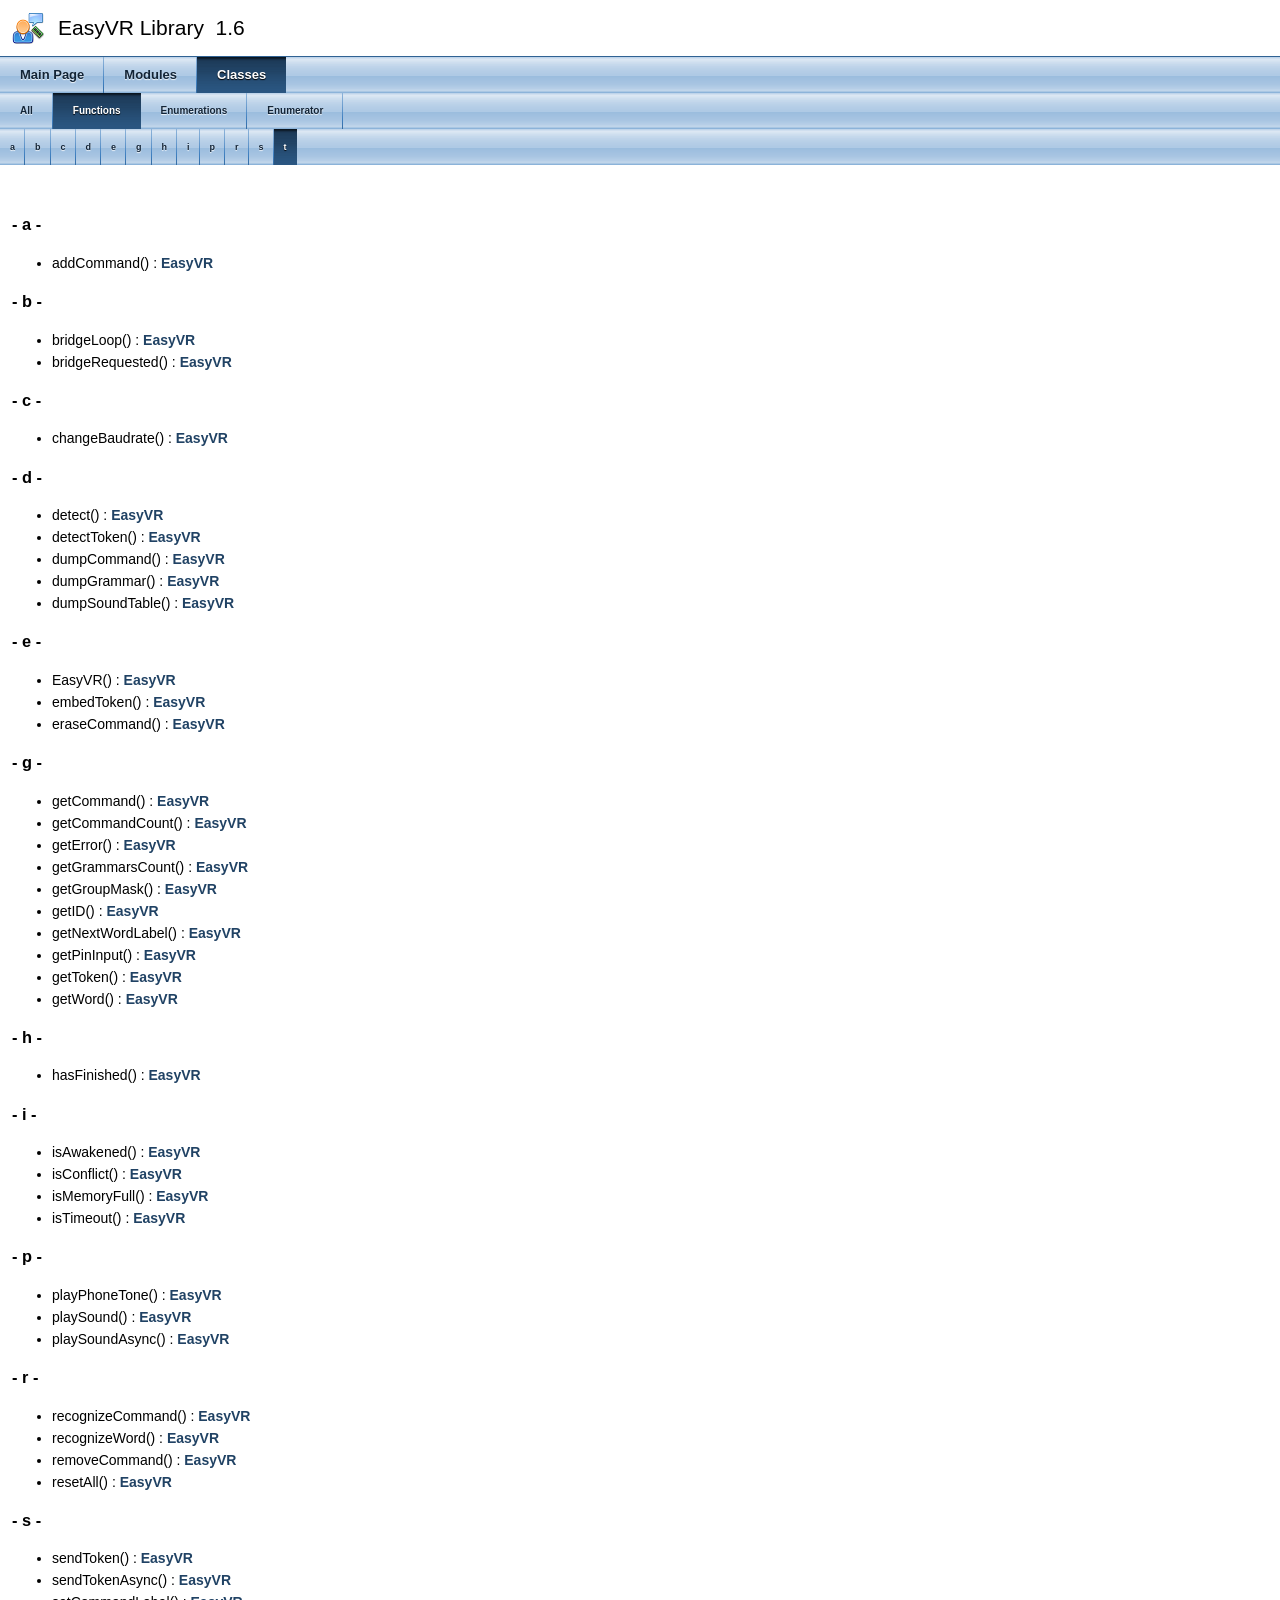
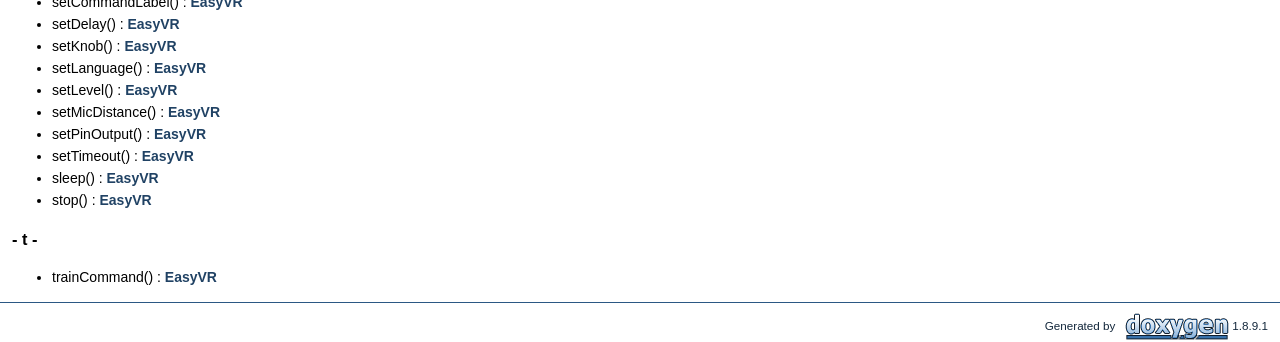
<file: EasyVR/docs/html/functions_func.html>
<!DOCTYPE html PUBLIC "-//W3C//DTD XHTML 1.0 Transitional//EN" "http://www.w3.org/TR/xhtml1/DTD/xhtml1-transitional.dtd">
<html xmlns="http://www.w3.org/1999/xhtml">
<head>
<meta http-equiv="Content-Type" content="text/xhtml;charset=UTF-8"/>
<meta http-equiv="X-UA-Compatible" content="IE=9"/>
<meta name="generator" content="Doxygen 1.8.9.1"/>
<title>EasyVR Library: Class Members - Functions</title>

<link href="tabs.css" rel="stylesheet" type="text/css"/>
<script type="text/javascript" src="jquery.js"></script>
<script type="text/javascript" src="dynsections.js"></script>



<link href="doxygen.css" rel="stylesheet" type="text/css" />
<link href="DoxygenStyle.css" rel="stylesheet" type="text/css"/>

</head>
<body>
<div id="top"><!-- do not remove this div, it is closed by doxygen! -->


<div id="titlearea">
<table cellspacing="0" cellpadding="0">
 <tbody>
 <tr style="height: 56px;">
  
  <td id="projectlogo"><img alt="Logo" src="EasyVR_Logo.png"/></td>
  
  
  <td style="padding-left: 0.5em;">
   <div id="projectname">EasyVR Library
   &#160;<span id="projectnumber">1.6</span>
   </div>
   
  </td>
  
  
  
 </tr>
 </tbody>
</table>
</div>

<!-- end header part -->
<!-- Generated by Doxygen 1.8.9.1 -->
  <div id="navrow1" class="tabs">
    <ul class="tablist">
      <li><a href="index.html"><span>Main&#160;Page</span></a></li>
      <li><a href="modules.html"><span>Modules</span></a></li>
      <li class="current"><a href="annotated.html"><span>Classes</span></a></li>
    </ul>
  </div>
  <div id="navrow3" class="tabs2">
    <ul class="tablist">
      <li><a href="functions.html"><span>All</span></a></li>
      <li class="current"><a href="functions_func.html"><span>Functions</span></a></li>
      <li><a href="functions_enum.html"><span>Enumerations</span></a></li>
      <li><a href="functions_eval.html"><span>Enumerator</span></a></li>
    </ul>
  </div>
  <div id="navrow4" class="tabs3">
    <ul class="tablist">
      <li><a href="#index_a"><span>a</span></a></li>
      <li><a href="#index_b"><span>b</span></a></li>
      <li><a href="#index_c"><span>c</span></a></li>
      <li><a href="#index_d"><span>d</span></a></li>
      <li><a href="#index_e"><span>e</span></a></li>
      <li><a href="#index_g"><span>g</span></a></li>
      <li><a href="#index_h"><span>h</span></a></li>
      <li><a href="#index_i"><span>i</span></a></li>
      <li><a href="#index_p"><span>p</span></a></li>
      <li><a href="#index_r"><span>r</span></a></li>
      <li><a href="#index_s"><span>s</span></a></li>
      <li class="current"><a href="#index_t"><span>t</span></a></li>
    </ul>
  </div>
</div><!-- top -->
<div class="contents">
&#160;

<h3><a class="anchor" id="index_a"></a>- a -</h3><ul>
<li>addCommand()
: <a class="el" href="class_easy_v_r.html#a9685e8a54a3fd13709ae720076307f92">EasyVR</a>
</li>
</ul>


<h3><a class="anchor" id="index_b"></a>- b -</h3><ul>
<li>bridgeLoop()
: <a class="el" href="class_easy_v_r.html#affb16f095980289762879be6ec6efb20">EasyVR</a>
</li>
<li>bridgeRequested()
: <a class="el" href="class_easy_v_r.html#a577d6c0075f3b984772cf98250cd6789">EasyVR</a>
</li>
</ul>


<h3><a class="anchor" id="index_c"></a>- c -</h3><ul>
<li>changeBaudrate()
: <a class="el" href="class_easy_v_r.html#a5fc0a8eebd4ba4377e747d4de2d356ea">EasyVR</a>
</li>
</ul>


<h3><a class="anchor" id="index_d"></a>- d -</h3><ul>
<li>detect()
: <a class="el" href="class_easy_v_r.html#a54820318c743846723c0040c04f62df7">EasyVR</a>
</li>
<li>detectToken()
: <a class="el" href="class_easy_v_r.html#aa6536142967566041b7b709f69aa59fb">EasyVR</a>
</li>
<li>dumpCommand()
: <a class="el" href="class_easy_v_r.html#aa5dfa1bb8a4d59f82f4ef5cfb3da7e97">EasyVR</a>
</li>
<li>dumpGrammar()
: <a class="el" href="class_easy_v_r.html#a37fb3c33185ed63bb1e03d742e71ab31">EasyVR</a>
</li>
<li>dumpSoundTable()
: <a class="el" href="class_easy_v_r.html#a86655e4bdf1558c471412adcbccf212a">EasyVR</a>
</li>
</ul>


<h3><a class="anchor" id="index_e"></a>- e -</h3><ul>
<li>EasyVR()
: <a class="el" href="class_easy_v_r.html#a175ad2790b92ab9505e5785c465a04fb">EasyVR</a>
</li>
<li>embedToken()
: <a class="el" href="class_easy_v_r.html#a18f9c2de9dd804128c592da465a56870">EasyVR</a>
</li>
<li>eraseCommand()
: <a class="el" href="class_easy_v_r.html#ade1c4262473afe7fe9d1d3371ab6b8ca">EasyVR</a>
</li>
</ul>


<h3><a class="anchor" id="index_g"></a>- g -</h3><ul>
<li>getCommand()
: <a class="el" href="class_easy_v_r.html#a834260587b1299abfc9b616c5e674812">EasyVR</a>
</li>
<li>getCommandCount()
: <a class="el" href="class_easy_v_r.html#a62bfce1496ebee862442c3b009ee8ab6">EasyVR</a>
</li>
<li>getError()
: <a class="el" href="class_easy_v_r.html#a4475ed5c298ad3967a895bc03ad03268">EasyVR</a>
</li>
<li>getGrammarsCount()
: <a class="el" href="class_easy_v_r.html#a59d9cb05aa006efc60889fecc9bcabcd">EasyVR</a>
</li>
<li>getGroupMask()
: <a class="el" href="class_easy_v_r.html#a691081b50bb5793d71a9269ce41732fb">EasyVR</a>
</li>
<li>getID()
: <a class="el" href="class_easy_v_r.html#aa98163cb0bdb2f19883ae4d1629ddae6">EasyVR</a>
</li>
<li>getNextWordLabel()
: <a class="el" href="class_easy_v_r.html#a3187766a679a2967d39cc7e277136c02">EasyVR</a>
</li>
<li>getPinInput()
: <a class="el" href="class_easy_v_r.html#aa1f9f0fc892d56a59107295c1475b60b">EasyVR</a>
</li>
<li>getToken()
: <a class="el" href="class_easy_v_r.html#a300be14dd4b772e501a7f0206d2ef6c5">EasyVR</a>
</li>
<li>getWord()
: <a class="el" href="class_easy_v_r.html#adbf89404ec291c079e4f7bb807aac85f">EasyVR</a>
</li>
</ul>


<h3><a class="anchor" id="index_h"></a>- h -</h3><ul>
<li>hasFinished()
: <a class="el" href="class_easy_v_r.html#ac448c0d2c73cbf593d2b2e72cdad7443">EasyVR</a>
</li>
</ul>


<h3><a class="anchor" id="index_i"></a>- i -</h3><ul>
<li>isAwakened()
: <a class="el" href="class_easy_v_r.html#a2f1562df8bd4b6496760474b8838779f">EasyVR</a>
</li>
<li>isConflict()
: <a class="el" href="class_easy_v_r.html#af597a452b60d36ee9e8646962535d122">EasyVR</a>
</li>
<li>isMemoryFull()
: <a class="el" href="class_easy_v_r.html#ac2302c8c48d709c09ea639c358d9d693">EasyVR</a>
</li>
<li>isTimeout()
: <a class="el" href="class_easy_v_r.html#a5d9ba39eba853f2ba5eb0efba8dc30df">EasyVR</a>
</li>
</ul>


<h3><a class="anchor" id="index_p"></a>- p -</h3><ul>
<li>playPhoneTone()
: <a class="el" href="class_easy_v_r.html#abac4635e2a0b1e062f899f89556336fb">EasyVR</a>
</li>
<li>playSound()
: <a class="el" href="class_easy_v_r.html#ae6053ff97ca1f2513937cb151e6c89f2">EasyVR</a>
</li>
<li>playSoundAsync()
: <a class="el" href="class_easy_v_r.html#a89c4525f1ec13bbb7ab25f662c8f087b">EasyVR</a>
</li>
</ul>


<h3><a class="anchor" id="index_r"></a>- r -</h3><ul>
<li>recognizeCommand()
: <a class="el" href="class_easy_v_r.html#a11f17661017b7fdd2e6505d784386bf9">EasyVR</a>
</li>
<li>recognizeWord()
: <a class="el" href="class_easy_v_r.html#a74f21b2542308dd00082ff31029315d6">EasyVR</a>
</li>
<li>removeCommand()
: <a class="el" href="class_easy_v_r.html#a6cfac9e923405d675b9e95f7b21a0823">EasyVR</a>
</li>
<li>resetAll()
: <a class="el" href="class_easy_v_r.html#a2beba9fbcf8bb2afab418d068fb57b58">EasyVR</a>
</li>
</ul>


<h3><a class="anchor" id="index_s"></a>- s -</h3><ul>
<li>sendToken()
: <a class="el" href="class_easy_v_r.html#a822739743ad6475750e8776bbb40f989">EasyVR</a>
</li>
<li>sendTokenAsync()
: <a class="el" href="class_easy_v_r.html#a8abf765c44358456feeb7895eb6be5fc">EasyVR</a>
</li>
<li>setCommandLabel()
: <a class="el" href="class_easy_v_r.html#a1ebfb1125926991f3da2ffcb6734332b">EasyVR</a>
</li>
<li>setDelay()
: <a class="el" href="class_easy_v_r.html#adbd242d3bded23995e03a3f67fd37565">EasyVR</a>
</li>
<li>setKnob()
: <a class="el" href="class_easy_v_r.html#a41b2015d5a226a396588e621345b90b9">EasyVR</a>
</li>
<li>setLanguage()
: <a class="el" href="class_easy_v_r.html#ad4ed8fb679b17ac37a22d7b7da025828">EasyVR</a>
</li>
<li>setLevel()
: <a class="el" href="class_easy_v_r.html#a8abcb200864fb6abe73fb9d48dd10404">EasyVR</a>
</li>
<li>setMicDistance()
: <a class="el" href="class_easy_v_r.html#a8e0a9eb7be22dc9f034842ee80e3f05b">EasyVR</a>
</li>
<li>setPinOutput()
: <a class="el" href="class_easy_v_r.html#aea82e7215f767e2db2514c9502c7e8f9">EasyVR</a>
</li>
<li>setTimeout()
: <a class="el" href="class_easy_v_r.html#a5b6dc8d67cc9dd8aba8750700139c167">EasyVR</a>
</li>
<li>sleep()
: <a class="el" href="class_easy_v_r.html#a5b808f06f00a336ac93c3cfff45204b2">EasyVR</a>
</li>
<li>stop()
: <a class="el" href="class_easy_v_r.html#a68a350717fe6bf9012843e7c977d87b2">EasyVR</a>
</li>
</ul>


<h3><a class="anchor" id="index_t"></a>- t -</h3><ul>
<li>trainCommand()
: <a class="el" href="class_easy_v_r.html#ae644c05f1eb9001961cb18787014f4a9">EasyVR</a>
</li>
</ul>
</div><!-- contents -->
<!-- start footer part -->


<hr class="footer"/><address class="footer"><small>
Generated by &#160;<a href="http://www.doxygen.org/index.html">
<img class="footer" src="doxygen.png" alt="doxygen"/>
</a> 1.8.9.1
</small></address>

</body>
</html>
</file>
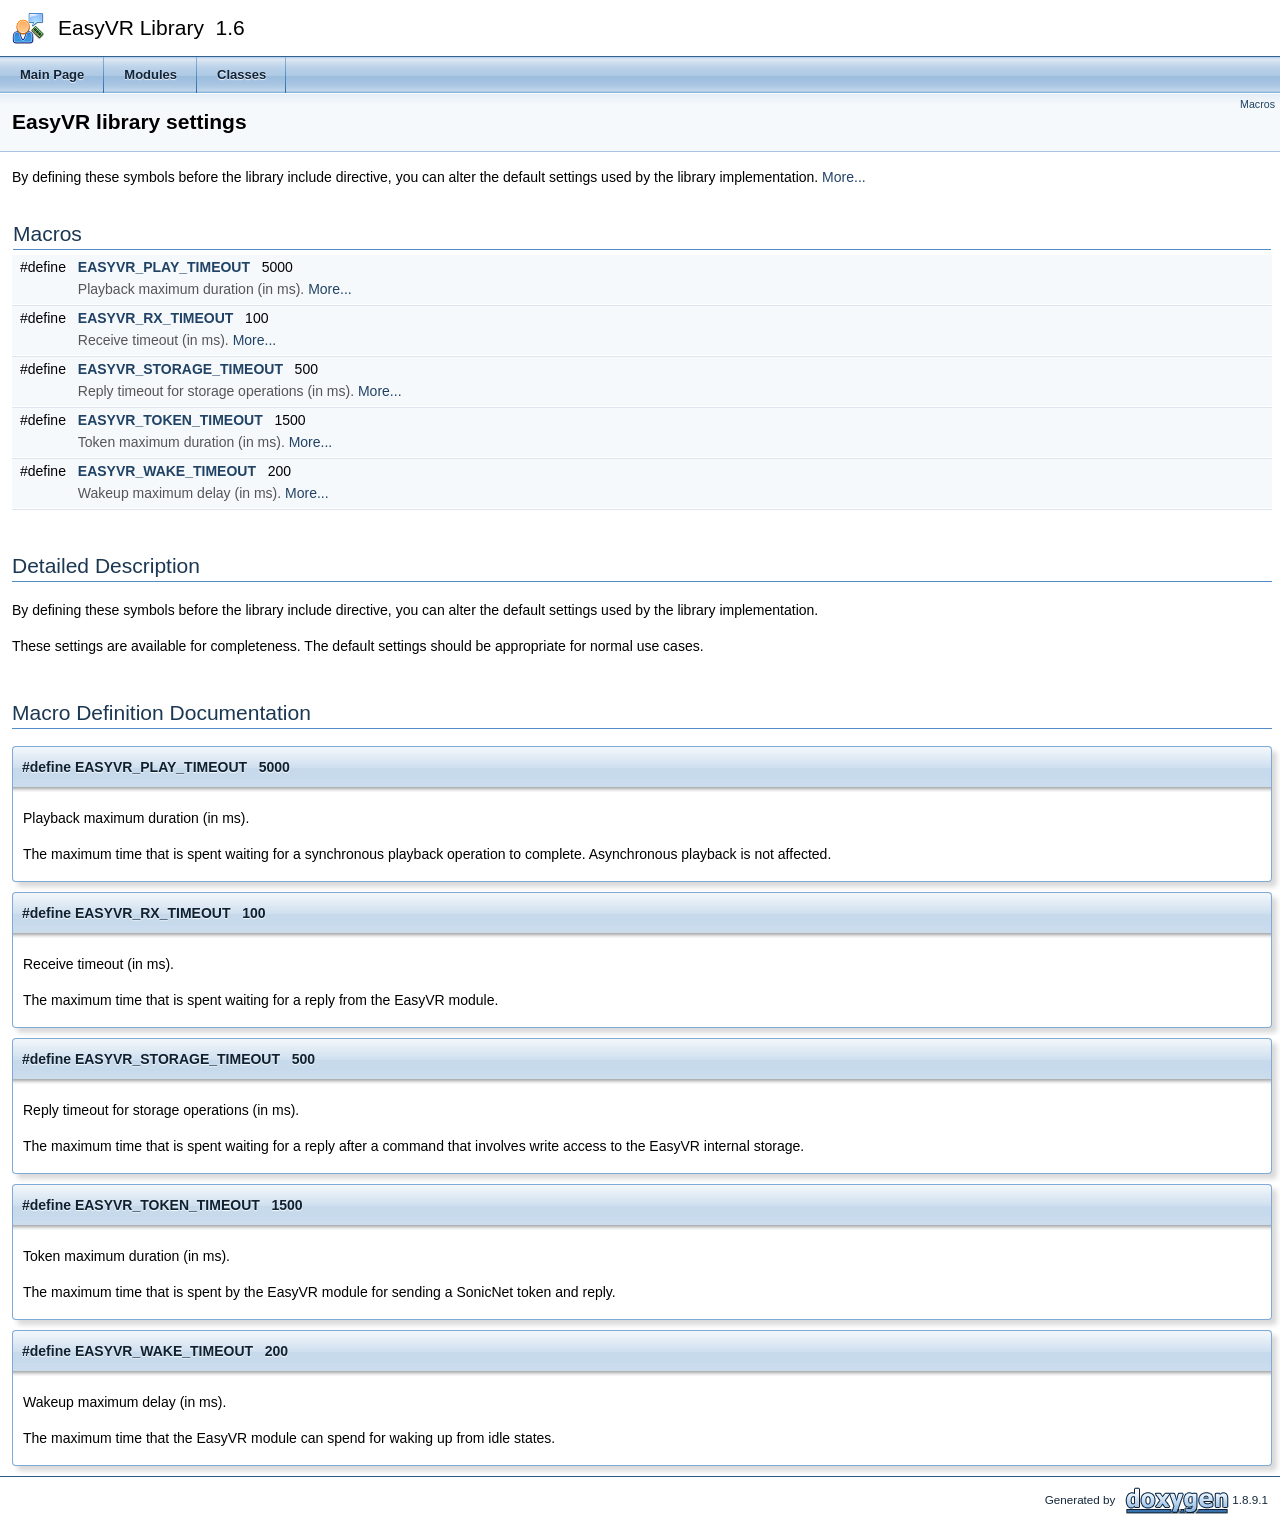
<file: EasyVR/docs/html/group__macros.html>
<!DOCTYPE html PUBLIC "-//W3C//DTD XHTML 1.0 Transitional//EN" "http://www.w3.org/TR/xhtml1/DTD/xhtml1-transitional.dtd">
<html xmlns="http://www.w3.org/1999/xhtml">
<head>
<meta http-equiv="Content-Type" content="text/xhtml;charset=UTF-8"/>
<meta http-equiv="X-UA-Compatible" content="IE=9"/>
<meta name="generator" content="Doxygen 1.8.9.1"/>
<title>EasyVR Library: EasyVR library settings</title>

<link href="tabs.css" rel="stylesheet" type="text/css"/>
<script type="text/javascript" src="jquery.js"></script>
<script type="text/javascript" src="dynsections.js"></script>



<link href="doxygen.css" rel="stylesheet" type="text/css" />
<link href="DoxygenStyle.css" rel="stylesheet" type="text/css"/>

</head>
<body>
<div id="top"><!-- do not remove this div, it is closed by doxygen! -->


<div id="titlearea">
<table cellspacing="0" cellpadding="0">
 <tbody>
 <tr style="height: 56px;">
  
  <td id="projectlogo"><img alt="Logo" src="EasyVR_Logo.png"/></td>
  
  
  <td style="padding-left: 0.5em;">
   <div id="projectname">EasyVR Library
   &#160;<span id="projectnumber">1.6</span>
   </div>
   
  </td>
  
  
  
 </tr>
 </tbody>
</table>
</div>

<!-- end header part -->
<!-- Generated by Doxygen 1.8.9.1 -->
  <div id="navrow1" class="tabs">
    <ul class="tablist">
      <li><a href="index.html"><span>Main&#160;Page</span></a></li>
      <li><a href="modules.html"><span>Modules</span></a></li>
      <li><a href="annotated.html"><span>Classes</span></a></li>
    </ul>
  </div>
</div><!-- top -->
<div class="header">
  <div class="summary">
<a href="#define-members">Macros</a>  </div>
  <div class="headertitle">
<div class="title">EasyVR library settings</div>  </div>
</div><!--header-->
<div class="contents">

<p>By defining these symbols before the library include directive, you can alter the default settings used by the library implementation.  
<a href="#details">More...</a></p>
<table class="memberdecls">
<tr class="heading"><td colspan="2"><h2 class="groupheader"><a name="define-members"></a>
Macros</h2></td></tr>
<tr class="memitem:ga866f494f257e31da353bce5c662115ad"><td class="memItemLeft" align="right" valign="top">#define&#160;</td><td class="memItemRight" valign="bottom"><a class="el" href="group__macros.html#ga866f494f257e31da353bce5c662115ad">EASYVR_PLAY_TIMEOUT</a>&#160;&#160;&#160;5000</td></tr>
<tr class="memdesc:ga866f494f257e31da353bce5c662115ad"><td class="mdescLeft">&#160;</td><td class="mdescRight">Playback maximum duration (in ms).  <a href="#ga866f494f257e31da353bce5c662115ad">More...</a><br /></td></tr>
<tr class="separator:ga866f494f257e31da353bce5c662115ad"><td class="memSeparator" colspan="2">&#160;</td></tr>
<tr class="memitem:ga1a632879e16fe11ab70ed6e8de0c88ff"><td class="memItemLeft" align="right" valign="top">#define&#160;</td><td class="memItemRight" valign="bottom"><a class="el" href="group__macros.html#ga1a632879e16fe11ab70ed6e8de0c88ff">EASYVR_RX_TIMEOUT</a>&#160;&#160;&#160;100</td></tr>
<tr class="memdesc:ga1a632879e16fe11ab70ed6e8de0c88ff"><td class="mdescLeft">&#160;</td><td class="mdescRight">Receive timeout (in ms).  <a href="#ga1a632879e16fe11ab70ed6e8de0c88ff">More...</a><br /></td></tr>
<tr class="separator:ga1a632879e16fe11ab70ed6e8de0c88ff"><td class="memSeparator" colspan="2">&#160;</td></tr>
<tr class="memitem:ga719d93f028e3c6b0736b16ea40861430"><td class="memItemLeft" align="right" valign="top">#define&#160;</td><td class="memItemRight" valign="bottom"><a class="el" href="group__macros.html#ga719d93f028e3c6b0736b16ea40861430">EASYVR_STORAGE_TIMEOUT</a>&#160;&#160;&#160;500</td></tr>
<tr class="memdesc:ga719d93f028e3c6b0736b16ea40861430"><td class="mdescLeft">&#160;</td><td class="mdescRight">Reply timeout for storage operations (in ms).  <a href="#ga719d93f028e3c6b0736b16ea40861430">More...</a><br /></td></tr>
<tr class="separator:ga719d93f028e3c6b0736b16ea40861430"><td class="memSeparator" colspan="2">&#160;</td></tr>
<tr class="memitem:ga1c3418413eb62a72cfeacdb72934d5cf"><td class="memItemLeft" align="right" valign="top">#define&#160;</td><td class="memItemRight" valign="bottom"><a class="el" href="group__macros.html#ga1c3418413eb62a72cfeacdb72934d5cf">EASYVR_TOKEN_TIMEOUT</a>&#160;&#160;&#160;1500</td></tr>
<tr class="memdesc:ga1c3418413eb62a72cfeacdb72934d5cf"><td class="mdescLeft">&#160;</td><td class="mdescRight">Token maximum duration (in ms).  <a href="#ga1c3418413eb62a72cfeacdb72934d5cf">More...</a><br /></td></tr>
<tr class="separator:ga1c3418413eb62a72cfeacdb72934d5cf"><td class="memSeparator" colspan="2">&#160;</td></tr>
<tr class="memitem:gac876f79b9cdce4974454be887a927add"><td class="memItemLeft" align="right" valign="top">#define&#160;</td><td class="memItemRight" valign="bottom"><a class="el" href="group__macros.html#gac876f79b9cdce4974454be887a927add">EASYVR_WAKE_TIMEOUT</a>&#160;&#160;&#160;200</td></tr>
<tr class="memdesc:gac876f79b9cdce4974454be887a927add"><td class="mdescLeft">&#160;</td><td class="mdescRight">Wakeup maximum delay (in ms).  <a href="#gac876f79b9cdce4974454be887a927add">More...</a><br /></td></tr>
<tr class="separator:gac876f79b9cdce4974454be887a927add"><td class="memSeparator" colspan="2">&#160;</td></tr>
</table>
<a name="details" id="details"></a><h2 class="groupheader">Detailed Description</h2>
<p>By defining these symbols before the library include directive, you can alter the default settings used by the library implementation. </p>
<p>These settings are available for completeness. The default settings should be appropriate for normal use cases. </p>
<h2 class="groupheader">Macro Definition Documentation</h2>
<a class="anchor" id="ga866f494f257e31da353bce5c662115ad"></a>
<div class="memitem">
<div class="memproto">
      <table class="memname">
        <tr>
          <td class="memname">#define EASYVR_PLAY_TIMEOUT&#160;&#160;&#160;5000</td>
        </tr>
      </table>
</div><div class="memdoc">

<p>Playback maximum duration (in ms). </p>
<p>The maximum time that is spent waiting for a synchronous playback operation to complete. Asynchronous playback is not affected. </p>

</div>
</div>
<a class="anchor" id="ga1a632879e16fe11ab70ed6e8de0c88ff"></a>
<div class="memitem">
<div class="memproto">
      <table class="memname">
        <tr>
          <td class="memname">#define EASYVR_RX_TIMEOUT&#160;&#160;&#160;100</td>
        </tr>
      </table>
</div><div class="memdoc">

<p>Receive timeout (in ms). </p>
<p>The maximum time that is spent waiting for a reply from the EasyVR module. </p>

</div>
</div>
<a class="anchor" id="ga719d93f028e3c6b0736b16ea40861430"></a>
<div class="memitem">
<div class="memproto">
      <table class="memname">
        <tr>
          <td class="memname">#define EASYVR_STORAGE_TIMEOUT&#160;&#160;&#160;500</td>
        </tr>
      </table>
</div><div class="memdoc">

<p>Reply timeout for storage operations (in ms). </p>
<p>The maximum time that is spent waiting for a reply after a command that involves write access to the EasyVR internal storage. </p>

</div>
</div>
<a class="anchor" id="ga1c3418413eb62a72cfeacdb72934d5cf"></a>
<div class="memitem">
<div class="memproto">
      <table class="memname">
        <tr>
          <td class="memname">#define EASYVR_TOKEN_TIMEOUT&#160;&#160;&#160;1500</td>
        </tr>
      </table>
</div><div class="memdoc">

<p>Token maximum duration (in ms). </p>
<p>The maximum time that is spent by the EasyVR module for sending a SonicNet token and reply. </p>

</div>
</div>
<a class="anchor" id="gac876f79b9cdce4974454be887a927add"></a>
<div class="memitem">
<div class="memproto">
      <table class="memname">
        <tr>
          <td class="memname">#define EASYVR_WAKE_TIMEOUT&#160;&#160;&#160;200</td>
        </tr>
      </table>
</div><div class="memdoc">

<p>Wakeup maximum delay (in ms). </p>
<p>The maximum time that the EasyVR module can spend for waking up from idle states. </p>

</div>
</div>
</div><!-- contents -->
<!-- start footer part -->


<hr class="footer"/><address class="footer"><small>
Generated by &#160;<a href="http://www.doxygen.org/index.html">
<img class="footer" src="doxygen.png" alt="doxygen"/>
</a> 1.8.9.1
</small></address>

</body>
</html>
</file>
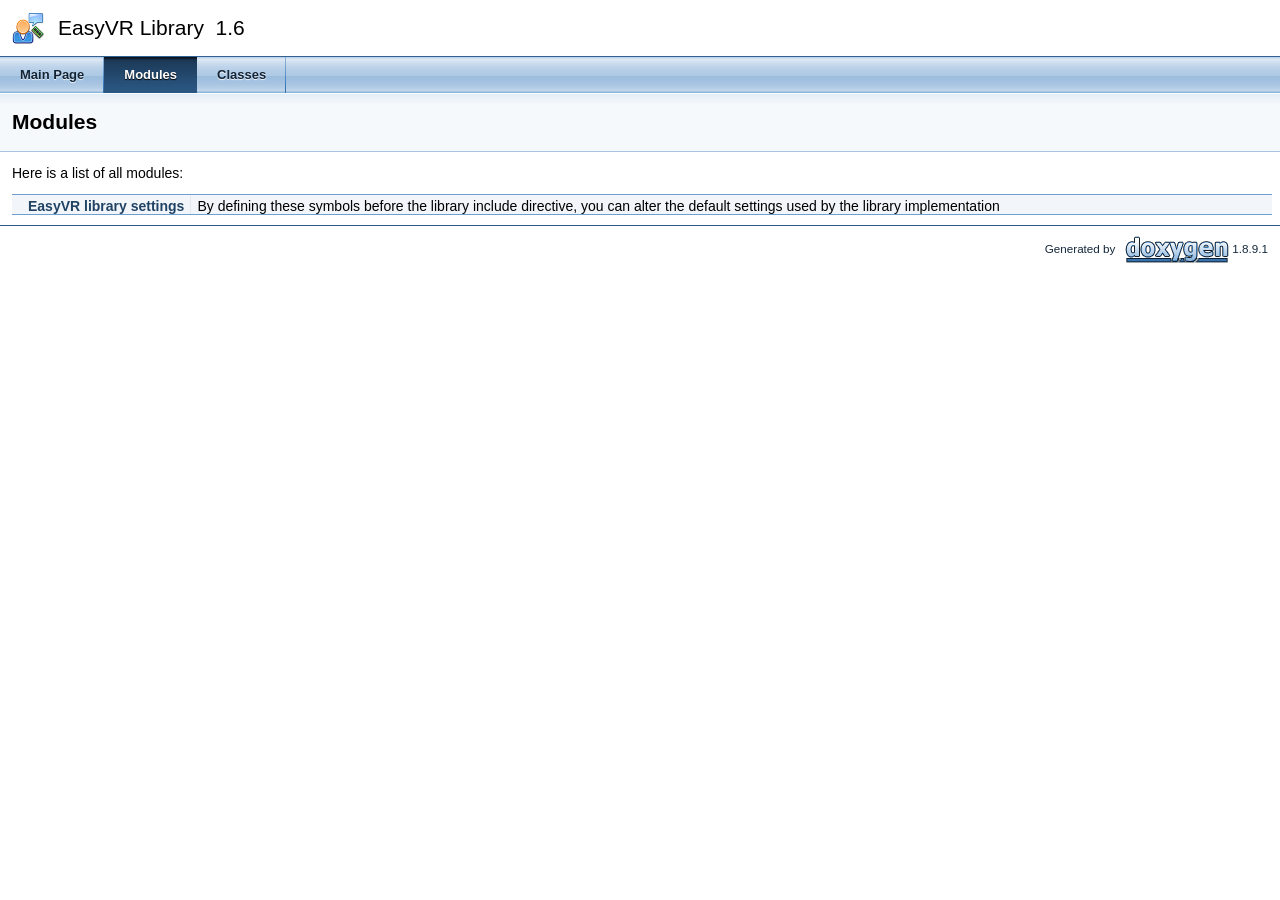
<file: EasyVR/docs/html/modules.html>
<!DOCTYPE html PUBLIC "-//W3C//DTD XHTML 1.0 Transitional//EN" "http://www.w3.org/TR/xhtml1/DTD/xhtml1-transitional.dtd">
<html xmlns="http://www.w3.org/1999/xhtml">
<head>
<meta http-equiv="Content-Type" content="text/xhtml;charset=UTF-8"/>
<meta http-equiv="X-UA-Compatible" content="IE=9"/>
<meta name="generator" content="Doxygen 1.8.9.1"/>
<title>EasyVR Library: Modules</title>

<link href="tabs.css" rel="stylesheet" type="text/css"/>
<script type="text/javascript" src="jquery.js"></script>
<script type="text/javascript" src="dynsections.js"></script>



<link href="doxygen.css" rel="stylesheet" type="text/css" />
<link href="DoxygenStyle.css" rel="stylesheet" type="text/css"/>

</head>
<body>
<div id="top"><!-- do not remove this div, it is closed by doxygen! -->


<div id="titlearea">
<table cellspacing="0" cellpadding="0">
 <tbody>
 <tr style="height: 56px;">
  
  <td id="projectlogo"><img alt="Logo" src="EasyVR_Logo.png"/></td>
  
  
  <td style="padding-left: 0.5em;">
   <div id="projectname">EasyVR Library
   &#160;<span id="projectnumber">1.6</span>
   </div>
   
  </td>
  
  
  
 </tr>
 </tbody>
</table>
</div>

<!-- end header part -->
<!-- Generated by Doxygen 1.8.9.1 -->
  <div id="navrow1" class="tabs">
    <ul class="tablist">
      <li><a href="index.html"><span>Main&#160;Page</span></a></li>
      <li class="current"><a href="modules.html"><span>Modules</span></a></li>
      <li><a href="annotated.html"><span>Classes</span></a></li>
    </ul>
  </div>
</div><!-- top -->
<div class="header">
  <div class="headertitle">
<div class="title">Modules</div>  </div>
</div><!--header-->
<div class="contents">
<div class="textblock">Here is a list of all modules:</div><div class="directory">
<table class="directory">
<tr id="row_0_" class="even"><td class="entry"><span style="width:16px;display:inline-block;">&#160;</span><a class="el" href="group__macros.html" target="_self">EasyVR library settings</a></td><td class="desc">By defining these symbols before the library include directive, you can alter the default settings used by the library implementation </td></tr>
</table>
</div><!-- directory -->
</div><!-- contents -->
<!-- start footer part -->


<hr class="footer"/><address class="footer"><small>
Generated by &#160;<a href="http://www.doxygen.org/index.html">
<img class="footer" src="doxygen.png" alt="doxygen"/>
</a> 1.8.9.1
</small></address>

</body>
</html>
</file>
<file: EasyVR/docs/html/tabs.css>
.tabs, .tabs2, .tabs3 {
    background-image: url('tab_b.png');
    width: 100%;
    z-index: 101;
    font-size: 13px;
    font-family: 'Lucida Grande',Geneva,Helvetica,Arial,sans-serif;
}

.tabs2 {
    font-size: 10px;
}
.tabs3 {
    font-size: 9px;
}

.tablist {
    margin: 0;
    padding: 0;
    display: table;
}

.tablist li {
    float: left;
    display: table-cell;
    background-image: url('tab_b.png');
    line-height: 36px;
    list-style: none;
}

.tablist a {
    display: block;
    padding: 0 20px;
    font-weight: bold;
    background-image:url('tab_s.png');
    background-repeat:no-repeat;
    background-position:right;
    color: #122437;
    text-shadow: 0px 1px 1px rgba(255, 255, 255, 0.9);
    text-decoration: none;
    outline: none;
}

.tabs3 .tablist a {
    padding: 0 10px;
}

.tablist a:hover {
    background-image: url('tab_h.png');
    background-repeat:repeat-x;
    color: #fff;
    text-shadow: 0px 1px 1px rgba(0, 0, 0, 1.0);
    text-decoration: none;
}

.tablist li.current a {
    background-image: url('tab_a.png');
    background-repeat:repeat-x;
    color: #fff;
    text-shadow: 0px 1px 1px rgba(0, 0, 0, 1.0);
}
</file>
<file: EasyVR/docs/html/doxygen.css>
/* The standard CSS for doxygen 1.8.9.1 */

body, table, div, p, dl {
	font: 400 14px/22px Roboto,sans-serif;
}

/* @group Heading Levels */

h1.groupheader {
	font-size: 150%;
}

.title {
	font: 400 14px/28px Roboto,sans-serif;
	font-size: 150%;
	font-weight: bold;
	margin: 10px 2px;
}

h2.groupheader {
	border-bottom: 1px solid #538CC6;
	color: #1B3752;
	font-size: 150%;
	font-weight: normal;
	margin-top: 1.75em;
	padding-top: 8px;
	padding-bottom: 4px;
	width: 100%;
}

h3.groupheader {
	font-size: 100%;
}

h1, h2, h3, h4, h5, h6 {
	-webkit-transition: text-shadow 0.5s linear;
	-moz-transition: text-shadow 0.5s linear;
	-ms-transition: text-shadow 0.5s linear;
	-o-transition: text-shadow 0.5s linear;
	transition: text-shadow 0.5s linear;
	margin-right: 15px;
}

h1.glow, h2.glow, h3.glow, h4.glow, h5.glow, h6.glow {
	text-shadow: 0 0 15px cyan;
}

dt {
	font-weight: bold;
}

div.multicol {
	-moz-column-gap: 1em;
	-webkit-column-gap: 1em;
	-moz-column-count: 3;
	-webkit-column-count: 3;
}

p.startli, p.startdd {
	margin-top: 2px;
}

p.starttd {
	margin-top: 0px;
}

p.endli {
	margin-bottom: 0px;
}

p.enddd {
	margin-bottom: 4px;
}

p.endtd {
	margin-bottom: 2px;
}

/* @end */

caption {
	font-weight: bold;
}

span.legend {
        font-size: 70%;
        text-align: center;
}

h3.version {
        font-size: 90%;
        text-align: center;
}

div.qindex, div.navtab{
	background-color: #E1EBF5;
	border: 1px solid #78A5D2;
	text-align: center;
}

div.qindex, div.navpath {
	width: 100%;
	line-height: 140%;
}

div.navtab {
	margin-right: 15px;
}

/* @group Link Styling */

a {
	color: #204264;
	font-weight: normal;
	text-decoration: none;
}

.contents a:visited {
	color: #28527B;
}

a:hover {
	text-decoration: underline;
}

a.qindex {
	font-weight: bold;
}

a.qindexHL {
	font-weight: bold;
	background-color: #6E9FCF;
	color: #ffffff;
	border: 1px double #518BC6;
}

.contents a.qindexHL:visited {
        color: #ffffff;
}

a.el {
	font-weight: bold;
}

a.elRef {
}

a.code, a.code:visited, a.line, a.line:visited {
	color: #4665A2; 
}

a.codeRef, a.codeRef:visited, a.lineRef, a.lineRef:visited {
	color: #4665A2; 
}

/* @end */

dl.el {
	margin-left: -1cm;
}

pre.fragment {
        border: 1px solid #C4CFE5;
        background-color: #FBFCFD;
        padding: 4px 6px;
        margin: 4px 8px 4px 2px;
        overflow: auto;
        word-wrap: break-word;
        font-size:  9pt;
        line-height: 125%;
        font-family: monospace, fixed;
        font-size: 105%;
}

div.fragment {
        padding: 4px 6px;
        margin: 4px 8px 4px 2px;
	background-color: #F9FBFD;
	border: 1px solid #A7C4E2;
}

div.line {
	font-family: monospace, fixed;
        font-size: 13px;
	min-height: 13px;
	line-height: 1.0;
	text-wrap: unrestricted;
	white-space: -moz-pre-wrap; /* Moz */
	white-space: -pre-wrap;     /* Opera 4-6 */
	white-space: -o-pre-wrap;   /* Opera 7 */
	white-space: pre-wrap;      /* CSS3  */
	word-wrap: break-word;      /* IE 5.5+ */
	text-indent: -53px;
	padding-left: 53px;
	padding-bottom: 0px;
	margin: 0px;
	-webkit-transition-property: background-color, box-shadow;
	-webkit-transition-duration: 0.5s;
	-moz-transition-property: background-color, box-shadow;
	-moz-transition-duration: 0.5s;
	-ms-transition-property: background-color, box-shadow;
	-ms-transition-duration: 0.5s;
	-o-transition-property: background-color, box-shadow;
	-o-transition-duration: 0.5s;
	transition-property: background-color, box-shadow;
	transition-duration: 0.5s;
}

div.line.glow {
	background-color: cyan;
	box-shadow: 0 0 10px cyan;
}


span.lineno {
	padding-right: 4px;
	text-align: right;
	border-right: 2px solid #0F0;
	background-color: #E8E8E8;
        white-space: pre;
}
span.lineno a {
	background-color: #D8D8D8;
}

span.lineno a:hover {
	background-color: #C8C8C8;
}

div.ah, span.ah {
	background-color: black;
	font-weight: bold;
	color: #ffffff;
	margin-bottom: 3px;
	margin-top: 3px;
	padding: 0.2em;
	border: solid thin #333;
	border-radius: 0.5em;
	-webkit-border-radius: .5em;
	-moz-border-radius: .5em;
	box-shadow: 2px 2px 3px #999;
	-webkit-box-shadow: 2px 2px 3px #999;
	-moz-box-shadow: rgba(0, 0, 0, 0.15) 2px 2px 2px;
	background-image: -webkit-gradient(linear, left top, left bottom, from(#eee), to(#000),color-stop(0.3, #444));
	background-image: -moz-linear-gradient(center top, #eee 0%, #444 40%, #000);
}

div.classindex ul {
        list-style: none;
        padding-left: 0;
}

div.classindex span.ai {
        display: inline-block;
}

div.groupHeader {
	margin-left: 16px;
	margin-top: 12px;
	font-weight: bold;
}

div.groupText {
	margin-left: 16px;
	font-style: italic;
}

body {
	background-color: white;
	color: black;
        margin: 0;
}

div.contents {
	margin-top: 10px;
	margin-left: 12px;
	margin-right: 8px;
}

td.indexkey {
	background-color: #E1EBF5;
	font-weight: bold;
	border: 1px solid #A7C4E2;
	margin: 2px 0px 2px 0;
	padding: 2px 10px;
        white-space: nowrap;
        vertical-align: top;
}

td.indexvalue {
	background-color: #E1EBF5;
	border: 1px solid #A7C4E2;
	padding: 2px 10px;
	margin: 2px 0px;
}

tr.memlist {
	background-color: #E4EDF6;
}

p.formulaDsp {
	text-align: center;
}

img.formulaDsp {
	
}

img.formulaInl {
	vertical-align: middle;
}

div.center {
	text-align: center;
        margin-top: 0px;
        margin-bottom: 0px;
        padding: 0px;
}

div.center img {
	border: 0px;
}

address.footer {
	text-align: right;
	padding-right: 12px;
}

img.footer {
	border: 0px;
	vertical-align: middle;
}

/* @group Code Colorization */

span.keyword {
	color: #008000
}

span.keywordtype {
	color: #604020
}

span.keywordflow {
	color: #e08000
}

span.comment {
	color: #800000
}

span.preprocessor {
	color: #806020
}

span.stringliteral {
	color: #002080
}

span.charliteral {
	color: #008080
}

span.vhdldigit { 
	color: #ff00ff 
}

span.vhdlchar { 
	color: #000000 
}

span.vhdlkeyword { 
	color: #700070 
}

span.vhdllogic { 
	color: #ff0000 
}

blockquote {
        background-color: #F2F6FA;
        border-left: 2px solid #6E9FCF;
        margin: 0 24px 0 4px;
        padding: 0 12px 0 16px;
}

/* @end */

/*
.search {
	color: #003399;
	font-weight: bold;
}

form.search {
	margin-bottom: 0px;
	margin-top: 0px;
}

input.search {
	font-size: 75%;
	color: #000080;
	font-weight: normal;
	background-color: #e8eef2;
}
*/

td.tiny {
	font-size: 75%;
}

.dirtab {
	padding: 4px;
	border-collapse: collapse;
	border: 1px solid #78A5D2;
}

th.dirtab {
	background: #E1EBF5;
	font-weight: bold;
}

hr {
	height: 0px;
	border: none;
	border-top: 1px solid #2B5884;
}

hr.footer {
	height: 1px;
}

/* @group Member Descriptions */

table.memberdecls {
	border-spacing: 0px;
	padding: 0px;
}

.memberdecls td, .fieldtable tr {
	-webkit-transition-property: background-color, box-shadow;
	-webkit-transition-duration: 0.5s;
	-moz-transition-property: background-color, box-shadow;
	-moz-transition-duration: 0.5s;
	-ms-transition-property: background-color, box-shadow;
	-ms-transition-duration: 0.5s;
	-o-transition-property: background-color, box-shadow;
	-o-transition-duration: 0.5s;
	transition-property: background-color, box-shadow;
	transition-duration: 0.5s;
}

.memberdecls td.glow, .fieldtable tr.glow {
	background-color: cyan;
	box-shadow: 0 0 15px cyan;
}

.mdescLeft, .mdescRight,
.memItemLeft, .memItemRight,
.memTemplItemLeft, .memTemplItemRight, .memTemplParams {
	background-color: #F6F9FC;
	border: none;
	margin: 4px;
	padding: 1px 0 0 8px;
}

.mdescLeft, .mdescRight {
	padding: 0px 8px 4px 8px;
	color: #555;
}

.memSeparator {
        border-bottom: 1px solid #DEE4F0;
        line-height: 1px;
        margin: 0px;
        padding: 0px;
}

.memItemLeft, .memTemplItemLeft {
        white-space: nowrap;
}

.memItemRight {
	width: 100%;
}

.memTemplParams {
	color: #28527B;
        white-space: nowrap;
	font-size: 80%;
}

/* @end */

/* @group Member Details */

/* Styles for detailed member documentation */

.memtemplate {
	font-size: 80%;
	color: #28527B;
	font-weight: normal;
	margin-left: 9px;
}

.memnav {
	background-color: #E1EBF5;
	border: 1px solid #78A5D2;
	text-align: center;
	margin: 2px;
	margin-right: 15px;
	padding: 2px;
}

.mempage {
	width: 100%;
}

.memitem {
	padding: 0;
	margin-bottom: 10px;
	margin-right: 5px;
        -webkit-transition: box-shadow 0.5s linear;
        -moz-transition: box-shadow 0.5s linear;
        -ms-transition: box-shadow 0.5s linear;
        -o-transition: box-shadow 0.5s linear;
        transition: box-shadow 0.5s linear;
        display: table !important;
        width: 100%;
}

.memitem.glow {
         box-shadow: 0 0 15px cyan;
}

.memname {
        font-weight: bold;
        margin-left: 6px;
}

.memname td {
	vertical-align: bottom;
}

.memproto, dl.reflist dt {
        border-top: 1px solid #7FAAD5;
        border-left: 1px solid #7FAAD5;
        border-right: 1px solid #7FAAD5;
        padding: 6px 0px 6px 0px;
        color: #0F2030;
        font-weight: bold;
        text-shadow: 0px 1px 1px rgba(255, 255, 255, 0.9);
        background-image:url('nav_f.png');
        background-repeat:repeat-x;
        background-color: #D3E2F0;
        /* opera specific markup */
        box-shadow: 5px 5px 5px rgba(0, 0, 0, 0.15);
        border-top-right-radius: 4px;
        border-top-left-radius: 4px;
        /* firefox specific markup */
        -moz-box-shadow: rgba(0, 0, 0, 0.15) 5px 5px 5px;
        -moz-border-radius-topright: 4px;
        -moz-border-radius-topleft: 4px;
        /* webkit specific markup */
        -webkit-box-shadow: 5px 5px 5px rgba(0, 0, 0, 0.15);
        -webkit-border-top-right-radius: 4px;
        -webkit-border-top-left-radius: 4px;

}

.memdoc, dl.reflist dd {
        border-bottom: 1px solid #7FAAD5;      
        border-left: 1px solid #7FAAD5;      
        border-right: 1px solid #7FAAD5; 
        padding: 6px 10px 2px 10px;
        background-color: #F9FBFD;
        border-top-width: 0;
        background-image:url('nav_g.png');
        background-repeat:repeat-x;
        background-color: #FFFFFF;
        /* opera specific markup */
        border-bottom-left-radius: 4px;
        border-bottom-right-radius: 4px;
        box-shadow: 5px 5px 5px rgba(0, 0, 0, 0.15);
        /* firefox specific markup */
        -moz-border-radius-bottomleft: 4px;
        -moz-border-radius-bottomright: 4px;
        -moz-box-shadow: rgba(0, 0, 0, 0.15) 5px 5px 5px;
        /* webkit specific markup */
        -webkit-border-bottom-left-radius: 4px;
        -webkit-border-bottom-right-radius: 4px;
        -webkit-box-shadow: 5px 5px 5px rgba(0, 0, 0, 0.15);
}

dl.reflist dt {
        padding: 5px;
}

dl.reflist dd {
        margin: 0px 0px 10px 0px;
        padding: 5px;
}

.paramkey {
	text-align: right;
}

.paramtype {
	white-space: nowrap;
}

.paramname {
	color: #602020;
	white-space: nowrap;
}
.paramname em {
	font-style: normal;
}
.paramname code {
        line-height: 14px;
}

.params, .retval, .exception, .tparams {
        margin-left: 0px;
        padding-left: 0px;
}       

.params .paramname, .retval .paramname {
        font-weight: bold;
        vertical-align: top;
}
        
.params .paramtype {
        font-style: italic;
        vertical-align: top;
}       
        
.params .paramdir {
        font-family: "courier new",courier,monospace;
        vertical-align: top;
}

table.mlabels {
	border-spacing: 0px;
}

td.mlabels-left {
	width: 100%;
	padding: 0px;
}

td.mlabels-right {
	vertical-align: bottom;
	padding: 0px;
	white-space: nowrap;
}

span.mlabels {
        margin-left: 8px;
}

span.mlabel {
        background-color: #3C7AB9;
        border-top:1px solid #306293;
        border-left:1px solid #306293;
        border-right:1px solid #A7C4E2;
        border-bottom:1px solid #A7C4E2;
	text-shadow: none;
	color: white;
	margin-right: 4px;
	padding: 2px 3px;
	border-radius: 3px;
	font-size: 7pt;
	white-space: nowrap;
	vertical-align: middle;
}



/* @end */

/* these are for tree view inside a (index) page */

div.directory {
        margin: 10px 0px;
        border-top: 1px solid #6E9FCF;
        border-bottom: 1px solid #6E9FCF;
        width: 100%;
}

.directory table {
        border-collapse:collapse;
}

.directory td {
        margin: 0px;
        padding: 0px;
	vertical-align: top;
}

.directory td.entry {
        white-space: nowrap;
        padding-right: 6px;
	padding-top: 3px;
}

.directory td.entry a {
        outline:none;
}

.directory td.entry a img {
        border: none;
}

.directory td.desc {
        width: 100%;
        padding-left: 6px;
	padding-right: 6px;
	padding-top: 3px;
	border-left: 1px solid rgba(0,0,0,0.05);
}

.directory tr.even {
	padding-left: 6px;
	background-color: #F2F6FA;
}

.directory img {
	vertical-align: -30%;
}

.directory .levels {
        white-space: nowrap;
        width: 100%;
        text-align: right;
        font-size: 9pt;
}

.directory .levels span {
        cursor: pointer;
        padding-left: 2px;
        padding-right: 2px;
	color: #204264;
}

.arrow {
    color: #6E9FCF;
    -webkit-user-select: none;
    -khtml-user-select: none;
    -moz-user-select: none;
    -ms-user-select: none;
    user-select: none;
    cursor: pointer;
    font-size: 80%;
    display: inline-block;
    width: 16px;
    height: 22px;
}

.icon {
    font-family: Arial, Helvetica;
    font-weight: bold;
    font-size: 12px;
    height: 14px;
    width: 16px;
    display: inline-block;
    background-color: #3C7AB9;
    color: white;
    text-align: center;
    border-radius: 4px;
    margin-left: 2px;
    margin-right: 2px;
}

.icona {
    width: 24px;
    height: 22px;
    display: inline-block;
}

.iconfopen {
    width: 24px;
    height: 18px;
    margin-bottom: 4px;
    background-image:url('folderopen.png');
    background-position: 0px -4px;
    background-repeat: repeat-y;
    vertical-align:top;
    display: inline-block;
}

.iconfclosed {
    width: 24px;
    height: 18px;
    margin-bottom: 4px;
    background-image:url('folderclosed.png');
    background-position: 0px -4px;
    background-repeat: repeat-y;
    vertical-align:top;
    display: inline-block;
}

.icondoc {
    width: 24px;
    height: 18px;
    margin-bottom: 4px;
    background-image:url('doc.png');
    background-position: 0px -4px;
    background-repeat: repeat-y;
    vertical-align:top;
    display: inline-block;
}

table.directory {
    font: 400 14px Roboto,sans-serif;
}

/* @end */

div.dynheader {
        margin-top: 8px;
	-webkit-touch-callout: none;
	-webkit-user-select: none;
	-khtml-user-select: none;
	-moz-user-select: none;
	-ms-user-select: none;
	user-select: none;
}

address {
	font-style: normal;
	color: #13273B;
}

table.doxtable {
	border-collapse:collapse;
        margin-top: 4px;
        margin-bottom: 4px;
}

table.doxtable td, table.doxtable th {
	border: 1px solid #152B40;
	padding: 3px 7px 2px;
}

table.doxtable th {
	background-color: #1C3957;
	color: #FFFFFF;
	font-size: 110%;
	padding-bottom: 4px;
	padding-top: 5px;
}

table.fieldtable {
        /*width: 100%;*/
        margin-bottom: 10px;
        border: 1px solid #7FAAD5;
        border-spacing: 0px;
        -moz-border-radius: 4px;
        -webkit-border-radius: 4px;
        border-radius: 4px;
        -moz-box-shadow: rgba(0, 0, 0, 0.15) 2px 2px 2px;
        -webkit-box-shadow: 2px 2px 2px rgba(0, 0, 0, 0.15);
        box-shadow: 2px 2px 2px rgba(0, 0, 0, 0.15);
}

.fieldtable td, .fieldtable th {
        padding: 3px 7px 2px;
}

.fieldtable td.fieldtype, .fieldtable td.fieldname {
        white-space: nowrap;
        border-right: 1px solid #7FAAD5;
        border-bottom: 1px solid #7FAAD5;
        vertical-align: top;
}

.fieldtable td.fieldname {
        padding-top: 3px;
}

.fieldtable td.fielddoc {
        border-bottom: 1px solid #7FAAD5;
        /*width: 100%;*/
}

.fieldtable td.fielddoc p:first-child {
        margin-top: 0px;
}       
        
.fieldtable td.fielddoc p:last-child {
        margin-bottom: 2px;
}

.fieldtable tr:last-child td {
        border-bottom: none;
}

.fieldtable th {
        background-image:url('nav_f.png');
        background-repeat:repeat-x;
        background-color: #D3E2F0;
        font-size: 90%;
        color: #0F2030;
        padding-bottom: 4px;
        padding-top: 5px;
        text-align:left;
        -moz-border-radius-topleft: 4px;
        -moz-border-radius-topright: 4px;
        -webkit-border-top-left-radius: 4px;
        -webkit-border-top-right-radius: 4px;
        border-top-left-radius: 4px;
        border-top-right-radius: 4px;
        border-bottom: 1px solid #7FAAD5;
}


.tabsearch {
	top: 0px;
	left: 10px;
	height: 36px;
	background-image: url('tab_b.png');
	z-index: 101;
	overflow: hidden;
	font-size: 13px;
}

.navpath ul
{
	font-size: 11px;
	background-image:url('tab_b.png');
	background-repeat:repeat-x;
	background-position: 0 -5px;
	height:30px;
	line-height:30px;
	color:#568FC7;
	border:solid 1px #A4C2E1;
	overflow:hidden;
	margin:0px;
	padding:0px;
}

.navpath li
{
	list-style-type:none;
	float:left;
	padding-left:10px;
	padding-right:15px;
	background-image:url('bc_s.png');
	background-repeat:no-repeat;
	background-position:right;
	color:#1B3754;
}

.navpath li.navelem a
{
	height:32px;
	display:block;
	text-decoration: none;
	outline: none;
	color: #122437;
	font-family: 'Lucida Grande',Geneva,Helvetica,Arial,sans-serif;
	text-shadow: 0px 1px 1px rgba(255, 255, 255, 0.9);
	text-decoration: none;        
}

.navpath li.navelem a:hover
{
	color:#3872AC;
}

.navpath li.footer
{
        list-style-type:none;
        float:right;
        padding-left:10px;
        padding-right:15px;
        background-image:none;
        background-repeat:no-repeat;
        background-position:right;
        color:#1B3754;
        font-size: 8pt;
}


div.summary
{
	float: right;
	font-size: 8pt;
	padding-right: 5px;
	width: 50%;
	text-align: right;
}       

div.summary a
{
	white-space: nowrap;
}

div.ingroups
{
	font-size: 8pt;
	width: 50%;
	text-align: left;
}

div.ingroups a
{
	white-space: nowrap;
}

div.header
{
        background-image:url('nav_h.png');
        background-repeat:repeat-x;
	background-color: #F6F9FC;
	margin:  0px;
	border-bottom: 1px solid #A7C4E2;
}

div.headertitle
{
	padding: 5px 5px 5px 10px;
}

dl
{
        padding: 0 0 0 10px;
}

/* dl.note, dl.warning, dl.attention, dl.pre, dl.post, dl.invariant, dl.deprecated, dl.todo, dl.test, dl.bug */
dl.section
{
	margin-left: 0px;
	padding-left: 0px;
}

dl.note
{
        margin-left:-7px;
        padding-left: 3px;
        border-left:4px solid;
        border-color: #D0C000;
}

dl.warning, dl.attention
{
        margin-left:-7px;
        padding-left: 3px;
        border-left:4px solid;
        border-color: #FF0000;
}

dl.pre, dl.post, dl.invariant
{
        margin-left:-7px;
        padding-left: 3px;
        border-left:4px solid;
        border-color: #00D000;
}

dl.deprecated
{
        margin-left:-7px;
        padding-left: 3px;
        border-left:4px solid;
        border-color: #505050;
}

dl.todo
{
        margin-left:-7px;
        padding-left: 3px;
        border-left:4px solid;
        border-color: #00C0E0;
}

dl.test
{
        margin-left:-7px;
        padding-left: 3px;
        border-left:4px solid;
        border-color: #3030E0;
}

dl.bug
{
        margin-left:-7px;
        padding-left: 3px;
        border-left:4px solid;
        border-color: #C08050;
}

dl.section dd {
	margin-bottom: 6px;
}


#projectlogo
{
	text-align: center;
	vertical-align: bottom;
	border-collapse: separate;
}
 
#projectlogo img
{ 
	border: 0px none;
}
 
#projectname
{
	font: 300% Tahoma, Arial,sans-serif;
	margin: 0px;
	padding: 2px 0px;
}
    
#projectbrief
{
	font: 120% Tahoma, Arial,sans-serif;
	margin: 0px;
	padding: 0px;
}

#projectnumber
{
	font: 50% Tahoma, Arial,sans-serif;
	margin: 0px;
	padding: 0px;
}

#titlearea
{
	padding: 0px;
	margin: 0px;
	width: 100%;
	border-bottom: 1px solid #306293;
}

.image
{
        text-align: center;
}

.dotgraph
{
        text-align: center;
}

.mscgraph
{
        text-align: center;
}

.diagraph
{
        text-align: center;
}

.caption
{
	font-weight: bold;
}

div.zoom
{
	border: 1px solid #5E94CA;
}

dl.citelist {
        margin-bottom:50px;
}

dl.citelist dt {
        color:#19334D;
        float:left;
        font-weight:bold;
        margin-right:10px;
        padding:5px;
}

dl.citelist dd {
        margin:2px 0;
        padding:5px 0;
}

div.toc {
        padding: 14px 25px;
        background-color: #EFF4F9;
        border: 1px solid #C4D7EB;
        border-radius: 7px 7px 7px 7px;
        float: right;
        height: auto;
        margin: 0 20px 10px 10px;
        width: 200px;
}

div.toc li {
        background: url("bdwn.png") no-repeat scroll 0 5px transparent;
        font: 10px/1.2 Verdana,DejaVu Sans,Geneva,sans-serif;
        margin-top: 5px;
        padding-left: 10px;
        padding-top: 2px;
}

div.toc h3 {
        font: bold 12px/1.2 Arial,FreeSans,sans-serif;
	color: #28527B;
        border-bottom: 0 none;
        margin: 0;
}

div.toc ul {
        list-style: none outside none;
        border: medium none;
        padding: 0px;
}       

div.toc li.level1 {
        margin-left: 0px;
}

div.toc li.level2 {
        margin-left: 15px;
}

div.toc li.level3 {
        margin-left: 30px;
}

div.toc li.level4 {
        margin-left: 45px;
}

.inherit_header {
        font-weight: bold;
        color: gray;
        cursor: pointer;
	-webkit-touch-callout: none;
	-webkit-user-select: none;
	-khtml-user-select: none;
	-moz-user-select: none;
	-ms-user-select: none;
	user-select: none;
}

.inherit_header td {
        padding: 6px 0px 2px 5px;
}

.inherit {
        display: none;
}

tr.heading h2 {
        margin-top: 12px;
        margin-bottom: 4px;
}

/* tooltip related style info */

.ttc {
        position: absolute;
        display: none;
}

#powerTip {
	cursor: default;
	white-space: nowrap;
	background-color: white;
	border: 1px solid gray;
	border-radius: 4px 4px 4px 4px;
	box-shadow: 1px 1px 7px gray;
	display: none;
	font-size: smaller;
	max-width: 80%;
	opacity: 0.9;
	padding: 1ex 1em 1em;
	position: absolute;
	z-index: 2147483647;
}

#powerTip div.ttdoc {
        color: grey;
	font-style: italic;
}

#powerTip div.ttname a {
        font-weight: bold;
}

#powerTip div.ttname {
        font-weight: bold;
}

#powerTip div.ttdeci {
        color: #006318;
}

#powerTip div {
        margin: 0px;
        padding: 0px;
        font: 12px/16px Roboto,sans-serif;
}

#powerTip:before, #powerTip:after {
	content: "";
	position: absolute;
	margin: 0px;
}

#powerTip.n:after,  #powerTip.n:before,
#powerTip.s:after,  #powerTip.s:before,
#powerTip.w:after,  #powerTip.w:before,
#powerTip.e:after,  #powerTip.e:before,
#powerTip.ne:after, #powerTip.ne:before,
#powerTip.se:after, #powerTip.se:before,
#powerTip.nw:after, #powerTip.nw:before,
#powerTip.sw:after, #powerTip.sw:before {
	border: solid transparent;
	content: " ";
	height: 0;
	width: 0;
	position: absolute;
}

#powerTip.n:after,  #powerTip.s:after,
#powerTip.w:after,  #powerTip.e:after,
#powerTip.nw:after, #powerTip.ne:after,
#powerTip.sw:after, #powerTip.se:after {
	border-color: rgba(255, 255, 255, 0);
}

#powerTip.n:before,  #powerTip.s:before,
#powerTip.w:before,  #powerTip.e:before,
#powerTip.nw:before, #powerTip.ne:before,
#powerTip.sw:before, #powerTip.se:before {
	border-color: rgba(128, 128, 128, 0);
}

#powerTip.n:after,  #powerTip.n:before,
#powerTip.ne:after, #powerTip.ne:before,
#powerTip.nw:after, #powerTip.nw:before {
	top: 100%;
}

#powerTip.n:after, #powerTip.ne:after, #powerTip.nw:after {
	border-top-color: #ffffff;
	border-width: 10px;
	margin: 0px -10px;
}
#powerTip.n:before {
	border-top-color: #808080;
	border-width: 11px;
	margin: 0px -11px;
}
#powerTip.n:after, #powerTip.n:before {
	left: 50%;
}

#powerTip.nw:after, #powerTip.nw:before {
	right: 14px;
}

#powerTip.ne:after, #powerTip.ne:before {
	left: 14px;
}

#powerTip.s:after,  #powerTip.s:before,
#powerTip.se:after, #powerTip.se:before,
#powerTip.sw:after, #powerTip.sw:before {
	bottom: 100%;
}

#powerTip.s:after, #powerTip.se:after, #powerTip.sw:after {
	border-bottom-color: #ffffff;
	border-width: 10px;
	margin: 0px -10px;
}

#powerTip.s:before, #powerTip.se:before, #powerTip.sw:before {
	border-bottom-color: #808080;
	border-width: 11px;
	margin: 0px -11px;
}

#powerTip.s:after, #powerTip.s:before {
	left: 50%;
}

#powerTip.sw:after, #powerTip.sw:before {
	right: 14px;
}

#powerTip.se:after, #powerTip.se:before {
	left: 14px;
}

#powerTip.e:after, #powerTip.e:before {
	left: 100%;
}
#powerTip.e:after {
	border-left-color: #ffffff;
	border-width: 10px;
	top: 50%;
	margin-top: -10px;
}
#powerTip.e:before {
	border-left-color: #808080;
	border-width: 11px;
	top: 50%;
	margin-top: -11px;
}

#powerTip.w:after, #powerTip.w:before {
	right: 100%;
}
#powerTip.w:after {
	border-right-color: #ffffff;
	border-width: 10px;
	top: 50%;
	margin-top: -10px;
}
#powerTip.w:before {
	border-right-color: #808080;
	border-width: 11px;
	top: 50%;
	margin-top: -11px;
}

@media print
{
  #top { display: none; }
  #side-nav { display: none; }
  #nav-path { display: none; }
  body { overflow:visible; }
  h1, h2, h3, h4, h5, h6 { page-break-after: avoid; }
  .summary { display: none; }
  .memitem { page-break-inside: avoid; }
  #doc-content
  {
    margin-left:0 !important;
    height:auto !important;
    width:auto !important;
    overflow:inherit;
    display:inline;
  }
}
</file>
<file: EasyVR/docs/html/DoxygenStyle.css>
body, table, div, p, dl {
	font-family: Lucida Grande, Verdana, Geneva, Arial, sans-serif;
}

/* Ensure that <CODE> and <TT> text is as big as the <BODY> text and use a nicer font */
code, tt { 
    font-family: Consolas, Courier, monospace, fixed;
    font-size: 105%;
}

/* Need this as <PRE> makes the text look smaller due to different font */
pre {
    font-family: Consolas, Courier, monospace, fixed;
    font-size: 105%;
}

#projectlogo
{
	text-align: center;
	vertical-align: middle;
	border-collapse: separate;
	padding-left: 12px;
	padding-right: 0.5em;
}
 
#projectlogo img
{ 
	border: 0px none;
}
 
#projectname
{
	font-size: 150%;
	margin: 0px;
	padding: 2px 0px;
}
    
#projectbrief
{
	font-size: 120%;
	margin: 0px;
	padding: 0px;
}

#projectnumber
{
	font-size: 100%;
	margin: 0px;
	padding: 0px;
}
</file>
<file: JudgeLandingPage/css/EchoLight.css>
@font-face {
	font-family: Magneto;
	src: url(MAGNETOB.TTF);
}


body {
	margin: 0;
	padding: 0;
}

#header {
	width: 100%;
	height: 310px;
	background-color: #2388db;
	color: white;
}

#header_content {
	margin-left: 150px;
}

#invention_name {
	font-family: Magneto;
	margin: 0;
	padding: 0;
	padding-top: 50px;
	font-size: 90px;
}

#inventors {
	margin: 0;
	margin-top: 0px;
	padding: 0;
	font-size: 30px;
}

#instructions {
	margin-top: 75px;
	font-size: 20px;
}

#bottom_content {
	padding-top: 50px;
	padding-left: 165px;
}

.pic {
	width: 260px;
	height: auto;
	position: relative;
	cursor: pointer;
	margin-right: 80px;
}

.pic:hover {
	top: -10px;
}
</file>
